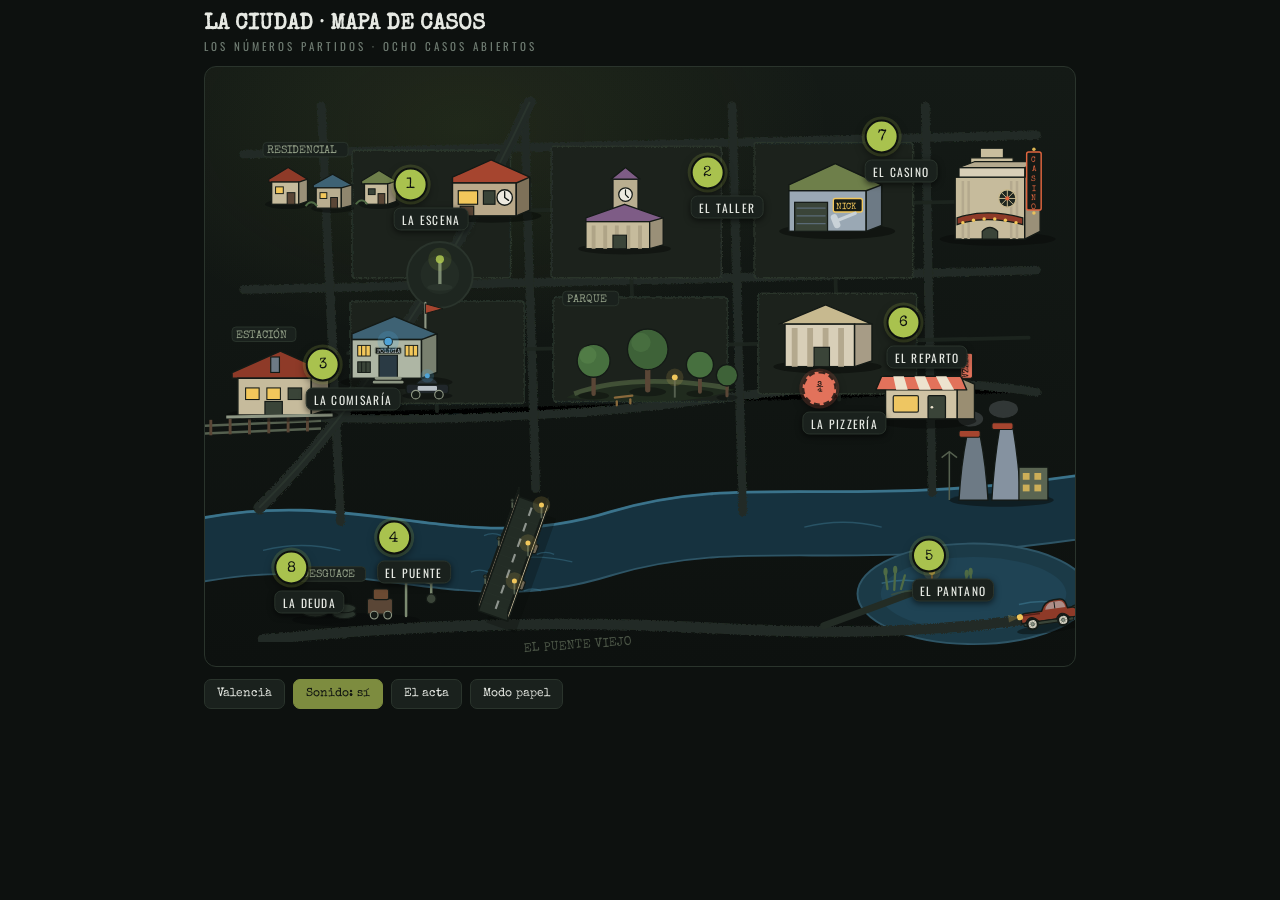
<file: index-14.html>
<html><head><meta charset="utf-8">
<meta name="viewport" content="width=device-width,initial-scale=1,viewport-fit=cover">
<!--
  LOS NÚMEROS PARTIDOS · la ciudad
  Manipulativo de números racionales para 2.º de ESO · prototipo v0.7
  © Andrés Asensio · CC BY-NC-SA 4.0

  v0.7 · LA PIZZERÍA, EN EL PLANO. La ciudad y la pizzería de Nick son dos
  aplicaciones separadas y así se quedan —el modelo de pizza es auxiliar y la
  cinta es primaria, y esa jerarquía solo se ve si viven en archivos
  distintos—, pero comparten mundo: ahora Nick tiene su local dibujado al
  este del reparto, con su toldo terracota, y una chincheta propia que lo
  abre en otra pestaña. No es un expediente y se nota en todo: color de la
  casa de Nick, borde de rayas y un ¾ en vez de número, clase aparte
  («vecina») para que ningún recuento la confunda con un caso, y enlace en
  vez de botón, así que los casos resueltos no se pierden al visitarla.
  Se clava con las demás al abrir el plano, la última, y se ladea con él.

  v0.6 · TODO LO QUE FALTABA. Seis frentes, todos probados de punta a punta
  en las dos lenguas:
    · CASO 8 · LA DEUDA (el desguace): los negativos a lo Wu. La cinta aprende
      a arrancar en −2 («desde») y el cero cae en medio, con su poste; −x es el
      punto espejo de x, comparar sigue siendo mirar quién queda a la
      izquierda, sumar sigue siendo moverse, doblar una deuda son dos pasos
      hacia la izquierda, y x + (−x) = 0 cierra la ciudad. La franja roja de
      la deuda va de la marca al cero. El caso 7 ya no cierra: manda al
      desguace, y el hilo rojo llega hasta allí.
    · EL ACTA: hoja mecanografiada con las ocho conclusiones —el hecho con
      números y el principio debajo—, que se rellena con lo cerrado, con botón
      de imprimir y hoja de estilo @media print. Es la tablilla de la ciudad.
    · El VIGILANTE (3/8) tiene por fin su encargo en la comisaría: seis
      encargos, y la pista de los doses queda plantada antes del final.
    · La DIVISIÓN SE VE HACER: el cero que baja junto al resto, la cifra que
      sube al cociente y el resto que cae en su celda, paso a paso. «Hasta el
      final» va de golpe, que catorce animaciones seguidas marean.
    · SONIDO de despacho sintetizado con WebAudio, sin archivos: tecla y
      retorno de la máquina, obturador de Liz, golpe de sello, chincheta, y
      dos avisos (acierto/fallo). Botón para apagarlo; nada suena en papel.
    · VALENCIANO. Todo texto que se pinta pasa por T(); los estáticos se
      traducen por su HTML normalizado. El diccionario (429 frases) se genera
      aparte y va al final del archivo. Jeff tutea a Liz; Liz trata a Jeff de
      vosté y le dice «cap». Los rótulos del plano y los tres del CSS también.
    · De paso: las marcas fuera de corte se leen con su nombre más corto y el
      signo menos sale como guion largo (−) en toda la ciudad.

  v0.5 · LA CIUDAD SE MUEVE. Hasta aquí no había un solo fotograma. Ahora:
    · El plano aterriza sobre la mesa al abrir, con perspectiva, y se ladea
      siguiendo al ratón; las chinchetas están clavadas por encima (translateZ)
      y caen una a una de norte a sur. En el móvil el plano no se ladea.
    · EL HILO ROJO del corcho: cada caso cerrado tiende un hilo hasta la
      chincheta del siguiente —que es adonde apunta la pista con que acaba—.
      El orden de la historia se ve sin obligar a nadie a seguirlo. Con los
      siete cerrados cae el sello de CIUDAD CERRADA sobre el plano.
    · La ciudad de noche: neón que parpadea, humo de la central, brillo del
      río y un coche que cruza la carretera del sur cada medio minuto (SMIL,
      que se para a mano en papel).
    · La carpeta se ABRE girando sobre el lomo, y el sello cae encima medio
      segundo después. Entre el plano y el caso, el fogonazo de la cámara.
    · Jeff escribe sus encargos a máquina, con cursor; un toque lo remata y al
      volver con el ◀ ya están escritos. Mientras escribe, los botones esperan.
    · Los personajes viven: parpadean a destiempo, a Jeff se le mueve la ramita
      al hablar, Liz dispara la cámara con cada informe; Jeff asiente o niega
      según se acierte, Liz ladea la cabeza ante un fallo.
    · CASO CERRADO cae sobre el último encargo. Niebla en la calle del caso 1,
      lluvia sobre el pantano, farolas que respiran.
    · Nada de esto toca la cinta ni la pizarra. Todo se apaga en papel y con
      prefers-reduced-motion; lo que queda es la v0.4.
    · Dos arreglos de paso: la marca del sospechoso empezaba en 5/4 —se podía
      resolver el primer encargo sin tocar nada— y ahora arranca en la primera
      farola; y la lectura de una marca fuera de corte ya no miente («1» por
      1,25): se lee con su nombre más corto.

  v0.4 · La ciudad entera. Se estrenan los CASOS 3 al 7 y con ellos el arco
  completo de los racionales, siempre sobre el mismo hilo: una fracción es un
  PUNTO de una recta, y todo lo demás sale de ahí.
    · 3 · las celdas · decimal exacto o periódico. Único caso sin cinta: una
      división larga paso a paso. Los restos caen en celdas y se ve el
      argumento entero —con denominador n solo hay n−1 restos posibles, así
      que alguno se repite por fuerza y desde ahí la cuenta se muerde la cola—.
      Cierra con la regla de los doses y los cincos, que son los que fabrican
      el diez.
    · 4 · la barandilla · la fracción ES una división. Diez metros en tres
      tramos: al mismo punto se llega cortando el metro en tercios y contando
      diez, o partiendo los diez metros en tres. Y 10 = 3·3 + 1 dice de
      antemano entre qué enteros cae.
    · 5 · el nivel · sumar es JUNTAR tramos, y por eso solo se cuentan juntos
      los trozos del mismo tamaño. El limnímetro es una cinta tumbada con el
      agua llenándose hasta la marca. Acaba en 13/12, que se pasa del dique.
    · 6 · el reparto · fracción de cantidad sin regla nueva: la unidad de la
      cinta pasa a ser el botín, se corta y se cuenta. Debajo, los dólares.
    · 7 · la banca · parte de otra parte: la mitad de 4/5 se ve partiendo cada
      quinto en dos. De ahí sale la regla de multiplicar, no al revés. Y el
      tanto por ciento como lo que es, una fracción con cien debajo.
  EL PUENTE, redibujado. El plano es oblicuo —suelo en planta, alturas en
  vertical—, y el puente ahora obedece esa regla: tablero tumbado y pretiles
  levantados sobre sus cantos, con el del sureste delante porque es el que
  está más cerca. Se cuentan en su comentario los dos intentos descartados.
  Y dos chinches menos: la trama de luz de las escenas se quedaba con los
  clics (los botones de la pizarra no respondían), y al acertar un
  interrogatorio el «bien» genérico pisaba la réplica buena de Liz.

  v0.3 · Se estrena EL CASO 2 (el taller de Nick): comparar 5/16, 3/8 y 1/2
  poniéndolas en la MISMA sucesión de dieciseisavos, que es como se comparan
  fracciones de verdad —dos puntos de la misma cinta—. Para que quepan más
  casos sin copiar código, la cinta y el expediente pasan a ser piezas de
  encargo (montaCinta / montaExpediente) y las caras de Jeff y Liz viven en
  plantillas. De paso: el plano pierde 13 KB de restos de iteraciones
  anteriores (siete copias de las vías, seis rótulos huérfanos de PARQUE y
  siete cierres de grupo sin abrir), y al acertar un interrogatorio ya no se
  pisa la réplica buena de Liz con el «bien» genérico.
-->
<title>Los números partidos · la ciudad</title>
<link href="https://fonts.googleapis.com/css2?family=Oswald:wght@400;600&family=Special+Elite&display=swap" rel="stylesheet">
<style>
:root{
  --noche:#0D110F; --asfalto:#1A211D; --musgo:#2A342C; --niebla:#6F7C72;
  --tiza:#E6E9E3;  --cinta:#E9E3D2;   --tintaC:#3A3A2E;
  --aceituna:#7D8C3F; --absenta:#A9C24E; --oxido:#B5533C; --sombra:rgba(0,0,0,.6);
  /* el plano de la ciudad */
  --mz:#1A211D; --cl:#232C25; --cl2:#1E2620; --bd:#2A342C;
  --ag:#16323F; --agb:#2E5566; --agl:#3E7A93; --ag2:#1B3A47; --ag3:#22485A;
  --pq:#1B2A1C; --halo:rgba(169,194,78,.18); --halo2:rgba(169,194,78,.12); --rot:#93A088;
}
[data-modo="papel"]{
  --noche:#F5F3EC; --asfalto:#FFFFFF; --musgo:#DAD9CC; --niebla:#7A8177;
  --tiza:#26291F;  --cinta:#EFEADB;   --tintaC:#3A3A2E;
  --aceituna:#5E6B2F; --absenta:#7D8C3F; --oxido:#A6452F; --sombra:rgba(0,0,0,.12);
  /* EL PLANO EN PAPEL. No es el mismo mapa aclarado: es un plano dibujado a
     tinta. Manzanas en blanco, calles en gris claro, agua apenas teñida y los
     halos de farola apagados. Sale limpio de la fotocopiadora y, de paso, es
     más noir: el género vive del CONTRASTE, no de la penumbra. */
  --mz:#FFFFFF; --cl:#D7D4C8; --cl2:#E7E4DA; --bd:#9A9A8C;
  --ag:#CFE0E8; --agb:#7FA3B4; --agl:#9FC0CE; --ag2:#C3D8E2; --ag3:#D8E7EE;
  --pq:#DCE6D2; --halo:transparent; --halo2:transparent; --rot:#5C6455;
}
*{box-sizing:border-box}
body{margin:0;background:var(--noche);color:var(--tiza);font-family:Oswald,system-ui,sans-serif}
.marco{max-width:900px;margin:0 auto;padding:14px}
h1{font-family:'Special Elite',monospace;font-size:22px;margin:0 0 2px}
.sub{font-size:11px;letter-spacing:3px;text-transform:uppercase;color:var(--niebla);margin-bottom:12px}
.b{font-family:'Special Elite',monospace;font-size:12px;padding:8px 12px;border-radius:7px;
   border:1px solid var(--musgo);background:var(--asfalto);color:var(--tiza);cursor:pointer}
.b.ok{background:var(--aceituna);color:#0D110F;border-color:var(--aceituna)}
.b[aria-pressed="true"]{background:var(--aceituna);color:#0D110F;border-color:var(--aceituna)}
.b:disabled{opacity:.45;cursor:default}
.barra{display:flex;gap:8px;align-items:center;flex-wrap:wrap;margin-bottom:12px}
.etq{font-size:11px;letter-spacing:2px;text-transform:uppercase;color:var(--niebla)}
.vista{display:none} .vista.puesta{display:block}

/* ── EL MAPA ─────────────────────────────────────────────────────────── */
.mapa{position:relative;border:1px solid var(--musgo);border-radius:12px;overflow:hidden;
  background:radial-gradient(ellipse 70% 60% at 30% 10%, rgba(169,194,78,.09), rgba(169,194,78,0) 60%),
             linear-gradient(180deg,#141A16,var(--noche))}
[data-modo="papel"] .mapa{background:var(--asfalto)}
.mapa svg{display:block;width:100%;height:auto}
.chincheta{position:absolute;transform:translate(-50%,-50%);cursor:pointer;text-align:center;
  background:none;border:0;padding:0;font-family:inherit}
.chincheta .num{width:34px;height:34px;border-radius:50%;display:flex;align-items:center;
  justify-content:center;font-family:'Special Elite',monospace;font-size:15px;
  background:var(--absenta);color:#0D110F;border:2px solid var(--noche);
  box-shadow:0 0 0 3px rgba(169,194,78,.18), 0 4px 10px var(--sombra);transition:transform .18s}
/* Los rótulos van sobre PLACA: en un plano lleno de dibujos, un texto suelto
   se pierde o se pisa con un tejado. Con su chapita detrás se lee siempre,
   en pantalla y en papel. */
.chincheta .rot{display:inline-block;margin-top:6px;font-size:11.5px;letter-spacing:1.3px;
  text-transform:uppercase;color:var(--tiza);white-space:nowrap;
  background:var(--asfalto);border:1px solid var(--musgo);border-radius:7px;
  padding:2px 7px;box-shadow:0 2px 6px var(--sombra)}
/* El plano se encoge con la pantalla, pero los rótulos no: en un móvil las
   placas acababan tapando media ciudad. Aquí menguan con ella. */
@media (max-width:620px){
  .chincheta .num{width:25px;height:25px;font-size:12px;border-width:1.5px;
    box-shadow:0 0 0 2px var(--halo), 0 3px 7px var(--sombra)}
  .chincheta .rot{font-size:8.5px;letter-spacing:.6px;padding:1px 5px;margin-top:3px;
    border-radius:5px}
  .chincheta.resuelto .num::after{font-size:12px}
}
@media (max-width:400px){
  .chincheta .num{width:21px;height:21px;font-size:10.5px}
  .chincheta .rot{font-size:7.5px;padding:1px 4px}
}
.chincheta:hover .num,.chincheta:focus-visible .num{transform:scale(1.16)}
/* LA VECINA. Hereda la colocación y los tamaños de la chincheta —incluido el
   menguar en el móvil— y cambia solo lo que la distingue: color de la casa
   de Nick y borde de rayas, que dice «esto no se cierra, se visita». */
.vecina{position:absolute;transform:translate(-50%,-50%);text-align:center;
  text-decoration:none;font-family:inherit}
.vecina .num{width:34px;height:34px;border-radius:50%;display:flex;align-items:center;
  justify-content:center;font-family:'Special Elite',monospace;font-size:16px;
  background:#E2725B;color:#2A1D18;border:2px dashed rgba(13,17,15,.8);
  box-shadow:0 0 0 3px rgba(226,114,91,.18), 0 4px 10px var(--sombra);transition:transform .18s}
.vecina .rot{display:inline-block;margin-top:6px;font-size:11.5px;letter-spacing:1.3px;
  text-transform:uppercase;color:var(--tiza);white-space:nowrap;
  background:var(--asfalto);border:1px solid var(--musgo);border-radius:7px;
  padding:2px 7px;box-shadow:0 2px 6px var(--sombra)}
.vecina:hover .num,.vecina:focus-visible .num{transform:scale(1.16)}
.vecina:focus-visible{outline:2px solid #E2725B;outline-offset:4px;border-radius:8px}
@media (max-width:620px){
  .vecina .num{width:25px;height:25px;font-size:12px;border-width:1.5px}
  .vecina .rot{font-size:8.5px;letter-spacing:.6px;padding:1px 5px;margin-top:3px}
}
@media (max-width:420px){
  .vecina .num{width:21px;height:21px;font-size:10.5px}
  .vecina .rot{font-size:7.5px;padding:1px 4px}
}
.chincheta.cerrado .num{background:var(--asfalto);color:var(--niebla);box-shadow:none;
  border-color:var(--musgo)}
.chincheta.resuelto .num{background:var(--aceituna);color:var(--cinta)}
.chincheta.resuelto .num::after{content:'✓';font-size:15px}
.chincheta.resuelto .num span{display:none}

/* ── EL EXPEDIENTE ───────────────────────────────────────────────────── */
.caso{position:fixed;inset:0;background:rgba(6,9,7,.86);display:none;align-items:center;
  justify-content:center;padding:18px;z-index:9}
.caso.abierto{display:flex}
.carpeta{max-width:620px;width:100%;background:var(--asfalto);border:1px solid var(--musgo);
  border-radius:10px;padding:20px;position:relative}
.carpeta h2{font-family:'Special Elite',monospace;font-size:20px;margin:0 0 4px}
.carpeta .cual{font-size:11px;letter-spacing:2px;text-transform:uppercase;color:var(--niebla)}
.carpeta p{font-size:14px;line-height:1.55;color:var(--tiza)}
.sello{position:absolute;right:16px;top:14px;font-family:'Special Elite',monospace;
  color:var(--oxido);border:2px solid var(--oxido);padding:4px 8px;transform:rotate(-7deg);
  font-size:11px;letter-spacing:2px}
.fila{display:flex;gap:8px;align-items:center;margin-top:12px;flex-wrap:wrap}
/* EL INTERROGATORIO. Cuando Jeff pregunta en vez de mandar, las respuestas
   son opciones: es lo que hace un detective y, de paso, permite que Liz
   conteste a lo que ha dicho el alumno y no un «mal» genérico. Cada opción
   equivocada tiene su réplica, y una de ellas acierta por el motivo
   equivocado —esa es la que más enseña—. */
.ops{display:flex;flex-direction:column;gap:7px;margin-top:11px}
.op{text-align:left;font-family:Oswald,system-ui,sans-serif;font-size:13.5px;line-height:1.4;
  padding:10px 12px;border-radius:8px;border:1px solid var(--musgo);
  background:rgba(0,0,0,.18);color:var(--tiza);cursor:pointer}
.op:hover{border-color:var(--niebla)}
.op[aria-pressed="true"]{border-color:var(--absenta);background:rgba(169,194,78,.12)}
.op.fallada{opacity:.45;text-decoration:line-through;border-color:var(--musgo) !important;
  background:rgba(0,0,0,.18) !important}
.op.buena[aria-pressed="true"]{border-color:var(--absenta);background:rgba(169,194,78,.18)}
.atras{padding:8px 13px;font-size:14px;line-height:1}

/* ── EL CASO 1 ───────────────────────────────────────────────────────── */
.encargo,.informe{border:1px solid var(--musgo);border-radius:9px;padding:11px 13px;
  background:var(--asfalto);margin-bottom:12px}
.encargo{border-left:3px solid var(--oxido);padding-left:66px}
.informe{border-left:3px solid var(--absenta);padding-left:66px}
/* Cada voz con su cara. Van dentro de la caja y pegadas al canto, que es
   donde no estorban al texto ni en un móvil estrecho. */
.encargo,.informe{position:relative}
/* El sumario: papel mecanografiado con su sello. Da el caso antes de que
   Jeff empiece a mandar, que si no los encargos llegan sin mundo. */
.sumario{position:relative;border:1px solid var(--musgo);border-left:3px solid var(--niebla);
  border-radius:9px;padding:12px 14px;padding-top:34px;background:var(--asfalto);margin-bottom:12px;
  font-size:13.5px;line-height:1.55;color:var(--niebla)}
.sumario b{color:var(--tiza)}
.sumario .sello{position:absolute;right:9px;top:8px;font-size:9.5px;padding:3px 6px}
.cara-caja{position:absolute;left:8px;top:9px;width:50px}
.cara-caja svg{width:50px;height:auto;display:block}
@media (max-width:380px){ .encargo,.informe{padding-left:56px}
  .cara-caja{width:42px} .cara-caja svg{width:42px} }
.informe.mal{border-left-color:var(--oxido)}
.quien{font-family:'Special Elite',monospace;font-size:11px;letter-spacing:2px;color:var(--oxido)}
.quien.liz{color:var(--absenta)}
.encargo p,.informe p{margin:5px 0 0;font-size:14px;line-height:1.5}
.paso{font-size:11px;letter-spacing:2px;text-transform:uppercase;color:var(--niebla)}
.escena{position:relative;height:230px;border:1px solid var(--musgo);border-radius:10px;
  overflow:hidden;touch-action:none;user-select:none;background:
   radial-gradient(ellipse 50% 90% at 18% -10%, rgba(169,194,78,.12), rgba(169,194,78,0) 62%),
   linear-gradient(180deg, var(--asfalto), var(--noche))}
/* La trama de luz que cruza la escena es DECORADO: si se queda con los
   clics, los botones que viven dentro —los de la pizarra del caso 3— dejan
   de responder y parece que la aplicación está rota. */
[data-modo="pantalla"] .escena::before{content:'';position:absolute;inset:0;mix-blend-mode:screen;
  pointer-events:none;
  background:repeating-linear-gradient(101deg, rgba(169,194,78,.06) 0 12px, rgba(169,194,78,0) 12px 44px)}
.suelo{position:absolute;left:0;right:0;bottom:0;height:86px;
  background:linear-gradient(180deg,rgba(111,124,114,.12),transparent)}
/* La calle: el charco bajo la farola y la silueta de tiza del suceso.
   Decoran sin tocar la cinta, que es lo único que se manipula. */
.charco{position:absolute;left:6%;bottom:10px;width:44%;height:26px;border-radius:50%;
  background:radial-gradient(ellipse,rgba(169,194,78,.14),rgba(169,194,78,0) 70%)}
.tiza{position:absolute;right:5%;bottom:8px;width:32%;height:52px;transform:rotate(-6deg);
  border:2px dashed rgba(230,233,227,.30);border-radius:58% 42% 52% 48%}
[data-modo="papel"] .tiza{border-color:rgba(38,41,31,.28)}
/* La sombra del puente es una mancha grande: en pantalla da el vuelo del
   tablero sobre el agua, pero en papel se imprimía como un pegote gris. */
[data-modo="papel"] .sombraPuente{opacity:.06}
/* LAS FAROLAS. Una en cada entero, que es lo que dice el sumario: cada
   farola marca un paso. Así la unidad se VE en la calle en vez de
   explicarse en un rótulo, y los cortes de la cinta quedan claramente
   dentro del tramo entre dos farolas. */
.farolas{position:absolute;left:38px;right:38px;top:108px;height:0;pointer-events:none}
.farola{position:absolute;bottom:0;transform:translateX(-50%);width:2px;height:56px;
  background:linear-gradient(180deg,#55604F,#39412F)}
.farola::before{content:'';position:absolute;top:-7px;left:-6px;width:14px;height:9px;
  border-radius:7px 7px 3px 3px;background:var(--absenta);box-shadow:0 0 10px rgba(169,194,78,.55)}
.farola::after{content:'';position:absolute;top:-4px;left:-27px;width:56px;height:74px;
  background:radial-gradient(ellipse at 50% 0%, rgba(169,194,78,.16), rgba(169,194,78,0) 70%);
  pointer-events:none}
[data-modo="papel"] .farola{background:#8A9188}
[data-modo="papel"] .farola::before{background:#5E6B2F;box-shadow:none}
[data-modo="papel"] .farola::after{display:none}
.tira{position:absolute;left:38px;right:38px;top:108px;height:32px;border-radius:3px;
  background:linear-gradient(180deg,var(--cinta),#D9D2BC);box-shadow:0 5px 14px var(--sombra)}
.tira .t{position:absolute;top:0;width:1px;background:var(--tintaC)}
.tira .n{position:absolute;top:16px;font-size:12px;color:var(--tintaC);
  transform:translateX(-50%);font-weight:600}
/* Los de los extremos se salían de la cinta y se comían la mitad: el
   primero se alinea por la izquierda y el último por la derecha. */
.tira .n.izq{transform:translateX(1px)}
.tira .n.der{transform:translateX(calc(-100% - 1px))}
.chin{position:absolute;top:64px;transform:translateX(-50%);text-align:center;cursor:grab;z-index:3;
  padding:0 14px}
.chin.arrastrando{cursor:grabbing}
.chin.arrastrando .pin{transform:scale(1.35)}
.chin .pin{transition:transform .12s}
.chin .val{font-family:'Special Elite',monospace;font-size:18px;color:var(--absenta);
  text-shadow:0 2px 8px var(--sombra);white-space:nowrap}
.chin .pal{width:3px;height:60px;margin:4px auto 0;background:var(--absenta);border-radius:2px}
.chin .pin{width:15px;height:15px;border-radius:50%;background:var(--absenta);margin:-6px auto 0;
  border:2px solid var(--noche)}
.chin.dos .val{color:var(--oxido)} .chin.dos .pal,.chin.dos .pin{background:var(--oxido)}
/* Cuando las dos marcas se juntan, sus rótulos se pisan y no se lee ninguno:
   el de abajo sube un renglón. Mismo problema y misma solución que en la
   palestra —allí con las cuentas flotantes—. */
.chin.dos.subida .val{transform:translateY(-21px)}
.chin.dos.subida .pal{height:81px;margin-top:-17px}
.pista{margin:8px 0 0;font-size:12px;letter-spacing:.4px;color:var(--niebla)}
.pista .v{color:var(--absenta)} .pista .r{color:var(--oxido)}
/* la que está en la mano lleva un cerco; la otra espera apagada */
.chin.activa .pin{box-shadow:0 0 0 3px rgba(169,194,78,.30)}
.chin.dos.activa .pin{box-shadow:0 0 0 3px rgba(181,83,60,.32)}
.chin:not(.activa) .pal,.chin:not(.activa) .pin{opacity:.75}
/* la prueba lleva su rótulo y el palo a rayas: se mira, no se toca */
.chin.prueba .pal{background:repeating-linear-gradient(180deg,var(--absenta) 0 5px,transparent 5px 9px)}
.chin.prueba .val::after{content:'PRUEBA';display:block;font-size:9px;letter-spacing:1.6px;
  color:var(--niebla);font-family:Oswald,sans-serif;margin-top:-3px}
.lectura{display:flex;gap:14px;flex-wrap:wrap;margin-top:6px;font-size:14px;color:var(--niebla)}
.lectura b{color:var(--tiza)}
.veredicto{margin-top:8px;padding:10px 12px;border:1px solid var(--musgo);border-radius:8px;
  background:var(--asfalto);font-size:14px}
.veredicto.igual{border-color:var(--absenta);color:var(--absenta)}

/* ── EL CASO 2: el taller ────────────────────────────────────────────── */
/* el perno lleva su rótulo propio; hereda las rayas de «se mira, no se
   toca» de la prueba */
.chin.perno .val::after{content:'PERNO'}
.banco{position:absolute;left:0;right:0;bottom:0;height:60px;
  background:linear-gradient(180deg,#3A3126,#2A241C);border-top:3px solid #55432F}
[data-modo="papel"] .banco{background:#E7E1D0;border-top-color:#9A8A6F}
.aceite{position:absolute;left:9%;bottom:8px;width:32%;height:20px;border-radius:50%;
  background:radial-gradient(ellipse,rgba(10,14,12,.6),rgba(10,14,12,0) 70%)}
[data-modo="papel"] .aceite{background:radial-gradient(ellipse,rgba(58,58,46,.22),rgba(58,58,46,0) 70%)}
/* la rueda recién cambiada, apoyada en el banco: es la que ata este caso
   con el anterior */
.neumatico{position:absolute;right:7%;bottom:12px;width:44px;height:44px;border-radius:50%;
  border:9px solid #20262A;box-shadow:0 4px 10px var(--sombra)}
.neumatico::after{content:'';position:absolute;inset:5px;border-radius:50%;border:2px solid #55604F}
[data-modo="papel"] .neumatico{border-color:#5C5C50;box-shadow:none}
[data-modo="papel"] .neumatico::after{border-color:#9A9A8C}

/* marcas fijas con su rótulo propio; las rojas llevan las rayas en óxido */
.chin.limite .val::after{content:'LÍMITE'}
.chin.factura .val::after{content:'FACTURA'}
.chin.dos.prueba .pal{background:repeating-linear-gradient(180deg,var(--oxido) 0 5px,transparent 5px 9px)}
.veredicto.malo{border-color:var(--oxido);color:var(--oxido)}
/* ── EL CASO 3: el calabozo ──────────────────────────────────────────── */
.reja{position:absolute;right:9%;bottom:0;width:180px;height:66px;transform:skewX(-24deg);
  background:repeating-linear-gradient(90deg, rgba(169,194,78,.15) 0 13px, transparent 13px 32px)}
[data-modo="papel"] .reja{background:repeating-linear-gradient(90deg, rgba(58,58,46,.13) 0 13px, transparent 13px 32px)}
/* ── LOS CASOS 4 Y 5: agua abajo ─────────────────────────────────────── */
.aguaEsc{position:absolute;left:0;right:0;bottom:0;height:44px;
  background:linear-gradient(180deg, rgba(62,122,147,0), rgba(22,50,63,.9))}
[data-modo="papel"] .aguaEsc{background:linear-gradient(180deg, rgba(159,192,206,0), rgba(159,192,206,.6))}
/* los pilares del puente, de la cinta al río */
.pilar{position:absolute;top:140px;bottom:24px;width:14px;
  background:linear-gradient(90deg,#55604F,#39412F);border:1px solid #141A16;border-top:0}
[data-modo="papel"] .pilar{background:#C9BFA6;border-color:#9A9A8C}
/* los juncos del embarcadero */
.junco{position:absolute;bottom:36px;width:3px;height:42px;background:#4F6B45;border-radius:2px}
.junco::before{content:'';position:absolute;top:-9px;left:-2px;width:7px;height:13px;border-radius:50%;background:#4F6B45}
/* ── EL CASO 6: las monedas del botín ────────────────────────────────── */
.monedas{position:absolute;left:8%;bottom:12px;width:26px;height:9px;border-radius:50%;
  background:#D8A33F;border:1.5px solid #141A16;
  box-shadow:0 -7px 0 -1px #C6952F, 0 -14px 0 -2px #D8A33F,
             36px 3px 0 -1px #C6952F, 36px -4px 0 -2px #D8A33F, 18px 8px 0 -2px #C6952F}

/* ── EL ACTA. Una hoja mecanografiada con las ocho conclusiones, pensada
   para el papel: en pantalla es una vista más; impresa es la tablilla de
   esta ciudad. Cada caso lleva su frase —lo que se averiguó, con números— y
   debajo, en letra pequeña, el principio matemático que lo sostiene. Los
   casos sin cerrar salen en blanco, con su raya, como en un acta de verdad. */
.acta{background:var(--carpeta);border:1px solid var(--bd);border-radius:10px;padding:22px 24px;
  font-family:'Special Elite',monospace;position:relative;overflow:hidden}
[data-modo="papel"] .acta{background:#FBF8F0}
.acta::before{content:'';position:absolute;inset:0;pointer-events:none;
  background:repeating-linear-gradient(0deg,transparent 0 27px,rgba(230,233,227,.035) 27px 28px)}
[data-modo="papel"] .acta::before{background:repeating-linear-gradient(0deg,transparent 0 27px,rgba(38,41,31,.06) 27px 28px)}
.acta .cabecera{display:flex;justify-content:space-between;align-items:flex-end;gap:12px;
  border-bottom:2px solid var(--bd);padding-bottom:10px;margin-bottom:14px;flex-wrap:wrap}
.acta .cabecera b{font-size:17px;letter-spacing:2px}
.acta .cabecera span{font-size:12px;color:var(--niebla);letter-spacing:1px}
.acta ol{list-style:none;margin:0;padding:0}
.acta li{display:grid;grid-template-columns:34px 1fr auto;gap:6px 12px;padding:10px 0;
  border-bottom:1px dashed var(--bd);align-items:start}
.acta li .n{font-size:20px;color:var(--absenta)}
.acta li .tit{font-size:11px;letter-spacing:2px;color:var(--niebla);text-transform:uppercase}
.acta li .hecho{font-size:15px;margin:2px 0 4px;color:var(--tiza)}
.acta li .porque{font-family:'Inter',system-ui,sans-serif;font-size:13px;color:var(--niebla);line-height:1.45}
.acta li .cerrado{font-size:10px;letter-spacing:2px;color:var(--oxido);border:2px solid var(--oxido);
  padding:3px 6px;border-radius:3px;transform:rotate(-6deg);align-self:center}
.acta li.pendiente .hecho{color:var(--niebla);opacity:.55}
.acta li.pendiente .porque,.acta li.pendiente .cerrado{visibility:hidden}
.acta .firmas{display:flex;justify-content:space-around;margin-top:22px;font-size:12px;
  letter-spacing:1px;color:var(--niebla);text-align:center}
.acta .firmas b{display:block;font-size:15px;color:var(--tiza);font-style:italic;letter-spacing:0;margin-bottom:4px}
@media (max-width:480px){.acta{padding:14px}.acta li{grid-template-columns:26px 1fr auto}.acta li .cerrado{display:none}}
@media print{.barra,.b{display:none !important}.vista{display:none}#vActa{display:block !important}
  .acta{border:none;padding:0}body{background:#fff}}

/* els tres rètols que viuen en el CSS, en valencià */
html[lang^="ca"] .chin.prueba .val::after{content:'PROVA'}
html[lang^="ca"] .chin.perno .val::after{content:'PERN'}
html[lang^="ca"] .dique::after{content:'DIC'}

/* ── LOS ESCENARIOS DE LOS DEMÁS CASOS ───────────────────────────────
   Cada caso tiene su sitio, y el sitio se nota en el suelo: el tablón del
   puente, el agua del pantano, el tapete del casino. Decoran sin tocar la
   cinta, que sigue siendo lo único que se manipula. */

/* CASO 3 · la pizarra de la comisaría. Aquí no hay cinta: hay una división
   larga que se hace paso a paso, y unas celdas donde van cayendo los restos. */
.escena.pizarra{height:auto;min-height:150px;padding:14px;touch-action:auto}
.cuenta{font-family:'Special Elite',monospace;font-size:26px;letter-spacing:1px;
  display:flex;align-items:baseline;gap:8px;flex-wrap:wrap}
.cuenta .coc{color:var(--absenta)}
.cuenta .periodo{border-top:2px solid var(--absenta);padding-top:1px}
@media (max-width:420px){ .cuenta{font-size:20px} }
.celdas{display:flex;gap:6px;flex-wrap:wrap;margin-top:14px}
/* Cada resto, en su celda. Con denominador n solo hay n−1 celdas que puedan
   estar ocupadas sin acabarse la cuenta: por eso alguna se repite. */
.celda{min-width:34px;padding:5px 7px;border:1px solid var(--musgo);border-radius:6px;
  background:rgba(0,0,0,.18);text-align:center;font-size:12px;color:var(--niebla)}
.celda b{display:block;font-family:'Special Elite',monospace;font-size:16px;color:var(--tiza)}
.celda.cero{border-color:var(--absenta);color:var(--absenta)}
.celda.cero b{color:var(--absenta)}
.celda.repe{border-color:var(--oxido);color:var(--oxido)}
.celda.repe b{color:var(--oxido)}
.mandos{display:flex;gap:8px;margin-top:14px;flex-wrap:wrap}

/* La división se ve HACER. Cada paso deja tres rastros: el cero que baja
   junto al resto (la «bajada», que aparece y se borra), la cifra nueva del
   cociente que sube desde abajo y el resto que cae en su celda. Es el único
   sitio de la ciudad donde la animación es también contenido: el orden en
   que aparecen las cosas ES el algoritmo. */
.bajada{font-family:'Special Elite',monospace;font-size:14px;color:var(--niebla);
  margin-top:8px;min-height:20px;letter-spacing:.5px}
.bajada b{color:var(--tiza)}
.bajada .cero{color:var(--absenta);display:inline-block}
.bajada.nueva .cero{animation:baja .5s cubic-bezier(.3,1.4,.5,1)}
@keyframes baja{from{transform:translateY(-14px);opacity:0}}
.cuenta .cifra{display:inline-block}
.cuenta .cifra.nueva{animation:sube .45s .35s cubic-bezier(.3,1.4,.5,1) both}
@keyframes sube{from{transform:translateY(12px);opacity:0}}
.celda.nueva{animation:caeCelda .5s .55s cubic-bezier(.3,1.5,.5,1) both}
@keyframes caeCelda{from{transform:translateY(-18px) scale(1.15);opacity:0}}
.celda.nueva.repe,.celda.nueva.cero{animation:caeCelda .5s .55s cubic-bezier(.3,1.5,.5,1) both,
  latido .6s 1.1s ease-in-out 2}
@keyframes latido{50%{transform:scale(1.12)}}

/* CASO 4 · el tablón del puente */
.tablon{position:absolute;left:0;right:0;bottom:0;height:74px;
  background:repeating-linear-gradient(90deg,#5A4636 0 46px,#6B4A32 46px 48px);opacity:.85}
[data-modo="papel"] .tablon{background:repeating-linear-gradient(90deg,#E4DCC9 0 46px,#B9AC8E 46px 48px)}
.baranda{position:absolute;left:0;right:0;bottom:74px;height:3px;background:#8A6A3C}

/* CASO 5 · el agua del pantano. La cinta mide el NIVEL, así que el agua se
   llena hacia la derecha: es un limnímetro tumbado. */
.agua{position:absolute;height:44px;border-radius:2px;
  background:linear-gradient(180deg,rgba(62,122,147,.85),rgba(22,50,63,.9));
  box-shadow:inset 0 2px 0 rgba(159,192,206,.6);transition:width .12s}
[data-modo="papel"] .agua{background:linear-gradient(180deg,#BBD5E1,#9FC0CE);box-shadow:none}
.dique{position:absolute;width:4px;background:var(--niebla);border-radius:2px}
.dique::after{content:'DIQUE';position:absolute;bottom:-15px;left:50%;transform:translateX(-50%);
  font-size:9px;letter-spacing:1.4px;color:var(--niebla)}
.juncos{position:absolute;right:10px;bottom:6px;width:60px;height:34px;
  background:repeating-linear-gradient(78deg,#4F6B45 0 2px,transparent 2px 9px)}

/* CASO 8 · el desguace. El cero va en medio de la cinta y se le marca con
   un poste, que aquí es la frontera entre tener y deber. A la izquierda,
   pilas de chatarra; a la derecha, el garfio de la grúa. */
.tira .n.cero{color:var(--absenta);font-weight:700}
.poste{position:absolute;width:3px;background:var(--absenta);opacity:.55;border-radius:2px}
.chatarra{position:absolute;left:5%;bottom:8px;width:120px;height:44px;
  background:radial-gradient(circle at 20% 80%,#3A4438 0 14px,transparent 15px),
             radial-gradient(circle at 50% 70%,#2C332A 0 18px,transparent 19px),
             radial-gradient(circle at 80% 85%,#3A4438 0 12px,transparent 13px),
             radial-gradient(circle at 38% 40%,#55604F 0 10px,transparent 11px);opacity:.9}
[data-modo="papel"] .chatarra{opacity:.35}
.garfio{position:absolute;right:12%;top:0;width:2px;height:70px;background:var(--niebla)}
.garfio::after{content:'';position:absolute;left:-7px;bottom:-12px;width:14px;height:14px;
  border:3px solid var(--niebla);border-top-color:transparent;border-radius:50%}
.deuda{position:absolute;height:44px;border-radius:2px;
  background:repeating-linear-gradient(90deg,rgba(170,60,40,.3) 0 6px,rgba(170,60,40,.12) 6px 12px)}
[data-modo="papel"] .deuda{background:repeating-linear-gradient(90deg,rgba(142,58,40,.25) 0 6px,rgba(142,58,40,.08) 6px 12px)}

/* CASO 6 y 7 · el tapete. Verde de mesa de juego; en papel, gris de oficina. */
.tapete{position:absolute;inset:0;background:
  radial-gradient(ellipse 60% 70% at 30% 0%, rgba(109,140,79,.20), rgba(109,140,79,0) 65%),
  linear-gradient(180deg,#1D2A1C,#141C14)}
[data-modo="papel"] .tapete{background:#EDEFE6}
.fajo{position:absolute;bottom:10px;width:40px;height:22px;border-radius:2px;
  background:repeating-linear-gradient(180deg,#8C8B5E 0 4px,#6E6D48 4px 6px);
  border:1px solid #141A16;box-shadow:0 3px 8px var(--sombra)}
.ruleta{position:absolute;right:16px;bottom:8px;width:52px;height:52px;border-radius:50%;
  border:3px solid #C7B98F;background:conic-gradient(#1E2620 0 25%,#8E3A28 0 50%,#1E2620 0 75%,#8E3A28 0)}
.ruleta::after{content:'';position:absolute;inset:18px;border-radius:50%;background:#C7B98F}

/* ═══ LA CIUDAD SE MUEVE ═══════════════════════════════════════════════
   Hasta la v0.4 no había un solo fotograma: la ciudad era un plano quieto.
   Todo lo que sigue es DECORADO y obedece a dos reglas. Una: nunca toca lo
   que se manipula —la cinta, las marcas, la pizarra—, que siguen siendo
   geometría plana y exacta. Dos: se apaga entera en papel y para quien haya
   pedido menos movimiento al aparato (prefers-reduced-motion); en los dos
   casos lo que queda es la v0.4 tal cual. */

/* ── EL PLANO SOBRE LA MESA. Un poco de perspectiva y el mapa deja de ser un
   dibujo pegado: es un plano tumbado que se inclina siguiendo al puntero,
   con las chinchetas CLAVADAS por encima (translateZ) para que al ladearse
   se despeguen del papel como chinchetas de verdad. La inclinación es
   mínima, ±4 grados: más y los rótulos dejan de leerse. ── */
.escritorio{perspective:1400px}
.mapa{transform-style:preserve-3d;
  transform:rotateX(var(--tx,0deg)) rotateY(var(--ty,0deg));
  transition:transform .35s ease-out}
.mapa.aterriza{animation:aterriza .9s cubic-bezier(.2,.8,.3,1) both}
@keyframes aterriza{from{opacity:0;transform:rotateX(24deg) translateY(40px) scale(.94)}}
.chincheta,.vecina{transform:translate(-50%,-50%) translateZ(26px)}
.chincheta:hover,.chincheta:focus-visible,
.vecina:hover,.vecina:focus-visible{transform:translate(-50%,-50%) translateZ(46px)}
/* las chinchetas caen una a una al abrir el plano, de la más al norte a la
   más al sur (el orden lo pone --i, en el HTML) */
.mapa.aterriza .chincheta,.mapa.aterriza .vecina{
  animation:clava .5s cubic-bezier(.3,1.6,.5,1) both;
  animation-delay:calc(.55s + var(--i,0) * 90ms)}
.mapa.aterriza .vecina{--i:8}
@keyframes clava{from{opacity:0;transform:translate(-50%,-130%) translateZ(120px)}
  70%{opacity:1;transform:translate(-50%,-44%) translateZ(10px)}
  to{transform:translate(-50%,-50%) translateZ(26px)}}

/* ── EL HILO ROJO. El corcho del detective: cada caso cerrado tiende un hilo
   hasta la chincheta del siguiente, que es adonde apunta la pista con la que
   acaba. Se dibuja solo —stroke-dashoffset— y encima va el plano de las
   chinchetas, así que el hilo pasa por DEBAJO de ellas, como en el corcho. ── */
.mapa svg.hilo{position:absolute;inset:0;width:100%;height:100%;pointer-events:none;
  transform:translateZ(14px)}
.hilo path{fill:none;stroke:var(--oxido);stroke-width:2.2;stroke-linecap:round;
  stroke-dasharray:var(--l);stroke-dashoffset:var(--l);
  filter:drop-shadow(1px 2px 1px rgba(0,0,0,.6))}
.hilo path.tendido{animation:tiende 1.1s .2s ease-in-out forwards}
@keyframes tiende{to{stroke-dashoffset:0}}
.hilo circle{fill:var(--oxido);stroke:#141A16;stroke-width:1;opacity:0}
.hilo circle.tendido{animation:pincha .35s 1.15s cubic-bezier(.3,1.8,.5,1) forwards}
@keyframes pincha{from{opacity:0;r:9}to{opacity:1;r:4}}
[data-modo="papel"] .hilo path{filter:none}

/* ── LA CIUDAD DE NOCHE. Cosas que pasan aunque nadie las mire: el neón del
   casino que parpadea, el humo de la central, el brillo del río y un coche
   que cruza la carretera del sur cada medio minuto. Ninguna pide atención;
   están para que el plano parezca vivo cuando se vuelve a él. ── */
.neon{animation:neon 6s infinite}
@keyframes neon{0%,88%,92%,100%{opacity:1}89%,91%{opacity:.25}}
.humo ellipse{animation:humo 7s ease-in-out infinite}
.humo ellipse:nth-child(2){animation-delay:-3.5s}
@keyframes humo{0%{transform:translate(0,0) scale(1);opacity:.18}
  60%{opacity:.09}100%{transform:translate(14px,-26px) scale(1.5);opacity:0}}
.brillo path{animation:brillo 5s ease-in-out infinite}
.brillo path:nth-child(2){animation-delay:-1.7s}.brillo path:nth-child(3){animation-delay:-3.4s}
@keyframes brillo{0%,100%{transform:translateX(0);opacity:.45}50%{transform:translateX(9px);opacity:.75}}
.faro{animation:faro 4s ease-in-out infinite}
@keyframes faro{0%,100%{opacity:.85}50%{opacity:1}}

/* ── LA CARPETA. El expediente no aparece: se ABRE, con la tapa girando sobre
   su lomo izquierdo, y medio segundo después cae el sello encima como una
   estampilla de goma —grande, torcido, y encoge al golpear—. ── */
.caso{perspective:1200px}
.caso.abierto .carpeta{animation:abre .5s cubic-bezier(.2,.9,.3,1) both;transform-origin:left center}
@keyframes abre{from{opacity:0;transform:rotateY(-58deg) translateX(-20px)}}
.caso.abierto .carpeta .sello{animation:sella .45s .38s cubic-bezier(.4,1.6,.5,1) both}
@keyframes sella{from{opacity:0;transform:rotate(-24deg) scale(2.8)}
  70%{opacity:1;transform:rotate(-5deg) scale(.92)}to{transform:rotate(-7deg) scale(1)}}

/* ── EL FOGONAZO. Entre el plano y el caso hay un disparo de la cámara de
   Liz: blanco, un cuarto de segundo, y la escena ya está puesta. ── */
#flash{position:fixed;inset:0;background:#F5F3EC;opacity:0;pointer-events:none;z-index:20}
#flash.dispara{animation:flash .5s ease-out}
@keyframes flash{0%{opacity:0}8%{opacity:.95}100%{opacity:0}}
.vista.entra{animation:entra .45s .1s ease-out both}
@keyframes entra{from{opacity:0;transform:translateY(12px)}}

/* ── LOS PERSONAJES. Jeff y Liz parpadean cada pocos segundos —a destiempo,
   que si no parecen mellizos—, a Jeff se le mueve la ramita cuando habla y
   Liz dispara la cámara cada vez que entrega un informe. Y responden a lo
   que pasa: Jeff asiente cuando se acierta y niega con la cabeza cuando no;
   Liz ladea la cabeza ante un fallo. Todo son transformaciones sobre grupos
   del propio SVG: cabeza, ojos, ramita, cámara. ── */
.cara .ojo{transform-box:fill-box;transform-origin:center;animation:parpadea 4.6s infinite}
.cara-caja.liz .cara .ojo{animation-duration:5.3s;animation-delay:-2.1s}
@keyframes parpadea{0%,94%,100%{transform:scaleY(1)}97%{transform:scaleY(.08)}}
.cara .cabeza{transform-box:fill-box;transform-origin:50% 90%}
.cara .regaliz{transform-box:fill-box;transform-origin:100% 0}
.escribiendo .cara .regaliz{animation:regaliz .55s ease-in-out infinite}
@keyframes regaliz{50%{transform:rotate(-9deg)}}
.encargo.bien .cara .cabeza{animation:asiente .7s ease-in-out}
@keyframes asiente{25%{transform:translateY(1.6px) rotate(2deg)}55%{transform:translateY(-1px)}80%{transform:translateY(1px)}}
.encargo.mal .cara .cabeza{animation:niega .6s ease-in-out}
@keyframes niega{20%{transform:translateX(-2px) rotate(-3deg)}50%{transform:translateX(2px) rotate(3deg)}80%{transform:translateX(-1px)}}
.informe.mal .cara .cabeza{animation:ladea .6s ease-out forwards}
@keyframes ladea{to{transform:rotate(-9deg) translateY(1px)}}
.informe.nueva{animation:entra .4s ease-out both}
.cara .camara{transform-box:fill-box;transform-origin:center}
.informe.nueva .cara .camara{animation:dispara .5s ease-out}
@keyframes dispara{15%{transform:scale(.9) translateY(1px)}30%{transform:scale(1.06)}}
.cara .fogonazo{transform-box:fill-box;transform-origin:center;transform:scale(0);opacity:0}
.informe.nueva .cara .fogonazo{animation:fogonazo .45s .08s ease-out}
@keyframes fogonazo{0%{transform:scale(0);opacity:0}20%{transform:scale(1);opacity:.95}100%{transform:scale(2.2);opacity:0}}

/* ── LA MÁQUINA DE ESCRIBIR. Los encargos de Jeff no aparecen de golpe: se
   escriben, con su cursor. Un toque sobre el texto lo completa —que en
   clase nadie tiene por qué esperar dos veces—, y al volver con el ◀ ya
   están escritos. ── */
.encTxt .cursor{display:inline-block;width:.55em;height:1em;vertical-align:-.15em;
  background:var(--oxido);margin-left:2px;animation:cursor .7s steps(1) infinite}
@keyframes cursor{50%{opacity:0}}
.escribiendo .ops,.escribiendo .fila{opacity:.25;pointer-events:none;transition:opacity .3s}

/* ── CASO CERRADO. El sello gordo, sobre el último encargo. ── */
.encargo{overflow:hidden}
.sellazo{position:absolute;right:14px;bottom:12px;font-family:'Special Elite',monospace;
  font-size:22px;letter-spacing:4px;color:var(--oxido);border:3px solid var(--oxido);
  padding:6px 12px;border-radius:4px;transform:rotate(-12deg);opacity:.85;pointer-events:none;
  mix-blend-mode:multiply;text-shadow:0 0 1px var(--oxido)}
[data-modo="pantalla"] .sellazo{mix-blend-mode:normal}
.sellazo.golpea{animation:sella .5s .2s cubic-bezier(.4,1.6,.5,1) both}
@media (max-width:480px){.sellazo{font-size:15px;letter-spacing:2px;right:8px;bottom:8px}}
/* y cuando la ciudad entera está cerrada, el sello cae sobre el plano */
.mapa .sellazo{right:auto;left:50%;bottom:auto;top:50%;font-size:44px;letter-spacing:8px;
  transform:translate(-50%,-50%) rotate(-10deg);z-index:5;padding:14px 26px;border-width:5px;
  background:rgba(13,17,15,.55);backdrop-filter:blur(1px)}
.mapa .sellazo.golpea{animation:sellazoMapa .6s .3s cubic-bezier(.4,1.6,.5,1) both}
@keyframes sellazoMapa{from{opacity:0;transform:translate(-50%,-50%) rotate(-24deg) scale(2.4)}
  70%{opacity:.85;transform:translate(-50%,-50%) rotate(-8deg) scale(.94)}
  to{opacity:.85;transform:translate(-50%,-50%) rotate(-10deg) scale(1)}}
@media (max-width:620px){.mapa .sellazo{font-size:26px;letter-spacing:4px;padding:8px 14px;border-width:3px}}

/* ── LAS ESCENAS. La niebla que cruza la calle del caso 1 y la lluvia sobre
   el pantano: un ::after con un degradado que se desplaza. No reciben
   clics. La cinta, debajo, no se entera. ── */
.escena::after{content:'';position:absolute;inset:0;pointer-events:none;z-index:2}
[data-modo="pantalla"] #esc::after{
  background:radial-gradient(ellipse 30% 40% at 20% 60%, rgba(230,233,227,.06), transparent 70%),
             radial-gradient(ellipse 40% 30% at 70% 50%, rgba(230,233,227,.05), transparent 70%);
  animation:niebla 14s ease-in-out infinite alternate}
@keyframes niebla{from{transform:translateX(-6%)}to{transform:translateX(6%)}}
[data-modo="pantalla"] #esc5::after{
  background:repeating-linear-gradient(112deg, rgba(159,192,206,.13) 0 1px, transparent 1px 23px);
  background-size:100% 200%;animation:lluvia .9s linear infinite}
@keyframes lluvia{from{background-position:0 0}to{background-position:-28px 120px}}
[data-modo="pantalla"] .farola::before{animation:faro 3s ease-in-out infinite}
[data-modo="pantalla"] .farola:nth-child(2n)::before{animation-delay:-1.4s}

/* ── LOS DOS INTERRUPTORES. En papel no se mueve nada —ni el plano se
   inclina—, y lo mismo si el aparato pide menos movimiento. ── */
[data-modo="papel"] *,[data-modo="papel"] *::before,[data-modo="papel"] *::after{
  animation:none !important;transition:none !important}
[data-modo="papel"] .mapa{transform:none}
[data-modo="papel"] .hilo path{stroke-dashoffset:0}
[data-modo="papel"] .hilo circle.tendido{opacity:1;r:4}
[data-modo="papel"] .cara .fogonazo{display:none}
[data-modo="papel"] #flash{display:none}
[data-modo="papel"] .escribiendo .ops,[data-modo="papel"] .escribiendo .fila{opacity:1;pointer-events:auto}
@media (prefers-reduced-motion:reduce){
  *,*::before,*::after{animation:none !important;transition:none !important}
  .mapa{transform:none !important}
  .hilo path{stroke-dashoffset:0}.hilo circle.tendido{opacity:1;r:4}
  .cara .fogonazo,#flash{display:none}
}
</style></head>
<body data-modo="pantalla">
<div id="flash"></div>

<!-- ═══ VISTA: EL MAPA ═══════════════════════════════════════════════ -->
<div class="vista puesta marco" id="vMapa">
  <h1>LA CIUDAD · MAPA DE CASOS</h1>
  <div class="sub">Los números partidos · <span id="cuenta"></span></div>
  <div class="escritorio"><div class="mapa aterriza" id="mapa">
<svg viewBox="0 0 900 620" aria-label="Mapa de la ciudad">
      <defs>
        <filter id="tinta"><feTurbulence baseFrequency="0.9" numOctaves="2" seed="7"/>
          <feDisplacementMap in="SourceGraphic" scale="1.6"/></filter>
      </defs>
      <!-- el río y el pantano -->
      <!-- EL RÍO. Es una FRANJA de agua, no medio mapa inundado: al sur hay
           tierra, y por eso el puente lleva a alguna parte. -->
      <path d="M-20 470 C160 430 260 510 420 460 C560 418 660 460 920 420
               L920 486 C660 526 560 484 420 526 C260 576 160 496 -20 536 Z"
            fill="var(--ag)" stroke="var(--agb)" stroke-width="2"/>
      <path d="M-20 470 C160 430 260 510 420 460 C560 418 660 460 920 420"
            fill="none" stroke="var(--agl)" stroke-width="3" opacity=".85"/>
      <g class="brillo" stroke="var(--agl)" stroke-width="1.4" fill="none" opacity=".45">
        <path d="M60 500 Q100 490 140 500"/><path d="M300 512 Q340 502 380 512"/>
        <path d="M620 476 Q660 466 700 476"/>
      </g>
      <ellipse cx="795" cy="545" rx="120" ry="52" fill="var(--ag2)" stroke="var(--agb)" stroke-width="2"/>
      <ellipse cx="795" cy="545" rx="96" ry="38" fill="var(--ag3)" opacity=".7"/>
      <g stroke="var(--agl)" stroke-width="1.6" fill="none" opacity=".6">
        <path d="M700 534 Q724 528 748 534"/><path d="M842 556 Q866 550 890 556"/>
      </g>
      <!-- las calles -->
      <!-- LAS CALLES. Una ciudad no es una cuadrícula perfecta: hay una
           avenida en diagonal que la cruza, una calle que se curva siguiendo
           el río, callejones estrechos entre manzanas y una plaza redonda con
           su monumento. Eso es lo que la hace mirable. -->
      <g stroke="var(--cl)" stroke-width="9" stroke-linecap="round" filter="url(#tinta)">
        <path d="M40 90 L860 70"/><path d="M40 230 L860 210"/>
        <path d="M40 360 Q300 372 520 344 T860 336"/>
        <path d="M120 40 L140 470"/><path d="M330 40 L342 436"/>
        <path d="M545 40 L556 460"/><path d="M745 40 L752 440"/>
      </g>
      <g stroke="var(--cl2)" stroke-width="4" stroke-linecap="round" opacity=".9">
        <path d="M232 92 L240 356"/><path d="M436 84 L446 348"/><path d="M648 78 L656 344"/>
        <path d="M150 152 L855 138"/><path d="M148 296 L852 280"/>
      </g>

      <!-- las manzanas -->
      <g fill="var(--mz)" stroke="var(--bd)" stroke-width="1.6" filter="url(#tinta)">
        <rect x="152" y="86" width="164" height="132" rx="3"/>
        <rect x="358" y="82" width="176" height="136" rx="3"/>
        <rect x="568" y="78" width="164" height="140" rx="3"/>
        <rect x="150" y="242" width="180" height="106" rx="3"/>
        <rect x="360" y="238" width="180" height="108" rx="3"/>
        <rect x="572" y="234" width="164" height="104" rx="3"/>
      </g>
      <!-- LA AVENIDA. Va en diagonal y CORTA las manzanas: se dibuja después
           que ellas, que si no queda enterrada. Es lo que rompe la
           cuadrícula y hace que el plano se mire. -->
      <path d="M56 456 Q212 300 336 36" stroke="var(--cl)" stroke-width="12" fill="none"
            stroke-linecap="round" filter="url(#tinta)"/>
      <path d="M56 456 Q212 300 336 36" stroke="#2E3A31" stroke-width="2" fill="none" opacity=".7"/>
      <!-- la plaza, donde se cruzan la avenida y la calle mayor -->
      <g>
        <circle cx="243" cy="215" r="34" fill="var(--cl2)" stroke="var(--bd)" stroke-width="2"/>
        <circle cx="243" cy="215" r="20" fill="var(--cl)"/>
        <path d="M243 226 L243 202" stroke="#7C8B72" stroke-width="3.4" stroke-linecap="round"/>
        <circle cx="243" cy="199" r="4.2" fill="#A9C24E" opacity=".9"/>
        <circle cx="243" cy="199" r="12" fill="#A9C24E" opacity=".12"/>
        <ellipse cx="243" cy="228" rx="13" ry="3.4" fill="var(--bd)"/>
      </g>

      <!-- el puente sobre el río -->
      <!-- ═══ LA CIUDAD QUE NO TIENE CASO ═══════════════════════════════
           Sitios sin misión: están para que la ciudad parezca una ciudad y
           para que el día de mañana haya dónde meter un caso nuevo. -->

      <!-- LA ESTACIÓN. Con sus vías, el andén y la marquesina: en los años
           treinta la ciudad entra y sale por el tren. -->
      <g>
        <path d="M-20 372 L120 366 M-20 380 L120 374" stroke="#55604F" stroke-width="2.6"/>
        <g stroke="#5A4636" stroke-width="3">
          <path d="M-14 366 L-14 382"/><path d="M6 365 L6 381"/><path d="M26 364 L26 380"/>
          <path d="M46 364 L46 380"/><path d="M66 363 L66 379"/><path d="M86 362 L86 378"/>
          <path d="M106 361 L106 377"/>
        </g>
      </g>
      <g transform="translate(28 286)">
        <ellipse cx="52" cy="74" rx="58" ry="7" fill="#080B09" opacity=".5"/>
        <path d="M0 30 L50 8 L100 30 L100 36 L0 36 Z" fill="#8E3A28" stroke="#141A16" stroke-width="1.5" stroke-linejoin="round"/>
        <rect x="6" y="36" width="76" height="38" fill="#C6BB9C" stroke="#141A16" stroke-width="1.5"/>
        <path d="M82 36 L100 30 L100 68 L82 74 Z" fill="#9A9078" stroke="#141A16" stroke-width="1.5" stroke-linejoin="round"/>
        <rect x="14" y="46" width="14" height="12" fill="#F2C75B" stroke="#141A16" stroke-width="1.1"/>
        <rect x="36" y="46" width="14" height="12" fill="#F2C75B" stroke="#141A16" stroke-width="1.1"/>
        <rect x="58" y="46" width="14" height="12" fill="#3A4438" stroke="#141A16" stroke-width="1.1"/>
        <rect x="34" y="60" width="18" height="14" fill="#3A4438" stroke="#141A16" stroke-width="1.2"/>
        <rect x="40" y="14" width="9" height="16" fill="#6D7A85" stroke="#141A16" stroke-width="1.2"/>
        <rect x="0" y="-17" width="66" height="15" rx="4" fill="var(--mz)" stroke="var(--bd)" stroke-width="1"/><text x="4" y="-6" fill="var(--rot)" font-family="Special Elite,monospace" font-size="11" data-t>ESTACIÓN</text>
        <path d="M-6 76 L104 74" stroke="#8E9784" stroke-width="3"/>
      </g>

      <!-- EL CASINO, art déco. El anterior parecía un local de hoy: fachada
           plana y rótulo horizontal. Los años treinta van por otro lado —
           remate escalonado en zigurat, acanaladuras verticales, marquesina
           curva de bombillas y el neón EN VERTICAL, que es la seña del
           déco—. La ruleta se queda, que dice a qué se juega. -->
      <g transform="translate(768 84)">
        <ellipse cx="52" cy="94" rx="60" ry="7" fill="#080B09" opacity=".5"/>
        <!-- remate escalonado -->
        <rect x="34" y="0" width="24" height="12" fill="#C9BE9E" stroke="#141A16" stroke-width="1.3"/>
        <rect x="24" y="10" width="44" height="12" fill="#C9BE9E" stroke="#141A16" stroke-width="1.3"/>
        <rect x="12" y="20" width="68" height="12" fill="#D8CFB8" stroke="#141A16" stroke-width="1.3"/>
        <!-- cuerpo con acanaladuras -->
        <rect x="8" y="30" width="72" height="64" fill="#C6BB9C" stroke="#141A16" stroke-width="1.5"/>
        <path d="M80 30 L96 24 L96 86 L80 94 Z" fill="#9A9078" stroke="#141A16" stroke-width="1.5" stroke-linejoin="round"/>
        <path d="M12 20 L28 14 L96 14 L80 20 Z" fill="#B4A98E" stroke="#141A16" stroke-width="1.3" stroke-linejoin="round"/>
        <g stroke="#B4A98E" stroke-width="2.6">
          <path d="M16 34 V94"/><path d="M22 34 V94"/><path d="M66 34 V94"/><path d="M72 34 V94"/>
        </g>
        <!-- el neón vertical -->
        <!-- el neón vertical, volado sobre la esquina derecha: en el déco
             los rótulos SOBRESALEN del edificio, y así no lo tapa nada -->
        <rect x="82" y="4" width="15" height="60" rx="2" fill="#141A16" stroke="#E0653F" stroke-width="1.5"/>
        <g class="neon" fill="#E0653F" font-family="Special Elite,monospace" font-size="8" text-anchor="middle">
          <text x="89.5" y="14">C</text><text x="89.5" y="24">A</text><text x="89.5" y="34">S</text>
          <text x="89.5" y="44">I</text><text x="89.5" y="54">N</text><text x="89.5" y="63">O</text>
        </g>
        <g fill="#F2C75B" opacity=".9">
          <circle cx="89.5" cy="1" r="1.8"/><circle cx="89.5" cy="67" r="1.8"/>
        </g>
        <!-- marquesina curva con bombillas -->
        <path d="M10 72 Q40 62 78 72 L78 79 Q40 69 10 79 Z" fill="#8E3A28" stroke="#141A16" stroke-width="1.3"/>
        <g fill="#F2C75B">
          <circle cx="16" cy="77" r="1.8"/><circle cx="27" cy="74.6" r="1.8"/><circle cx="38" cy="73.2" r="1.8"/>
          <circle cx="49" cy="73.2" r="1.8"/><circle cx="60" cy="74.6" r="1.8"/><circle cx="71" cy="77" r="1.8"/>
        </g>
        <!-- puerta en arco y ruleta -->
        <path d="M36 94 V86 Q44 78 52 86 V94 Z" fill="#3A4438" stroke="#141A16" stroke-width="1.2"/>
        <circle cx="62" cy="52" r="9" fill="#1E2620" stroke="#C7B98F" stroke-width="1.4"/>
        <g stroke="#C7B98F" stroke-width="1"><path d="M62 43 V61 M53 52 H71 M55.6 45.6 L68.4 58.4 M68.4 45.6 L55.6 58.4"/></g>
        <circle cx="62" cy="52" r="2.2" fill="#E0653F"/>
      </g>

      <!-- LA ZONA RESIDENCIAL. Casitas con su jardín, apiñadas: la ciudad
           donde vive la gente, no solo donde pasan cosas. -->
      <g transform="translate(64 92)">
        <rect x="-4" y="-14" width="88" height="15" rx="4" fill="var(--mz)" stroke="var(--bd)" stroke-width="1"/>
        <text x="0" y="-3" fill="var(--rot)" font-family="Special Elite,monospace" font-size="11" data-t>RESIDENCIAL</text>
        <g>
          <ellipse cx="22" cy="50" rx="24" ry="5" fill="#080B09" opacity=".45"/>
          <path d="M2 24 L22 12 L42 24 L42 27 L2 27 Z" fill="#8E3A28" stroke="#141A16" stroke-width="1.3"/>
          <rect x="5" y="27" width="28" height="23" fill="#C6BB9C" stroke="#141A16" stroke-width="1.3"/>
          <path d="M33 27 L42 24 L42 47 L33 50 Z" fill="#9A9078" stroke="#141A16" stroke-width="1.3"/>
          <rect x="9" y="32" width="8" height="7" fill="#F2C75B" stroke="#141A16" stroke-width="1"/>
          <rect x="21" y="38" width="8" height="12" fill="#5A4636" stroke="#141A16" stroke-width="1"/>
        </g>
        <g transform="translate(46 8)">
          <ellipse cx="22" cy="46" rx="22" ry="5" fill="#080B09" opacity=".45"/>
          <path d="M2 22 L22 11 L42 22 L42 25 L2 25 Z" fill="#3E6274" stroke="#141A16" stroke-width="1.3"/>
          <rect x="5" y="25" width="26" height="21" fill="#B9AE90" stroke="#141A16" stroke-width="1.3"/>
          <path d="M31 25 L42 22 L42 43 L31 46 Z" fill="#8F866E" stroke="#141A16" stroke-width="1.3"/>
          <rect x="9" y="30" width="7" height="6" fill="#F2C75B" stroke="#141A16" stroke-width="1"/>
          <rect x="20" y="35" width="7" height="11" fill="#5A4636" stroke="#141A16" stroke-width="1"/>
        </g>
        <g transform="translate(96 2)">
          <ellipse cx="20" cy="48" rx="21" ry="5" fill="#080B09" opacity=".45"/>
          <path d="M2 24 L20 13 L38 24 L38 27 L2 27 Z" fill="#6E7F4A" stroke="#141A16" stroke-width="1.3"/>
          <rect x="5" y="27" width="24" height="21" fill="#C6BB9C" stroke="#141A16" stroke-width="1.3"/>
          <path d="M29 27 L38 24 L38 45 L29 48 Z" fill="#9A9078" stroke="#141A16" stroke-width="1.3"/>
          <rect x="9" y="32" width="7" height="6" fill="#3A4438" stroke="#141A16" stroke-width="1"/>
          <rect x="19" y="37" width="7" height="11" fill="#5A4636" stroke="#141A16" stroke-width="1"/>
        </g>
        <g stroke="#4F6B45" stroke-width="2" fill="none">
          <path d="M40 52 Q46 44 52 52"/><path d="M92 50 Q98 42 104 50"/>
        </g>
      </g>

      <!-- EL AYUNTAMIENTO, con su torre del reloj -->
      <g transform="translate(392 116)">
        <ellipse cx="42" cy="72" rx="48" ry="6" fill="#080B09" opacity=".5"/>
        <rect x="30" y="0" width="26" height="34" fill="#B9AE90" stroke="#141A16" stroke-width="1.4"/>
        <path d="M28 0 L43 -12 L58 0 Z" fill="#7E5C86" stroke="#141A16" stroke-width="1.4" stroke-linejoin="round"/>
        <circle cx="43" cy="16" r="7" fill="#EDEAE0" stroke="#141A16" stroke-width="1.3"/>
        <path d="M43 16 V11 M43 16 L46 19" stroke="#141A16" stroke-width="1.2" stroke-linecap="round"/>
        <path d="M2 40 L42 26 L82 40 L82 44 L2 44 Z" fill="#7E5C86" stroke="#141A16" stroke-width="1.4" stroke-linejoin="round"/>
        <rect x="2" y="44" width="66" height="28" fill="#C6BB9C" stroke="#141A16" stroke-width="1.4"/>
        <path d="M68 44 L82 40 L82 68 L68 72 Z" fill="#9A9078" stroke="#141A16" stroke-width="1.4" stroke-linejoin="round"/>
        <path d="M10 48 V72 M22 48 V72 M34 48 V72 M46 48 V72 M58 48 V72" stroke="#AFA487" stroke-width="4"/>
        <rect x="30" y="58" width="14" height="14" fill="#3A4438" stroke="#141A16" stroke-width="1.1"/>
      </g>

      <!-- LA CENTRAL ELÉCTRICA, con sus chimeneas y su humo -->
      <g transform="translate(776 352)">
        <ellipse cx="48" cy="96" rx="54" ry="7" fill="#080B09" opacity=".5"/>
        <path d="M12 30 Q6 60 4 96 L34 96 Q32 60 26 30 Z" fill="#6D7A85" stroke="#141A16" stroke-width="1.4"/>
        <path d="M46 22 Q40 58 38 96 L68 96 Q66 58 60 22 Z" fill="#8592A0" stroke="#141A16" stroke-width="1.4"/>
        <rect x="4" y="24" width="22" height="7" rx="2" fill="#A6452F" stroke="#141A16" stroke-width="1.2"/>
        <rect x="38" y="16" width="22" height="7" rx="2" fill="#A6452F" stroke="#141A16" stroke-width="1.2"/>
        <g class="humo" fill="#C9D2D8" opacity=".18">
          <ellipse cx="16" cy="12" rx="13" ry="8"/><ellipse cx="50" cy="2" rx="15" ry="9"/>
        </g>
        <rect x="66" y="62" width="30" height="34" fill="#5A6552" stroke="#141A16" stroke-width="1.3"/>
        <g fill="#F2C75B" opacity=".75">
          <rect x="70" y="68" width="7" height="7"/><rect x="82" y="68" width="7" height="7"/>
          <rect x="70" y="80" width="7" height="7"/><rect x="82" y="80" width="7" height="7"/>
        </g>
        <g stroke="#55604F" stroke-width="1.6" fill="none">
          <path d="M-6 46 L-6 96 M-14 52 L-6 46 L2 52"/>
        </g>
      </g>

      <!-- EL DESGUACE, con sus pilas de neumáticos y su grúa -->
      <g transform="translate(96 520)">
        <ellipse cx="60" cy="52" rx="66" ry="7" fill="#080B09" opacity=".45"/>
        <g fill="var(--bd)" stroke="#141A16" stroke-width="1.2">
          <ellipse cx="18" cy="44" rx="13" ry="5"/><ellipse cx="18" cy="37" rx="13" ry="5"/>
          <ellipse cx="18" cy="30" rx="13" ry="5"/>
          <ellipse cx="48" cy="46" rx="12" ry="4.6"/><ellipse cx="48" cy="40" rx="12" ry="4.6"/>
        </g>
        <g fill="#5A4636" stroke="#141A16" stroke-width="1.2">
          <rect x="72" y="30" width="26" height="16" rx="2"/>
          <rect x="78" y="20" width="16" height="11" rx="2" fill="#6B4A32"/>
        </g>
        <circle cx="79" cy="47" r="4" fill="#141A16" stroke="#8E9784" stroke-width="1.2"/>
        <circle cx="93" cy="47" r="4" fill="#141A16" stroke="#8E9784" stroke-width="1.2"/>
        <g stroke="#7C8B72" stroke-width="2.6" fill="none" stroke-linecap="round">
          <path d="M112 48 L112 8 L138 14"/><path d="M138 14 L138 26"/>
        </g>
        <circle cx="138" cy="30" r="5" fill="#3A4438" stroke="#141A16" stroke-width="1.2"/>
        <rect x="0" y="-3" width="70" height="15" rx="4" fill="var(--mz)" stroke="var(--bd)" stroke-width="1"/><text x="4" y="8" fill="var(--rot)" font-family="Special Elite,monospace" font-size="11" data-t>DESGUACE</text>
      </g>

      <!-- LA ARBOLEDA. Antes era un rectángulo con árboles dentro, y parecía
           una foto del parque pegada en el plano. Ahora son los ÁRBOLES los
           que dibujan el parque: copas en alzado, de tamaños distintos, con
           su sombra en el suelo y un camino entre ellas. -->
      <g transform="translate(372 246)">
        <path d="M2 96 Q60 66 176 88 Q120 108 2 96 Z" fill="#24331F" opacity=".55"/>
        <path d="M10 92 Q70 70 170 86" stroke="#4A5A3C" stroke-width="5" fill="none" opacity=".8"/>
        <g>
          <ellipse cx="30" cy="94" rx="16" ry="4" fill="#080B09" opacity=".45"/>
          <path d="M30 92 V72" stroke="#5A4636" stroke-width="4.5" stroke-linecap="round"/>
          <circle cx="30" cy="58" r="17" fill="#47703F" stroke="#141A16" stroke-width="1.4"/>
          <circle cx="24" cy="52" r="9" fill="#54804A" opacity=".75"/>
        </g>
        <g>
          <ellipse cx="86" cy="90" rx="19" ry="4.6" fill="#080B09" opacity=".45"/>
          <path d="M86 88 V62" stroke="#5A4636" stroke-width="5.5" stroke-linecap="round"/>
          <circle cx="86" cy="46" r="21" fill="#3E6238" stroke="#141A16" stroke-width="1.4"/>
          <circle cx="79" cy="39" r="10" fill="#4C7443" opacity=".7"/>
        </g>
        <g>
          <ellipse cx="140" cy="92" rx="14" ry="3.6" fill="#080B09" opacity=".45"/>
          <path d="M140 90 V74" stroke="#5A4636" stroke-width="4" stroke-linecap="round"/>
          <circle cx="140" cy="62" r="14" fill="#47703F" stroke="#141A16" stroke-width="1.4"/>
        </g>
        <g>
          <ellipse cx="168" cy="96" rx="11" ry="3" fill="#080B09" opacity=".4"/>
          <path d="M168 94 V82" stroke="#5A4636" stroke-width="3.2" stroke-linecap="round"/>
          <circle cx="168" cy="73" r="11" fill="#3E6238" stroke="#141A16" stroke-width="1.3"/>
        </g>
        <g stroke="#8A6A3C" stroke-width="2.4" stroke-linecap="round">
          <path d="M52 96 L70 94"/><path d="M54 100 L54 104"/><path d="M68 98 L68 102"/>
        </g>
        <path d="M114 96 V78" stroke="#55604F" stroke-width="2"/>
        <circle cx="114" cy="75" r="3" fill="#F2C75B"/>
        <circle cx="114" cy="75" r="9" fill="#F2C75B" opacity=".14"/>
        <rect x="-2" y="-14" width="58" height="15" rx="4" fill="var(--mz)" stroke="var(--bd)" stroke-width="1"/>
        <text x="2" y="-3" fill="var(--rot)" font-family="Special Elite,monospace" font-size="11" data-t>PARQUE</text>
      </g>

      <!-- LA PIZZERÍA DE NICK. No es un expediente: es la OTRA APLICACIÓN,
           que vive en esta misma ciudad y se abre aparte. Por eso se dibuja
           como se dibuja todo lo demás —volumen de costado, alzado de
           frente— pero se queda con el terracota, que es el color que tiene
           en la portada de materiales y no lo usa nadie más en el plano: el
           toldo se ve antes de leer el rótulo.
           (Y sí: el taller del caso 2 también es de Nick. Un hombre con un
           taller y una pizzería en la misma ciudad es exactamente la clase
           de detalle que ata un barrio.) -->
      <g transform="translate(700 300)">
        <ellipse cx="46" cy="66" rx="52" ry="8" fill="#080B09" opacity=".5"/>
        <!-- el costado, en sombra -->
        <path d="M78 20 L96 28 L96 64 L78 64 Z" fill="#9A8E72" stroke="#141A16" stroke-width="1.4" stroke-linejoin="round"/>
        <!-- la fachada -->
        <rect x="4" y="20" width="74" height="44" fill="#CFC3A4" stroke="#141A16" stroke-width="1.5"/>
        <!-- el toldo a rayas: tomate y crema, como el de la app -->
        <path d="M0 20 L82 20 L88 34 L-6 34 Z" fill="#E2725B" stroke="#141A16" stroke-width="1.4" stroke-linejoin="round"/>
        <g fill="#EDE3CE">
          <path d="M12 20 L23 20 L27 34 L15 34 Z"/><path d="M34 20 L45 20 L51 34 L39 34 Z"/>
          <path d="M56 20 L67 20 L75 34 L63 34 Z"/>
        </g>
        <!-- escaparate encendido y puerta -->
        <rect x="12" y="40" width="26" height="17" rx="1.5" fill="#F2C75B" stroke="#141A16" stroke-width="1.3" opacity=".9"/>
        <rect x="48" y="40" width="18" height="24" rx="1.5" fill="#3A4438" stroke="#141A16" stroke-width="1.3"/>
        <circle cx="52" cy="52" r="1.4" fill="#EDE3CE"/>
        <!-- el rótulo del local, en vertical sobre el costado -->
        <rect x="82" y="-4" width="12" height="26" rx="2" fill="#E2725B" stroke="#141A16" stroke-width="1.2"/>
        <text x="88" y="14" fill="#2A1D18" font-family="Special Elite,monospace" font-size="9"
              text-anchor="middle" transform="rotate(90 88 9)">PIZZA</text>
      </g>

      <!-- LA OTRA ORILLA Y LOS ACCESOS. Un puente que no lleva a ninguna parte
           no es un puente: al sur del río corre su carretera —hacia el
           desguace por un lado y hacia el pantano por el otro—, y las dos
           orillas empalman con el tablero por su extremo, con una curva
           suave, no de frente. Se dibujan ANTES que el puente, para que sean
           los estribos los que se vean encima y no al revés. -->
      <path d="M60 592 Q300 568 520 580 T880 566" stroke="var(--cl)" stroke-width="11"
            fill="none" stroke-linecap="round" filter="url(#tinta)"/>
      <path d="M640 578 Q700 556 742 540" stroke="var(--cl)" stroke-width="7"
            fill="none" stroke-linecap="round"/>

      <!-- EL PUENTE VIEJO. El plano es OBLICUO: el suelo se ve desde arriba
           pero lo que tiene altura se levanta en VERTICAL —así están hechos
           todos los edificios de la ciudad—. El puente sigue esa misma regla,
           y de ahí le viene el volumen: el tablero es un paralelogramo
           tumbado en el suelo, cruzando el agua en diagonal, y sobre sus dos
           cantos se levantan los pretiles, rectos hacia arriba.
           LA PROFUNDIDAD ESTÁ EN CUÁL VA DELANTE: en esta proyección, lo que
           baja por la pantalla es lo que está más CERCA. Así que el pretil
           del sureste se dibuja el último —piedra clara, farolas encendidas,
           tapando su parte de tablero— y el del noroeste queda detrás,
           apagado y con simples postes. Ese orden es toda la perspectiva que
           hace falta; no hay escorzo ni punto de fuga.
           Lo que lo hace puente y no muelle: que el tablero es CALLE —mismo
           gris que las demás, con su eje discontinuo—, que se apoya en dos
           pilas dentro del agua y que lleva su sombra debajo. Y las farolas
           son las de la cinta del caso 1: en esta ciudad cada farola marca un
           paso.
           (Descartados: un alzado de celosía girado seis grados —para cruzar
           una franja horizontal pedía un vano larguísimo y quedaba tumbado a
           lo largo del río—, dos cerchas verticales completas —a esta
           pendiente los montantes se leían como peldaños de escalera— y una
           tabla en planta, honrada pero sin volumen ninguno.) -->
      <g>
        <path d="M332.9 456.6 L290.9 574.6 L321.1 585.4 L363.1 467.4 Z" fill="#080B09" opacity=".28" class="sombraPuente"/>
        <g fill="#6E6656" stroke="#141A16" stroke-width="1.2"><g transform="rotate(19.6 324.9 492.5)"><rect x="304.9" y="487.5" width="40.0" height="10" rx="2"/></g><g transform="rotate(19.6 311.4 530.2)"><rect x="291.4" y="525.2" width="40.0" height="10" rx="2"/></g></g>
        <g stroke="var(--agl)" stroke-width="1.3" fill="none" opacity=".45"><path d="M288.6 484.8 Q297.6 480.8 306.6 484.8"/><path d="M343.2 504.2 Q352.2 500.2 361.2 504.2"/><path d="M275.1 522.5 Q284.1 518.5 293.1 522.5"/><path d="M329.8 542.0 Q338.8 538.0 347.8 542.0"/></g>
        <path d="M324.9 444.6 L282.9 562.6 L282.9 555.6 L324.9 437.6 Z" fill="#6E6656" stroke="#141A16" stroke-width="1.3"/><path d="M324.9 437.6 L282.9 555.6 L282.9 552.6 L324.9 434.6 Z" fill="#8A8271" stroke="#141A16" stroke-width="1.3"/>
        <path d="M317.9 455.3 L317.9 448.3" stroke="#55604F" stroke-width="1.8" stroke-linecap="round"/><circle cx="317.9" cy="448.3" r="1.8" fill="#3A4438" stroke="#141A16" stroke-width=".9"/><path d="M303.9 494.6 L303.9 487.6" stroke="#55604F" stroke-width="1.8" stroke-linecap="round"/><circle cx="303.9" cy="487.6" r="1.8" fill="#3A4438" stroke="#141A16" stroke-width=".9"/><path d="M289.9 534.0 L289.9 527.0" stroke="#55604F" stroke-width="1.8" stroke-linecap="round"/><circle cx="289.9" cy="527.0" r="1.8" fill="#3A4438" stroke="#141A16" stroke-width=".9"/>
        <path d="M324.9 444.6 L282.9 562.6 L313.1 573.4 L355.1 455.4 Z" fill="var(--cl)" stroke="#141A16" stroke-width="1.5" stroke-linejoin="round"/>
        <g stroke="var(--bd)" stroke-width="1" opacity=".38"><path d="M351.6 465.2 L321.4 454.5"/><path d="M348.1 475.0 L317.9 464.3"/><path d="M344.6 484.9 L314.4 474.1"/><path d="M341.1 494.7 L310.9 484.0"/><path d="M337.6 504.5 L307.4 493.8"/><path d="M334.1 514.4 L303.9 503.6"/><path d="M330.6 524.2 L300.4 513.5"/><path d="M327.1 534.0 L296.9 523.3"/><path d="M323.6 543.9 L293.4 533.1"/><path d="M320.1 553.7 L289.9 543.0"/><path d="M316.6 563.5 L286.4 552.8"/></g>
        <path d="M337.9 455.9 L300.1 562.1" stroke="var(--tiza)" stroke-width="2.2" opacity=".55" stroke-dasharray="9 8" fill="none"/>
        <path d="M355.1 455.4 L313.1 573.4 L313.1 566.4 L355.1 448.4 Z" fill="#B9AE90" stroke="#141A16" stroke-width="1.3"/><path d="M355.1 448.4 L313.1 566.4 L313.1 563.4 L355.1 445.4 Z" fill="#D8CFB8" stroke="#141A16" stroke-width="1.3"/>
        <path d="M348.1 466.0 L348.1 453.0" stroke="#55604F" stroke-width="1.8" stroke-linecap="round"/><circle cx="348.1" cy="453.0" r="2.6" fill="#F2C75B"/><circle cx="348.1" cy="453.0" r="9" fill="#F2C75B" opacity=".15"/><path d="M334.1 505.4 L334.1 492.4" stroke="#55604F" stroke-width="1.8" stroke-linecap="round"/><circle cx="334.1" cy="492.4" r="2.6" fill="#F2C75B"/><circle cx="334.1" cy="492.4" r="9" fill="#F2C75B" opacity=".15"/><path d="M320.1 544.7 L320.1 531.7" stroke="#55604F" stroke-width="1.8" stroke-linecap="round"/><circle cx="320.1" cy="531.7" r="2.6" fill="#F2C75B"/><circle cx="320.1" cy="531.7" r="9" fill="#F2C75B" opacity=".15"/>
      </g>


      <!-- ═══ LOS EDIFICIOS ═══════════════════════════════════════════
           Volumen sin perspectiva, como en los mapas dibujados a mano: cada
           casa tiene su cara de frente, un costado en sombra, el tejado en
           color y las ventanas encendidas. La ciudad es de noche: lo que da
           vida no son los muros, son las luces. -->

      <!-- LA RELOJERÍA · caso 1 -->
      <g transform="translate(250 92)">
        <ellipse cx="46" cy="62" rx="52" ry="7" fill="#080B09" opacity=".55"/>
        <path d="M6 22 L46 4 L86 22 L86 28 L6 28 Z" fill="#A6452F" stroke="#141A16" stroke-width="1.5" stroke-linejoin="round"/>
        <rect x="6" y="28" width="66" height="34" fill="#B9A98A" stroke="#141A16" stroke-width="1.5"/>
        <path d="M72 28 L86 22 L86 56 L72 62 Z" fill="#7E7159" stroke="#141A16" stroke-width="1.5" stroke-linejoin="round"/>
        <rect x="12" y="36" width="20" height="14" fill="#F2C75B" stroke="#141A16" stroke-width="1.2"/>
        <rect x="38" y="36" width="12" height="14" fill="#3A4438" stroke="#141A16" stroke-width="1.2"/>
        <circle cx="60" cy="43" r="8" fill="#EDEAE0" stroke="#141A16" stroke-width="1.4"/>
        <path d="M60 43 V37 M60 43 L64 46" stroke="#141A16" stroke-width="1.4" stroke-linecap="round"/>
        <rect x="14" y="52" width="14" height="10" fill="#5A4636" stroke="#141A16" stroke-width="1.2"/>
      </g>

      <!-- EL TALLER DE NICK · caso 2 -->
      <g transform="translate(600 96)">
        <ellipse cx="54" cy="74" rx="60" ry="8" fill="#080B09" opacity=".55"/>
        <path d="M4 26 L52 4 L100 26 L100 32 L4 32 Z" fill="#6E7F4A" stroke="#141A16" stroke-width="1.5" stroke-linejoin="round"/>
        <rect x="4" y="32" width="80" height="42" fill="#9AA8B4" stroke="#141A16" stroke-width="1.5"/>
        <path d="M84 32 L100 26 L100 68 L84 74 Z" fill="#6D7A85" stroke="#141A16" stroke-width="1.5" stroke-linejoin="round"/>
        <rect x="10" y="44" width="34" height="30" fill="#3A4438" stroke="#141A16" stroke-width="1.3"/>
        <path d="M12 50 H42 M12 58 H42 M12 66 H42" stroke="#5A6A76" stroke-width="1.4"/>
        <rect x="50" y="40" width="30" height="14" rx="2" fill="#141A16" stroke="#F2C75B" stroke-width="1.4"/>
        <text x="53" y="51" fill="#F2C75B" font-family="Special Elite,monospace" font-size="9">NICK</text>
        <g transform="translate(56 62) rotate(-22)" stroke="#C9D2D8" stroke-width="3.2" fill="none">
          <path d="M0 0 L18 0" stroke-linecap="round"/>
          <path d="M-4 -4 L-4 4" stroke-width="7" stroke-linecap="round"/>
        </g>
      </g>

      <!-- LA COMISARÍA · caso 3. Un edificio con columnas no dice comisaría:
           lo dicen el FAROL AZUL sobre la puerta —la lámpara de policía de
           toda la vida—, la escalinata, la bandera, el rótulo y el coche
           patrulla aparcado en la puerta con su luz encendida. -->
      <g transform="translate(150 250)">
        <ellipse cx="48" cy="76" rx="58" ry="7" fill="#080B09" opacity=".5"/>
        <!-- la bandera -->
        <path d="M78 -6 V22" stroke="#8E9784" stroke-width="2.2" stroke-linecap="round"/>
        <path d="M78 -5 L96 0 L78 5 Z" fill="#A6452F" stroke="#141A16" stroke-width="1"/>
        <!-- el cuerpo -->
        <path d="M2 26 L46 8 L90 26 L90 32 L2 32 Z" fill="#3E6274" stroke="#141A16" stroke-width="1.5" stroke-linejoin="round"/>
        <rect x="2" y="32" width="72" height="40" fill="#AEB6A4" stroke="#141A16" stroke-width="1.5"/>
        <path d="M74 32 L90 26 L90 66 L74 72 Z" fill="#79806F" stroke="#141A16" stroke-width="1.5" stroke-linejoin="round"/>
        <!-- ventanas con rejas -->
        <g>
          <rect x="8" y="38" width="13" height="11" fill="#F2C75B" stroke="#141A16" stroke-width="1"/>
          <path d="M12 38 V49 M16.5 38 V49" stroke="#141A16" stroke-width=".9"/>
          <rect x="57" y="38" width="13" height="11" fill="#F2C75B" stroke="#141A16" stroke-width="1"/>
          <path d="M61 38 V49 M65.5 38 V49" stroke="#141A16" stroke-width=".9"/>
          <rect x="8" y="55" width="13" height="11" fill="#3A4438" stroke="#141A16" stroke-width="1"/>
          <path d="M12 55 V66 M16.5 55 V66" stroke="#141A16" stroke-width=".9"/>
        </g>
        <!-- puerta y escalinata -->
        <rect x="30" y="48" width="19" height="24" fill="#2A3A44" stroke="#141A16" stroke-width="1.2"/>
        <path d="M27 72 H52 M25 76 H54" stroke="#8E9784" stroke-width="3" stroke-linecap="round"/>
        <!-- el rótulo -->
        <rect x="26" y="40" width="27" height="7" rx="1.5" fill="#141A16" stroke="#8E9784" stroke-width="1"/>
        <text x="28" y="46" fill="#C9D2D8" font-family="Special Elite,monospace" font-size="6" data-t>POLICÍA</text>
        <!-- el farol azul -->
        <circle cx="39.5" cy="34" r="4.4" fill="#4FA3D8" stroke="#141A16" stroke-width="1.1"/>
        <circle cx="39.5" cy="34" r="11" fill="#4FA3D8" opacity=".22"/>
        <path d="M39.5 38 V41" stroke="#141A16" stroke-width="1.4"/>
        <!-- el coche patrulla, en la puerta -->
        <g transform="translate(56 78)">
          <ellipse cx="24" cy="12" rx="26" ry="4" fill="#080B09" opacity=".45"/>
          <rect x="2" y="0" width="44" height="10" rx="3.4" fill="#20262A" stroke="#141A16" stroke-width="1.3"/>
          <path d="M12 0 Q17 -7 25 -7 Q33 -7 35 0 Z" fill="#2A343A" stroke="#141A16" stroke-width="1.2"/>
          <rect x="14" y="2" width="20" height="5" rx="1" fill="#C9D2D8" opacity=".9"/>
          <circle cx="24" cy="-8.5" r="2.6" fill="#4FA3D8"/>
          <circle cx="24" cy="-8.5" r="7" fill="#4FA3D8" opacity=".2"/>
          <circle cx="12" cy="11" r="4.4" fill="#141A16" stroke="#8E9784" stroke-width="1.2"/>
          <circle cx="36" cy="11" r="4.4" fill="#141A16" stroke="#8E9784" stroke-width="1.2"/>
        </g>
      </g>

      <!-- EL BANCO · caso 6 -->
      <g transform="translate(596 244)">
        <ellipse cx="48" cy="66" rx="56" ry="7" fill="#080B09" opacity=".55"/>
        <path d="M-2 22 L46 2 L94 22 Z" fill="#C7B98F" stroke="#141A16" stroke-width="1.5" stroke-linejoin="round"/>
        <rect x="4" y="22" width="72" height="44" fill="#D8CFB8" stroke="#141A16" stroke-width="1.5"/>
        <path d="M76 22 L94 22 L94 60 L76 66 Z" fill="#A79C86" stroke="#141A16" stroke-width="1.5" stroke-linejoin="round"/>
        <path d="M14 26 V66 M30 26 V66 M46 26 V66 M62 26 V66" stroke="#B4A98E" stroke-width="6"/>
        <rect x="34" y="46" width="16" height="20" fill="#3A4438" stroke="#141A16" stroke-width="1.2"/>
      </g>

      <!-- UN COCHE DE ÉPOCA. Capó largo, cabina alta y estrecha, guardabarros
           redondos sobre las ruedas, estribo, rueda de repuesto atrás y faros
           de farol: la silueta de los años treinta. -->
      <!-- Y ahora se mueve: cruza la carretera del sur de este a oeste, con el
           morro por delante, y vuelve a empezar cada medio minuto. El
           animateMotion pone su transform ANTES de este, así que el grupo
           interior solo centra el dibujo en el eje del coche. Y como el
           coche está dibujado mirando a la IZQUIERDA, el giro es
           auto-reverse: con auto, al ir hacia el oeste daba la vuelta
           entera y cruzaba la ciudad con las ruedas al aire. -->
      <g class="coche">
        <animateMotion dur="34s" repeatCount="indefinite" rotate="auto-reverse"
          path="M900 566 Q740 592 520 580 Q300 568 40 592"/>
      <g transform="translate(-33 -20)">
        <ellipse cx="34" cy="30" rx="36" ry="5" fill="#080B09" opacity=".5"/>
        <path d="M52 12 L60 12 L62 20 L52 20 Z" fill="#5A1F18" stroke="#141A16" stroke-width="1.2"/>
        <circle cx="61" cy="16" r="5.5" fill="#3A4438" stroke="#141A16" stroke-width="1.3"/>
        <path d="M4 22 L4 16 Q4 12 9 12 L26 12 Q30 2 40 2 L46 2 Q52 2 53 12 L58 12 Q62 12 62 17 L62 22 Z"
              fill="#8E3A28" stroke="#141A16" stroke-width="1.5" stroke-linejoin="round"/>
        <path d="M30 11 Q32 4 39 4 L45 4 Q50 4 51 11 Z" fill="#C9D2D8" opacity=".55"/>
        <path d="M40 4 L40 11" stroke="#141A16" stroke-width="1"/>
        <path d="M6 14 H24" stroke="#5A1F18" stroke-width="1.6"/>
        <rect x="6" y="22" width="52" height="3.4" rx="1.4" fill="#3A4438" stroke="#141A16" stroke-width="1"/>
        <path d="M8 22 Q14 12 22 22 Z" fill="#6B2A20" stroke="#141A16" stroke-width="1.2"/>
        <path d="M40 22 Q46 12 54 22 Z" fill="#6B2A20" stroke="#141A16" stroke-width="1.2"/>
        <g>
          <circle cx="15" cy="24" r="6.4" fill="#141A16"/>
          <circle cx="15" cy="24" r="4.2" fill="#D8D2C4"/>
          <circle cx="15" cy="24" r="1.7" fill="#6D7A85" stroke="#141A16" stroke-width=".8"/>
          <g stroke="#8E9784" stroke-width=".7">
            <path d="M15 20 V28 M11 24 H19 M12.2 21.2 L17.8 26.8 M17.8 21.2 L12.2 26.8"/>
          </g>
        </g>
        <g>
          <circle cx="47" cy="24" r="6.4" fill="#141A16"/>
          <circle cx="47" cy="24" r="4.2" fill="#D8D2C4"/>
          <circle cx="47" cy="24" r="1.7" fill="#6D7A85" stroke="#141A16" stroke-width=".8"/>
          <g stroke="#8E9784" stroke-width=".7">
            <path d="M47 20 V28 M43 24 H51 M44.2 21.2 L49.8 26.8 M49.8 21.2 L44.2 26.8"/>
          </g>
        </g>
        <circle class="faro" cx="3" cy="15" r="3.2" fill="#F2C75B"/>
        <path d="M3 15 L-9 11 L-9 19 Z" fill="#F2C75B" opacity=".22"/>
      </g></g>

      <!-- EL PANTANO · caso 5: juncos, un bote y el farol del embarcadero -->
      <g transform="translate(700 494)">
        <path d="M10 52 Q34 44 62 50" stroke="#3E5240" stroke-width="2" fill="none" opacity=".8"/>
        <g stroke="#4F6B45" stroke-width="2.4" stroke-linecap="round">
          <path d="M6 46 L4 30"/><path d="M13 47 L14 28"/><path d="M20 46 L24 32"/>
          <path d="M86 48 L88 32"/><path d="M93 47 L92 30"/>
        </g>
        <g fill="#4F6B45"><ellipse cx="4" cy="28" rx="2.2" ry="4"/><ellipse cx="14" cy="26" rx="2.2" ry="4"/>
          <ellipse cx="88" cy="30" rx="2.2" ry="4"/><ellipse cx="92" cy="28" rx="2.2" ry="4"/></g>
        <path d="M34 44 L70 44 L64 54 L40 54 Z" fill="#6B4A32" stroke="#141A16" stroke-width="1.4" stroke-linejoin="round"/>
        <path d="M38 46 H66" stroke="#8A6A3C" stroke-width="2"/>
        <path d="M52 44 L52 30" stroke="#8A6A3C" stroke-width="2" stroke-linecap="round"/>
        <circle cx="52" cy="28" r="3.4" fill="#F2C75B"/>
        <circle cx="52" cy="28" r="9" fill="#F2C75B" opacity=".16"/>
      </g>

      <!-- casas de fondo, sin caso: dan ciudad sin robar atención -->

            <text x="330" y="602" fill="#55604F" font-family="Special Elite,monospace"
            font-size="13" opacity=".85" transform="rotate(-4 376 598)" data-t>EL PUENTE VIEJO</text>
    </svg>
<button class="chincheta" style="left:26%;top:22%;--i:2" data-c="1">
      <span class="num">1</span><span class="rot">La escena</span></button>
    <button class="chincheta" style="left:60%;top:20%;--i:1" data-c="2">
      <span class="num">2</span><span class="rot">El taller</span></button>
    <button class="chincheta" style="left:17%;top:52%;--i:4" data-c="3">
      <span class="num">3</span><span class="rot">La comisaría</span></button>
    <button class="chincheta" style="left:24%;top:81%;--i:5" data-c="4">
      <span class="num">4</span><span class="rot">El puente</span></button>
    <button class="chincheta" style="left:86%;top:84%;--i:6" data-c="5">
      <span class="num">5</span><span class="rot">El pantano</span></button>
    <button class="chincheta" style="left:80%;top:14%;--i:0" data-c="7">
      <span class="num">7</span><span class="rot">El casino</span></button>
    <button class="chincheta" style="left:83%;top:45%;--i:3" data-c="6">
      <span class="num">6</span><span class="rot">El reparto</span></button>
    <button class="chincheta" style="left:12%;top:86%;--i:7" data-c="8">
      <span class="num">8</span><span class="rot">La deuda</span></button>
    <!-- La pizzería NO lleva chincheta de expediente: lleva la suya, que se
         distingue en todo —terracota en vez de absenta, borde de rayas y un
         ¾ en vez de un número— porque no se cierra, se visita. Y por eso es
         un enlace y no un botón: abre la otra aplicación en otra pestaña,
         sin perder los casos que se lleven resueltos. Clase propia
         («vecina»), que así ningún recuento de la ciudad la confunde con un
         caso. -->
    <a class="vecina" style="left:73.5%;top:56%" target="_blank" rel="noopener"
       href="https://diazepamina-creator.github.io/pizzeria-de-nick/">
      <span class="num">¾</span><span class="rot" data-t>La pizzería</span></a>
    <!-- el hilo rojo del corcho: lo dibuja pintaMapa según qué casos estén cerrados -->
    <svg class="hilo" id="hilo" viewBox="0 0 900 620" preserveAspectRatio="none" aria-hidden="true"></svg>
  </div></div>
  <div class="barra" style="margin-top:12px">
    <button class="b" id="lengua" lang="ca">Valencià</button>
  <button class="b" id="sonido">Sonido: sí</button>
  <button class="b" id="verActa">El acta</button>
  <button class="b modo">Modo papel</button>
  </div>
</div>

<!-- ═══ VISTA: EL CASO 1 ═════════════════════════════════════════════ -->
<div class="vista marco" id="vCaso1">
  <div class="barra">
    <button class="b volver">← La ciudad</button>
    <span style="flex:1"></span>
    <button class="b modo">Modo papel</button>
  </div>
  <h1>LA CINTA</h1>
  <div class="sub">caso 1 · la escena del crimen</div>

  <div class="sumario">
    <div class="sello">CONFIDENCIAL</div>
    <b>SUMARIO.</b> De la relojería de la esquina ha desaparecido un reloj de
    bolsillo. El sospechoso jura que no pasó de la primera farola. Liz ya ha
    tendido la cinta por la acera: <b>la esquina es el cero</b> y cada farola
    marca <b>un paso entero</b>. Lo que se mida en esa cinta va al informe.
  </div>

  <div class="encargo">
    <div class="cara-caja" data-cara="tplJeff"></div>
    <div class="quien">JEFF AZZO</div>
    <p class="encTxt"></p>
    <div class="ops" hidden></div>
    <div class="fila">
      <button class="b atras" aria-label="Encargo anterior">◀</button>
      <button class="b ok comprobar">Comprobar</button>
      <span class="paso cualEnc"></span>
    </div>
  </div>
  <div class="informe" hidden>
    <div class="cara-caja liz" data-cara="tplLiz"></div>
    <div class="quien liz">LIZ STILLO</div><p class="infTxt"></p>
  </div>

  <div class="barra">
    <span class="etq">cortar el paso en</span>
    <button class="b" data-b="2">2</button><button class="b" data-b="3">3</button>
    <button class="b" data-b="4">4</button><button class="b" data-b="5">5</button>
    <button class="b" data-b="6">6</button><button class="b" data-b="8">8</button>
  </div>

  <div class="escena" id="esc">
    <div class="suelo"></div>
    <div class="charco"></div>
    <div class="tiza"></div>
    <div class="farolas" id="farolas"></div>
    <div class="tira" id="tira"></div>
    <div class="chin" id="c1" style="left:120px"><div class="val">3/4</div><div class="pal"></div><div class="pin"></div></div>
    <div class="chin dos" id="c2" style="left:260px"><div class="val">1</div><div class="pal"></div><div class="pin"></div></div>
  </div>
  <p class="pista">Toca la cinta para llevar la marca del <b class="r">sospechoso</b>.
     La <b class="v">verde</b> es la prueba que midió Liz: esa no se toca.</p>
  <div class="lectura">
    <span>Marca de Liz: <b id="l1">3/4</b> = <b id="d1">0,75</b></span>
    <span>Marca del sospechoso: <b id="l2">5/4</b> = <b id="d2">1,25</b></span>
  </div>
  <div class="veredicto" id="ver"></div>
</div>

<!-- ═══ VISTA: EL CASO 2 ═════════════════════════════════════════════ -->
<div class="vista marco" id="vCaso2">
  <div class="barra">
    <button class="b volver">← La ciudad</button>
    <span style="flex:1"></span>
    <button class="b modo">Modo papel</button>
  </div>
  <h1>LA LLAVE</h1>
  <div class="sub">caso 2 · el taller de Nick</div>

  <div class="sumario">
    <div class="sello">CONFIDENCIAL</div>
    <b>SUMARIO.</b> El coche del sospechoso pasó por el taller la noche del robo,
    a cambiar una rueda. En el banco de Nick la cinta no mide pasos:
    <b>mide pulgadas</b> — de 0 a 1 hay una pulgada entera, y las llaves van en
    partes de pulgada. Liz ya midió el perno de esa rueda: <b>3/8</b>, marcado
    en verde. De las tres llaves del banco —5/16, 3/8 y 1/2— solo una lo abre.
  </div>

  <div class="encargo">
    <div class="cara-caja" data-cara="tplJeff"></div>
    <div class="quien">JEFF AZZO</div>
    <p class="encTxt"></p>
    <div class="ops" hidden></div>
    <div class="fila">
      <button class="b atras" aria-label="Encargo anterior">◀</button>
      <button class="b ok comprobar">Comprobar</button>
      <span class="paso cualEnc"></span>
    </div>
  </div>
  <div class="informe" hidden>
    <div class="cara-caja liz" data-cara="tplLiz"></div>
    <div class="quien liz">LIZ STILLO</div><p class="infTxt"></p>
  </div>

  <div class="barra">
    <span class="etq">cortar la pulgada en</span>
    <button class="b" data-b="2">2</button><button class="b" data-b="3">3</button>
    <button class="b" data-b="4">4</button><button class="b" data-b="8">8</button>
    <button class="b" data-b="12">12</button><button class="b" data-b="16">16</button>
  </div>

  <div class="escena" id="esc2">
    <div class="suelo"></div>
    <div class="banco"></div>
    <div class="aceite"></div>
    <div class="neumatico"></div>
    <div class="tira" id="tira2"></div>
    <div class="chin perno" id="m2p" style="left:150px"><div class="val">3/8</div><div class="pal"></div><div class="pin"></div></div>
    <div class="chin dos" id="m2l" style="left:300px"><div class="val">1/2</div><div class="pal"></div><div class="pin"></div></div>
  </div>
  <p class="pista">Toca la cinta para llevar la marca de la <b class="r">llave</b>.
     El <b class="v">perno</b> lo midió Liz: ese no se toca.</p>
  <div class="lectura">
    <span>Perno: <b id="pn2">3/8</b> = <b id="dp2">0,375</b></span>
    <span>Llave: <b id="ll2">1/2</b> = <b id="dl2">0,5</b></span>
  </div>
  <div class="veredicto" id="ver2"></div>
</div>

<!-- ═══ VISTA: EL CASO 3 ═════════════════════════════════════════════ -->
<div class="vista marco" id="vCaso3">
  <div class="barra">
    <button class="b volver">← La ciudad</button>
    <span style="flex:1"></span>
    <button class="b modo">Modo papel</button>
  </div>
  <h1>LAS CELDAS</h1>
  <div class="sub">caso 3 · la comisaría</div>

  <div class="sumario">
    <div class="sello">CONFIDENCIAL</div>
    <b>SUMARIO.</b> Cuatro coartadas, cuatro trozos de hora: la portera dice
    <b>1/4</b>, el vigilante <b>3/8</b>, el taxista <b>5/6</b> y el sereno
    <b>1/7</b>. Los cuatro las entregaron escritas en decimal y firmadas. Aquí
    no hay cinta que valga: hay que <b>dividir</b> y ver qué sale. En la
    pizarra de la comisaría, los restos van cayendo en celdas.
  </div>

  <div class="encargo">
    <div class="cara-caja" data-cara="tplJeff"></div>
    <div class="quien">JEFF AZZO</div>
    <p class="encTxt"></p>
    <div class="ops" hidden></div>
    <div class="fila">
      <button class="b atras" aria-label="Encargo anterior">◀</button>
      <button class="b ok comprobar">Comprobar</button>
      <span class="paso cualEnc"></span>
    </div>
  </div>
  <div class="informe" hidden>
    <div class="cara-caja liz" data-cara="tplLiz"></div>
    <div class="quien liz">LIZ STILLO</div><p class="infTxt"></p>
  </div>

  <div class="barra">
    <span class="etq">la coartada de</span>
    <button class="b" data-fr="1/4">portera · 1/4</button>
    <button class="b" data-fr="3/8">vigilante · 3/8</button>
    <button class="b" data-fr="5/6">taxista · 5/6</button>
    <button class="b" data-fr="1/7">sereno · 1/7</button>
  </div>

  <div class="escena pizarra" id="esc3">
    <div class="cuenta">
      <span id="d3n">1</span><span>÷</span><span id="d3d">4</span><span>=</span>
      <span class="coc" id="d3c">0,</span>
    </div>
    <div class="bajada" id="d3bajada"></div>
    <div class="celdas" id="d3celdas"></div>
    <div class="mandos">
      <button class="b ok" id="d3paso">Otro paso</button>
      <button class="b" id="d3todo">Hasta el final</button>
      <button class="b" id="d3otra">Empezar de nuevo</button>
    </div>
  </div>
  <p class="pista">Cada celda guarda el <b class="v">resto</b> de un paso. Si sale
     un <b class="v">cero</b>, la cuenta se acaba; si vuelve a salir un resto
     <b class="r">que ya estaba</b>, la cuenta se repite para siempre.</p>
  <div class="veredicto" id="ver3"></div>
</div>

<!-- ═══ VISTA: EL CASO 4 ═════════════════════════════════════════════ -->
<div class="vista marco" id="vCaso4">
  <div class="barra">
    <button class="b volver">← La ciudad</button>
    <span style="flex:1"></span>
    <button class="b modo">Modo papel</button>
  </div>
  <h1>LA BARANDILLA</h1>
  <div class="sub">caso 4 · el puente viejo</div>

  <div class="sumario">
    <div class="sello">CONFIDENCIAL</div>
    <b>SUMARIO.</b> El ayuntamiento pagó <b>diez metros</b> de barandilla para
    el puente, repartidos en <b>tres tramos iguales</b> entre pilar y pilar. El
    contratista facturó tres tramos de tres metros justos —la marca
    <b>verde</b> de la factura— y se fue silbando. La cinta de Liz mide metros:
    de 0 a 1 hay un metro.
  </div>

  <div class="encargo">
    <div class="cara-caja" data-cara="tplJeff"></div>
    <div class="quien">JEFF AZZO</div>
    <p class="encTxt"></p>
    <div class="ops" hidden></div>
    <div class="fila">
      <button class="b atras" aria-label="Encargo anterior">◀</button>
      <button class="b ok comprobar">Comprobar</button>
      <span class="paso cualEnc"></span>
    </div>
  </div>
  <div class="informe" hidden>
    <div class="cara-caja liz" data-cara="tplLiz"></div>
    <div class="quien liz">LIZ STILLO</div><p class="infTxt"></p>
  </div>

  <div class="barra">
    <span class="etq">cortar el metro en</span>
    <button class="b" data-b="2">2</button><button class="b" data-b="3">3</button>
    <button class="b" data-b="4">4</button><button class="b" data-b="6">6</button>
    <button class="b" data-b="8">8</button><button class="b" data-b="12">12</button>
  </div>

  <div class="escena" id="esc4">
    <div class="tablon"></div>
    <div class="baranda"></div>
    <div class="tira" id="tira4"></div>
    <div class="chin" id="m4f" style="left:200px"><div class="val">3</div><div class="pal"></div><div class="pin"></div></div>
    <div class="chin dos" id="m4t" style="left:120px"><div class="val">2</div><div class="pal"></div><div class="pin"></div></div>
  </div>
  <p class="pista">Toca la cinta para llevar la marca del <b class="r">tramo</b>.
     La <b class="v">verde</b> es lo que dice la factura: esa no se toca.</p>
  <div class="lectura">
    <span>Factura: <b id="fa4">3</b> m</span>
    <span>Tramo medido: <b id="tr4">2</b> m = <b id="dt4">2</b></span>
  </div>
  <div class="veredicto" id="ver4"></div>
</div>

<!-- ═══ VISTA: EL CASO 5 ═════════════════════════════════════════════ -->
<div class="vista marco" id="vCaso5">
  <div class="barra">
    <button class="b volver">← La ciudad</button>
    <span style="flex:1"></span>
    <button class="b modo">Modo papel</button>
  </div>
  <h1>EL NIVEL</h1>
  <div class="sub">caso 5 · el pantano</div>

  <div class="sumario">
    <div class="sello">CONFIDENCIAL</div>
    <b>SUMARIO.</b> El limnímetro del pantano es una cinta tumbada: de 0 a 1 va
    el <b>dique entero</b>, y el agua se llena hacia la derecha. La
    <b>línea de peligro</b> —marca verde— está en <b>3/4</b>. Si el nivel la
    pasa, se moja el barrio bajo; si pasa del 1, se moja la ciudad. Sumar aquí
    es <b>juntar</b> tramos de agua uno detrás de otro.
  </div>

  <div class="encargo">
    <div class="cara-caja" data-cara="tplJeff"></div>
    <div class="quien">JEFF AZZO</div>
    <p class="encTxt"></p>
    <div class="ops" hidden></div>
    <div class="fila">
      <button class="b atras" aria-label="Encargo anterior">◀</button>
      <button class="b ok comprobar">Comprobar</button>
      <span class="paso cualEnc"></span>
    </div>
  </div>
  <div class="informe" hidden>
    <div class="cara-caja liz" data-cara="tplLiz"></div>
    <div class="quien liz">LIZ STILLO</div><p class="infTxt"></p>
  </div>

  <div class="barra">
    <span class="etq">cortar el dique en</span>
    <button class="b" data-b="2">2</button><button class="b" data-b="3">3</button>
    <button class="b" data-b="4">4</button><button class="b" data-b="6">6</button>
    <button class="b" data-b="8">8</button><button class="b" data-b="12">12</button>
  </div>

  <div class="escena" id="esc5">
    <div class="agua" id="agua5"></div>
    <div class="dique" id="dique5"></div>
    <div class="juncos"></div>
    <div class="tira" id="tira5"></div>
    <div class="chin" id="m5p" style="left:300px"><div class="val">3/4</div><div class="pal"></div><div class="pin"></div></div>
    <div class="chin dos" id="m5n" style="left:200px"><div class="val">1/2</div><div class="pal"></div><div class="pin"></div></div>
  </div>
  <p class="pista">Toca la cinta para llevar el <b class="r">nivel del agua</b>.
     La <b class="v">verde</b> es la línea de peligro: esa no se toca.</p>
  <div class="lectura">
    <span>Peligro: <b>3/4</b></span>
    <span>Nivel: <b id="nv5">1/2</b> = <b id="dn5">0,5</b></span>
  </div>
  <div class="veredicto" id="ver5"></div>
</div>

<!-- ═══ VISTA: EL CASO 6 ═════════════════════════════════════════════ -->
<div class="vista marco" id="vCaso6">
  <div class="barra">
    <button class="b volver">← La ciudad</button>
    <span style="flex:1"></span>
    <button class="b modo">Modo papel</button>
  </div>
  <h1>EL REPARTO</h1>
  <div class="sub">caso 6 · el banco de la calle 4</div>

  <div class="sumario">
    <div class="sello">CONFIDENCIAL</div>
    <b>SUMARIO.</b> Del banco de la calle 4 salieron <b>12.000 dólares</b> en
    una saca. Aquí la cinta no mide pasos ni pulgadas: <b>de 0 a 1 está el
    botín entero</b>. Cortar el botín en partes iguales y contarlas es
    exactamente lo que hace una fracción de una cantidad.
  </div>

  <div class="encargo">
    <div class="cara-caja" data-cara="tplJeff"></div>
    <div class="quien">JEFF AZZO</div>
    <p class="encTxt"></p>
    <div class="ops" hidden></div>
    <div class="fila">
      <button class="b atras" aria-label="Encargo anterior">◀</button>
      <button class="b ok comprobar">Comprobar</button>
      <span class="paso cualEnc"></span>
    </div>
  </div>
  <div class="informe" hidden>
    <div class="cara-caja liz" data-cara="tplLiz"></div>
    <div class="quien liz">LIZ STILLO</div><p class="infTxt"></p>
  </div>

  <div class="barra">
    <span class="etq">cortar el botín en</span>
    <button class="b" data-b="2">2</button><button class="b" data-b="3">3</button>
    <button class="b" data-b="4">4</button><button class="b" data-b="6">6</button>
    <button class="b" data-b="8">8</button><button class="b" data-b="12">12</button>
  </div>

  <div class="escena" id="esc6">
    <div class="tapete"></div>
    <div class="fajo" style="left:8%"></div>
    <div class="fajo" style="left:20%;bottom:16px"></div>
    <div class="fajo" style="left:32%"></div>
    <div class="tira" id="tira6"></div>
    <div class="chin dos" id="m6" style="left:200px"><div class="val">1/2</div><div class="pal"></div><div class="pin"></div></div>
  </div>
  <p class="pista">Toca la cinta para llevar la marca de <b class="r">la parte</b>
     que se está repartiendo. Debajo, lo que vale en dólares.</p>
  <div class="lectura">
    <span>Parte: <b id="pa6">1/2</b> del botín</span>
    <span>En dinero: <b id="di6">6.000</b> $</span>
  </div>
  <div class="veredicto" id="ver6"></div>
</div>

<!-- ═══ VISTA: EL CASO 7 ═════════════════════════════════════════════ -->
<div class="vista marco" id="vCaso7">
  <div class="barra">
    <button class="b volver">← La ciudad</button>
    <span style="flex:1"></span>
    <button class="b modo">Modo papel</button>
  </div>
  <h1>LA BANCA</h1>
  <div class="sub">caso 7 · el casino de la calle 9</div>

  <div class="sumario">
    <div class="sello">CONFIDENCIAL</div>
    <b>SUMARIO.</b> Último expediente. En la cinta, de 0 a 1 está <b>el bote</b>
    de la noche. La banca se queda su parte antes de repartir, el dueño se lleva
    la mitad de lo que sobra, y en la puerta un cartel promete que la ruleta
    paga <b>«tres a dos»</b>. Aquí se toma una parte <b>de otra parte</b>: hay
    que cortar lo ya cortado.
  </div>

  <div class="encargo">
    <div class="cara-caja" data-cara="tplJeff"></div>
    <div class="quien">JEFF AZZO</div>
    <p class="encTxt"></p>
    <div class="ops" hidden></div>
    <div class="fila">
      <button class="b atras" aria-label="Encargo anterior">◀</button>
      <button class="b ok comprobar">Comprobar</button>
      <span class="paso cualEnc"></span>
    </div>
  </div>
  <div class="informe" hidden>
    <div class="cara-caja liz" data-cara="tplLiz"></div>
    <div class="quien liz">LIZ STILLO</div><p class="infTxt"></p>
  </div>

  <div class="barra">
    <span class="etq">cortar el bote en</span>
    <button class="b" data-b="2">2</button><button class="b" data-b="4">4</button>
    <button class="b" data-b="5">5</button><button class="b" data-b="8">8</button>
    <button class="b" data-b="10">10</button><button class="b" data-b="20">20</button>
  </div>

  <div class="escena" id="esc7">
    <div class="tapete"></div>
    <div class="ruleta"></div>
    <div class="fajo" style="left:8%"></div>
    <div class="fajo" style="left:22%;bottom:18px"></div>
    <div class="tira" id="tira7"></div>
    <div class="chin dos" id="m7" style="left:200px"><div class="val">1/2</div><div class="pal"></div><div class="pin"></div></div>
  </div>
  <p class="pista">Toca la cinta para llevar la marca de <b class="r">la parte
     del bote</b> de la que se esté hablando.</p>
  <div class="lectura">
    <span>Parte del bote: <b id="pa7">1/2</b></span>
    <span>En decimal: <b id="de7">0,5</b></span>
  </div>
  <div class="veredicto" id="ver7"></div>
</div>

<!-- ═══ VISTA: EL ACTA ═══════════════════════════════════════════════ -->
<div class="vista marco" id="vActa">
  <div class="barra">
    <button class="b volver">← La ciudad</button>
    <span style="flex:1"></span>
    <button class="b" id="imprimeActa">Imprimir</button>
    <button class="b modo">Modo papel</button>
  </div>
  <h1>EL ACTA</h1>
  <div class="sub">lo que se averiguó, caso por caso</div>
  <div class="acta">
    <div class="cabecera"><b>ACTA DE LA SEMANA</b><span>Los números partidos · Jeff Azzo &amp; Liz Stillo</span></div>
    <ol id="actaLista"></ol>
    <div class="firmas">
      <div><b>Jeff Azzo</b>detective</div>
      <div><b>Liz Stillo</b>fotógrafa y medidora</div>
    </div>
  </div>
</div>

<!-- ═══ VISTA: EL CASO 8 ═════════════════════════════════════════════ -->
<div class="vista marco" id="vCaso8">
  <div class="barra">
    <button class="b volver">← La ciudad</button>
    <span style="flex:1"></span>
    <button class="b modo">Modo papel</button>
  </div>
  <h1>LA DEUDA</h1>
  <div class="sub">caso 8 · el desguace</div>

  <div class="sumario">
    <div class="sello">CONFIDENCIAL</div>
    <b>SUMARIO.</b> El coche del sospechoso ha acabado en el desguace, y con
    él, el libro de cuentas de la banca. En esta cinta <b>de 0 a 1 hay un fajo</b>
    de mil dólares: a la derecha del cero, lo que uno tiene; a la
    <b>izquierda</b>, lo que debe. Liz ha marcado en verde lo que cobró el
    sospechoso la semana pasada: <b>3/4</b> de fajo. Lo que debe hoy es la
    misma cantidad… pero del otro lado.
  </div>

  <div class="encargo">
    <div class="cara-caja" data-cara="tplJeff"></div>
    <div class="quien">JEFF AZZO</div>
    <p class="encTxt"></p>
    <div class="ops" hidden></div>
    <div class="fila">
      <button class="b atras" aria-label="Encargo anterior">◀</button>
      <button class="b ok comprobar">Comprobar</button>
      <span class="paso cualEnc"></span>
    </div>
  </div>
  <div class="informe" hidden>
    <div class="cara-caja liz" data-cara="tplLiz"></div>
    <div class="quien liz">LIZ STILLO</div><p class="infTxt"></p>
  </div>

  <div class="barra">
    <span class="etq">cortar el fajo en</span>
    <button class="b" data-b="2">2</button><button class="b" data-b="3">3</button>
    <button class="b" data-b="4">4</button><button class="b" data-b="6">6</button>
    <button class="b" data-b="8">8</button><button class="b" data-b="12">12</button>
  </div>

  <div class="escena" id="esc8">
    <div class="chatarra"></div>
    <div class="garfio"></div>
    <div class="deuda" id="deuda8"></div>
    <div class="poste" id="poste8"></div>
    <div class="tira" id="tira8"></div>
    <div class="chin" id="m8c" style="left:70%"><div class="val">3/4</div><div class="pal"></div><div class="pin"></div></div>
    <div class="chin dos" id="m8s" style="left:50%"><div class="val">0</div><div class="pal"></div><div class="pin"></div></div>
  </div>
  <p class="pista">Toca la cinta para llevar el <b class="r">saldo</b> del
     sospechoso. La <b class="v">verde</b> es lo que cobró: esa no se toca.</p>
  <div class="lectura">
    <span>Cobró: <b>3/4</b> de fajo</span>
    <span>Saldo: <b id="sa8">0</b> = <b id="ds8">0</b></span>
  </div>
  <div class="veredicto" id="ver8"></div>
</div>

<div class="caso" id="caso">
  <div class="carpeta">
    <div class="sello">CONFIDENCIAL</div>
    <div class="cual" id="cCual"></div>
    <h2 id="cTit"></h2>
    <p id="cTxt"></p>
    <div class="fila">
      <button class="b ok" id="cAbrir">Abrir el caso</button>
      <button class="b" id="cCerrar">Volver al mapa</button>
    </div>
  </div>
</div>


<!-- Las caras, UNA sola vez. Antes iban cosidas dentro del caso 1; con más
     casos en marcha, cada carpeta las clona de aquí y no se repite ni un
     trazo. -->
<template id="tplJeff"><svg viewBox="0 0 60 62" class="cara">
  <!-- JEFF AZZO · dinosaurio verde, gabardina, sombrero de ala ancha,
       gafas redondas y una ramita de regaliz en la boca. -->
  <path d="M6 62 Q7 46 18 43 L40 43 Q52 46 53 62 Z" fill="#6E7F4A" stroke="#141A16" stroke-width="1.6"/>
  <path d="M22 43 L29 55 L36 43" fill="#5B6B3D" stroke="#141A16" stroke-width="1.4" stroke-linejoin="round"/>
  <path d="M24 44 L29 53 L34 44" fill="#C9C3AE"/>
  <g class="cabeza">
  <circle cx="30" cy="27" r="14" fill="#7FA35C" stroke="#141A16" stroke-width="1.7"/>
  <path d="M17 29 L5 29 Q1 29 1 33.5 Q1 38 5 38 L18 38 Z" fill="#7FA35C" stroke="#141A16" stroke-width="1.7" stroke-linejoin="round"/>
  <rect x="15" y="29.5" width="6" height="9" fill="#7FA35C"/>
  <circle cx="4.6" cy="32.4" r="1.1" fill="#141A16"/>
  <path d="M3.6 36.4 H17" stroke="#141A16" stroke-width="1.4" stroke-linecap="round"/>
  <!-- la ramita de regaliz -->
  <g class="regaliz">
  <path d="M9 37 L1 41.5" stroke="#141A16" stroke-width="3.6" stroke-linecap="round"/>
  <path d="M9 37 L1.6 41.1" stroke="#6B3A2E" stroke-width="2.2" stroke-linecap="round"/>
  </g>
  <!-- el sombrero -->
  <path d="M8 20 Q30 12 52 20 Q52 23 30 23.5 Q8 23 8 20 Z" fill="#2C332A" stroke="#141A16" stroke-width="1.5"/>
  <path d="M15 20 Q16 7 30 6.5 Q44 7 45 20 Z" fill="#39412F" stroke="#141A16" stroke-width="1.5"/>
  <path d="M15 18.6 Q30 15.5 45 18.6" stroke="#141A16" stroke-width="2.4" fill="none"/>
  <!-- las gafas -->
  <circle cx="24" cy="27" r="5.6" fill="#EDEAE0" stroke="#141A16" stroke-width="1.7"/>
  <circle cx="37.5" cy="26.6" r="5.6" fill="#EDEAE0" stroke="#141A16" stroke-width="1.7"/>
  <path d="M29.7 26.8 H31.8" stroke="#141A16" stroke-width="1.7"/>
  <circle class="ojo" cx="24.5" cy="27.2" r="2.2" fill="#141A16"/><circle class="ojo" cx="38" cy="26.8" r="2.2" fill="#141A16"/>
  </g>
  <path d="M42 46 L48 62" stroke="#5B6B3D" stroke-width="1.6" fill="none"/>
</svg></template>
<template id="tplLiz"><svg viewBox="0 0 60 62" class="cara">
  <!-- LIZ STILLO · pájara azul, gorra de prensa con su tarjeta y cámara
       de fuelle colgada. Mira hacia su texto. -->
  <path d="M8 62 Q9 47 20 44 L40 44 Q51 47 52 62 Z" fill="#4E7E96" stroke="#141A16" stroke-width="1.6"/>
  <g class="cabeza">
  <circle cx="30" cy="29" r="13" fill="#5FA0BE" stroke="#141A16" stroke-width="1.7"/>
  <!-- EL PELO. Asoma bajo el ala del sombrero, a los lados y por detrás: dos
       ondas y un rizo suelto en la mejilla. Es un pájaro, sí, pero en este
       mundo los pájaros llevan peinado —y a los trece años eso es justo lo
       que hace que Liz se lea como Liz. -->
  <g fill="#2F6E8C" stroke="#141A16" stroke-width="1.2" stroke-linejoin="round">
    <path d="M17 27 Q13 33 15 39 Q19 41 21 37 Q18 32 20 27 Z"/>
    <path d="M42 26 Q47 32 45 40 Q41 42 39 38 Q42 32 40 26 Z"/>
    <path d="M36 38 Q40 42 38 46 Q35 47 34 44 Q36 41 34 38 Z"/>
  </g>
  <path d="M18 30 Q15 34 16.5 37" stroke="#7FC0DC" stroke-width="1.1" fill="none"/>
  <path d="M43.5 30 Q46 34 44.5 38" stroke="#7FC0DC" stroke-width="1.1" fill="none"/>
  <!-- El pico va ENTRE LOS OJOS y apuntando al frente, no de lado: con la
       cara vista de frente, un pico lateral se lee como una nariz enorme. -->
  <path d="M25.6 31.4 L34.4 31.4 L30 39.6 Z" fill="#D8A33F" stroke="#141A16"
        stroke-width="1.4" stroke-linejoin="round"/>
  <path d="M30 32.4 V38" stroke="#141A16" stroke-width=".9" opacity=".55"/>
  <!-- EL SOMBRERO DE CAMPANA. La gorra de prensa era de repartidor de
       periódicos, no de fotógrafa: el tocado de los años treinta es la
       cloche —copa redonda calada hasta las cejas, ala corta vuelta y una
       cinta ancha con su pliegue de lado—. Se queda el rojo de la familia
       en la cinta, para que siga siendo la bisnieta de Listillón. -->
  <path d="M15 22 Q16 6 30 5.5 Q44 6 45 22 Q30 26 15 22 Z" fill="#D8CFB8" stroke="#141A16" stroke-width="1.5"/>
  <path d="M13.5 21 L46.5 21 Q48 26 44 27.5 L16 27.5 Q12 26 13.5 21 Z" fill="#A6452F" stroke="#141A16" stroke-width="1.4"/>
  <path d="M13 26 Q8 27.5 9 30.5 Q20 30 30 29.6 Q44 29.4 50 28 Q49 25.6 46.6 25.4 Z"
        fill="#C9BFA6" stroke="#141A16" stroke-width="1.4" stroke-linejoin="round"/>
  <path d="M20 21 Q22 15 26 14 L27 21 Z" fill="#8E3A28" stroke="#141A16" stroke-width="1.2" stroke-linejoin="round"/>
  <circle cx="24.5" cy="17.5" r="1.5" fill="#D8A33F" stroke="#141A16" stroke-width=".8"/>
  <!-- ojos, mirando a su izquierda (hacia el texto) -->
  <circle cx="24.5" cy="29" r="3.3" fill="#EDEAE0"/><circle cx="34" cy="29" r="3.3" fill="#EDEAE0"/>
  <circle class="ojo" cx="23.4" cy="29.2" r="1.6" fill="#141A16"/><circle class="ojo" cx="32.9" cy="29.2" r="1.6" fill="#141A16"/>
  <rect x="20.4" y="23.6" width="7" height="1.7" rx=".8" fill="#141A16" transform="rotate(9 23.9 24.4)"/>
  <rect x="31.6" y="23.4" width="7" height="1.7" rx=".8" fill="#141A16" transform="rotate(-4 35.1 24.2)"/>
  </g>
  <!-- la cámara de fuelle, con su fogonazo (invisible hasta que dispara) -->
  <g class="camara">
  <rect x="30" y="47" width="17" height="12" rx="1.6" fill="#2C332A" stroke="#141A16" stroke-width="1.4"/>
  <circle cx="38.5" cy="53" r="3.6" fill="#4E7E96" stroke="#141A16" stroke-width="1.3"/>
  <circle cx="38.5" cy="53" r="1.5" fill="#EDEAE0" opacity=".8"/>
  <rect x="33" y="44.6" width="5" height="3" rx="1" fill="#D8A33F" stroke="#141A16" stroke-width="1.1"/>
  </g>
  <circle class="fogonazo" cx="35.5" cy="43" r="9" fill="#F5F3EC"/>
  <path d="M22 50 Q27 49 30 51" stroke="#141A16" stroke-width="3.4" fill="none" stroke-linecap="round"/>
  <path d="M22 50 Q27 49 30 51" stroke="#5FA0BE" stroke-width="2" fill="none" stroke-linecap="round"/>
</svg></template>

<script>
/* ── LA LENGUA. Todo texto que se pinta desde aquí pasa por T(): en
   castellano devuelve lo mismo que recibe; en valenciano busca la frase en el
   diccionario VA (al final del archivo) y, si no está, la deja en castellano
   —que es mejor que un hueco—. El guion se escribe en castellano una sola
   vez y el diccionario lo acompaña frase a frase. ── */
let idioma = 'es';
const VA = {};
function T(s){ return idioma === 'va' && VA[s] !== undefined ? VA[s] : s; }
/* Los textos que están escritos en el HTML (sumarios, pistas, rótulos,
   botones) se traducen de otra manera: cada elemento marcado guarda su
   castellano en data-es y se busca su HTML entero —con espacios
   normalizados— en el mismo diccionario. Los elementos se marcan al
   arrancar por selector, y a mano (data-t) los rótulos del plano. */
const ESTATICOS = 'h1, .sub, .sumario, .pista, .lectura span, .etq, .chincheta .rot, .acta .cabecera, '
  + '.acta .firmas, .b.volver, #verActa, #imprimeActa, .b[data-fr], #d3paso, #d3todo, #d3otra, '
  + '.carpeta .b, [data-t]';
const norma = h => h.replace(/\s+/g, ' ').trim();
function traduce(){
  document.querySelectorAll(ESTATICOS).forEach(el => {
    if(el.dataset.es === undefined) el.dataset.es = el.innerHTML;
    const k = norma(el.dataset.es);
    el.innerHTML = (idioma === 'va' && VA[k] !== undefined) ? VA[k] : el.dataset.es;
  });
  document.documentElement.lang = idioma === 'va' ? 'ca-ES-valencia' : 'es';
}

const CASOS = {
 1:{t:'La escena del crimen', s:'Caso 1 · la cinta',
    x:'Alguien midió la calle antes que nosotros. Liz tiende la cinta: cada paso se puede cortar en partes iguales, y ahí es donde está la marca.'},
 2:{t:'El taller de Nick', s:'Caso 2 · comparar',
    x:'Un perno de 3/8 y tres llaves que no se parecen en nada: 5/16, 3/8, 1/2. Solo una entra. Averigua cuál antes de que Jeff pierda la paciencia.'},
 3:{t:'La comisaría', s:'Caso 3 · exacto o periódico',
    x:'Cuatro coartadas medidas en trozos de hora y entregadas en decimal. Un cuarto sale redondo; un séptimo no acaba nunca. Alguien escribió un número que no se puede escribir.'},
 4:{t:'El puente viejo', s:'Caso 4 · la fracción es una división',
    x:'Diez metros de barandilla en tres tramos iguales. No cae exacto, y el contratista facturó como si cayera. Demuéstralo con la cinta.'},
 5:{t:'El pantano', s:'Caso 5 · sumar y restar',
    x:'El nivel sube y baja en fracciones del dique, y el guarda suma como puede. Si pasa de tres cuartos, se moja el barrio bajo.'},
 8:{t:'El desguace', s:'Caso 8 · los negativos',
    x:'El coche del sospechoso ha acabado en el desguace, y con él el libro de la banca: una columna de deudas. Aquí la cinta sigue hacia la izquierda del cero.'},
 7:{t:'El casino de la calle 9', s:'Caso 7 · parte de una parte',
    x:'Una ruleta que paga «tres a dos», un bote que la banca corta antes de que nadie lo vea y un dueño que se lleva la mitad de lo que sobra. Aquí se toma una parte de otra parte.'},
 6:{t:'El reparto del botín', s:'Caso 6 · fracción de cantidad',
    x:'Doce mil dólares en una saca y una nota de reparto: tres cuartos para uno, un sexto para otro y dos hombres esperando en el coche. Las cuentas no le cuadran a nadie.'}
};
/* Ya no hay casos por montar: los siete tienen su vista. Se deja la lista
   porque es la que decide si el botón de la carpeta abre o no, y el día que
   se añada un caso nuevo al plano hará falta otra vez. */
const MONTADOS = new Set([1, 2, 3, 4, 5, 6, 7, 8]);
/* Los casos resueltos viven en la sesión: no se guarda nada en el aparato.
   En clase, cada uno abre la ciudad y la recorre; el acta la lleva el papel. */
const resueltos = new Set();
let abierto = 1;

/* Las caras, clonadas de sus plantillas: cada carpeta pide la suya. */
document.querySelectorAll('.cara-caja[data-cara]').forEach(c =>
  c.appendChild(document.getElementById(c.dataset.cara).content.cloneNode(true)));

/* ¿Se mueve algo? En papel no, y tampoco si el aparato pide calma. Lo que
   dependa de una animación para llegar a su estado final tiene que
   preguntarlo aquí, que si no se queda a medias. */
const quieto = () => document.body.dataset.modo === 'papel'
  || matchMedia('(prefers-reduced-motion: reduce)').matches;

/* ── EL HILO ROJO. El orden de la historia es el de los números: cada caso
   cerrado tiende un hilo hasta la chincheta del siguiente, que es adonde
   señala la pista con que acaba. Las chinchetas van en porcentajes del
   plano; el hilo, en el viewBox de 900×620, así que se convierte. Un hilo
   tirante queda muerto: cada tramo se comba un poco hacia abajo, que es lo
   que hace un hilo que cuelga entre dos chinchetas. ── */
const ORDEN = [1, 2, 3, 4, 5, 6, 7, 8];
const hilosTendidos = new Set();
function pos(c){
  const st = document.querySelector('.chincheta[data-c="' + c + '"]').style;
  return [parseFloat(st.left) * 9, parseFloat(st.top) * 6.2];
}
function pintaHilo(){
  const svg = document.getElementById('hilo');
  ORDEN.forEach((c, k) => {
    const sig = ORDEN[k + 1];
    if(!sig || !resueltos.has(c) || hilosTendidos.has(c)) return;
    hilosTendidos.add(c);
    const [x1, y1] = pos(c), [x2, y2] = pos(sig);
    const mx = (x1 + x2) / 2, my = (y1 + y2) / 2 + Math.hypot(x2 - x1, y2 - y1) * .12;
    const p = document.createElementNS('http://www.w3.org/2000/svg', 'path');
    p.setAttribute('d', 'M' + x1 + ' ' + y1 + ' Q' + mx + ' ' + my + ' ' + x2 + ' ' + y2);
    svg.appendChild(p);
    p.style.setProperty('--l', p.getTotalLength());
    const o = document.createElementNS('http://www.w3.org/2000/svg', 'circle');
    o.setAttribute('cx', x2); o.setAttribute('cy', y2); o.setAttribute('r', 4);
    svg.appendChild(o);
    requestAnimationFrame(() => { p.classList.add('tendido'); o.classList.add('tendido'); });
  });
}
function pintaMapa(){
  document.querySelectorAll('.chincheta').forEach(b => {
    b.classList.toggle('resuelto', resueltos.has(+b.dataset.c));
    const n = b.querySelector('.num');
    if(resueltos.has(+b.dataset.c) && !n.querySelector('span'))
      n.innerHTML = '<span>' + b.dataset.c + '</span>';
  });
  document.getElementById('cuenta').textContent =
    resueltos.size === 8 ? T('ciudad cerrada')
    : resueltos.size ? resueltos.size + T(' de 8 cerrados') : T('ocho casos abiertos');
  pintaHilo();
  /* los siete cerrados: el sello gordo cae sobre el plano, una sola vez */
  const mapa = document.getElementById('mapa');
  if(resueltos.size === 8 && !mapa.querySelector('.sellazo')){
    const z = document.createElement('div');
    z.className = 'sellazo golpea'; z.textContent = T('CIUDAD CERRADA');
    mapa.appendChild(z);
    if(!quieto()) setTimeout(Ruido.sello, 500);
  }
}

/* ── EL PLANO SE LADEA. Sigue al puntero con dos variables CSS; al salir,
   vuelve a plano. En el móvil no hay puntero que seguir y el plano se queda
   quieto, que es lo que toca en una pantalla que se toca. ── */
{
  const mapa = document.getElementById('mapa');
  mapa.addEventListener('pointermove', ev => {
    if(quieto() || ev.pointerType !== 'mouse') return;
    const r = mapa.getBoundingClientRect();
    const x = (ev.clientX - r.left) / r.width - .5, y = (ev.clientY - r.top) / r.height - .5;
    mapa.style.setProperty('--ty', (x * 8).toFixed(2) + 'deg');
    mapa.style.setProperty('--tx', (-y * 6).toFixed(2) + 'deg');
  });
  mapa.addEventListener('pointerleave', () => {
    mapa.style.setProperty('--tx', '0deg'); mapa.style.setProperty('--ty', '0deg');
  });
  /* la animación de aterrizaje solo la primera vez: después el plano ya
     está en la mesa */
  mapa.addEventListener('animationend', ev => {
    if(ev.animationName === 'aterriza')
      setTimeout(() => mapa.classList.remove('aterriza'), 900);
    if(ev.animationName === 'clava') Ruido.chincheta();
  });
}
function vista(cual){
  document.querySelectorAll('.vista').forEach(v => v.classList.remove('puesta', 'entra'));
  const v = document.getElementById(cual);
  v.classList.add('puesta');
  if(cual !== 'vMapa') v.classList.add('entra');
  scrollTo(0, 0);
}
/* el disparo de la cámara de Liz entre el plano y el caso */
function fogonazo(){
  if(quieto()) return;
  Ruido.obturador();
  const f = document.getElementById('flash');
  f.classList.remove('dispara'); void f.offsetWidth; f.classList.add('dispara');
}
/* los decimales, con su coma y sin ceros de relleno */
function dec(v){
  return v.toFixed(4).replace(/0+$/,'').replace(/[.,]$/,'').replace('.', ',').replace('-', '−');
}

/* ── LA CINTA, DE ENCARGO ─────────────────────────────────────────────
   La cinta métrica es EL manipulativo de la ciudad entera: todos los casos
   vuelven a ella. Antes vivía cosida al caso 1; ahora es una pieza que se
   monta donde haga falta —se le dice cuántos pasos tiene, qué marcas lleva,
   qué botones la cortan y a quién avisar cuando algo cambia—. Montar la
   cinta de un caso nuevo es una llamada, no un copia-y-pega. */
function montaCinta(cfg){
  const esc = document.getElementById(cfg.esc),
        tira = document.getElementById(cfg.tira),
        far  = cfg.farolas ? document.getElementById(cfg.farolas) : null;
  /* Las marcas guardan el PUNTO de la calle (v), no el número de trozos: un
     punto no cambia porque cambien los cortes, y así la equivalencia sale
     sola —la chincheta se queda quieta y solo cambia su nombre—. */
  /* «desde» es el número del borde izquierdo: 0 en toda la ciudad menos en
     el desguace, donde la cinta arranca en −2 y el cero cae en medio. Un
     punto v está a (v − desde) pasos del borde; lo demás no cambia. */
  const st = {cortes:cfg.cortes || 1, pasos:cfg.pasos, desde:cfg.desde || 0, marcas:cfg.marcas};

  /* El nombre de un punto depende de en cuántos trozos esté cortado el paso,
     y NO se simplifica: si el paso va en octavos, 1,25 se llama 10/8. Ahí
     está la gracia —la marca no se mueve y el nombre cambia—. */
  st.texto = function(v){
    const n = v * st.cortes;
    /* Un corte que no pasa por el punto no le da nombre: eso solo pasa antes
       de que el alumno corte nada (las marcas se colocan luego siempre sobre
       un corte). Mientras tanto, el punto se lee con el nombre más corto que
       tiene —1,25 es 5/4—, y no con el del corte más cercano, que mentiría. */
    if(Math.abs(n - Math.round(n)) > 1e-9){
      for(let d = 1; d <= 64; d++) if(Math.abs(v * d - Math.round(v * d)) < 1e-9)
        return (d === 1 ? String(Math.round(v)) : Math.round(v * d) + '/' + d).replace('-', '−');
      return dec(v);
    }
    const k = Math.round(n);
    return (k % st.cortes === 0 ? String(k / st.cortes) : k + '/' + st.cortes).replace('-', '−');
  };

  function pintaTira(){
    tira.innerHTML = '';
    if(far) far.innerHTML = '';
    const an = tira.getBoundingClientRect().width, tot = st.pasos * st.cortes;
    for(let k = 0; k <= tot; k++){
      const x = k * an / tot, ent = k % st.cortes === 0;
      const t = document.createElement('div'); t.className = 't';
      t.style.left = x + 'px';
      t.style.height = ent ? '17px'
        : (st.cortes % 2 === 0 && k % (st.cortes/2) === 0 ? '12px' : '8px');
      tira.appendChild(t);
      if(ent){ const n = document.createElement('div');
               const val = st.desde + k / st.cortes;
               n.className = 'n' + (k === 0 ? ' izq' : (k === tot ? ' der' : '')) + (val === 0 ? ' cero' : '');
               n.textContent = val < 0 ? '−' + (-val) : val; n.style.left = x + 'px'; tira.appendChild(n);
               if(far){ const f = document.createElement('div'); f.className = 'farola';
                        f.style.left = x + 'px'; far.appendChild(f); } }
    }
  }
  function pinta(){
    const r = tira.getBoundingClientRect(), an = r.width, izq = tira.offsetLeft;
    const ids = Object.keys(st.marcas);
    for(const id of ids){
      const el = document.getElementById(id), m = st.marcas[id];
      el.style.left = (izq + (m.v - st.desde) * an / st.pasos) + 'px';
      /* Un corte solo da nombre a los puntos por los que PASA. Si el corte
         no pasa por la marca, la marca conserva el nombre con que se midió:
         así 1/7 sigue llamándose 1/7 aunque la cinta vaya en centésimas
         —ninguna centésima cae en él, y que se vea es media lección—.
         Y una marca puede llevar nombre propio a piñón fijo, como el 3/4
         de Liz, que ella midió en cuartos y en cuartos firma. */
      const n = m.v * st.cortes, cae = Math.abs(n - Math.round(n)) < 1e-9;
      el.querySelector('.val').textContent =
        m.nombre ? m.nombre(m.v, st)
                 : (cae ? st.texto(m.v) : (m.medido || st.texto(m.v)));
    }
    /* ¿se pisan los rótulos? se mide en píxeles, que es donde se pisan */
    if(ids.length === 2){
      const a = document.getElementById(ids[0]).offsetLeft,
            b = document.getElementById(ids[1]).offsetLeft;
      esc.querySelector('.chin.dos').classList.toggle('subida',
        Math.abs(a - b) < (cfg.rozan || 44));
    }
    cfg.alCambiar(st);
  }

  /* ── LA MARCA ACTIVA ────────────────────────────────────────────────
     Primero se probó a arrastrar la chincheta: en el móvil, si el dedo no
     cae justo encima no pasa nada y parece que la app está rota. Después, a
     mover «la más cercana al dedo»: cómodo, pero traicionero. Al final, lo
     que no falla: hay una marca ACTIVA y tocar la cinta la lleva donde
     tocas. La marca fija es una PRUEBA: la midió Liz y va firmada en el
     informe. El jugador solo mueve la que se está poniendo a prueba. */
  document.getElementById(cfg.activa).classList.add('activa');
  for(const id of Object.keys(st.marcas))
    if(id !== cfg.activa) document.getElementById(id).classList.add('prueba');

  let cogida = false;
  function alPunto(ev){
    const r = tira.getBoundingClientRect();
    const x = Math.min(r.width, Math.max(0, ev.clientX - r.left));
    const m = st.marcas[cfg.activa];
    m.v = st.desde + Math.round(x / r.width * st.pasos * st.cortes) / st.cortes;
    m.medido = st.texto(m.v);   // el nombre de pila: con el corte con que se puso
    document.getElementById(cfg.activa).classList.add('arrastrando');
    pinta();
  }
  esc.addEventListener('pointerdown', ev => {
    esc.setPointerCapture(ev.pointerId);
    cogida = true; alPunto(ev);
  });
  esc.addEventListener('pointermove', ev => { if(cogida) alPunto(ev); });
  ['pointerup','pointercancel'].forEach(e => esc.addEventListener(e, () => {
    document.getElementById(cfg.activa).classList.remove('arrastrando');
    cogida = false;
  }));

  /* los botones de corte del caso: cada vista lleva los suyos */
  document.querySelectorAll(cfg.botones).forEach(b => b.addEventListener('click', () => {
    st.cortes = +b.dataset.b;   // el punto no se toca: solo cambia su nombre
    document.querySelectorAll(cfg.botones).forEach(o =>
      o.setAttribute('aria-pressed', String(+o.dataset.b === st.cortes)));
    pintaTira(); pinta();
  }));

  /* La cinta se mide en píxeles, y mientras su vista está oculta mide CERO:
     si se pinta antes de mostrarla, las chinchetas caen fuera del campo.
     Así que quien abra el caso repinta justo después de ponerla en
     pantalla, y también al girar el aparato. */
  st.repinta = () => { pintaTira(); pinta(); };
  addEventListener('resize', st.repinta);
  return st;
}

/* ── EL EXPEDIENTE, DE ENCARGO ────────────────────────────────────────
   Los encargos, el interrogatorio, el ◀ y el botón de comprobar funcionan
   igual en todos los casos: lo que cambia es el guion. Así que el motor se
   monta una vez por caso, con su guion y su vista, y el diálogo lo sigue
   llevando el alumno: nada se mueve sin que se pulse. Al acertar, el botón
   se convierte en «Siguiente encargo» y el informe se queda en pantalla
   todo el rato que haga falta. Con el ◀ se vuelve a los encargos
   anteriores —con su informe, tal como quedaron—, que en clase se pregunta
   mucho «¿qué había dicho antes?». */
/* ── LA MÁQUINA DE ESCRIBIR. Se pone el HTML entero y luego se vacían sus
   nodos de texto para irlos rellenando letra a letra, así las negritas de
   Jeff siguen siendo negritas. Devuelve una función que lo remata de golpe:
   la usan el toque sobre el texto y cualquier cambio de encargo. ── */
function escribe(el, html, alAcabar){
  el.innerHTML = html;
  if(quieto()){ if(alAcabar) alAcabar(); return () => {}; }
  const nodos = [], camina = n => {
    if(n.nodeType === 3){ nodos.push([n, n.nodeValue]); n.nodeValue = ''; }
    else n.childNodes.forEach(camina);
  };
  camina(el);
  const cursor = document.createElement('span'); cursor.className = 'cursor';
  el.appendChild(cursor);
  let i = 0, j = 0, timer;
  function remata(){
    clearInterval(timer);
    nodos.forEach(([n, t]) => n.nodeValue = t);
    cursor.remove();
    if(alAcabar) alAcabar();
  }
  let golpe = 0;
  timer = setInterval(() => {
    if(i >= nodos.length){ Ruido.retorno(); remata(); return; }
    const [n, t] = nodos[i];
    n.nodeValue = t.slice(0, ++j);
    if(t[j - 1] !== ' ' && (golpe++ % 2 === 0)) Ruido.tecla();
    if(j >= t.length){ i++; j = 0; }
  }, 14);
  return remata;
}

function montaExpediente(cfg){
  const R = document.getElementById(cfg.vista);
  const q = sel => R.querySelector(sel);
  let enc = 0, elegida = null, remata = () => {}, sellado = false;
  const hechos = new Set(), vistos = new Set();
  q('.encTxt').addEventListener('click', () => remata());

  function pintaOpciones(){
    const e = cfg.encargos[enc], caja = q('.ops');
    caja.innerHTML = '';
    caja.hidden = !e.ops;
    if(!e.ops) return;
    e.ops.forEach((o, i) => {
      const b = document.createElement('button');
      b.className = 'op' + (o.ok ? ' buena' : '');
      b.textContent = T(o.t);
      b.setAttribute('aria-pressed', String(elegida === i));
      b.addEventListener('click', () => {
        if(hechos.has(enc)) return;            // resuelto: ya no se toca
        elegida = i; pintaOpciones();
      });
      caja.appendChild(b);
    });
  }
  function pintaEncargo(){
    const ultimo = enc === cfg.encargos.length - 1, hecho = hechos.has(enc);
    elegida = hecho && cfg.encargos[enc].ops
            ? cfg.encargos[enc].ops.findIndex(o => o.ok) : null;
    pintaOpciones();
    /* se escribe solo la primera vez que se ve; al volver, ya está escrito */
    remata();
    const txt = T((ultimo && hecho) ? cfg.cierre : cfg.encargos[enc].t);
    const encCaja = q('.encargo');
    encCaja.classList.remove('bien', 'mal');
    if(!hecho && !vistos.has(enc)){
      vistos.add(enc);
      encCaja.classList.add('escribiendo');
      remata = escribe(q('.encTxt'), txt, () => encCaja.classList.remove('escribiendo'));
    }else q('.encTxt').innerHTML = txt;
    /* el sello de CASO CERRADO, sobre el cierre; golpea solo la primera vez */
    const viejo = encCaja.querySelector('.sellazo');
    if(ultimo && hecho){
      if(!viejo){ const z = document.createElement('div');
                  z.className = 'sellazo' + (sellado ? '' : ' golpea');
                  z.textContent = T('CASO CERRADO'); encCaja.appendChild(z); sellado = true;
                  if(!quieto()) setTimeout(Ruido.sello, 350); }
    }else if(viejo) viejo.remove();
    q('.cualEnc').textContent = (ultimo && hecho) ? T('caso cerrado')
      : T('encargo ') + (enc + 1) + T(' de ') + cfg.encargos.length;
    q('.atras').disabled = enc === 0;
    q('.comprobar').textContent = !hecho ? T('Comprobar')
      : (ultimo ? T('Volver a la ciudad') : T('Siguiente encargo →'));
    const inf = q('.informe');
    inf.hidden = !hecho;
    /* en los interrogatorios, la réplica buena de Liz es más rica que el
       «bien» genérico: al volver con el ◀ (o al acertar) se enseña esa */
    if(hecho){ const e = cfg.encargos[enc];
               inf.className = 'informe';
               q('.infTxt').innerHTML = T(e.ops ? e.ops.find(o => o.ok).r : e.bien); }
  }
  q('.atras').addEventListener('click', () => {
    if(enc > 0){ enc--; pintaEncargo(); }
  });
  q('.comprobar').addEventListener('click', () => {
    const e = cfg.encargos[enc], inf = q('.informe');
    if(hechos.has(enc)){                       // ya resuelto: el botón avanza
      if(enc < cfg.encargos.length - 1){ enc++; pintaEncargo(); }
      else { pintaMapa(); vista('vMapa'); }
      return;
    }
    let bien, dice;
    if(e.ops){                                  // interrogatorio
      if(elegida === null){ bien = false; dice = T(e.mal); }
      else { bien = e.ops[elegida].ok; dice = T(e.ops[elegida].r);
             if(!bien) R.querySelectorAll('.op')[elegida].classList.add('fallada'); }
    }else{                                      // encargo de la cinta
      bien = e.ok();
      dice = T(bien ? e.bien : (typeof e.mal === 'function' ? e.mal() : e.mal));
    }
    inf.hidden = false;
    /* Liz entra con la cámara y Jeff reacciona: las clases se quitan y se
       vuelven a poner en el fotograma siguiente, que si no el navegador no
       relanza la animación */
    const encCaja = q('.encargo');
    encCaja.classList.remove('bien', 'mal');
    inf.className = 'informe';
    requestAnimationFrame(() => {
      inf.className = 'informe nueva' + (bien ? '' : ' mal');
      encCaja.classList.add(bien ? 'bien' : 'mal');
    });
    if(!quieto()) Ruido.obturador();
    bien ? Ruido.bien() : Ruido.mal();
    q('.infTxt').innerHTML = dice;
    if(bien){
      hechos.add(enc);
      if(enc === cfg.encargos.length - 1){ resueltos.add(cfg.caso); pintaMapa(); }
      pintaEncargo();
      inf.hidden = false;                      // pintaEncargo ya lo deja puesto
    }
  });
  return { abre(){ enc = 0; pintaEncargo(); }, repinta(){ vistos.add(enc); pintaEncargo(); } };
}

/* ═══ EL CASO 1 · LA CINTA ══════════════════════════════════════════ */
const cinta1 = montaCinta({
  esc:'esc', tira:'tira', farolas:'farolas', pasos:3,
  botones:'#vCaso1 .b[data-b]', activa:'c2',
  /* la prueba de Liz lleva SU nombre —ella midió en cuartos— */
  /* el sospechoso arranca en la primera farola, que es donde jura que se
     quedó: el encargo es llevarlo a donde estuvo de verdad */
  marcas:{ c1:{v:0.75, nombre:() => '3/4'}, c2:{v:1, medido:'1'} },
  alCambiar(st){
    const v1 = st.marcas.c1.v, v2 = st.marcas.c2.v;
    l1.textContent = '3/4'; l2.textContent = st.texto(v2);
    d1.textContent = dec(v1); d2.textContent = dec(v2);
    const ver = document.getElementById('ver');
    if(Math.abs(v1 - v2) < 1e-9){
      ver.className = 'veredicto igual';
      ver.textContent = T('Las dos marcas caen en el MISMO punto: son la misma cantidad.');
    }else{
      ver.className = 'veredicto';
      const a = '3/4', b = st.texto(v2);
      ver.innerHTML = v1 > v2
        ? '<b>' + a + '</b>' + T(' está más a la derecha que ') + '<b>' + b + '</b>' + T(', así que es mayor.')
        : '<b>' + b + '</b>' + T(' está más a la derecha que ') + '<b>' + a + '</b>' + T(', así que es mayor.');
    }
  }
});

/* Cada encargo pide una cosa distinta y todos se resuelven en la cinta:
   localizar, comparar, y ver que dos nombres pueden ser el mismo punto. */
const ENCARGOS1 = [
 {t:'Liz ya ha marcado en verde dónde apareció el reloj: <b>tres cuartos</b> de paso desde la esquina. El sospechoso jura que él no pasó de <b>cinco cuartos</b>. Corta el paso como haga falta y ponme ahí su marca.',
  ok:() => Math.abs(cinta1.marcas.c2.v - 1.25) < 1e-9,
  bien:'Ahí lo tiene. Y fíjese: cinco cuartos es más de un paso entero, porque con cuatro cuartos ya se hace la unidad y sobra uno. Por eso su marca ha pasado de la primera farola.',
  mal:() => cinta1.cortes === 1
    ? T('Así no, jefe: con la cinta sin cortar solo puede señalar farolas. <b>Corte el paso</b> en trozos iguales —ahí arriba— y luego cuente.')
    : T('Cuente cinco trozos de cuarto desde la esquina: tiene que pasarse del 1.')},

 {t:'Entonces dígame una cosa, y piénselo: ¿el sospechoso se quedó <b>antes</b> de donde apareció el reloj, o <b>pasó de largo</b>?',
  ops:[
   {t:'Se quedó antes: su marca está más a la izquierda.', ok:false,
    r:'Mire otra vez la cinta, jefe. La suya es la roja, y está a la DERECHA de la prueba de Liz. Más a la derecha es más lejos de la esquina.'},
   {t:'Pasó de largo: su marca queda más a la derecha en la cinta.', ok:true,
    r:'Eso es. Y sin echar una sola cuenta: en la cinta, el de más a la derecha es el mayor. Estuvo donde juró que no estuvo.'},
   {t:'Pasó de largo, porque 5 es más grande que 3.', ok:false,
    r:'Le ha salido bien de chiripa, jefe, y eso en un juicio no vale. Mire: 5/8 tiene el 5 y es MENOR que 3/4. Con el numerador solo no se compara; hay que mirar en cuántos trozos se ha cortado el paso.'},
   {t:'No se puede saber: son fracciones distintas.', ok:false,
    r:'Sí se puede, y es lo bueno de la cinta: dos fracciones son dos PUNTOS de la misma calle. Siempre se puede ver cuál queda más a la derecha.'}],
  bien:'Eso es. Y sin echar una sola cuenta: en la cinta, el de más a la derecha es el mayor.',
  mal:'Elija una de las cuatro, jefe.'},

 {t:'Se ha puesto nervioso y cambia la declaración: ahora dice que él dijo <b>diez octavos</b>, no cinco cuartos. Corta el paso en <b>ocho</b> y dime si eso le salva.',
  ok:() => cinta1.cortes === 8 && Math.abs(cinta1.marcas.c2.v - 1.25) < 1e-9,
  bien:'No le salva, jefe: la marca <b>no se ha movido</b>. 10/8 y 5/4 son el mismo punto de la acera, así que ha declarado dos veces lo mismo con otro nombre. A eso lo llamamos <b>fracciones equivalentes</b>.',
  mal:() => cinta1.cortes !== 8
    ? T('Pulse el <b>8</b> ahí arriba para cortar el paso en octavos. La marca no hay que tocarla.')
    : T('La marca se le ha movido: vuelva a dejarla en <b>10/8</b>, que es donde estaba.')},

 {t:'Última cosa y cerramos. Si el sospechoso quisiera una coartada que se sostenga, ¿dónde tendría que haber estado? Ponme su marca en <b>cualquier</b> sitio que le salve.',
  ok:() => cinta1.marcas.c2.v < 0.75,
  bien:'Cualquier punto <b>a la izquierda de la tiza</b> le valdría: 1/2, 5/8, 0… todos son menores que 3/4, y desde ahí no ve el escaparate. Pero él dijo 5/4, y eso está al otro lado.',
  mal:'Todavía está en la parte mala de la calle, jefe: tiene que quedar <b>a la izquierda</b> de la marca verde.'}
];
const caso1 = montaExpediente({
  vista:'vCaso1', caso:1, encargos:ENCARGOS1,
  cierre:'<b>Caso cerrado.</b> Con las dos marcas en la cinta no hay '
    + 'declaración que valga. Y hay más: su coche entró esa noche en el taller '
    + 'de Nick, a cambiar una rueda.'
});

/* ═══ EL CASO 2 · LA LLAVE ══════════════════════════════════════════
   El corazón del caso es comparar 5/16, 3/8 y 1/2, y se hace a lo Wu: dos
   fracciones se comparan poniéndolas en la MISMA sucesión de puntos —el
   mismo corte—. Por eso el perno no lleva nombre fijo del todo: cuando la
   pulgada va en dieciseisavos, 3/8 se lee 6/16, y la comparación con 5/16
   queda a la vista —quinto punto contra sexto punto—. Y cuando el corte NO
   pasa por el perno (en terceros, en doceavos…), el punto sigue ahí pero
   ese corte no le da nombre: se queda con el 3/8 con que lo midió Liz. */
const cinta2 = montaCinta({
  esc:'esc2', tira:'tira2', farolas:null, pasos:1, rozan:62,
  botones:'#vCaso2 .b[data-b]', activa:'m2l',
  marcas:{ m2p:{v:0.375, medido:'3/8'}, m2l:{v:0.5, medido:'1/2'} },
  alCambiar(st){
    const vp = st.marcas.m2p.v, vl = st.marcas.m2l.v;
    pn2.textContent = document.querySelector('#m2p .val').textContent;
    dp2.textContent = dec(vp);
    ll2.textContent = st.texto(vl); dl2.textContent = dec(vl);
    const ver = document.getElementById('ver2');
    /* el veredicto habla en llave y perno: menor no entra, mayor baila */
    if(Math.abs(vp - vl) < 1e-9){
      ver.className = 'veredicto igual';
      ver.textContent = T('La llave cae en el MISMO punto que el perno: es su llave exacta.');
    }else if(vl < vp){
      ver.className = 'veredicto';
      ver.innerHTML = '<b>' + st.texto(vl) + '</b>' + T(' queda a la izquierda del perno: la boca es <b>menor</b> que 3/8 y no entra.');
    }else{
      ver.className = 'veredicto';
      ver.innerHTML = '<b>' + st.texto(vl) + '</b>' + T(' queda a la derecha del perno: la boca es <b>mayor</b> que 3/8 y baila.');
    }
  }
});

const ENCARGOS2 = [
 {t:'Nick jura que a esa rueda solo la tocó una llave, y en el banco hay tres: <b>5/16</b>, <b>3/8</b> y <b>1/2</b> de pulgada. Empecemos por la pequeña: corta la pulgada como haga falta y ponme la marca de la llave de <b>cinco dieciseisavos</b>.',
  ok:() => Math.abs(cinta2.marcas.m2l.v - 5/16) < 1e-9,
  bien:'Ahí está. Y mire lo que ha pasado con el perno: al cortar en dieciseisavos también ha cambiado de nombre — <b>3/8 = 6/16</b>. Ahora los dos viven en la misma sucesión: la llave es el <b>5.º</b> punto y el perno el <b>6.º</b>.',
  mal:() => cinta2.cortes !== 16
    ? T('Dieciseisavos, jefe: hay que cortar la pulgada en <b>16</b> partes iguales. Con este corte no hay manera de señalarlos.')
    : T('Cuente <b>cinco</b> trozos desde el 0: se queda antes del perno.')},

 {t:'Pues dígamelo en fino: la llave de 5/16, ¿es <b>menor</b> o <b>mayor</b> que el perno de 3/8? Y ojo con el porqué, que va al informe.',
  ops:[
   {t:'Mayor: 5 es más grande que 3, y 16 más grande que 8.', ok:false,
    r:'Con los números sueltos no se compara, jefe. Mire la cinta: su marca ha quedado a la IZQUIERDA del perno. Y con el mismo corte se ve el porqué: 5/16 contra 6/16, el quinto punto de la sucesión llega antes que el sexto.'},
   {t:'Menor: con la pulgada en dieciseisavos son 5/16 y 6/16, y el 5.º punto queda a la izquierda del 6.º.', ok:true,
    r:'Eso es un informe. Mismo corte, misma sucesión de puntos, y entonces sí: gana el numerador. La llave se queda corta y en ese perno no entra.'},
   {t:'Menor, porque los dieciseisavos son trozos más pequeños que los octavos.', ok:false,
    r:'A medias, jefe, y las medias verdades me dan urticaria. Los trozos son más pequeños, sí, pero la llave lleva CINCO y el perno solo TRES: muchos trozos chicos pueden ganar a pocos grandes —7/16 ya es más que 3/8—. El tamaño del trozo solo decide cuando se llevan los MISMOS. Para esto: mismo corte, 5/16 contra 6/16.'},
   {t:'No se puede saber sin calculadora.', ok:false,
    r:'La calculadora está bien, pero la cinta no miente: dos fracciones son dos puntos de la misma pulgada, y siempre se ve cuál queda a la izquierda.'}],
  bien:'Eso es un informe. Mismo corte, misma sucesión de puntos, y entonces sí: gana el numerador.',
  mal:'Elija una de las cuatro, jefe.'},

 {t:'Queda la grande. Nick asegura que la de <b>1/2</b> «es la misma que la de 8/16, que lo pone grabado en el mango». Deja la pulgada en <b>dieciseisavos</b>, ponme la marca en un medio y dime si el hombre miente.',
  ok:() => cinta2.cortes === 16 && Math.abs(cinta2.marcas.m2l.v - 0.5) < 1e-9,
  bien:'No miente: en dieciseisavos la marca se llama <b>8/16</b> y está clavada en mitad de la pulgada. 1/2 y 8/16: dos nombres, un punto — como el 5/4 y el 10/8 de la relojería. Y de paso ya tiene usted las tres medidas en la misma sucesión: 5, 6 y 8 dieciseisavos.',
  mal:() => cinta2.cortes !== 16
    ? T('En dieciseisavos, jefe: pulse el <b>16</b>. Si el hombre dice la verdad, el medio tendrá nombre ahí también.')
    : T('Un medio es la MITAD de la pulgada: la marca va justo en medio del 0 y el 1.')},

 {t:'Cerremos. Al perno de 3/8 solo lo abre su llave clavada: ni corta ni bailona. Con las tres medidas vistas en la cinta, ¿cuál es la buena y en qué orden van, de chica a grande?',
  ops:[
   {t:'5/16 < 3/8 < 1/2, y la buena es la de 3/8.', ok:true,
    r:'Cerrado. En dieciseisavos: 5/16, 6/16 y 8/16 — quinto, sexto y octavo punto de la misma sucesión—. La de 5/16 no entra, la de 1/2 baila, y la de 3/8 ajusta clavada. Esa es la que usó Nick.'},
   {t:'3/8 < 5/16 < 1/2, y la buena es la de 5/16.', ok:false,
    r:'La cinta dice que no: la marca de 5/16 cayó a la IZQUIERDA del perno. Una boca menor que el perno no entra, por mucho que se empeñe.'},
   {t:'5/16 < 1/2 < 3/8, porque el 2 es el más pequeño de los de abajo.', ok:false,
    r:'Al revés, jefe: cortar en MENOS trozos da trozos MÁS grandes. Un medio es 8/16, y ocho dieciseisavos es lo más a la derecha que tenemos en el banco.'},
   {t:'Da igual el orden: una llave un poco grande también aprieta.', ok:false,
    r:'Dígaselo al perno cuando se le coman las esquinas. En este oficio y en esta cinta, «un poco» también se mide: mayor es mayor, y baila.'}],
  bien:'Cerrado. La de 3/8 ajusta clavada: esa es la que usó Nick.',
  mal:'Elija una de las cuatro, jefe.'}
];
const caso2 = montaExpediente({
  vista:'vCaso2', caso:2, encargos:ENCARGOS2,
  cierre:'<b>Caso cerrado.</b> La llave de 3/8 es la de Nick, y en su registro '
    + 'la rueda se cambió la noche del robo. ¿La hora? «Y cuarto… o y veinte, '
    + 'no sabría decirle.» En comisaría hay cuatro coartadas medidas en horas, '
    + 'y una no sale redonda ni queriendo.'
});


/* ── LA DIVISIÓN LARGA, DE ENCARGO ───────────────────────────────────
   El caso 3 no se juega en la cinta: se juega en una división. Y el motor
   es el mismo argumento de Wu, hecho botón: al dividir m entre n, el resto
   de cada paso es un número entre 0 y n−1. Si sale 0, la cuenta se acaba.
   Si no, solo quedan n−1 valores posibles, así que en n pasos como mucho
   uno TIENE que repetirse —y desde ahí se repite todo lo que venga detrás,
   porque cada paso depende solo del resto anterior—. No es una
   observación: es una demostración, y aquí se ve caer resto a resto. */
function montaDivision(cfg){
  const R = document.getElementById(cfg.vista), q = sel => R.querySelector(sel);
  const st = {num:1, den:4, cifras:[], restos:[1], estado:'anda', desde:0, periodo:0};
  const TOPE = 14;                       // ni un paso más: en clase no hace falta

  st.arranca = function(num, den){
    st.num = num; st.den = den; st.cifras = []; st.restos = [num];
    st.estado = 'anda'; st.desde = 0; st.periodo = 0; st.animaUltimo = false; pinta();
  };
  st.paso = function(){
    if(st.estado !== 'anda' || st.cifras.length >= TOPE) return;
    const r = st.restos[st.restos.length - 1] * 10;
    const c = Math.floor(r / st.den), nr = r - c * st.den;
    st.cifras.push(c); st.restos.push(nr);
    if(nr === 0) st.estado = 'exacta';
    else {
      const i = st.restos.indexOf(nr);
      if(i < st.restos.length - 1){        // ese resto ya había estado en la celda
        st.estado = 'periodica'; st.desde = i; st.periodo = st.restos.length - 1 - i;
      }
    }
    pinta();
  };

  function pinta(){
    document.getElementById(cfg.num).textContent = st.num;
    document.getElementById(cfg.den).textContent = st.den;
    /* el cociente, con el periodo subrayado: la cifra que se repite es la
       que nace del resto repetido, no la del resto en sí */
    const ult = st.cifras.length - 1;
    let coc = '0,';
    st.cifras.forEach((c, k) => {
      coc += (st.estado === 'periodica' && k === st.desde) ? '<span class="periodo">' : '';
      coc += '<span class="cifra' + (k === ult && st.animaUltimo ? ' nueva' : '') + '">' + c + '</span>';
    });
    if(st.estado === 'periodica') coc += '</span>…';
    document.getElementById(cfg.coc).innerHTML = coc || '0,';
    /* la bajada: el resto anterior con su cero, y lo que da */
    const baj = document.getElementById(cfg.bajada);
    if(st.cifras.length){
      const rAnt = st.restos[ult], r10 = rAnt * 10, c = st.cifras[ult], nr = st.restos[ult + 1];
      baj.innerHTML = T('bajo un ') + '<span class="cero">0</span>: <b>' + rAnt + '</b>'
        + '<span class="cero">0</span> ÷ ' + st.den + ' = <b>' + c + '</b>'
        + (nr ? T(' y sobran ') + '<b>' + nr + '</b>' : T(' y no sobra nada'));
      baj.classList.toggle('nueva', !!st.animaUltimo);
    }else baj.innerHTML = '';

    const caja = document.getElementById(cfg.celdas); caja.innerHTML = '';
    st.restos.forEach((r, k) => {
      const d = document.createElement('div');
      d.className = 'celda' + (r === 0 ? ' cero' : '')
        + (st.estado === 'periodica' && (k === st.desde || k === st.restos.length - 1) ? ' repe' : '')
        + (k === st.restos.length - 1 && k > 0 && st.animaUltimo ? ' nueva' : '');
      d.innerHTML = '<b>' + r + '</b>' + (k ? T('paso ') + k : T('de salida'));
      caja.appendChild(d);
    });
    q('#' + cfg.paso).disabled = st.estado !== 'anda' || st.cifras.length >= TOPE;
    q('#' + cfg.todo).disabled = q('#' + cfg.paso).disabled;
    cfg.alCambiar(st);
  }

  q('#' + cfg.paso).addEventListener('click', () => { st.animaUltimo = true; st.paso(); });
  q('#' + cfg.todo).addEventListener('click', () => {
    st.animaUltimo = false;   // catorce animaciones seguidas marean: de golpe
    while(st.estado === 'anda' && st.cifras.length < TOPE) st.paso();
  });
  q('#' + cfg.otra).addEventListener('click', () => st.arranca(st.num, st.den));
  R.querySelectorAll('.b[data-fr]').forEach(b => b.addEventListener('click', () => {
    const [n, d] = b.dataset.fr.split('/').map(Number);
    R.querySelectorAll('.b[data-fr]').forEach(o =>
      o.setAttribute('aria-pressed', String(o === b)));
    st.arranca(n, d);
  }));
  st.repinta = pinta;
  return st;
}

/* ═══ EL CASO 3 · LAS CELDAS ════════════════════════════════════════ */
const div3 = montaDivision({
  vista:'vCaso3', num:'d3n', den:'d3d', coc:'d3c', celdas:'d3celdas', bajada:'d3bajada',
  paso:'d3paso', todo:'d3todo', otra:'d3otra',
  alCambiar(st){
    const ver = document.getElementById('ver3');
    if(st.estado === 'exacta'){
      ver.className = 'veredicto igual';
      ver.innerHTML = T('Resto <b>0</b>: la cuenta se acabó. ') + st.num + '/' + st.den
        + T(' es una fracción <b>decimal exacta</b>.');
    }else if(st.estado === 'periodica'){
      ver.className = 'veredicto';
      ver.innerHTML = T('El resto ') + '<b>' + st.restos[st.desde] + '</b>' + T(' ha vuelto a salir. Desde ahí todo se repite: ')
        + st.num + '/' + st.den + T(' es <b>periódica</b>, con un periodo de ') + st.periodo + T(st.periodo === 1 ? ' cifra.' : ' cifras.');
    }else{
      ver.className = 'veredicto';
      ver.innerHTML = st.cifras.length
        ? T('Van ') + st.cifras.length + T(' pasos y el resto todavía no es 0 ni se ha repetido.')
        : T('Elija una coartada y empiece a dar pasos.');
    }
  }
});
const ENCARGOS3 = [
 {t:'Empecemos por la portera: <b>un cuarto</b> de hora. Elija su coartada ahí arriba y déle pasos hasta que la cuenta se le acabe sola.',
  ok:() => div3.den === 4 && div3.estado === 'exacta',
  bien:'0,25 de hora, o sea quince minutos. Y fíjese en cómo terminó: el resto llegó a <b>cero</b> y ya no había nada que bajar. Cuando eso pasa, decimos que la fracción es <b>decimal exacta</b> — y entonces sí se puede escribir entera en un papel.',
  mal:() => div3.den !== 4
    ? T('La de la portera, jefe: <b>1/4</b>. Pulse su botón ahí arriba.')
    : T('Siga dando pasos: esa cuenta todavía tiene cuerda.')},

 {t:'El vigilante dice <b>tres octavos</b>. Compruébelo, que este tiene más pasos y quiero ver si también se le acaba.',
  ok:() => div3.den === 8 && div3.estado === 'exacta',
  bien:'0,375: tres pasos y resto cero, se acabó igual. Apunte una cosa para luego: 8 es 2·2·2, y 4 era 2·2. Los dos están hechos solo de doses. Guárdeselo.',
  mal:() => div3.den !== 8
    ? T('La del vigilante, jefe: <b>3/8</b>.')
    : T('Siga: le quedan pasos antes de que salga el cero.')},

 {t:'Ahora la del sereno, que es la que huele: <b>un séptimo</b> de hora. Déle pasos y no me quite ojo a las celdas.',
  ok:() => div3.den === 7 && div3.estado === 'periodica',
  bien:'Ahí lo tiene: el resto <b>1</b> ha vuelto a la celda donde empezó, y a partir de ahí la cuenta se muerde la cola — 0,142857 142857… sin final. El sereno entregó ese número <b>escrito y firmado como si acabara</b>. Nadie puede escribir 1/7 en decimal: no cabe en ningún papel.',
  mal:() => div3.den !== 7
    ? T('La del sereno, jefe: <b>1/7</b>.')
    : T('Déle más pasos, que la cosa se pone interesante hacia el sexto.')},

 {t:'Antes de seguir quiero entenderlo yo. ¿Por qué esa cuenta <b>tenía</b> que repetirse? No me valga «porque sí».',
  ops:[
   {t:'Porque 7 es impar.', ok:false,
    r:'5 también es impar, jefe, y 1/5 son 0,2 clavados. Por ahí no va.'},
   {t:'Porque al dividir entre 7 los restos solo pueden ser 1, 2, 3, 4, 5 o 6. Como cada paso depende solo del resto anterior, en cuanto uno se repite se repite todo lo que viene detrás.', ok:true,
    r:'Eso es exactamente el motivo, y fíjese en lo bueno que tiene: no hace falta dividir para saberlo. Seis celdas, siete pasos — alguna se ocupa dos veces por fuerza. Y desde ese momento la cuenta ya no puede hacer otra cosa que repetirse.'},
   {t:'Porque 7 es un número primo.', ok:false,
    r:'5 es primo y 1/5 sale exacta; 2 es primo y 1/2 sale exacta. Ser primo no tiene nada que ver, jefe: lo que importa es <b>qué</b> primos, no cuántos.'},
   {t:'Porque la división está mal hecha y en algún paso nos hemos equivocado.', ok:false,
    r:'La división está impecable. Y menos mal, porque lo que enseña no es un error: es que hay números que en decimal no acaban nunca.'}],
  bien:'Seis celdas y siete pasos: alguna se ocupa dos veces por fuerza.',
  mal:'Elija una de las cuatro, jefe.'},

 {t:'El taxista jura que <b>cinco sextos</b> de hora son «cero coma ochenta y tres, redondos». Compruébelo usted y dígame si el hombre exagera.',
  ok:() => div3.den === 6 && div3.estado === 'periodica',
  bien:'Exagera: 0,8<b>333</b>… El resto <b>2</b> se queda dando vueltas en su celda y ya no sale de ahí. El taxista redondeó y llamó «redondo» a lo que había redondeado él. (En minutos sí le sale limpio —50—, pero eso es porque la hora tiene 60, no porque el decimal acabe.)',
  mal:() => div3.den !== 6
    ? T('La del taxista, jefe: <b>5/6</b>.')
    : T('Déle otro paso más: mire el resto y mire el anterior.')},

 {t:'Cerremos el turno. Ya ha visto las cuatro: 1/4 y 3/8 acaban; 5/6 y 1/7 no. ¿Hay manera de saberlo <b>antes</b> de ponerse a dividir?',
  ops:[
   {t:'Sí: las de denominador par acaban y las de impar no.', ok:false,
    r:'6 es par, jefe, y 5/6 no acaba. Casi, pero no: el par no basta.'},
   {t:'Sí: acaban aquellas cuyo denominador se construye solo con doses y cincos. 4 = 2·2 y 8 = 2·2·2 acaban; 6 = 2·3 y 7 llevan otra cosa dentro y no acaban.', ok:true,
    r:'Eso es. Un decimal exacto no es más que una fracción con 10, 100 o 1000 debajo, y 10 se hace con un 2 y un 5. Si el denominador lleva algún otro primo —un 3, un 7— no hay manera de llegar a una potencia de diez, y la cuenta no puede acabar. Con eso se sabe de un vistazo, sin dividir.',
   },
   {t:'Sí: acaban las de denominador pequeño.', ok:false,
    r:'1/7 tiene el denominador más pequeño que 1/8, y es la que no acaba. El tamaño no pinta nada.'},
   {t:'No hay regla: hay que dividir siempre y ver qué sale.', ok:false,
    r:'Dividir siempre funciona, jefe, no se lo discuto. Pero sí hay regla, y es corta: mire de qué primos está hecho el denominador. Si solo hay doses y cincos, acaba.'}],
  bien:'Doses y cincos: los que fabrican el diez.',
  mal:'Elija una de las cuatro, jefe.'}
];
const caso3 = montaExpediente({
  vista:'vCaso3', caso:3, encargos:ENCARGOS3,
  cierre:'<b>Caso cerrado.</b> El sereno escribió un número que no se puede '
    + 'escribir: copió la cifra de un papel que no era suyo. ¿De dónde? De la '
    + 'libreta del contratista del puente viejo, que anda repartiendo diez '
    + 'metros de barandilla entre tres tramos y cobrando como si cayeran justos.'
});

/* ═══ EL CASO 4 · LA BARANDILLA ═════════════════════════════════════
   Aquí se ve que una fracción ES una división. Diez metros repartidos en
   tres tramos: el tramo mide 10/3, y ese punto se puede alcanzar de las dos
   maneras —cortando el metro en tercios y contando diez, o partiendo los
   diez metros en tres—. Es el mismo punto, y por eso 10/3 y 10÷3 son la
   misma cosa. La división con resto (10 = 3·3 + 1) dice además ENTRE QUÉ
   ENTEROS cae: entre el 3 y el 4. */
const cinta4 = montaCinta({
  esc:'esc4', tira:'tira4', farolas:null, pasos:4, cortes:1,
  botones:'#vCaso4 .b[data-b]', activa:'m4t',
  marcas:{ m4f:{v:3, nombre:() => '3'}, m4t:{v:2} },
  alCambiar(st){
    const v = st.marcas.m4t.v;
    tr4.textContent = st.texto(v); dt4.textContent = dec(v);
    const ver = document.getElementById('ver4');
    if(Math.abs(v - 3) < 1e-9){
      ver.className = 'veredicto';
      ver.innerHTML = T('El tramo mide lo mismo que dice la factura. Nueve tercios de metro.');
    }else if(Math.abs(v - 10/3) < 1e-9){
      ver.className = 'veredicto igual';
      ver.innerHTML = T('<b>10/3</b> contra los <b>9/3</b> de la factura: sobra <b>un tercio de metro</b> en cada tramo.');
    }else{
      ver.className = 'veredicto';
      ver.innerHTML = v > 3
        ? '<b>' + st.texto(v) + '</b>' + T(' pasa de los 3 metros de la factura.')
        : '<b>' + st.texto(v) + '</b>' + T(' no llega a los 3 metros de la factura.');
    }
  }
});
const ENCARGOS4 = [
 {t:'Diez metros de barandilla y tres tramos iguales entre pilar y pilar. Córteme el metro en <b>tercios</b> y póngame dónde acaba el <b>primer tramo</b>.',
  ok:() => cinta4.cortes === 3 && Math.abs(cinta4.marcas.m4t.v - 10/3) < 1e-9,
  bien:'Diez tercios de metro. Y mire dónde ha caído: <b>entre el 3 y el 4</b>. Eso no es casualidad — 10 = 3·3 + 1, o sea tres metros enteros y todavía un tercio suelto. La división con resto le dice de antemano entre qué farolas va a caer la marca.',
  mal:() => cinta4.cortes !== 3
    ? T('En tercios, jefe: pulse el <b>3</b>. Diez metros en tres tramos pide cortar el metro en tres.')
    : T('Cuente <b>diez</b> trozos de tercio desde el cero: se le pasará del 3.')},

 {t:'Antes de ir a por el contratista quiero que me diga qué es eso de <b>10/3</b>, exactamente.',
  ops:[
   {t:'Es el punto que sale al partir los diez metros en tres partes iguales y quedarse con una.', ok:true,
    r:'Justo, y ahí está lo bonito: usted ha llegado a ese punto por el otro camino —cortando UN metro en tercios y contando diez—, y ha caído en el mismo sitio. Por eso una fracción es una división: 10/3 y 10 ÷ 3 son el mismo punto de la cinta.'},
   {t:'Son tres metros, y sobra uno que ya no se reparte.', ok:false,
    r:'Ese metro que sobra también es barandilla, jefe, y también se reparte: le toca un tercio a cada tramo. Por eso el tramo es 3 <b>y un tercio</b>, no 3 pelado. Justo ese tercio es lo que estamos persiguiendo.'},
   {t:'Son 3,3 metros.', ok:false,
    r:'Casi, y ese «casi» es el negocio del contratista. 10/3 es 3,333… sin final —como el 5/6 del taxista—. En la cinta la marca está un pelo a la derecha de 3,3.'},
   {t:'No se puede repartir: 10 no es múltiplo de 3.', ok:false,
    r:'Con metros de barandilla se puede cortar por donde haga falta, jefe. Que no salga entero no quiere decir que no salga: sale 10/3, que es un punto perfectamente localizado en la cinta. Lo acaba usted de poner.'}],
  bien:'Una fracción es una división: 10/3 y 10 ÷ 3 son el mismo punto.',
  mal:'Elija una de las cuatro, jefe.'},

 {t:'Ahora póngase en la piel del contratista: él puso los pilares a <b>tres metros justos</b> cada tramo. Deje el metro en tercios y ponga ahí la marca roja, encima de la verde.',
  ok:() => cinta4.cortes === 3 && Math.abs(cinta4.marcas.m4t.v - 3) < 1e-9,
  bien:'Con el metro en tercios, sus tres metros se llaman <b>9/3</b>. Y el tramo de verdad era <b>10/3</b>. Mismo corte, misma sucesión de puntos: nueve contra diez. Falta <b>un tercio de metro</b> en cada tramo, y eso ya no hay quien lo discuta.',
  mal:() => cinta4.cortes !== 3
    ? T('Déjelo en tercios, jefe, que es donde se ven las dos medidas con el mismo nombre.')
    : T('Tres metros justos: la marca roja va encima de la verde.')},

 {t:'Última pregunta y le pongo las esposas. Con tres tramos a un tercio de menos cada uno, ¿cuánta barandilla cobró sin ponerla?',
  ops:[
   {t:'Un tercio de metro.', ok:false,
    r:'Un tercio es lo que falta en <b>un</b> tramo, jefe, y hay tres. Vuelva a contar.'},
   {t:'Un metro entero: un tercio por tramo, y tres tramos son 1/3 + 1/3 + 1/3.', ok:true,
    r:'Un metro clavado. Y mire qué limpio sale juntando los tres tramos: 1/3 + 1/3 + 1/3 son tres trozos de tercio, o sea 3/3, que es la unidad entera. Puso nueve metros y cobró diez.'},
   {t:'Siete metros: diez menos tres.', ok:false,
    r:'Los tres metros son un tramo, no la barandilla entera. La barandilla son tres tramos, jefe.'},
   {t:'Nada: 10/3 y 3 son lo mismo.', ok:false,
    r:'En la cinta están en sitios distintos: 9/3 y 10/3, un tercio de diferencia. Si fueran lo mismo no habría caso — y hay caso.'}],
  bien:'Un metro: 1/3 + 1/3 + 1/3 son 3/3, la unidad entera.',
  mal:'Elija una de las cuatro, jefe.'}
];
const caso4 = montaExpediente({
  vista:'vCaso4', caso:4, encargos:ENCARGOS4,
  cierre:'<b>Caso cerrado.</b> Un metro de barandilla que nunca se puso, y el '
    + 'hueco justo por donde se cae al río. Hablando de agua: en el pantano '
    + 'llevan tres noches sumando lluvia y el guarda no sabe sumar fracciones.'
});

/* ═══ EL CASO 5 · EL NIVEL ══════════════════════════════════════════
   Sumar es JUNTAR: se pone un tramo detrás de otro y se mide el total. Por
   eso solo se pueden contar juntos los trozos del mismo tamaño —cuatro
   octavos y un octavo son cinco octavos—, y por eso 1/2 + 1/8 no puede ser
   2/10: juntando agua el nivel no baja. */
const cinta5 = montaCinta({
  esc:'esc5', tira:'tira5', farolas:null, pasos:2, cortes:1, rozan:52,
  botones:'#vCaso5 .b[data-b]', activa:'m5n',
  marcas:{ m5p:{v:0.75, nombre:() => '3/4'}, m5n:{v:0.5} },
  alCambiar(st){
    const v = st.marcas.m5n.v;
    nv5.textContent = st.texto(v); dn5.textContent = dec(v);
    /* el agua se dibuja hasta la marca, y el dique se planta en el 1 */
    const t = document.getElementById('tira5'), r = t.getBoundingClientRect();
    const agua = document.getElementById('agua5'), dique = document.getElementById('dique5');
    agua.style.left = t.offsetLeft + 'px';
    agua.style.top  = (t.offsetTop + 44) + 'px';
    agua.style.width = Math.max(0, v * r.width / st.pasos) + 'px';
    dique.style.left = (t.offsetLeft + r.width / st.pasos - 2) + 'px';
    dique.style.top  = (t.offsetTop + 30) + 'px';
    dique.style.height = '66px';
    const ver = document.getElementById('ver5');
    if(v > 1 + 1e-9){
      ver.className = 'veredicto'; ver.style.borderColor = 'var(--oxido)';
      ver.innerHTML = '<b>' + st.texto(v) + '</b>' + T(' pasa del dique entero: la ciudad se moja.');
    }else{
      ver.style.borderColor = '';
      if(v > 0.75 + 1e-9){
        ver.className = 'veredicto';
        ver.innerHTML = '<b>' + st.texto(v) + '</b>' + T(' ha pasado la línea de peligro: se moja el barrio bajo.');
      }else if(Math.abs(v - 0.75) < 1e-9){
        ver.className = 'veredicto igual';
        ver.innerHTML = T('El nivel está clavado en la <b>línea de peligro</b>.');
      }else{
        ver.className = 'veredicto';
        ver.innerHTML = '<b>' + st.texto(v) + '</b>' + T(' queda por debajo de 3/4: de momento, seco.');
      }
    }
  }
});
const ENCARGOS5 = [
 {t:'El guarda me dice que el nivel estaba en <b>medio dique</b> y que anoche llovió <b>un octavo</b> más. Córteme el dique en octavos y póngame el nivel de esta mañana.',
  ok:() => Math.abs(cinta5.marcas.m5n.v - 0.625) < 1e-9,
  bien:'Cinco octavos. Y fíjese en cómo ha salido, que es lo único que hay que entender de sumar: medio dique son <b>4/8</b>, y detrás se le junta <b>1/8</b>. Cuatro trozos y uno más, todos del mismo tamaño: <b>5/8</b>. Sumar es poner un tramo detrás del otro y medir el total.',
  mal:() => cinta5.cortes !== 8
    ? T('En octavos, jefe: pulse el <b>8</b>. Con ese corte medio dique también tiene nombre.')
    : T('Cuente: medio dique son cuatro octavos, y uno más son cinco.')},

 {t:'El guarda lo había apuntado así en el libro: «1/2 + 1/8 = <b>2/10</b>». Dígame por qué eso no puede ser.',
  ops:[
   {t:'Porque los de arriba se suman con los de arriba y los de abajo con los de abajo, y él lo hizo al revés.', ok:false,
    r:'No, jefe: eso que describe usted es justo lo que él hizo, y es lo que está mal. Los de abajo no se suman nunca — dicen de qué tamaño es el trozo, no cuántos hay.'},
   {t:'Porque 2/10 es menor que 1/2, y juntando agua el nivel no puede bajar.', ok:false,
    r:'Bien visto, y con eso ya se tira el 2/10 a la basura: 0,2 contra 0,5. Pero eso dice que está MAL, no por qué. El motivo es el de abajo, y conviene saberlo: si no, la próxima vez que el número salga mayor se lo tragará.'},
   {t:'Porque para juntar trozos tienen que ser del mismo tamaño: en octavos son 4/8 y 1/8, y juntos hacen 5/8.', ok:true,
    r:'Ese es el motivo entero. Cuatro octavos y un octavo son cinco octavos igual que cuatro sillas y una silla son cinco sillas — pero solo porque son del mismo tamaño. Con medios y octavos mezclados no hay nada que contar hasta que se les da el mismo corte.'},
   {t:'Porque hay que multiplicar en cruz antes de sumar.', ok:false,
    r:'Multiplicar en cruz es una receta, y aquí las recetas se quedan en la puerta. Lo que hay que hacer es darles el mismo corte y contar.'}],
  bien:'Para juntar trozos tienen que ser del mismo tamaño.',
  mal:'Elija una de las cuatro, jefe.'},

 {t:'Han abierto la compuerta y el nivel <b>ha bajado un cuarto</b> de dique desde esos 5/8. Póngame dónde se ha quedado.',
  ok:() => Math.abs(cinta5.marcas.m5n.v - 0.375) < 1e-9,
  bien:'Tres octavos. Restar es lo mismo pero al revés: <b>quitar</b> un tramo del que había y medir lo que queda. Un cuarto son <b>2/8</b>, y a cinco octavos les quitamos dos: quedan <b>3/8</b>. Otra vez, todo del mismo tamaño antes de contar.',
  mal:() => cinta5.cortes !== 8
    ? T('Déjelo en octavos, jefe, que un cuarto también se llama 2/8.')
    : T('De cinco octavos quite dos octavos, que es lo que vale un cuarto.')},

 {t:'Mala noche. Sobre <b>medio dique</b> de partida les han caído <b>un tercio</b> y <b>un cuarto</b> a la vez. Corte el dique en <b>doceavos</b> y dígame si dormimos tranquilos.',
  ok:() => cinta5.cortes === 12 && Math.abs(cinta5.marcas.m5n.v - 13/12) < 1e-9,
  bien:'No dormimos, jefe: <b>13/12</b>. Con el dique en doceavos las tres aguas tienen por fin el mismo nombre — 6/12 + 4/12 + 3/12 — y trece trozos de doceavo son <b>más que los doce</b> que hace el dique entero. Igual que los 5/4 de la relojería: cuando el de arriba pasa al de abajo, se ha pasado de la unidad. Avise al barrio bajo.',
  mal:() => cinta5.cortes !== 12
    ? T('En doceavos, jefe: pulse el <b>12</b>. Es el único corte donde caben los medios, los tercios y los cuartos a la vez.')
    : T('Junte los tres: 6/12 del nivel, 4/12 del tercio y 3/12 del cuarto.')}
];
const caso5 = montaExpediente({
  vista:'vCaso5', caso:5, encargos:ENCARGOS5,
  cierre:'<b>Caso cerrado.</b> El pantano aguantó por los pelos y el libro del '
    + 'guarda queda corregido. Y en la saca que apareció flotando bajo el '
    + 'puente había doce mil dólares del banco de la calle 4, con una nota de '
    + 'reparto que no le cuadra a nadie.'
});

/* ═══ EL CASO 6 · EL REPARTO ════════════════════════════════════════
   Una fracción DE una cantidad no es una regla aparte: es la misma cinta con
   otra unidad. Si de 0 a 1 está el botín entero, cortar en cuatro y contar
   tres es 3/4 del botín — y en dinero, partir 12.000 en cuatro partes de
   3.000 y quedarse con tres. La cinta lo enseña; la cuenta lo confirma. */
const BOTIN = 12000;
const euros = n => String(Math.round(n)).replace(/\B(?=(\d{3})+$)/g, '.');
const cinta6 = montaCinta({
  esc:'esc6', tira:'tira6', farolas:null, pasos:1, cortes:1,
  botones:'#vCaso6 .b[data-b]', activa:'m6',
  marcas:{ m6:{v:0.5} },
  alCambiar(st){
    const v = st.marcas.m6.v;
    pa6.textContent = st.texto(v); di6.textContent = euros(v * BOTIN);
    const ver = document.getElementById('ver6');
    ver.className = 'veredicto';
    ver.innerHTML = st.cortes > 1
      ? T('El botín en ') + '<b>' + st.cortes + '</b>' + T(' partes iguales: cada una vale ') + '<b>'
        + euros(BOTIN / st.cortes) + ' $</b>' + T('. La marca cuenta ') + '<b>'
        + Math.round(v * st.cortes) + '</b>' + T(' de esas partes.')
      : T('Corte el botín en partes iguales para poder contar.');
  }
});
const ENCARGOS6 = [
 {t:'La nota dice que al jefe le tocan <b>tres cuartos</b> del botín. Corte y póngame su parte; quiero la cifra en dólares.',
  ok:() => Math.abs(cinta6.marcas.m6.v - 0.75) < 1e-9,
  bien:'<b>9.000 dólares.</b> Y salió sin ninguna regla nueva: partir el botín en <b>cuatro</b> partes iguales deja cada una en 3.000, y el jefe se queda con <b>tres</b>. Eso es todo lo que significa «tres cuartos de doce mil».',
  mal:() => cinta6.cortes === 1
    ? T('Corte primero, jefe: sin cortes solo puede señalar el botín entero o nada.')
    : T('Tres cuartos: parta en cuatro y cuente tres.')},

 {t:'Que conste en acta cómo lo ha sacado, que el abogado del jefe es de los que preguntan.',
  ops:[
   {t:'Divido 12.000 entre 4 —salen 3.000— y me quedo con 3 de esas partes: 9.000.', ok:true,
    r:'Así, con todas las letras. Y fíjese en que es lo mismo que ha hecho en la cinta: los cortes parten la unidad, y la marca cuenta trozos. Da igual que la unidad sea un paso, una pulgada o una saca de doce mil.'},
   {t:'Divido 12.000 entre 3 y multiplico por 4.', ok:false,
    r:'Eso da 16.000, jefe: más de lo que había en la saca. Se le han cruzado los papeles — el de abajo es el que parte, el de arriba el que cuenta.'},
   {t:'12.000 entre 4 son 3.000, y esa es su parte.', ok:false,
    r:'3.000 es <b>un</b> cuarto, y él pidió <b>tres</b>. Ha hecho la mitad del trabajo: le falta contar.'},
   {t:'Tres cuartos es 0,75, y 0,75 de 12.000 son 900.', ok:false,
    r:'La coma le ha jugado una mala pasada: 0,75 × 12.000 son 9.000, no 900. Y mire la cinta — su marca está en tres cuartos del botín, no en una perra chica.'}],
  bien:'Partir en cuatro, contar tres. Ni regla nueva ni receta.',
  mal:'Elija una de las cuatro, jefe.'},

 {t:'El chivato que dio el aviso reclama <b>un sexto</b> del botín. Póngamelo en la cinta.',
  ok:() => Math.abs(cinta6.marcas.m6.v - 1/6) < 1e-9,
  bien:'<b>2.000 dólares.</b> Seis partes de 2.000 hacen los doce mil, y él se lleva una. Mire de paso dónde ha caído: bastante a la izquierda del cuarto, porque cuantas más partes se hace el botín, más pequeña es cada una.',
  mal:() => cinta6.cortes !== 6
    ? T('En sextos, jefe: pulse el <b>6</b>.')
    : T('Un sexto es <b>una</b> de las seis partes: la primera marca después del cero.')},

 {t:'Ya está: 3/4 para el jefe y 1/6 para el chivato. Quedan dos hombres esperando en el coche. ¿Cuánto hay para ellos?',
  ops:[
   {t:'Nada: con 3/4 y 1/6 ya está repartido todo.', ok:false,
    r:'No llega, jefe. Ponga las dos partes en doceavos —9/12 y 2/12— y verá que suman <b>11/12</b>: falta un doceavo para el botín entero.'},
   {t:'Un doceavo del botín, o sea 1.000 dólares para los dos.', ok:true,
    r:'Mil dólares para dos hombres que se jugaron el cuello. En doceavos se ve de un vistazo: el jefe 9/12, el chivato 2/12, y de los doce que hay solo queda <b>1/12</b>. Con eso y una foto de la nota, esos dos hablan antes del desayuno.'},
   {t:'Un décimo: 3/4 + 1/6 son 4/10, y sobran 6/10.', ok:false,
    r:'Otra vez sumando los de abajo, jefe. Los denominadores no se suman: dicen el tamaño del trozo. En doceavos son 9/12 + 2/12 = 11/12.'},
   {t:'La mitad, porque 3/4 y 1/6 son partes pequeñas.', ok:false,
    r:'Tres cuartos de nada tiene de pequeño: es casi todo el botín. Échele el ojo a la cinta antes de fiarse del tamaño de los números.'}],
  bien:'Un doceavo: 9/12 del jefe, 2/12 del chivato, y de doce queda uno.',
  mal:'Elija una de las cuatro, jefe.'}
];
const caso6 = montaExpediente({
  vista:'vCaso6', caso:6, encargos:ENCARGOS6,
  cierre:'<b>Caso cerrado.</b> Los dos del coche cantaron por mil dólares. Y '
    + 'todos los caminos —el reloj, la rueda, la barandilla, la saca— acaban '
    + 'en el mismo sitio: el casino de la calle 9, donde la banca se queda su '
    + 'parte antes de que nadie cuente nada.'
});

/* ═══ EL CASO 7 · LA BANCA ══════════════════════════════════════════
   Tomar una parte DE otra parte es cortar lo ya cortado: la mitad de 4/5 se
   ve partiendo cada quinto en dos —el bote queda en décimos—, y entonces
   4/5 son 8/10 y su mitad, 4/10. La regla de multiplicar numeradores y
   denominadores sale de ahí; sin la cinta es solo una receta. */
const cinta7 = montaCinta({
  esc:'esc7', tira:'tira7', farolas:null, pasos:1, cortes:1,
  botones:'#vCaso7 .b[data-b]', activa:'m7',
  marcas:{ m7:{v:0.5} },
  alCambiar(st){
    const v = st.marcas.m7.v;
    pa7.textContent = st.texto(v); de7.textContent = dec(v);
    const ver = document.getElementById('ver7');
    ver.className = 'veredicto';
    ver.innerHTML = st.cortes > 1
      ? T('El bote en ') + '<b>' + st.cortes + '</b>' + T(' partes: la marca cuenta ') + '<b>'
        + Math.round(v * st.cortes) + '</b>' + T(' de ellas.')
      : T('Corte el bote en partes iguales para poder contar.');
  }
});
const ENCARGOS7 = [
 {t:'Empecemos por el principio de la noche. La banca se queda <b>un quinto</b> del bote antes de repartir nada. Póngame en la cinta <b>lo que sobra</b> para los jugadores.',
  ok:() => cinta7.cortes === 5 && Math.abs(cinta7.marcas.m7.v - 0.8) < 1e-9,
  bien:'<b>4/5.</b> De las cinco partes del bote, la banca se lleva una y quedan cuatro. Hasta aquí, aritmética de cajero.',
  mal:() => cinta7.cortes !== 5
    ? T('En quintos, jefe: pulse el <b>5</b>.')
    : T('Si la banca se queda uno de los cinco, para la mesa quedan cuatro.')},

 {t:'Ahora lo fino. De esos cuatro quintos, el dueño se lleva <b>la mitad</b>. No me lo calcule: <b>párta</b> cada quinto en dos y póngame su parte en la cinta.',
  ok:() => cinta7.cortes === 10 && Math.abs(cinta7.marcas.m7.v - 0.4) < 1e-9,
  bien:'Ahí está, y mire lo que ha hecho: al partir cada quinto en dos, el bote entero se ha quedado en <b>décimos</b>, y los 4/5 pasaron a llamarse <b>8/10</b>. La mitad de ocho décimos son cuatro: <b>4/10</b>. Cortar lo ya cortado — eso es tomar una parte de otra parte.',
  mal:() => cinta7.cortes !== 10
    ? T('Partir cada quinto en dos deja el bote en <b>diez</b> partes: pulse el 10.')
    : T('La mitad de ocho décimos, jefe. Cuente cuatro desde el cero.')},

 {t:'Al abogado del casino le va a faltar tiempo para preguntarme por qué. ¿Cómo se toma la mitad de cuatro quintos?',
  ops:[
   {t:'1/2 × 4/5 = 4/10: se multiplica arriba con arriba y abajo con abajo.', ok:false,
    r:'El número le sale bien, jefe, y la regla es esa: no se la voy a discutir. Pero me ha dado la receta, no el motivo, y en un juicio eso se cae solo. El motivo está en la cinta: partir cada quinto en dos multiplica por 2 el número de trozos del bote —de quintos a décimos— y quedarse con la mitad de ellos deja 4. Por eso se multiplican los de abajo entre sí y los de arriba entre sí.'},
   {t:'Partiendo cada quinto en dos: el bote queda en décimos, los 4/5 pasan a ser 8/10, y la mitad de ocho décimos son cuatro décimos.', ok:true,
    r:'Eso lo firmo yo. Y de regalo se lleva la regla: 4/10 es lo mismo que 2/5, porque la marca no se ha movido de sitio — solo hemos cambiado el corte. Como el 5/4 de la relojería y el 8/16 del taller.'},
   {t:'La mitad de 4/5 es 2/10: se parte por la mitad el de arriba y el de abajo.', ok:false,
    r:'Partiendo los dos números no se parte la cantidad, jefe: 2/10 es 0,2 y la mitad de 4/5 es 0,4. Se ha llevado usted un cuarto en vez de una mitad.'},
   {t:'La mitad no se puede tomar de una fracción, solo de un número entero.', ok:false,
    r:'Acaba usted de tomarla en la cinta hace un minuto. Todo punto de la cinta tiene su mitad, y está justo en medio entre él y el cero.'}],
  bien:'Cortar lo ya cortado: de quintos a décimos.',
  mal:'Elija una de las cuatro, jefe.'},

 {t:'En la puerta hay un cartel que dice que la banca se queda «el <b>20 %</b>». Póngame el 20 % del bote en la cinta y dígame si el cartel dice la verdad.',
  ok:() => Math.abs(cinta7.marcas.m7.v - 0.2) < 1e-9,
  bien:'El cartel es verdad, y por eso lo puso: <b>20 % es 20/100</b>, y 20/100 cae exactamente donde <b>1/5</b>. Mismo punto, dos nombres. Un tanto por ciento no es un bicho aparte — es una fracción con cien debajo, y por eso se compara con las demás en la misma cinta.',
  mal:'El 20 % es 20 de cada 100, jefe. Búsquele el nombre corto: ¿en cuántas partes hay que cortar el bote para que 20 de cada 100 sea una de ellas?'},

 {t:'Y para acabar el turno: el cartel de la ruleta promete que paga «<b>tres a dos</b>». ¿Qué le devuelven si apuesta?',
  ops:[
   {t:'Tres de cada cinco fichas de la mesa.', ok:false,
    r:'Eso sería 3/5 y es lo que la casa deja creer. «Tres a dos» compara lo que le dan con lo que puso: tres contra dos, no tres de cinco.'},
   {t:'Por cada 2 fichas apostadas le devuelven 3: le vuelve 3/2 de lo que puso, una vez y media.', ok:true,
    r:'Una vez y media, ni un céntimo más. Y ya lo ha visto usted en la primera calle de esta ciudad: 3/2 pasa del 1, porque con 2/2 ya se hace la unidad y sobra uno. Todo lo que hemos medido esta semana —el reloj, el perno, la barandilla, el agua, la saca— eran puntos de la misma cinta. Cierre la ciudad, jefe.'},
   {t:'Gana 3 y pierde 2, así que se lleva 1 ficha.', ok:false,
    r:'No es una resta, jefe, es una comparación: por cada 2 que pone, 3 que le vuelven.'},
   {t:'Le devuelven 6 fichas: 3 × 2.', ok:false,
    r:'Ojalá. El «a» de «tres a dos» no multiplica: separa lo que le dan de lo que puso.'}],
  bien:'Tres por cada dos: 3/2 de lo apostado, una vez y media.',
  mal:'Elija una de las cuatro, jefe.'}
];
const caso7 = montaExpediente({
  vista:'vCaso7', caso:7, encargos:ENCARGOS7,
  cierre:'<b>Caso cerrado.</b> La banca paga una vez y media y se queda un '
    + 'quinto: el negocio cuadra. Pero en su libro hay una columna en rojo con '
    + 'lo que la gente le debe, y el coche del sospechoso ha aparecido esta '
    + 'mañana en el desguace, con la cuenta pendiente.'
});

/* ═══ EL CASO 8 · LA DEUDA ══════════════════════════════════════════
   Los negativos, a lo Wu: −x es el punto ESPEJO de x respecto del 0 —misma
   distancia, otro lado—, y lo que hace que x + (−x) = 0. Con eso, comparar
   sigue siendo mirar quién queda a la izquierda, sumar sigue siendo
   moverse, y doblar una deuda es dar dos pasos hacia la izquierda. La cinta
   arranca en −2 para que el cero caiga en medio y se vea el espejo. */
const cinta8 = montaCinta({
  esc:'esc8', tira:'tira8', farolas:null, pasos:4, desde:-2, cortes:1, rozan:52,
  botones:'#vCaso8 .b[data-b]', activa:'m8s',
  marcas:{ m8c:{v:0.75, nombre:() => '3/4'}, m8s:{v:0, medido:'0'} },
  alCambiar(st){
    const v = st.marcas.m8s.v;
    sa8.textContent = st.texto(v); ds8.textContent = dec(v);
    /* el poste del cero y la franja roja de la deuda, de la marca al cero */
    const t = document.getElementById('tira8'), r = t.getBoundingClientRect();
    const x0 = t.offsetLeft + (0 - st.desde) * r.width / st.pasos;
    const poste = document.getElementById('poste8'), deuda = document.getElementById('deuda8');
    poste.style.left = (x0 - 1.5) + 'px'; poste.style.top = (t.offsetTop - 24) + 'px'; poste.style.height = '86px';
    const xv = t.offsetLeft + (v - st.desde) * r.width / st.pasos;
    deuda.style.top = (t.offsetTop + 44) + 'px';
    deuda.style.left = Math.min(x0, xv) + 'px';
    deuda.style.width = (v < 0 ? x0 - xv : 0) + 'px';
    const ver = document.getElementById('ver8');
    if(Math.abs(v) < 1e-9){
      ver.className = 'veredicto igual';
      ver.textContent = T('Saldo cero: ni tiene ni debe.');
    }else if(v < 0){
      ver.className = 'veredicto';
      ver.innerHTML = '<b>' + st.texto(v) + '</b>' + T(' queda a la izquierda del cero: ')
        + T('debe ') + '<b>' + st.texto(-v) + '</b>' + T(' de fajo.');
    }else{
      ver.className = 'veredicto';
      ver.innerHTML = '<b>' + st.texto(v) + '</b>' + T(' queda a la derecha del cero: ')
        + T('tiene ') + '<b>' + st.texto(v) + '</b>' + T(' de fajo.');
    }
  }
});
const ENCARGOS8 = [
 {t:'El libro de la banca dice que el sospechoso <b>debe tres cuartos</b> de fajo. Póngame su saldo en la cinta. Y piense a qué lado del cero cae una deuda.',
  ok:() => Math.abs(cinta8.marcas.m8s.v + 0.75) < 1e-9,
  bien:'<b>−3/4.</b> Mírelo con la marca verde: son la misma distancia del cero, una a cada lado. −3/4 es el <b>espejo</b> de 3/4. El signo menos no es un adorno: dice de qué lado del cero está el punto.',
  mal:() => cinta8.marcas.m8s.v > 0
    ? T('Eso es tener, jefe, no deber. Las deudas van a la <b>izquierda</b> del cero.')
    : (cinta8.cortes % 4 ? T('Tres cuartos: corte el fajo en cuartos, o en algo que los contenga.')
                         : T('Tres trozos de cuarto a la izquierda del cero. Justo enfrente de la marca verde.'))},

 {t:'En el mismo libro hay otro nombre que debe <b>un medio</b> de fajo. ¿Quién está peor: el que debe 3/4 o el que debe 1/2?',
  ops:[
   {t:'El que debe 3/4: −3/4 queda más a la izquierda que −1/2, y en la cinta el de más a la izquierda es el menor.', ok:true,
    r:'Eso es, y fíjese en que la regla no ha cambiado ni un pelo: más a la izquierda, menor. −3/4 < −1/2. Cuanto más grande la deuda, más pequeño el número. Es lo que tiene deber.'},
   {t:'El que debe 1/2: −1/2 es menor porque 1/2 es menor que 3/4.', ok:false,
    r:'Se le ha dado la vuelta, jefe. En la cinta: −1/2 está a medio fajo del cero y −3/4 a tres cuartos. El −3/4 queda más a la izquierda, así que es el menor. Con los negativos, el que tiene el «tamaño» más grande es el más pequeño.'},
   {t:'Están igual: lo que importa es cuánto se debe, no el signo.', ok:false,
    r:'Cuánto se debe importa, sí, pero no están igual: uno debe más que el otro, y eso en la cinta se ve. Dos puntos distintos, uno más a la izquierda.'},
   {t:'No se pueden comparar deudas con la cinta: la cinta es para lo que se tiene.', ok:false,
    r:'La cinta es para todo número, jefe: por eso la hemos alargado hacia la izquierda del cero. Cada deuda es un punto, y dos puntos siempre se pueden comparar.'}],
  bien:'Más a la izquierda, menor: −3/4 < −1/2.',
  mal:'Elija una de las cuatro, jefe.'},

 {t:'Buenas noticias para él: cobra <b>cinco cuartos</b> de fajo. Desde −3/4, muévale el saldo cinco cuartos y dígame dónde se queda.',
  ok:() => Math.abs(cinta8.marcas.m8s.v - 0.5) < 1e-9,
  bien:'<b>1/2.</b> Sumar sigue siendo moverse hacia la derecha: tres cuartos para llegar al cero —ahí se acaba la deuda— y dos cuartos más. −3/4 + 5/4 = 2/4 = 1/2. Pasar por el cero es lo único nuevo, y no es nada.',
  mal:() => cinta8.marcas.m8s.v < 0
    ? T('Todavía debe, jefe. Cobrar es moverse a la <b>derecha</b>: cinco trozos de cuarto desde −3/4.')
    : T('Cuente bien: desde −3/4, tres cuartos lo llevan al cero, y todavía le quedan dos.')},

 {t:'Cambio de escena: antes del cobro, cuando debía 3/4, la banca le <b>dobló la deuda</b> por retraso. Póngame lo que debía después del castigo.',
  ok:() => Math.abs(cinta8.marcas.m8s.v + 1.5) < 1e-9,
  bien:'<b>−3/2.</b> Doblar es sumar dos veces: −3/4 y otros −3/4, dos pasos de tres cuartos hacia la izquierda. −6/4 = −3/2, que ya está más allá del −1: debía fajo y medio. Doblar un negativo lo aleja del cero por el mismo lado.',
  mal:() => cinta8.marcas.m8s.v >= 0
    ? T('Doblar una deuda sigue siendo deber, jefe: a la izquierda del cero.')
    : T('Dos veces tres cuartos hacia la izquierda. Se pasa del −1.')},

 {t:'Cerremos la ciudad. El sospechoso protesta: «−3/2 es más que 3/2, que tiene los mismos números y encima un signo». ¿Qué son −3/2 y 3/2, el uno del otro?',
  ops:[
   {t:'Opuestos: la misma distancia del cero, uno a cada lado, y juntos hacen 0.', ok:true,
    r:'Eso es, y con eso se cierra la ciudad. Todo número tiene su espejo al otro lado del cero, y un número más su espejo es cero: 3/2 + (−3/2) = 0. Un fajo y medio que se tiene y un fajo y medio que se debe se cancelan. El signo no añade: coloca.'},
   {t:'−3/2 es mayor: tiene los mismos números y además un signo.', ok:false,
    r:'El signo no suma, jefe: coloca. −3/2 está a la izquierda del cero y 3/2 a la derecha, y en esta ciudad el de la izquierda es el menor. Siempre.'},
   {t:'−3/2 es la mitad de 3/2.', ok:false,
    r:'La mitad de 3/2 es 3/4, y está a la derecha del cero. −3/2 está al otro lado: no es una parte de 3/2, es su reflejo.'},
   {t:'No tienen nada que ver: uno es una deuda y el otro un fajo.', ok:false,
    r:'Tienen todo que ver: son el mismo punto visto en el espejo del cero. Juntos hacen cero, y esa es toda su relación.'}],
  bien:'Opuestos: misma distancia del cero, y juntos hacen 0.',
  mal:'Elija una de las cuatro, jefe.'}
];
const caso8 = montaExpediente({
  vista:'vCaso8', caso:8, encargos:ENCARGOS8,
  cierre:'<b>Ciudad cerrada.</b> Ocho expedientes y una sola cinta, que ahora '
    + 'llega hasta donde llegan las deudas. Cada número de esta semana ha sido '
    + 'un punto de una calle: con su sitio, con su nombre, con su espejo al '
    + 'otro lado del cero. Guarde la cinta, Liz. Mañana amanece otra vez sobre '
    + 'la relojería.'
});

/* ═══ EL ACTA ═══════════════════════════════════════════════════════
   Ocho renglones: lo que se averiguó, con sus números, y el principio que lo
   sostiene. Se pinta cada vez que se abre, con lo que haya cerrado. */
const ACTA = [
 {c:1, t:'La cinta', h:'5/4 queda a la derecha de 3/4: el sospechoso pasó de largo. Y 10/8 es el mismo punto que 5/4.',
  p:'Una fracción es un punto de la cinta. El de más a la derecha es el mayor, y un punto puede tener varios nombres según el corte.'},
 {c:2, t:'La llave', h:'5/16 < 3/8 < 1/2: la llave de 3/8 ajusta. En dieciseisavos: 5, 6 y 8.',
  p:'Para comparar, el mismo corte: en la misma sucesión de puntos gana el numerador.'},
 {c:3, t:'Las celdas', h:'1/4 y 3/8 acaban; 5/6 y 1/7 no acaban nunca.',
  p:'Con denominador n solo hay n−1 restos posibles: alguno se repite por fuerza. Acaba si el denominador se hace solo con doses y cincos.'},
 {c:4, t:'La barandilla', h:'10/3 = 3 + 1/3: faltaba un tercio por tramo, un metro en total.',
  p:'Una fracción es una división. 10 = 3·3 + 1 dice entre qué enteros cae.'},
 {c:5, t:'El nivel', h:'1/2 + 1/8 = 5/8; 1/2 + 1/3 + 1/4 = 13/12, más que el dique.',
  p:'Sumar es juntar tramos: solo se cuentan juntos los trozos del mismo tamaño.'},
 {c:6, t:'El reparto', h:'3/4 de 12.000 son 9.000; 3/4 + 1/6 = 11/12, y queda 1/12.',
  p:'Fracción de una cantidad: la cantidad es la unidad; se corta y se cuenta.'},
 {c:7, t:'La banca', h:'La mitad de 4/5 es 4/10 = 2/5; el 20 % es 1/5; «tres a dos» es 3/2.',
  p:'Parte de otra parte: cortar lo ya cortado. Un tanto por ciento es una fracción con cien debajo.'},
 {c:8, t:'La deuda', h:'−3/4 es el espejo de 3/4; −3/4 < −1/2; −3/4 + 5/4 = 1/2.',
  p:'−x es el opuesto de x: misma distancia del cero, al otro lado, y x + (−x) = 0.'}
];
function pintaActa(){
  const ol = document.getElementById('actaLista'); ol.innerHTML = '';
  ACTA.forEach(a => {
    const li = document.createElement('li'), cerrado = resueltos.has(a.c);
    li.className = cerrado ? '' : 'pendiente';
    li.innerHTML = '<span class="n">' + a.c + '</span><div><div class="tit">' + T(a.t) + '</div>'
      + '<div class="hecho">' + (cerrado ? T(a.h) : T('— sin cerrar —')) + '</div>'
      + '<div class="porque">' + T(a.p) + '</div></div>'
      + '<span class="cerrado">' + T('CERRADO') + '</span>';
    ol.appendChild(li);
  });
}
document.getElementById('verActa').addEventListener('click', () => { pintaActa(); vista('vActa'); });
document.getElementById('imprimeActa').addEventListener('click', () => print());

/* ═══ EL SONIDO ═════════════════════════════════════════════════════
   Cuatro ruidos de despacho, sintetizados en el momento —ni un archivo—:
   la tecla de la máquina, el obturador de Liz, el golpe del sello y la
   chincheta al clavarse; y dos avisos, uno claro para el acierto y uno
   sordo para el fallo. Todo son ráfagas de ruido filtrado y algún seno
   corto: lo justo para que la ciudad suene a oficina de noche y no a
   videojuego. El contexto de audio se crea en el primer toque (los
   navegadores no dejan sonar nada antes), y el botón del plano lo apaga.
   Sin él, ningún sonido: nada se cae si no hay WebAudio. */
const Ruido = (() => {
  let ctx = null, buf = null, on = true;
  function ac(){
    if(ctx) return ctx;
    try{ ctx = new (window.AudioContext || window.webkitAudioContext)(); }catch(e){ return null; }
    buf = ctx.createBuffer(1, ctx.sampleRate * .3, ctx.sampleRate);
    const d = buf.getChannelData(0); for(let i = 0; i < d.length; i++) d[i] = Math.random() * 2 - 1;
    return ctx;
  }
  /* una ráfaga de ruido: frecuencia del filtro, duración y volumen */
  function rafaga(f, dur, vol, q, t){
    const c = ac(); if(!c) return;
    const src = c.createBufferSource(); src.buffer = buf;
    const fl = c.createBiquadFilter(); fl.type = 'bandpass'; fl.frequency.value = f; fl.Q.value = q || 1.2;
    const g = c.createGain(); const t0 = c.currentTime + (t || 0);
    g.gain.setValueAtTime(vol, t0); g.gain.exponentialRampToValueAtTime(.0001, t0 + dur);
    src.connect(fl); fl.connect(g); g.connect(c.destination); src.start(t0); src.stop(t0 + dur + .02);
  }
  function tono(f, dur, vol, tipo, t){
    const c = ac(); if(!c) return;
    const o = c.createOscillator(); o.type = tipo || 'sine'; o.frequency.value = f;
    const g = c.createGain(); const t0 = c.currentTime + (t || 0);
    g.gain.setValueAtTime(.0001, t0); g.gain.exponentialRampToValueAtTime(vol, t0 + .01);
    g.gain.exponentialRampToValueAtTime(.0001, t0 + dur);
    o.connect(g); g.connect(c.destination); o.start(t0); o.stop(t0 + dur + .02);
  }
  const R = {
    get on(){ return on; }, set on(v){ on = v; if(v) ac(); },
    despierta(){ if(on){ const c = ac(); if(c && c.state === 'suspended') c.resume(); } },
    tecla(){ if(on) rafaga(2600 + Math.random() * 800, .04, .12, 2); },
    retorno(){ if(on){ rafaga(1200, .08, .1, 1); tono(1800, .12, .05, 'triangle', .02); } },
    obturador(){ if(on){ rafaga(1800, .05, .2, 1.5); rafaga(900, .07, .18, 1.5, .09); } },
    sello(){ if(on){ tono(85, .16, .5); rafaga(300, .12, .35, .8); } },
    chincheta(){ if(on){ rafaga(3200, .03, .1, 3); tono(1400, .05, .04, 'triangle'); } },
    bien(){ if(on){ tono(659, .18, .12, 'triangle'); tono(988, .26, .1, 'triangle', .11); } },
    mal(){ if(on){ tono(140, .22, .16, 'square'); } }
  };
  return R;
})();
{
  const b = document.getElementById('sonido');
  const pinta = () => { b.textContent = Ruido.on ? T('Sonido: sí') : T('Sonido: no');
                        b.setAttribute('aria-pressed', String(Ruido.on)); };
  b.addEventListener('click', () => { Ruido.on = !Ruido.on; Ruido.despierta(); pinta(); });
  pinta();
  /* el primer toque de cualquier cosa despierta el audio */
  document.addEventListener('pointerdown', () => Ruido.despierta(), {once:true});
}

/* ── EL MAPA Y LAS CARPETAS ─────────────────────────────────────────── */
const caja = document.getElementById('caso');
const ABRE = {
  1(){ caso1.abre(); vista('vCaso1'); cinta1.repinta(); },
  2(){ caso2.abre(); vista('vCaso2'); cinta2.repinta(); },
  3(){ caso3.abre(); vista('vCaso3'); div3.arranca(1, 4); },
  4(){ caso4.abre(); vista('vCaso4'); cinta4.repinta(); },
  5(){ caso5.abre(); vista('vCaso5'); cinta5.repinta(); },
  6(){ caso6.abre(); vista('vCaso6'); cinta6.repinta(); },
  7(){ caso7.abre(); vista('vCaso7'); cinta7.repinta(); },
  8(){ caso8.abre(); vista('vCaso8'); cinta8.repinta(); }
};
document.querySelectorAll('.chincheta').forEach(b => b.addEventListener('click', () => {
  abierto = +b.dataset.c;
  const c = CASOS[abierto];
  document.getElementById('cTit').textContent = T(c.t);
  document.getElementById('cCual').textContent = T(c.s);
  document.getElementById('cTxt').textContent = T(c.x);
  const puede = MONTADOS.has(abierto) && !b.classList.contains('cerrado');
  document.getElementById('cAbrir').disabled = !puede;
  document.getElementById('cAbrir').textContent = puede
    ? T(resueltos.has(abierto) ? 'Repasar el caso' : 'Abrir el caso')
    : T('Aún no está montado');
  caja.classList.add('abierto');
  Ruido.chincheta();
  if(!quieto()) setTimeout(Ruido.sello, 430);
}));
document.getElementById('cCerrar').addEventListener('click', () => caja.classList.remove('abierto'));
document.getElementById('cAbrir').addEventListener('click', () => {
  if(!MONTADOS.has(abierto)) return;
  caja.classList.remove('abierto');
  fogonazo();
  ABRE[abierto]();
});
document.querySelectorAll('.volver').forEach(b =>
  b.addEventListener('click', () => { pintaMapa(); vista('vMapa'); }));

/* el modo papel, compartido por todas las vistas */
document.querySelectorAll('.b.modo').forEach(b => b.addEventListener('click', () => {
  const cuerpo = document.body, papel = cuerpo.dataset.modo === 'papel';
  cuerpo.dataset.modo = papel ? 'pantalla' : 'papel';
  document.querySelectorAll('.b.modo').forEach(o =>
    o.textContent = T(papel ? 'Modo papel' : 'Modo pantalla'));
  /* el coche del plano anda con SMIL, que no hace caso al CSS: se le para a mano */
  const plano = document.querySelector('#mapa svg[aria-label]');
  papel ? plano.unpauseAnimations() : plano.pauseAnimations();
  [cinta1, cinta2, cinta4, cinta5, cinta6, cinta7, cinta8].forEach(c => c.repinta());
  div3.repinta();
}));

/* ── EL INTERRUPTOR DE LA LENGUA. Cambia el diccionario, vuelve a pintar
   los estáticos y repinta todo lo que estuviera en pantalla: cintas,
   pizarra, encargos abiertos, plano. ── */
document.getElementById('lengua').addEventListener('click', () => {
  idioma = idioma === 'es' ? 'va' : 'es';
  const b = document.getElementById('lengua');
  b.textContent = idioma === 'es' ? 'Valencià' : 'Castellano'; b.lang = idioma === 'es' ? 'ca' : 'es';
  traduce();
  [cinta1, cinta2, cinta4, cinta5, cinta6, cinta7, cinta8].forEach(c => c.repinta());
  div3.repinta();
  [caso1, caso2, caso3, caso4, caso5, caso6, caso7, caso8].forEach(c => c.repinta());
  document.querySelectorAll('.b.modo').forEach(o =>
    o.textContent = T(document.body.dataset.modo === 'papel' ? 'Modo pantalla' : 'Modo papel'));
  const so = document.getElementById('sonido');
  so.textContent = Ruido.on ? T('Sonido: sí') : T('Sonido: no');
  pintaMapa(); pintaActa();
  if(document.getElementById('caso').classList.contains('abierto'))
    document.querySelector('.chincheta[data-c="' + abierto + '"]').click();
});

traduce();
[cinta1, cinta2, cinta4, cinta5, cinta6, cinta7, cinta8].forEach(c => c.repinta());
pintaMapa();

/* ═══ EL DICCIONARI. Cada frase del guió, en valencià, amb la seua
   castellana per clau. Es genera a part (extrae.js + va.txt) i s'enganxa
   ací: si es toca una frase en castellà, cal tocar la seua clau. ═══ */
Object.assign(VA, {"Modo papel": "Mode paper", "Modo pantalla": "Mode pantalla", "Repasar el caso": "Repassar el cas", " cifra.": " xifra.", " cifras.": " xifres."});
Object.assign(VA, {
"Liz ya ha marcado en verde dónde apareció el reloj: <b>tres cuartos</b> de paso desde la esquina. El sospechoso jura que él no pasó de <b>cinco cuartos</b>. Corta el paso como haga falta y ponme ahí su marca.": "Liz ja ha marcat en verd on va aparéixer el rellotge: <b>tres quarts</b> de pas des del cantó. El sospitós jura que ell no va passar de <b>cinc quarts</b>. Talla el pas com faça falta i posa'm ací la seua marca.",
"Ahí lo tiene. Y fíjese: cinco cuartos es más de un paso entero, porque con cuatro cuartos ya se hace la unidad y sobra uno. Por eso su marca ha pasado de la primera farola.": "Ací el té. I fixe's: cinc quarts és més d'un pas sencer, perquè amb quatre quarts ja es fa la unitat i en sobra un. Per això la seua marca ha passat del primer fanal.",
"Así no, jefe: con la cinta sin cortar solo puede señalar farolas. <b>Corte el paso</b> en trozos iguales —ahí arriba— y luego cuente.": "Així no, cap: amb la cinta sense tallar només pot assenyalar fanals. <b>Talle el pas</b> en trossos iguals —ací dalt— i després compte.",
"Cuente cinco trozos de cuarto desde la esquina: tiene que pasarse del 1.": "Compte cinc trossos de quart des del cantó: ha de passar de l'1.",
"Entonces dígame una cosa, y piénselo: ¿el sospechoso se quedó <b>antes</b> de donde apareció el reloj, o <b>pasó de largo</b>?": "Doncs diga'm una cosa, i pense-ho: el sospitós es va quedar <b>abans</b> d'on va aparéixer el rellotge, o <b>va passar de llarg</b>?",
"Eso es. Y sin echar una sola cuenta: en la cinta, el de más a la derecha es el mayor.": "Això és. I sense fer ni un compte: en la cinta, el de més a la dreta és el major.",
"Elija una de las cuatro, jefe.": "Trie una de les quatre, cap.",
"Se quedó antes: su marca está más a la izquierda.": "Es va quedar abans: la seua marca està més a l'esquerra.",
"Mire otra vez la cinta, jefe. La suya es la roja, y está a la DERECHA de la prueba de Liz. Más a la derecha es más lejos de la esquina.": "Mire una altra vegada la cinta, cap. La seua és la roja, i està a la DRETA de la prova de Liz. Més a la dreta és més lluny del cantó.",
"Pasó de largo: su marca queda más a la derecha en la cinta.": "Va passar de llarg: la seua marca queda més a la dreta en la cinta.",
"Eso es. Y sin echar una sola cuenta: en la cinta, el de más a la derecha es el mayor. Estuvo donde juró que no estuvo.": "Això és. I sense fer ni un compte: en la cinta, el de més a la dreta és el major. Va estar on va jurar que no va estar.",
"Pasó de largo, porque 5 es más grande que 3.": "Va passar de llarg, perquè 5 és més gran que 3.",
"Le ha salido bien de chiripa, jefe, y eso en un juicio no vale. Mire: 5/8 tiene el 5 y es MENOR que 3/4. Con el numerador solo no se compara; hay que mirar en cuántos trozos se ha cortado el paso.": "Li ha eixit bé de xamba, cap, i això en un juí no val. Mire: 5/8 té el 5 i és MENOR que 3/4. Amb el numerador a soles no es compara; cal mirar en quants trossos s'ha tallat el pas.",
"No se puede saber: son fracciones distintas.": "No es pot saber: són fraccions distintes.",
"Sí se puede, y es lo bueno de la cinta: dos fracciones son dos PUNTOS de la misma calle. Siempre se puede ver cuál queda más a la derecha.": "Sí que es pot, i és el bo de la cinta: dos fraccions són dos PUNTS del mateix carrer. Sempre es pot veure quin queda més a la dreta.",
"Se ha puesto nervioso y cambia la declaración: ahora dice que él dijo <b>diez octavos</b>, no cinco cuartos. Corta el paso en <b>ocho</b> y dime si eso le salva.": "S'ha posat nerviós i canvia la declaració: ara diu que ell va dir <b>deu huitens</b>, no cinc quarts. Talla el pas en <b>huit</b> i digues-me si això el salva.",
"No le salva, jefe: la marca <b>no se ha movido</b>. 10/8 y 5/4 son el mismo punto de la acera, así que ha declarado dos veces lo mismo con otro nombre. A eso lo llamamos <b>fracciones equivalentes</b>.": "No el salva, cap: la marca <b>no s'ha mogut</b>. 10/8 i 5/4 són el mateix punt de la vorera, així que ha declarat dos vegades el mateix amb un altre nom. A això li diem <b>fraccions equivalents</b>.",
"Pulse el <b>8</b> ahí arriba para cortar el paso en octavos. La marca no hay que tocarla.": "Polse el <b>8</b> ací dalt per a tallar el pas en huitens. La marca no cal tocar-la.",
"La marca se le ha movido: vuelva a dejarla en <b>10/8</b>, que es donde estaba.": "La marca se li ha mogut: torne a deixar-la en <b>10/8</b>, que és on estava.",
"Última cosa y cerramos. Si el sospechoso quisiera una coartada que se sostenga, ¿dónde tendría que haber estado? Ponme su marca en <b>cualquier</b> sitio que le salve.": "Última cosa i tanquem. Si el sospitós volguera una coartada que s'aguantara, on hauria d'haver estat? Posa'm la seua marca en <b>qualsevol</b> lloc que el salve.",
"Cualquier punto <b>a la izquierda de la tiza</b> le valdría: 1/2, 5/8, 0… todos son menores que 3/4, y desde ahí no ve el escaparate. Pero él dijo 5/4, y eso está al otro lado.": "Qualsevol punt <b>a l'esquerra del guix</b> li valdria: 1/2, 5/8, 0… tots són menors que 3/4, i des d'ací no veu l'aparador. Però ell va dir 5/4, i això està a l'altre costat.",
"Todavía está en la parte mala de la calle, jefe: tiene que quedar <b>a la izquierda</b> de la marca verde.": "Encara està en la part roïna del carrer, cap: ha de quedar <b>a l'esquerra</b> de la marca verda.",
"Nick jura que a esa rueda solo la tocó una llave, y en el banco hay tres: <b>5/16</b>, <b>3/8</b> y <b>1/2</b> de pulgada. Empecemos por la pequeña: corta la pulgada como haga falta y ponme la marca de la llave de <b>cinco dieciseisavos</b>.": "Nick jura que a eixa roda només la va tocar una clau, i en el banc n'hi ha tres: <b>5/16</b>, <b>3/8</b> i <b>1/2</b> de polzada. Comencem per la xicoteta: talla la polzada com faça falta i posa'm la marca de la clau de <b>cinc setzens</b>.",
"Ahí está. Y mire lo que ha pasado con el perno: al cortar en dieciseisavos también ha cambiado de nombre — <b>3/8 = 6/16</b>. Ahora los dos viven en la misma sucesión: la llave es el <b>5.º</b> punto y el perno el <b>6.º</b>.": "Ací està. I mire què ha passat amb el pern: en tallar en setzens també ha canviat de nom — <b>3/8 = 6/16</b>. Ara els dos viuen en la mateixa successió: la clau és el <b>5é</b> punt i el pern el <b>6é</b>.",
"Dieciseisavos, jefe: hay que cortar la pulgada en <b>16</b> partes iguales. Con este corte no hay manera de señalarlos.": "Setzens, cap: cal tallar la polzada en <b>16</b> parts iguals. Amb este tall no hi ha manera d'assenyalar-los.",
"Cuente <b>cinco</b> trozos desde el 0: se queda antes del perno.": "Compte <b>cinc</b> trossos des del 0: es queda abans del pern.",
"Pues dígamelo en fino: la llave de 5/16, ¿es <b>menor</b> o <b>mayor</b> que el perno de 3/8? Y ojo con el porqué, que va al informe.": "Doncs diga-m'ho en fi: la clau de 5/16, és <b>menor</b> o <b>major</b> que el pern de 3/8? I ull amb el perquè, que va a l'informe.",
"Eso es un informe. Mismo corte, misma sucesión de puntos, y entonces sí: gana el numerador.": "Això és un informe. Mateix tall, mateixa successió de punts, i llavors sí: guanya el numerador.",
"Mayor: 5 es más grande que 3, y 16 más grande que 8.": "Major: 5 és més gran que 3, i 16 més gran que 8.",
"Con los números sueltos no se compara, jefe. Mire la cinta: su marca ha quedado a la IZQUIERDA del perno. Y con el mismo corte se ve el porqué: 5/16 contra 6/16, el quinto punto de la sucesión llega antes que el sexto.": "Amb els números solts no es compara, cap. Mire la cinta: la seua marca ha quedat a l'ESQUERRA del pern. I amb el mateix tall es veu el perquè: 5/16 contra 6/16, el quint punt de la successió arriba abans que el sext.",
"Menor: con la pulgada en dieciseisavos son 5/16 y 6/16, y el 5.º punto queda a la izquierda del 6.º.": "Menor: amb la polzada en setzens són 5/16 i 6/16, i el 5é punt queda a l'esquerra del 6é.",
"Eso es un informe. Mismo corte, misma sucesión de puntos, y entonces sí: gana el numerador. La llave se queda corta y en ese perno no entra.": "Això és un informe. Mateix tall, mateixa successió de punts, i llavors sí: guanya el numerador. La clau es queda curta i en eixe pern no entra.",
"Menor, porque los dieciseisavos son trozos más pequeños que los octavos.": "Menor, perquè els setzens són trossos més xicotets que els huitens.",
"A medias, jefe, y las medias verdades me dan urticaria. Los trozos son más pequeños, sí, pero la llave lleva CINCO y el perno solo TRES: muchos trozos chicos pueden ganar a pocos grandes —7/16 ya es más que 3/8—. El tamaño del trozo solo decide cuando se llevan los MISMOS. Para esto: mismo corte, 5/16 contra 6/16.": "A mitges, cap, i les mitges veritats em fan urticària. Els trossos són més xicotets, sí, però la clau en porta CINC i el pern només TRES: molts trossos xicotets poden guanyar a pocs de grans —7/16 ja és més que 3/8—. La grandària del tros només decidix quan se'n porten els MATEIXOS. Per a això: mateix tall, 5/16 contra 6/16.",
"No se puede saber sin calculadora.": "No es pot saber sense calculadora.",
"La calculadora está bien, pero la cinta no miente: dos fracciones son dos puntos de la misma pulgada, y siempre se ve cuál queda a la izquierda.": "La calculadora està bé, però la cinta no menteix: dos fraccions són dos punts de la mateixa polzada, i sempre es veu quin queda a l'esquerra.",
"Queda la grande. Nick asegura que la de <b>1/2</b> «es la misma que la de 8/16, que lo pone grabado en el mango». Deja la pulgada en <b>dieciseisavos</b>, ponme la marca en un medio y dime si el hombre miente.": "Queda la gran. Nick assegura que la d'<b>1/2</b> «és la mateixa que la de 8/16, que ho posa gravat en el mànec». Deixa la polzada en <b>setzens</b>, posa'm la marca en un mig i digues-me si l'home menteix.",
"No miente: en dieciseisavos la marca se llama <b>8/16</b> y está clavada en mitad de la pulgada. 1/2 y 8/16: dos nombres, un punto — como el 5/4 y el 10/8 de la relojería. Y de paso ya tiene usted las tres medidas en la misma sucesión: 5, 6 y 8 dieciseisavos.": "No menteix: en setzens la marca es diu <b>8/16</b> i està clavada en la meitat de la polzada. 1/2 i 8/16: dos noms, un punt — com el 5/4 i el 10/8 de la rellotgeria. I de pas ja té vosté les tres mesures en la mateixa successió: 5, 6 i 8 setzens.",
"En dieciseisavos, jefe: pulse el <b>16</b>. Si el hombre dice la verdad, el medio tendrá nombre ahí también.": "En setzens, cap: polse el <b>16</b>. Si l'home diu la veritat, el mig tindrà nom ací també.",
"Un medio es la MITAD de la pulgada: la marca va justo en medio del 0 y el 1.": "Un mig és la MEITAT de la polzada: la marca va just enmig del 0 i l'1.",
"Cerremos. Al perno de 3/8 solo lo abre su llave clavada: ni corta ni bailona. Con las tres medidas vistas en la cinta, ¿cuál es la buena y en qué orden van, de chica a grande?": "Tanquem. El pern de 3/8 només l'obri la seua clau clavada: ni curta ni balladora. Amb les tres mesures vistes en la cinta, quina és la bona i en quin orde van, de xicoteta a gran?",
"Cerrado. La de 3/8 ajusta clavada: esa es la que usó Nick.": "Tancat. La de 3/8 ajusta clavada: eixa és la que va usar Nick.",
"5/16 < 3/8 < 1/2, y la buena es la de 3/8.": "5/16 < 3/8 < 1/2, i la bona és la de 3/8.",
"Cerrado. En dieciseisavos: 5/16, 6/16 y 8/16 — quinto, sexto y octavo punto de la misma sucesión—. La de 5/16 no entra, la de 1/2 baila, y la de 3/8 ajusta clavada. Esa es la que usó Nick.": "Tancat. En setzens: 5/16, 6/16 i 8/16 — quint, sext i huité punt de la mateixa successió—. La de 5/16 no entra, la d'1/2 balla, i la de 3/8 ajusta clavada. Eixa és la que va usar Nick.",
"3/8 < 5/16 < 1/2, y la buena es la de 5/16.": "3/8 < 5/16 < 1/2, i la bona és la de 5/16.",
"La cinta dice que no: la marca de 5/16 cayó a la IZQUIERDA del perno. Una boca menor que el perno no entra, por mucho que se empeñe.": "La cinta diu que no: la marca de 5/16 va caure a l'ESQUERRA del pern. Una boca menor que el pern no entra, per molt que s'entossudisca.",
"5/16 < 1/2 < 3/8, porque el 2 es el más pequeño de los de abajo.": "5/16 < 1/2 < 3/8, perquè el 2 és el més xicotet dels de baix.",
"Al revés, jefe: cortar en MENOS trozos da trozos MÁS grandes. Un medio es 8/16, y ocho dieciseisavos es lo más a la derecha que tenemos en el banco.": "Al revés, cap: tallar en MENYS trossos dona trossos MÉS grans. Un mig és 8/16, i huit setzens és el més a la dreta que tenim en el banc.",
"Da igual el orden: una llave un poco grande también aprieta.": "Tant se val l'orde: una clau un poc gran també apreta.",
"Dígaselo al perno cuando se le coman las esquinas. En este oficio y en esta cinta, «un poco» también se mide: mayor es mayor, y baila.": "Diga-li-ho al pern quan se li mengen els cantons. En este ofici i en esta cinta, «un poc» també es mesura: major és major, i balla.",
"Empecemos por la portera: <b>un cuarto</b> de hora. Elija su coartada ahí arriba y déle pasos hasta que la cuenta se le acabe sola.": "Comencem per la portera: <b>un quart</b> d'hora. Trie la seua coartada ací dalt i done-li passos fins que el compte se li acabe a soles.",
"0,25 de hora, o sea quince minutos. Y fíjese en cómo terminó: el resto llegó a <b>cero</b> y ya no había nada que bajar. Cuando eso pasa, decimos que la fracción es <b>decimal exacta</b> — y entonces sí se puede escribir entera en un papel.": "0,25 d'hora, o siga quinze minuts. I fixe's en com va acabar: el residu va arribar a <b>zero</b> i ja no quedava res per baixar. Quan això passa, diem que la fracció és <b>decimal exacta</b> — i llavors sí que es pot escriure sencera en un paper.",
"La de la portera, jefe: <b>1/4</b>. Pulse su botón ahí arriba.": "La de la portera, cap: <b>1/4</b>. Polse el seu botó ací dalt.",
"Siga dando pasos: esa cuenta todavía tiene cuerda.": "Continue donant passos: eixe compte encara té corda.",
"El vigilante dice <b>tres octavos</b>. Compruébelo, que este tiene más pasos y quiero ver si también se le acaba.": "El vigilant diu <b>tres huitens</b>. Comprove-ho, que este té més passos i vull veure si també se li acaba.",
"0,375: tres pasos y resto cero, se acabó igual. Apunte una cosa para luego: 8 es 2·2·2, y 4 era 2·2. Los dos están hechos solo de doses. Guárdeselo.": "0,375: tres passos i residu zero, s'ha acabat igual. Apunte una cosa per a després: 8 és 2·2·2, i 4 era 2·2. Els dos estan fets només de dosos. Guarde-s'ho.",
"La del vigilante, jefe: <b>3/8</b>.": "La del vigilant, cap: <b>3/8</b>.",
"Siga: le quedan pasos antes de que salga el cero.": "Continue: li queden passos abans que isca el zero.",
"Ahora la del sereno, que es la que huele: <b>un séptimo</b> de hora. Déle pasos y no me quite ojo a las celdas.": "Ara la del sereno, que és la que fa pudor: <b>un seté</b> d'hora. Done-li passos i no em lleve l'ull de les cel·les.",
"Ahí lo tiene: el resto <b>1</b> ha vuelto a la celda donde empezó, y a partir de ahí la cuenta se muerde la cola — 0,142857 142857… sin final. El sereno entregó ese número <b>escrito y firmado como si acabara</b>. Nadie puede escribir 1/7 en decimal: no cabe en ningún papel.": "Ací ho té: el residu <b>1</b> ha tornat a la cel·la on va començar, i a partir d'ací el compte es mossega la cua — 0,142857 142857… sense final. El sereno va entregar eixe número <b>escrit i firmat com si acabara</b>. Ningú pot escriure 1/7 en decimal: no cap en cap paper.",
"La del sereno, jefe: <b>1/7</b>.": "La del sereno, cap: <b>1/7</b>.",
"Déle más pasos, que la cosa se pone interesante hacia el sexto.": "Done-li més passos, que la cosa es posa interessant cap al sext.",
"Antes de seguir quiero entenderlo yo. ¿Por qué esa cuenta <b>tenía</b> que repetirse? No me valga «porque sí».": "Abans de seguir vull entendre-ho jo. Per què eixe compte <b>havia</b> de repetir-se? No em valga «perquè sí».",
"Seis celdas y siete pasos: alguna se ocupa dos veces por fuerza.": "Sis cel·les i set passos: alguna s'ocupa dos vegades per força.",
"Porque 7 es impar.": "Perquè 7 és imparell.",
"5 también es impar, jefe, y 1/5 son 0,2 clavados. Por ahí no va.": "5 també és imparell, cap, i 1/5 són 0,2 clavats. Per ací no va.",
"Porque al dividir entre 7 los restos solo pueden ser 1, 2, 3, 4, 5 o 6. Como cada paso depende solo del resto anterior, en cuanto uno se repite se repite todo lo que viene detrás.": "Perquè en dividir entre 7 els residus només poden ser 1, 2, 3, 4, 5 o 6. Com que cada pas depén només del residu anterior, en quant un es repetix es repetix tot el que ve darrere.",
"Eso es exactamente el motivo, y fíjese en lo bueno que tiene: no hace falta dividir para saberlo. Seis celdas, siete pasos — alguna se ocupa dos veces por fuerza. Y desde ese momento la cuenta ya no puede hacer otra cosa que repetirse.": "Això és exactament el motiu, i fixe's en el bo que té: no cal dividir per a saber-ho. Sis cel·les, set passos — alguna s'ocupa dos vegades per força. I des d'eixe moment el compte ja no pot fer una altra cosa que repetir-se.",
"Porque 7 es un número primo.": "Perquè 7 és un número primer.",
"5 es primo y 1/5 sale exacta; 2 es primo y 1/2 sale exacta. Ser primo no tiene nada que ver, jefe: lo que importa es <b>qué</b> primos, no cuántos.": "5 és primer i 1/5 ix exacta; 2 és primer i 1/2 ix exacta. Ser primer no té res a veure, cap: el que importa és <b>quins</b> primers, no quants.",
"Porque la división está mal hecha y en algún paso nos hemos equivocado.": "Perquè la divisió està mal feta i en algun pas ens hem equivocat.",
"La división está impecable. Y menos mal, porque lo que enseña no es un error: es que hay números que en decimal no acaban nunca.": "La divisió està impecable. I menys mal, perquè el que ensenya no és un error: és que hi ha números que en decimal no acaben mai.",
"El taxista jura que <b>cinco sextos</b> de hora son «cero coma ochenta y tres, redondos». Compruébelo usted y dígame si el hombre exagera.": "El taxista jura que <b>cinc sisens</b> d'hora són «zero coma huitanta-tres, redons». Comprove-ho vosté i diga'm si l'home exagera.",
"Exagera: 0,8<b>333</b>… El resto <b>2</b> se queda dando vueltas en su celda y ya no sale de ahí. El taxista redondeó y llamó «redondo» a lo que había redondeado él. (En minutos sí le sale limpio —50—, pero eso es porque la hora tiene 60, no porque el decimal acabe.)": "Exagera: 0,8<b>333</b>… El residu <b>2</b> es queda donant voltes en la seua cel·la i ja no ix d'ací. El taxista va arredonir i va dir «redó» al que havia arredonit ell. (En minuts sí que li ix net —50—, però això és perquè l'hora en té 60, no perquè el decimal acabe.)",
"La del taxista, jefe: <b>5/6</b>.": "La del taxista, cap: <b>5/6</b>.",
"Déle otro paso más: mire el resto y mire el anterior.": "Done-li un pas més: mire el residu i mire l'anterior.",
"Cerremos el turno. Ya ha visto las cuatro: 1/4 y 3/8 acaban; 5/6 y 1/7 no. ¿Hay manera de saberlo <b>antes</b> de ponerse a dividir?": "Tanquem el torn. Ja ha vist les quatre: 1/4 i 3/8 acaben; 5/6 i 1/7 no. Hi ha manera de saber-ho <b>abans</b> de posar-se a dividir?",
"Doses y cincos: los que fabrican el diez.": "Dosos i cincs: els que fabriquen el deu.",
"Sí: las de denominador par acaban y las de impar no.": "Sí: les de denominador parell acaben i les d'imparell no.",
"6 es par, jefe, y 5/6 no acaba. Casi, pero no: el par no basta.": "6 és parell, cap, i 5/6 no acaba. Quasi, però no: el parell no basta.",
"Sí: acaban aquellas cuyo denominador se construye solo con doses y cincos. 4 = 2·2 y 8 = 2·2·2 acaban; 6 = 2·3 y 7 llevan otra cosa dentro y no acaban.": "Sí: acaben aquelles el denominador de les quals es construïx només amb dosos i cincs. 4 = 2·2 i 8 = 2·2·2 acaben; 6 = 2·3 i 7 porten una altra cosa dins i no acaben.",
"Eso es. Un decimal exacto no es más que una fracción con 10, 100 o 1000 debajo, y 10 se hace con un 2 y un 5. Si el denominador lleva algún otro primo —un 3, un 7— no hay manera de llegar a una potencia de diez, y la cuenta no puede acabar. Con eso se sabe de un vistazo, sin dividir.": "Això és. Un decimal exacte no és més que una fracció amb 10, 100 o 1000 davall, i 10 es fa amb un 2 i un 5. Si el denominador porta algun altre primer —un 3, un 7— no hi ha manera d'arribar a una potència de deu, i el compte no pot acabar. Amb això se sap d'una ullada, sense dividir.",
"Sí: acaban las de denominador pequeño.": "Sí: acaben les de denominador xicotet.",
"1/7 tiene el denominador más pequeño que 1/8, y es la que no acaba. El tamaño no pinta nada.": "1/7 té el denominador més xicotet que 1/8, i és la que no acaba. La grandària no hi pinta res.",
"No hay regla: hay que dividir siempre y ver qué sale.": "No hi ha regla: cal dividir sempre i veure què ix.",
"Dividir siempre funciona, jefe, no se lo discuto. Pero sí hay regla, y es corta: mire de qué primos está hecho el denominador. Si solo hay doses y cincos, acaba.": "Dividir sempre funciona, cap, no li ho discutisc. Però sí que hi ha regla, i és curta: mire de quins primers està fet el denominador. Si només hi ha dosos i cincs, acaba.",
"Diez metros de barandilla y tres tramos iguales entre pilar y pilar. Córteme el metro en <b>tercios</b> y póngame dónde acaba el <b>primer tramo</b>.": "Deu metres de barana i tres trams iguals entre pilar i pilar. Talle'm el metre en <b>terços</b> i pose'm on acaba el <b>primer tram</b>.",
"Diez tercios de metro. Y mire dónde ha caído: <b>entre el 3 y el 4</b>. Eso no es casualidad — 10 = 3·3 + 1, o sea tres metros enteros y todavía un tercio suelto. La división con resto le dice de antemano entre qué farolas va a caer la marca.": "Deu terços de metre. I mire on ha caigut: <b>entre el 3 i el 4</b>. Això no és casualitat — 10 = 3·3 + 1, o siga tres metres sencers i encara un terç solt. La divisió amb residu li diu per endavant entre quins fanals caurà la marca.",
"En tercios, jefe: pulse el <b>3</b>. Diez metros en tres tramos pide cortar el metro en tres.": "En terços, cap: polse el <b>3</b>. Deu metres en tres trams demana tallar el metre en tres.",
"Cuente <b>diez</b> trozos de tercio desde el cero: se le pasará del 3.": "Compte <b>deu</b> trossos de terç des del zero: se li passarà del 3.",
"Antes de ir a por el contratista quiero que me diga qué es eso de <b>10/3</b>, exactamente.": "Abans d'anar a per el contractista vull que em diga què és això de <b>10/3</b>, exactament.",
"Una fracción es una división: 10/3 y 10 ÷ 3 son el mismo punto.": "Una fracció és una divisió: 10/3 i 10 ÷ 3 són el mateix punt.",
"Es el punto que sale al partir los diez metros en tres partes iguales y quedarse con una.": "És el punt que ix en partir els deu metres en tres parts iguals i quedar-se'n una.",
"Justo, y ahí está lo bonito: usted ha llegado a ese punto por el otro camino —cortando UN metro en tercios y contando diez—, y ha caído en el mismo sitio. Por eso una fracción es una división: 10/3 y 10 ÷ 3 son el mismo punto de la cinta.": "Just, i ací està el bonic: vosté ha arribat a eixe punt per l'altre camí —tallant UN metre en terços i comptant deu—, i ha caigut en el mateix lloc. Per això una fracció és una divisió: 10/3 i 10 ÷ 3 són el mateix punt de la cinta.",
"Son tres metros, y sobra uno que ya no se reparte.": "Són tres metres, i en sobra un que ja no es repartix.",
"Ese metro que sobra también es barandilla, jefe, y también se reparte: le toca un tercio a cada tramo. Por eso el tramo es 3 <b>y un tercio</b>, no 3 pelado. Justo ese tercio es lo que estamos persiguiendo.": "Eixe metre que sobra també és barana, cap, i també es repartix: li toca un terç a cada tram. Per això el tram és 3 <b>i un terç</b>, no 3 pelat. Just eixe terç és el que estem perseguint.",
"Son 3,3 metros.": "Són 3,3 metres.",
"Casi, y ese «casi» es el negocio del contratista. 10/3 es 3,333… sin final —como el 5/6 del taxista—. En la cinta la marca está un pelo a la derecha de 3,3.": "Quasi, i eixe «quasi» és el negoci del contractista. 10/3 és 3,333… sense final —com el 5/6 del taxista—. En la cinta la marca està un pèl a la dreta de 3,3.",
"No se puede repartir: 10 no es múltiplo de 3.": "No es pot repartir: 10 no és múltiple de 3.",
"Con metros de barandilla se puede cortar por donde haga falta, jefe. Que no salga entero no quiere decir que no salga: sale 10/3, que es un punto perfectamente localizado en la cinta. Lo acaba usted de poner.": "Amb metres de barana es pot tallar per on faça falta, cap. Que no isca sencer no vol dir que no isca: ix 10/3, que és un punt perfectament localitzat en la cinta. L'acaba vosté de posar.",
"Ahora póngase en la piel del contratista: él puso los pilares a <b>tres metros justos</b> cada tramo. Deje el metro en tercios y ponga ahí la marca roja, encima de la verde.": "Ara pose's en la pell del contractista: ell va posar els pilars a <b>tres metres justos</b> cada tram. Deixe el metre en terços i pose ací la marca roja, damunt de la verda.",
"Con el metro en tercios, sus tres metros se llaman <b>9/3</b>. Y el tramo de verdad era <b>10/3</b>. Mismo corte, misma sucesión de puntos: nueve contra diez. Falta <b>un tercio de metro</b> en cada tramo, y eso ya no hay quien lo discuta.": "Amb el metre en terços, els seus tres metres es diuen <b>9/3</b>. I el tram de veritat era <b>10/3</b>. Mateix tall, mateixa successió de punts: nou contra deu. Falta <b>un terç de metre</b> en cada tram, i això ja no hi ha qui ho discutisca.",
"Déjelo en tercios, jefe, que es donde se ven las dos medidas con el mismo nombre.": "Deixe-ho en terços, cap, que és on es veuen les dos mesures amb el mateix nom.",
"Tres metros justos: la marca roja va encima de la verde.": "Tres metres justos: la marca roja va damunt de la verda.",
"Última pregunta y le pongo las esposas. Con tres tramos a un tercio de menos cada uno, ¿cuánta barandilla cobró sin ponerla?": "Última pregunta i li pose les manilles. Amb tres trams a un terç de menys cada un, quanta barana va cobrar sense posar-la?",
"Un metro: 1/3 + 1/3 + 1/3 son 3/3, la unidad entera.": "Un metre: 1/3 + 1/3 + 1/3 són 3/3, la unitat sencera.",
"Un tercio de metro.": "Un terç de metre.",
"Un tercio es lo que falta en <b>un</b> tramo, jefe, y hay tres. Vuelva a contar.": "Un terç és el que falta en <b>un</b> tram, cap, i n'hi ha tres. Torne a comptar.",
"Un metro entero: un tercio por tramo, y tres tramos son 1/3 + 1/3 + 1/3.": "Un metre sencer: un terç per tram, i tres trams són 1/3 + 1/3 + 1/3.",
"Un metro clavado. Y mire qué limpio sale juntando los tres tramos: 1/3 + 1/3 + 1/3 son tres trozos de tercio, o sea 3/3, que es la unidad entera. Puso nueve metros y cobró diez.": "Un metre clavat. I mire que net que ix ajuntant els tres trams: 1/3 + 1/3 + 1/3 són tres trossos de terç, o siga 3/3, que és la unitat sencera. Va posar nou metres i en va cobrar deu.",
"Siete metros: diez menos tres.": "Set metres: deu menys tres.",
"Los tres metros son un tramo, no la barandilla entera. La barandilla son tres tramos, jefe.": "Els tres metres són un tram, no la barana sencera. La barana són tres trams, cap.",
"Nada: 10/3 y 3 son lo mismo.": "Res: 10/3 i 3 són el mateix.",
"En la cinta están en sitios distintos: 9/3 y 10/3, un tercio de diferencia. Si fueran lo mismo no habría caso — y hay caso.": "En la cinta estan en llocs distints: 9/3 i 10/3, un terç de diferència. Si foren el mateix no hi hauria cas — i hi ha cas.",
"El guarda me dice que el nivel estaba en <b>medio dique</b> y que anoche llovió <b>un octavo</b> más. Córteme el dique en octavos y póngame el nivel de esta mañana.": "El guarda em diu que el nivell estava en <b>mig dic</b> i que anit va ploure <b>un huité</b> més. Talle'm el dic en huitens i pose'm el nivell d'este matí.",
"Cinco octavos. Y fíjese en cómo ha salido, que es lo único que hay que entender de sumar: medio dique son <b>4/8</b>, y detrás se le junta <b>1/8</b>. Cuatro trozos y uno más, todos del mismo tamaño: <b>5/8</b>. Sumar es poner un tramo detrás del otro y medir el total.": "Cinc huitens. I fixe's en com ha eixit, que és l'única cosa que cal entendre de sumar: mig dic són <b>4/8</b>, i darrere se li ajunta <b>1/8</b>. Quatre trossos i un més, tots de la mateixa grandària: <b>5/8</b>. Sumar és posar un tram darrere de l'altre i mesurar el total.",
"En octavos, jefe: pulse el <b>8</b>. Con ese corte medio dique también tiene nombre.": "En huitens, cap: polse el <b>8</b>. Amb eixe tall mig dic també té nom.",
"Cuente: medio dique son cuatro octavos, y uno más son cinco.": "Compte: mig dic són quatre huitens, i un més són cinc.",
"El guarda lo había apuntado así en el libro: «1/2 + 1/8 = <b>2/10</b>». Dígame por qué eso no puede ser.": "El guarda ho havia apuntat així en el llibre: «1/2 + 1/8 = <b>2/10</b>». Diga'm per què això no pot ser.",
"Para juntar trozos tienen que ser del mismo tamaño.": "Per a ajuntar trossos han de ser de la mateixa grandària.",
"Porque los de arriba se suman con los de arriba y los de abajo con los de abajo, y él lo hizo al revés.": "Perquè els de dalt se sumen amb els de dalt i els de baix amb els de baix, i ell ho va fer al revés.",
"No, jefe: eso que describe usted es justo lo que él hizo, y es lo que está mal. Los de abajo no se suman nunca — dicen de qué tamaño es el trozo, no cuántos hay.": "No, cap: això que descriu vosté és just el que ell va fer, i és el que està mal. Els de baix no se sumen mai — diuen de quina grandària és el tros, no quants n'hi ha.",
"Porque 2/10 es menor que 1/2, y juntando agua el nivel no puede bajar.": "Perquè 2/10 és menor que 1/2, i ajuntant aigua el nivell no pot baixar.",
"Bien visto, y con eso ya se tira el 2/10 a la basura: 0,2 contra 0,5. Pero eso dice que está MAL, no por qué. El motivo es el de abajo, y conviene saberlo: si no, la próxima vez que el número salga mayor se lo tragará.": "Ben vist, i amb això ja es tira el 2/10 al fem: 0,2 contra 0,5. Però això diu que està MAL, no per què. El motiu és el de baix, i convé saber-lo: si no, la pròxima vegada que el número isca major se l'empassarà.",
"Porque para juntar trozos tienen que ser del mismo tamaño: en octavos son 4/8 y 1/8, y juntos hacen 5/8.": "Perquè per a ajuntar trossos han de ser de la mateixa grandària: en huitens són 4/8 i 1/8, i junts fan 5/8.",
"Ese es el motivo entero. Cuatro octavos y un octavo son cinco octavos igual que cuatro sillas y una silla son cinco sillas — pero solo porque son del mismo tamaño. Con medios y octavos mezclados no hay nada que contar hasta que se les da el mismo corte.": "Eixe és el motiu sencer. Quatre huitens i un huité són cinc huitens igual que quatre cadires i una cadira són cinc cadires — però només perquè són de la mateixa grandària. Amb mitjos i huitens mesclats no hi ha res a comptar fins que se'ls dona el mateix tall.",
"Porque hay que multiplicar en cruz antes de sumar.": "Perquè cal multiplicar en creu abans de sumar.",
"Multiplicar en cruz es una receta, y aquí las recetas se quedan en la puerta. Lo que hay que hacer es darles el mismo corte y contar.": "Multiplicar en creu és una recepta, i ací les receptes es queden en la porta. El que cal fer és donar-los el mateix tall i comptar.",
"Han abierto la compuerta y el nivel <b>ha bajado un cuarto</b> de dique desde esos 5/8. Póngame dónde se ha quedado.": "Han obert la comporta i el nivell <b>ha baixat un quart</b> de dic des d'eixos 5/8. Pose'm on s'ha quedat.",
"Tres octavos. Restar es lo mismo pero al revés: <b>quitar</b> un tramo del que había y medir lo que queda. Un cuarto son <b>2/8</b>, y a cinco octavos les quitamos dos: quedan <b>3/8</b>. Otra vez, todo del mismo tamaño antes de contar.": "Tres huitens. Restar és el mateix però al revés: <b>llevar</b> un tram del que hi havia i mesurar el que queda. Un quart són <b>2/8</b>, i a cinc huitens els llevem dos: en queden <b>3/8</b>. Una altra vegada, tot de la mateixa grandària abans de comptar.",
"Déjelo en octavos, jefe, que un cuarto también se llama 2/8.": "Deixe-ho en huitens, cap, que un quart també es diu 2/8.",
"De cinco octavos quite dos octavos, que es lo que vale un cuarto.": "De cinc huitens lleve dos huitens, que és el que val un quart.",
"Mala noche. Sobre <b>medio dique</b> de partida les han caído <b>un tercio</b> y <b>un cuarto</b> a la vez. Corte el dique en <b>doceavos</b> y dígame si dormimos tranquilos.": "Mala nit. Sobre <b>mig dic</b> de partida els han caigut <b>un terç</b> i <b>un quart</b> alhora. Talle el dic en <b>dotzens</b> i diga'm si dormim tranquils.",
"No dormimos, jefe: <b>13/12</b>. Con el dique en doceavos las tres aguas tienen por fin el mismo nombre — 6/12 + 4/12 + 3/12 — y trece trozos de doceavo son <b>más que los doce</b> que hace el dique entero. Igual que los 5/4 de la relojería: cuando el de arriba pasa al de abajo, se ha pasado de la unidad. Avise al barrio bajo.": "No dormim, cap: <b>13/12</b>. Amb el dic en dotzens les tres aigües tenen per fi el mateix nom — 6/12 + 4/12 + 3/12 — i tretze trossos de dotzé són <b>més que els dotze</b> que fa el dic sencer. Igual que els 5/4 de la rellotgeria: quan el de dalt passa al de baix, s'ha passat de la unitat. Avise el barri baix.",
"En doceavos, jefe: pulse el <b>12</b>. Es el único corte donde caben los medios, los tercios y los cuartos a la vez.": "En dotzens, cap: polse el <b>12</b>. És l'únic tall on caben els mitjos, els terços i els quarts alhora.",
"Junte los tres: 6/12 del nivel, 4/12 del tercio y 3/12 del cuarto.": "Ajunte els tres: 6/12 del nivell, 4/12 del terç i 3/12 del quart.",
"La nota dice que al jefe le tocan <b>tres cuartos</b> del botín. Corte y póngame su parte; quiero la cifra en dólares.": "La nota diu que al cap li toquen <b>tres quarts</b> del botí. Talle i pose'm la seua part; vull la xifra en dòlars.",
"<b>9.000 dólares.</b> Y salió sin ninguna regla nueva: partir el botín en <b>cuatro</b> partes iguales deja cada una en 3.000, y el jefe se queda con <b>tres</b>. Eso es todo lo que significa «tres cuartos de doce mil».": "<b>9.000 dòlars.</b> I va eixir sense cap regla nova: partir el botí en <b>quatre</b> parts iguals deixa cada una en 3.000, i el cap es queda amb <b>tres</b>. Això és tot el que significa «tres quarts de dotze mil».",
"Corte primero, jefe: sin cortes solo puede señalar el botín entero o nada.": "Talle primer, cap: sense talls només pot assenyalar el botí sencer o res.",
"Tres cuartos: parta en cuatro y cuente tres.": "Tres quarts: partisca en quatre i compte tres.",
"Que conste en acta cómo lo ha sacado, que el abogado del jefe es de los que preguntan.": "Que conste en acta com ho ha tret, que l'advocat del cap és dels que pregunten.",
"Partir en cuatro, contar tres. Ni regla nueva ni receta.": "Partir en quatre, comptar tres. Ni regla nova ni recepta.",
"Divido 12.000 entre 4 —salen 3.000— y me quedo con 3 de esas partes: 9.000.": "Dividisc 12.000 entre 4 —n'ixen 3.000— i em quede amb 3 d'eixes parts: 9.000.",
"Así, con todas las letras. Y fíjese en que es lo mismo que ha hecho en la cinta: los cortes parten la unidad, y la marca cuenta trozos. Da igual que la unidad sea un paso, una pulgada o una saca de doce mil.": "Així, amb totes les lletres. I fixe's que és el mateix que ha fet en la cinta: els talls partixen la unitat, i la marca compta trossos. Tant se val que la unitat siga un pas, una polzada o una saca de dotze mil.",
"Divido 12.000 entre 3 y multiplico por 4.": "Dividisc 12.000 entre 3 i multiplique per 4.",
"Eso da 16.000, jefe: más de lo que había en la saca. Se le han cruzado los papeles — el de abajo es el que parte, el de arriba el que cuenta.": "Això dona 16.000, cap: més del que hi havia en la saca. Se li han creuat els papers — el de baix és el que partix, el de dalt el que compta.",
"12.000 entre 4 son 3.000, y esa es su parte.": "12.000 entre 4 són 3.000, i eixa és la seua part.",
"3.000 es <b>un</b> cuarto, y él pidió <b>tres</b>. Ha hecho la mitad del trabajo: le falta contar.": "3.000 és <b>un</b> quart, i ell en va demanar <b>tres</b>. Ha fet la meitat de la faena: li falta comptar.",
"Tres cuartos es 0,75, y 0,75 de 12.000 son 900.": "Tres quarts és 0,75, i 0,75 de 12.000 són 900.",
"La coma le ha jugado una mala pasada: 0,75 × 12.000 son 9.000, no 900. Y mire la cinta — su marca está en tres cuartos del botín, no en una perra chica.": "La coma li ha jugat una mala passada: 0,75 × 12.000 són 9.000, no 900. I mire la cinta — la seua marca està en tres quarts del botí, no en quatre xavos.",
"El chivato que dio el aviso reclama <b>un sexto</b> del botín. Póngamelo en la cinta.": "El confident que va donar l'avís reclama <b>un sisé</b> del botí. Pose-me'l en la cinta.",
"<b>2.000 dólares.</b> Seis partes de 2.000 hacen los doce mil, y él se lleva una. Mire de paso dónde ha caído: bastante a la izquierda del cuarto, porque cuantas más partes se hace el botín, más pequeña es cada una.": "<b>2.000 dòlars.</b> Sis parts de 2.000 fan els dotze mil, i ell se'n porta una. Mire de pas on ha caigut: prou a l'esquerra del quart, perquè com més parts es fa el botí, més xicoteta és cada una.",
"En sextos, jefe: pulse el <b>6</b>.": "En sisens, cap: polse el <b>6</b>.",
"Un sexto es <b>una</b> de las seis partes: la primera marca después del cero.": "Un sisé és <b>una</b> de les sis parts: la primera marca després del zero.",
"Ya está: 3/4 para el jefe y 1/6 para el chivato. Quedan dos hombres esperando en el coche. ¿Cuánto hay para ellos?": "Ja està: 3/4 per al cap i 1/6 per al confident. Queden dos hòmens esperant en el cotxe. Quant hi ha per a ells?",
"Un doceavo: 9/12 del jefe, 2/12 del chivato, y de doce queda uno.": "Un dotzé: 9/12 del cap, 2/12 del confident, i de dotze en queda un.",
"Nada: con 3/4 y 1/6 ya está repartido todo.": "Res: amb 3/4 i 1/6 ja està repartit tot.",
"No llega, jefe. Ponga las dos partes en doceavos —9/12 y 2/12— y verá que suman <b>11/12</b>: falta un doceavo para el botín entero.": "No arriba, cap. Pose les dos parts en dotzens —9/12 i 2/12— i veurà que sumen <b>11/12</b>: falta un dotzé per al botí sencer.",
"Un doceavo del botín, o sea 1.000 dólares para los dos.": "Un dotzé del botí, o siga 1.000 dòlars per als dos.",
"Mil dólares para dos hombres que se jugaron el cuello. En doceavos se ve de un vistazo: el jefe 9/12, el chivato 2/12, y de los doce que hay solo queda <b>1/12</b>. Con eso y una foto de la nota, esos dos hablan antes del desayuno.": "Mil dòlars per a dos hòmens que es van jugar el coll. En dotzens es veu d'una ullada: el cap 9/12, el confident 2/12, i dels dotze que hi ha només queda <b>1/12</b>. Amb això i una foto de la nota, eixos dos parlen abans del desdejuni.",
"Un décimo: 3/4 + 1/6 son 4/10, y sobran 6/10.": "Un dècim: 3/4 + 1/6 són 4/10, i en sobren 6/10.",
"Otra vez sumando los de abajo, jefe. Los denominadores no se suman: dicen el tamaño del trozo. En doceavos son 9/12 + 2/12 = 11/12.": "Una altra vegada sumant els de baix, cap. Els denominadors no se sumen: diuen la grandària del tros. En dotzens són 9/12 + 2/12 = 11/12.",
"La mitad, porque 3/4 y 1/6 son partes pequeñas.": "La meitat, perquè 3/4 i 1/6 són parts xicotetes.",
"Tres cuartos de nada tiene de pequeño: es casi todo el botín. Échele el ojo a la cinta antes de fiarse del tamaño de los números.": "Tres quarts no té res de xicotet: és quasi tot el botí. Tire-li l'ull a la cinta abans de fiar-se de la grandària dels números.",
"Empecemos por el principio de la noche. La banca se queda <b>un quinto</b> del bote antes de repartir nada. Póngame en la cinta <b>lo que sobra</b> para los jugadores.": "Comencem pel principi de la nit. La banca es queda <b>un quint</b> del pot abans de repartir res. Pose'm en la cinta <b>el que sobra</b> per als jugadors.",
"<b>4/5.</b> De las cinco partes del bote, la banca se lleva una y quedan cuatro. Hasta aquí, aritmética de cajero.": "<b>4/5.</b> De les cinc parts del pot, la banca se'n porta una i en queden quatre. Fins ací, aritmètica de caixer.",
"En quintos, jefe: pulse el <b>5</b>.": "En quints, cap: polse el <b>5</b>.",
"Si la banca se queda uno de los cinco, para la mesa quedan cuatro.": "Si la banca es queda un dels cinc, per a la taula en queden quatre.",
"Ahora lo fino. De esos cuatro quintos, el dueño se lleva <b>la mitad</b>. No me lo calcule: <b>párta</b> cada quinto en dos y póngame su parte en la cinta.": "Ara el fi. D'eixos quatre quints, l'amo se'n porta <b>la meitat</b>. No m'ho calcule: <b>partisca</b> cada quint en dos i pose'm la seua part en la cinta.",
"Ahí está, y mire lo que ha hecho: al partir cada quinto en dos, el bote entero se ha quedado en <b>décimos</b>, y los 4/5 pasaron a llamarse <b>8/10</b>. La mitad de ocho décimos son cuatro: <b>4/10</b>. Cortar lo ya cortado — eso es tomar una parte de otra parte.": "Ací està, i mire què ha fet: en partir cada quint en dos, el pot sencer s'ha quedat en <b>dècims</b>, i els 4/5 han passat a dir-se <b>8/10</b>. La meitat de huit dècims són quatre: <b>4/10</b>. Tallar el ja tallat — això és prendre una part d'una altra part.",
"Partir cada quinto en dos deja el bote en <b>diez</b> partes: pulse el 10.": "Partir cada quint en dos deixa el pot en <b>deu</b> parts: polse el 10.",
"La mitad de ocho décimos, jefe. Cuente cuatro desde el cero.": "La meitat de huit dècims, cap. Compte quatre des del zero.",
"Al abogado del casino le va a faltar tiempo para preguntarme por qué. ¿Cómo se toma la mitad de cuatro quintos?": "A l'advocat del casino li faltarà temps per a preguntar-me per què. Com es pren la meitat de quatre quints?",
"Cortar lo ya cortado: de quintos a décimos.": "Tallar el ja tallat: de quints a dècims.",
"1/2 × 4/5 = 4/10: se multiplica arriba con arriba y abajo con abajo.": "1/2 × 4/5 = 4/10: es multiplica dalt amb dalt i baix amb baix.",
"El número le sale bien, jefe, y la regla es esa: no se la voy a discutir. Pero me ha dado la receta, no el motivo, y en un juicio eso se cae solo. El motivo está en la cinta: partir cada quinto en dos multiplica por 2 el número de trozos del bote —de quintos a décimos— y quedarse con la mitad de ellos deja 4. Por eso se multiplican los de abajo entre sí y los de arriba entre sí.": "El número li ix bé, cap, i la regla és eixa: no li la discutiré. Però m'ha donat la recepta, no el motiu, i en un juí això cau a soles. El motiu està en la cinta: partir cada quint en dos multiplica per 2 el nombre de trossos del pot —de quints a dècims— i quedar-se amb la meitat d'ells en deixa 4. Per això es multipliquen els de baix entre si i els de dalt entre si.",
"Partiendo cada quinto en dos: el bote queda en décimos, los 4/5 pasan a ser 8/10, y la mitad de ocho décimos son cuatro décimos.": "Partint cada quint en dos: el pot queda en dècims, els 4/5 passen a ser 8/10, i la meitat de huit dècims són quatre dècims.",
"Eso lo firmo yo. Y de regalo se lleva la regla: 4/10 es lo mismo que 2/5, porque la marca no se ha movido de sitio — solo hemos cambiado el corte. Como el 5/4 de la relojería y el 8/16 del taller.": "Això ho firme jo. I de regal s'emporta la regla: 4/10 és el mateix que 2/5, perquè la marca no s'ha mogut de lloc — només hem canviat el tall. Com el 5/4 de la rellotgeria i el 8/16 del taller.",
"La mitad de 4/5 es 2/10: se parte por la mitad el de arriba y el de abajo.": "La meitat de 4/5 és 2/10: es partix per la meitat el de dalt i el de baix.",
"Partiendo los dos números no se parte la cantidad, jefe: 2/10 es 0,2 y la mitad de 4/5 es 0,4. Se ha llevado usted un cuarto en vez de una mitad.": "Partint els dos números no es partix la quantitat, cap: 2/10 és 0,2 i la meitat de 4/5 és 0,4. S'ha endut vosté un quart en compte d'una meitat.",
"La mitad no se puede tomar de una fracción, solo de un número entero.": "La meitat no es pot prendre d'una fracció, només d'un número sencer.",
"Acaba usted de tomarla en la cinta hace un minuto. Todo punto de la cinta tiene su mitad, y está justo en medio entre él y el cero.": "Acaba vosté de prendre-la en la cinta fa un minut. Tot punt de la cinta té la seua meitat, i està just enmig entre ell i el zero.",
"En la puerta hay un cartel que dice que la banca se queda «el <b>20 %</b>». Póngame el 20 % del bote en la cinta y dígame si el cartel dice la verdad.": "En la porta hi ha un cartell que diu que la banca es queda «el <b>20 %</b>». Pose'm el 20 % del pot en la cinta i diga'm si el cartell diu la veritat.",
"El cartel es verdad, y por eso lo puso: <b>20 % es 20/100</b>, y 20/100 cae exactamente donde <b>1/5</b>. Mismo punto, dos nombres. Un tanto por ciento no es un bicho aparte — es una fracción con cien debajo, y por eso se compara con las demás en la misma cinta.": "El cartell és veritat, i per això el va posar: <b>20 % és 20/100</b>, i 20/100 cau exactament on <b>1/5</b>. Mateix punt, dos noms. Un tant per cent no és un bitxo a part — és una fracció amb cent davall, i per això es compara amb les altres en la mateixa cinta.",
"El 20 % es 20 de cada 100, jefe. Búsquele el nombre corto: ¿en cuántas partes hay que cortar el bote para que 20 de cada 100 sea una de ellas?": "El 20 % és 20 de cada 100, cap. Busque-li el nom curt: en quantes parts cal tallar el pot perquè 20 de cada 100 siga una d'elles?",
"Y para acabar el turno: el cartel de la ruleta promete que paga «<b>tres a dos</b>». ¿Qué le devuelven si apuesta?": "I per a acabar el torn: el cartell de la ruleta promet que paga «<b>tres a dos</b>». Què li tornen si aposta?",
"Tres por cada dos: 3/2 de lo apostado, una vez y media.": "Tres per cada dos: 3/2 de l'apostat, una vegada i mitja.",
"Tres de cada cinco fichas de la mesa.": "Tres de cada cinc fitxes de la taula.",
"Eso sería 3/5 y es lo que la casa deja creer. «Tres a dos» compara lo que le dan con lo que puso: tres contra dos, no tres de cinco.": "Això seria 3/5 i és el que la casa deixa creure. «Tres a dos» compara el que li donen amb el que va posar: tres contra dos, no tres de cinc.",
"Por cada 2 fichas apostadas le devuelven 3: le vuelve 3/2 de lo que puso, una vez y media.": "Per cada 2 fitxes apostades li'n tornen 3: li torna 3/2 del que va posar, una vegada i mitja.",
"Una vez y media, ni un céntimo más. Y ya lo ha visto usted en la primera calle de esta ciudad: 3/2 pasa del 1, porque con 2/2 ya se hace la unidad y sobra uno. Todo lo que hemos medido esta semana —el reloj, el perno, la barandilla, el agua, la saca— eran puntos de la misma cinta. Cierre la ciudad, jefe.": "Una vegada i mitja, ni un cèntim més. I ja ho ha vist vosté en el primer carrer d'esta ciutat: 3/2 passa de l'1, perquè amb 2/2 ja es fa la unitat i en sobra un. Tot el que hem mesurat esta setmana —el rellotge, el pern, la barana, l'aigua, la saca— eren punts de la mateixa cinta. Tanque la ciutat, cap.",
"Gana 3 y pierde 2, así que se lleva 1 ficha.": "Guanya 3 i perd 2, així que s'emporta 1 fitxa.",
"No es una resta, jefe, es una comparación: por cada 2 que pone, 3 que le vuelven.": "No és una resta, cap, és una comparació: per cada 2 que posa, 3 que li tornen.",
"Le devuelven 6 fichas: 3 × 2.": "Li tornen 6 fitxes: 3 × 2.",
"Ojalá. El «a» de «tres a dos» no multiplica: separa lo que le dan de lo que puso.": "Tant de bo. La «a» de «tres a dos» no multiplica: separa el que li donen del que va posar.",
"El libro de la banca dice que el sospechoso <b>debe tres cuartos</b> de fajo. Póngame su saldo en la cinta. Y piense a qué lado del cero cae una deuda.": "El llibre de la banca diu que el sospitós <b>deu tres quarts</b> de feix. Pose'm el seu saldo en la cinta. I pense a quin costat del zero cau un deute.",
"<b>−3/4.</b> Mírelo con la marca verde: son la misma distancia del cero, una a cada lado. −3/4 es el <b>espejo</b> de 3/4. El signo menos no es un adorno: dice de qué lado del cero está el punto.": "<b>−3/4.</b> Mire-ho amb la marca verda: són la mateixa distància del zero, una a cada costat. −3/4 és l'<b>espill</b> de 3/4. El signe menys no és un adorn: diu de quin costat del zero està el punt.",
"Eso es tener, jefe, no deber. Las deudas van a la <b>izquierda</b> del cero.": "Això és tindre, cap, no deure. Els deutes van a l'<b>esquerra</b> del zero.",
"Tres cuartos: corte el fajo en cuartos, o en algo que los contenga.": "Tres quarts: talle el feix en quarts, o en alguna cosa que els continga.",
"Tres trozos de cuarto a la izquierda del cero. Justo enfrente de la marca verde.": "Tres trossos de quart a l'esquerra del zero. Just enfront de la marca verda.",
"En el mismo libro hay otro nombre que debe <b>un medio</b> de fajo. ¿Quién está peor: el que debe 3/4 o el que debe 1/2?": "En el mateix llibre hi ha un altre nom que deu <b>un mig</b> de feix. Qui està pitjor: el que deu 3/4 o el que deu 1/2?",
"Más a la izquierda, menor: −3/4 < −1/2.": "Més a l'esquerra, menor: −3/4 < −1/2.",
"El que debe 3/4: −3/4 queda más a la izquierda que −1/2, y en la cinta el de más a la izquierda es el menor.": "El que deu 3/4: −3/4 queda més a l'esquerra que −1/2, i en la cinta el de més a l'esquerra és el menor.",
"Eso es, y fíjese en que la regla no ha cambiado ni un pelo: más a la izquierda, menor. −3/4 < −1/2. Cuanto más grande la deuda, más pequeño el número. Es lo que tiene deber.": "Això és, i fixe's que la regla no ha canviat ni un pèl: més a l'esquerra, menor. −3/4 < −1/2. Com més gran el deute, més xicotet el número. És el que té deure.",
"El que debe 1/2: −1/2 es menor porque 1/2 es menor que 3/4.": "El que deu 1/2: −1/2 és menor perquè 1/2 és menor que 3/4.",
"Se le ha dado la vuelta, jefe. En la cinta: −1/2 está a medio fajo del cero y −3/4 a tres cuartos. El −3/4 queda más a la izquierda, así que es el menor. Con los negativos, el que tiene el «tamaño» más grande es el más pequeño.": "Se li ha girat, cap. En la cinta: −1/2 està a mig feix del zero i −3/4 a tres quarts. El −3/4 queda més a l'esquerra, així que és el menor. Amb els negatius, el que té la «grandària» més gran és el més xicotet.",
"Están igual: lo que importa es cuánto se debe, no el signo.": "Estan igual: el que importa és quant es deu, no el signe.",
"Cuánto se debe importa, sí, pero no están igual: uno debe más que el otro, y eso en la cinta se ve. Dos puntos distintos, uno más a la izquierda.": "Quant es deu importa, sí, però no estan igual: un deu més que l'altre, i això en la cinta es veu. Dos punts distints, un més a l'esquerra.",
"No se pueden comparar deudas con la cinta: la cinta es para lo que se tiene.": "No es poden comparar deutes amb la cinta: la cinta és per al que es té.",
"La cinta es para todo número, jefe: por eso la hemos alargado hacia la izquierda del cero. Cada deuda es un punto, y dos puntos siempre se pueden comparar.": "La cinta és per a tot número, cap: per això l'hem allargada cap a l'esquerra del zero. Cada deute és un punt, i dos punts sempre es poden comparar.",
"Buenas noticias para él: cobra <b>cinco cuartos</b> de fajo. Desde −3/4, muévale el saldo cinco cuartos y dígame dónde se queda.": "Bones notícies per a ell: cobra <b>cinc quarts</b> de feix. Des de −3/4, moga-li el saldo cinc quarts i diga'm on es queda.",
"<b>1/2.</b> Sumar sigue siendo moverse hacia la derecha: tres cuartos para llegar al cero —ahí se acaba la deuda— y dos cuartos más. −3/4 + 5/4 = 2/4 = 1/2. Pasar por el cero es lo único nuevo, y no es nada.": "<b>1/2.</b> Sumar continua sent moure's cap a la dreta: tres quarts per a arribar al zero —ací s'acaba el deute— i dos quarts més. −3/4 + 5/4 = 2/4 = 1/2. Passar pel zero és l'única cosa nova, i no és res.",
"Todavía debe, jefe. Cobrar es moverse a la <b>derecha</b>: cinco trozos de cuarto desde −3/4.": "Encara deu, cap. Cobrar és moure's a la <b>dreta</b>: cinc trossos de quart des de −3/4.",
"Cuente bien: desde −3/4, tres cuartos lo llevan al cero, y todavía le quedan dos.": "Compte bé: des de −3/4, tres quarts el porten al zero, i encara li'n queden dos.",
"Cambio de escena: antes del cobro, cuando debía 3/4, la banca le <b>dobló la deuda</b> por retraso. Póngame lo que debía después del castigo.": "Canvi d'escena: abans del cobrament, quan devia 3/4, la banca li <b>va doblar el deute</b> per retard. Pose'm el que devia després del castic.",
"<b>−3/2.</b> Doblar es sumar dos veces: −3/4 y otros −3/4, dos pasos de tres cuartos hacia la izquierda. −6/4 = −3/2, que ya está más allá del −1: debía fajo y medio. Doblar un negativo lo aleja del cero por el mismo lado.": "<b>−3/2.</b> Doblar és sumar dos vegades: −3/4 i uns altres −3/4, dos passos de tres quarts cap a l'esquerra. −6/4 = −3/2, que ja està més enllà del −1: devia feix i mig. Doblar un negatiu l'allunya del zero pel mateix costat.",
"Doblar una deuda sigue siendo deber, jefe: a la izquierda del cero.": "Doblar un deute continua sent deure, cap: a l'esquerra del zero.",
"Dos veces tres cuartos hacia la izquierda. Se pasa del −1.": "Dos vegades tres quarts cap a l'esquerra. Es passa del −1.",
"Cerremos la ciudad. El sospechoso protesta: «−3/2 es más que 3/2, que tiene los mismos números y encima un signo». ¿Qué son −3/2 y 3/2, el uno del otro?": "Tanquem la ciutat. El sospitós protesta: «−3/2 és més que 3/2, que té els mateixos números i a més un signe». Què són −3/2 i 3/2, l'un de l'altre?",
"Opuestos: misma distancia del cero, y juntos hacen 0.": "Oposats: mateixa distància del zero, i junts fan 0.",
"Opuestos: la misma distancia del cero, uno a cada lado, y juntos hacen 0.": "Oposats: la mateixa distància del zero, un a cada costat, i junts fan 0.",
"Eso es, y con eso se cierra la ciudad. Todo número tiene su espejo al otro lado del cero, y un número más su espejo es cero: 3/2 + (−3/2) = 0. Un fajo y medio que se tiene y un fajo y medio que se debe se cancelan. El signo no añade: coloca.": "Això és, i amb això es tanca la ciutat. Tot número té el seu espill a l'altre costat del zero, i un número més el seu espill és zero: 3/2 + (−3/2) = 0. Un feix i mig que es té i un feix i mig que es deu es cancel·len. El signe no afig: col·loca.",
"−3/2 es mayor: tiene los mismos números y además un signo.": "−3/2 és major: té els mateixos números i a més un signe.",
"El signo no suma, jefe: coloca. −3/2 está a la izquierda del cero y 3/2 a la derecha, y en esta ciudad el de la izquierda es el menor. Siempre.": "El signe no suma, cap: col·loca. −3/2 està a l'esquerra del zero i 3/2 a la dreta, i en esta ciutat el de l'esquerra és el menor. Sempre.",
"−3/2 es la mitad de 3/2.": "−3/2 és la meitat de 3/2.",
"La mitad de 3/2 es 3/4, y está a la derecha del cero. −3/2 está al otro lado: no es una parte de 3/2, es su reflejo.": "La meitat de 3/2 és 3/4, i està a la dreta del zero. −3/2 està a l'altre costat: no és una part de 3/2, és el seu reflex.",
"No tienen nada que ver: uno es una deuda y el otro un fajo.": "No tenen res a veure: un és un deute i l'altre un feix.",
"Tienen todo que ver: son el mismo punto visto en el espejo del cero. Juntos hacen cero, y esa es toda su relación.": "Tenen tot a veure: són el mateix punt vist en l'espill del zero. Junts fan zero, i eixa és tota la seua relació.",
"La escena del crimen": "L'escena del crim",
"Caso 1 · la cinta": "Cas 1 · la cinta",
"Alguien midió la calle antes que nosotros. Liz tiende la cinta: cada paso se puede cortar en partes iguales, y ahí es donde está la marca.": "Algú va mesurar el carrer abans que nosaltres. Liz estén la cinta: cada pas es pot tallar en parts iguals, i ací és on està la marca.",
"El taller de Nick": "El taller de Nick",
"Caso 2 · comparar": "Cas 2 · comparar",
"Un perno de 3/8 y tres llaves que no se parecen en nada: 5/16, 3/8, 1/2. Solo una entra. Averigua cuál antes de que Jeff pierda la paciencia.": "Un pern de 3/8 i tres claus que no s'assemblen en res: 5/16, 3/8, 1/2. Només una entra. Esbrina quina abans que Jeff perda la paciència.",
"La comisaría": "La comissaria",
"Caso 3 · exacto o periódico": "Cas 3 · exacte o periòdic",
"Cuatro coartadas medidas en trozos de hora y entregadas en decimal. Un cuarto sale redondo; un séptimo no acaba nunca. Alguien escribió un número que no se puede escribir.": "Quatre coartades mesurades en trossos d'hora i entregades en decimal. Un quart ix redó; un seté no acaba mai. Algú va escriure un número que no es pot escriure.",
"El puente viejo": "El pont vell",
"Caso 4 · la fracción es una división": "Cas 4 · la fracció és una divisió",
"Diez metros de barandilla en tres tramos iguales. No cae exacto, y el contratista facturó como si cayera. Demuéstralo con la cinta.": "Deu metres de barana en tres trams iguals. No cau exacte, i el contractista va facturar com si caiguera. Demostra-ho amb la cinta.",
"El pantano": "El pantà",
"Caso 5 · sumar y restar": "Cas 5 · sumar i restar",
"El nivel sube y baja en fracciones del dique, y el guarda suma como puede. Si pasa de tres cuartos, se moja el barrio bajo.": "El nivell puja i baixa en fraccions del dic, i el guarda suma com pot. Si passa de tres quarts, es banya el barri baix.",
"El reparto del botín": "El repartiment del botí",
"Caso 6 · fracción de cantidad": "Cas 6 · fracció d'una quantitat",
"Doce mil dólares en una saca y una nota de reparto: tres cuartos para uno, un sexto para otro y dos hombres esperando en el coche. Las cuentas no le cuadran a nadie.": "Dotze mil dòlars en una saca i una nota de repartiment: tres quarts per a un, un sisé per a un altre i dos hòmens esperant en el cotxe. Els comptes no li quadren a ningú.",
"El casino de la calle 9": "El casino del carrer 9",
"Caso 7 · parte de una parte": "Cas 7 · part d'una part",
"Una ruleta que paga «tres a dos», un bote que la banca corta antes de que nadie lo vea y un dueño que se lleva la mitad de lo que sobra. Aquí se toma una parte de otra parte.": "Una ruleta que paga «tres a dos», un pot que la banca talla abans que ningú el veja i un amo que se'n porta la meitat del que sobra. Ací es pren una part d'una altra part.",
"El desguace": "El desballestament",
"Caso 8 · los negativos": "Cas 8 · els negatius",
"El coche del sospechoso ha acabado en el desguace, y con él el libro de la banca: una columna de deudas. Aquí la cinta sigue hacia la izquierda del cero.": "El cotxe del sospitós ha acabat en el desballestament, i amb ell el llibre de la banca: una columna de deutes. Ací la cinta seguix cap a l'esquerra del zero.",
"La cinta": "La cinta",
"5/4 queda a la derecha de 3/4: el sospechoso pasó de largo. Y 10/8 es el mismo punto que 5/4.": "5/4 queda a la dreta de 3/4: el sospitós va passar de llarg. I 10/8 és el mateix punt que 5/4.",
"Una fracción es un punto de la cinta. El de más a la derecha es el mayor, y un punto puede tener varios nombres según el corte.": "Una fracció és un punt de la cinta. El de més a la dreta és el major, i un punt pot tindre diversos noms segons el tall.",
"La llave": "La clau",
"5/16 < 3/8 < 1/2: la llave de 3/8 ajusta. En dieciseisavos: 5, 6 y 8.": "5/16 < 3/8 < 1/2: la clau de 3/8 ajusta. En setzens: 5, 6 i 8.",
"Para comparar, el mismo corte: en la misma sucesión de puntos gana el numerador.": "Per a comparar, el mateix tall: en la mateixa successió de punts guanya el numerador.",
"Las celdas": "Les cel·les",
"1/4 y 3/8 acaban; 5/6 y 1/7 no acaban nunca.": "1/4 i 3/8 acaben; 5/6 i 1/7 no acaben mai.",
"Con denominador n solo hay n−1 restos posibles: alguno se repite por fuerza. Acaba si el denominador se hace solo con doses y cincos.": "Amb denominador n només hi ha n−1 residus possibles: algun es repetix per força. Acaba si el denominador es fa només amb dosos i cincs.",
"La barandilla": "La barana",
"10/3 = 3 + 1/3: faltaba un tercio por tramo, un metro en total.": "10/3 = 3 + 1/3: faltava un terç per tram, un metre en total.",
"Una fracción es una división. 10 = 3·3 + 1 dice entre qué enteros cae.": "Una fracció és una divisió. 10 = 3·3 + 1 diu entre quins sencers cau.",
"El nivel": "El nivell",
"1/2 + 1/8 = 5/8; 1/2 + 1/3 + 1/4 = 13/12, más que el dique.": "1/2 + 1/8 = 5/8; 1/2 + 1/3 + 1/4 = 13/12, més que el dic.",
"Sumar es juntar tramos: solo se cuentan juntos los trozos del mismo tamaño.": "Sumar és ajuntar trams: només es compten junts els trossos de la mateixa grandària.",
"El reparto": "El repartiment",
"3/4 de 12.000 son 9.000; 3/4 + 1/6 = 11/12, y queda 1/12.": "3/4 de 12.000 són 9.000; 3/4 + 1/6 = 11/12, i queda 1/12.",
"Fracción de una cantidad: la cantidad es la unidad; se corta y se cuenta.": "Fracció d'una quantitat: la quantitat és la unitat; es talla i es compta.",
"La banca": "La banca",
"La mitad de 4/5 es 4/10 = 2/5; el 20 % es 1/5; «tres a dos» es 3/2.": "La meitat de 4/5 és 4/10 = 2/5; el 20 % és 1/5; «tres a dos» és 3/2.",
"Parte de otra parte: cortar lo ya cortado. Un tanto por ciento es una fracción con cien debajo.": "Part d'una altra part: tallar el ja tallat. Un tant per cent és una fracció amb cent davall.",
"La deuda": "El deute",
"−3/4 es el espejo de 3/4; −3/4 < −1/2; −3/4 + 5/4 = 1/2.": "−3/4 és l'espill de 3/4; −3/4 < −1/2; −3/4 + 5/4 = 1/2.",
"−x es el opuesto de x: misma distancia del cero, al otro lado, y x + (−x) = 0.": "−x és l'oposat de x: mateixa distància del zero, a l'altre costat, i x + (−x) = 0.",
"LA CIUDAD · MAPA DE CASOS": "LA CIUTAT · MAPA DE CASOS",
"Los números partidos · <span id=\"cuenta\"></span>": "Els nombres partits · <span id=\"cuenta\"></span>",
"ESTACIÓN": "ESTACIÓ",
"RESIDENCIAL": "RESIDENCIAL",
"DESGUACE": "FERRALLA",
"PARQUE": "PARC",
"La pizzería": "La pizzeria",
"POLICÍA": "POLICIA",
"EL PUENTE VIEJO": "EL PONT VELL",
"La escena": "L'escena",
"El taller": "El taller",
"El puente": "El pont",
"El casino": "El casino",
"El acta": "L'acta",
"← La ciudad": "← La ciutat",
"LA CINTA": "LA CINTA",
"caso 1 · la escena del crimen": "cas 1 · l'escena del crim",
"<div class=\"sello\">CONFIDENCIAL</div> <b>SUMARIO.</b> De la relojería de la esquina ha desaparecido un reloj de bolsillo. El sospechoso jura que no pasó de la primera farola. Liz ya ha tendido la cinta por la acera: <b>la esquina es el cero</b> y cada farola marca <b>un paso entero</b>. Lo que se mida en esa cinta va al informe.": "<div class=\"sello\">CONFIDENCIAL</div> <b>SUMARI.</b> De la rellotgeria del cantó ha desaparegut un rellotge de butxaca. El sospitós jura que no va passar del primer fanal. Liz ja ha estés la cinta per la vorera: <b>el cantó és el zero</b> i cada fanal marca <b>un pas sencer</b>. El que es mesure en eixa cinta va a l'informe.",
"cortar el paso en": "tallar el pas en",
"Toca la cinta para llevar la marca del <b class=\"r\">sospechoso</b>. La <b class=\"v\">verde</b> es la prueba que midió Liz: esa no se toca.": "Toca la cinta per a portar la marca del <b class=\"r\">sospitós</b>. La <b class=\"v\">verda</b> és la prova que va mesurar Liz: eixa no es toca.",
"Marca de Liz: <b id=\"l1\">3/4</b> = <b id=\"d1\">0,75</b>": "Marca de Liz: <b id=\"l1\">3/4</b> = <b id=\"d1\">0,75</b>",
"Marca del sospechoso: <b id=\"l2\">5/4</b> = <b id=\"d2\">1,25</b>": "Marca del sospitós: <b id=\"l2\">5/4</b> = <b id=\"d2\">1,25</b>",
"LA LLAVE": "LA CLAU",
"caso 2 · el taller de Nick": "cas 2 · el taller de Nick",
"<div class=\"sello\">CONFIDENCIAL</div> <b>SUMARIO.</b> El coche del sospechoso pasó por el taller la noche del robo, a cambiar una rueda. En el banco de Nick la cinta no mide pasos: <b>mide pulgadas</b> — de 0 a 1 hay una pulgada entera, y las llaves van en partes de pulgada. Liz ya midió el perno de esa rueda: <b>3/8</b>, marcado en verde. De las tres llaves del banco —5/16, 3/8 y 1/2— solo una lo abre.": "<div class=\"sello\">CONFIDENCIAL</div> <b>SUMARI.</b> El cotxe del sospitós va passar pel taller la nit del robatori, a canviar una roda. En el banc de Nick la cinta no mesura passos: <b>mesura polzades</b> — de 0 a 1 hi ha una polzada sencera, i les claus van en parts de polzada. Liz ja va mesurar el pern d'eixa roda: <b>3/8</b>, marcat en verd. De les tres claus del banc —5/16, 3/8 i 1/2— només una l'obri.",
"cortar la pulgada en": "tallar la polzada en",
"Toca la cinta para llevar la marca de la <b class=\"r\">llave</b>. El <b class=\"v\">perno</b> lo midió Liz: ese no se toca.": "Toca la cinta per a portar la marca de la <b class=\"r\">clau</b>. El <b class=\"v\">pern</b> el va mesurar Liz: eixe no es toca.",
"Perno: <b id=\"pn2\">3/8</b> = <b id=\"dp2\">0,375</b>": "Pern: <b id=\"pn2\">3/8</b> = <b id=\"dp2\">0,375</b>",
"Llave: <b id=\"ll2\">1/2</b> = <b id=\"dl2\">0,5</b>": "Clau: <b id=\"ll2\">1/2</b> = <b id=\"dl2\">0,5</b>",
"LAS CELDAS": "LES CEL·LES",
"caso 3 · la comisaría": "cas 3 · la comissaria",
"<div class=\"sello\">CONFIDENCIAL</div> <b>SUMARIO.</b> Cuatro coartadas, cuatro trozos de hora: la portera dice <b>1/4</b>, el vigilante <b>3/8</b>, el taxista <b>5/6</b> y el sereno <b>1/7</b>. Los cuatro las entregaron escritas en decimal y firmadas. Aquí no hay cinta que valga: hay que <b>dividir</b> y ver qué sale. En la pizarra de la comisaría, los restos van cayendo en celdas.": "<div class=\"sello\">CONFIDENCIAL</div> <b>SUMARI.</b> Quatre coartades, quatre trossos d'hora: la portera diu <b>1/4</b>, el vigilant <b>3/8</b>, el taxista <b>5/6</b> i el sereno <b>1/7</b>. Els quatre les van entregar escrites en decimal i firmades. Ací no hi ha cinta que valga: cal <b>dividir</b> i veure què ix. En la pissarra de la comissaria, els residus van caient en cel·les.",
"la coartada de": "la coartada de",
"portera · 1/4": "portera · 1/4",
"vigilante · 3/8": "vigilant · 3/8",
"taxista · 5/6": "taxista · 5/6",
"sereno · 1/7": "sereno · 1/7",
"Otro paso": "Un altre pas",
"Hasta el final": "Fins al final",
"Empezar de nuevo": "Començar de nou",
"Cada celda guarda el <b class=\"v\">resto</b> de un paso. Si sale un <b class=\"v\">cero</b>, la cuenta se acaba; si vuelve a salir un resto <b class=\"r\">que ya estaba</b>, la cuenta se repite para siempre.": "Cada cel·la guarda el <b class=\"v\">residu</b> d'un pas. Si ix un <b class=\"v\">zero</b>, el compte s'acaba; si torna a eixir un residu <b class=\"r\">que ja estava</b>, el compte es repetix per sempre.",
"LA BARANDILLA": "LA BARANA",
"caso 4 · el puente viejo": "cas 4 · el pont vell",
"<div class=\"sello\">CONFIDENCIAL</div> <b>SUMARIO.</b> El ayuntamiento pagó <b>diez metros</b> de barandilla para el puente, repartidos en <b>tres tramos iguales</b> entre pilar y pilar. El contratista facturó tres tramos de tres metros justos —la marca <b>verde</b> de la factura— y se fue silbando. La cinta de Liz mide metros: de 0 a 1 hay un metro.": "<div class=\"sello\">CONFIDENCIAL</div> <b>SUMARI.</b> L'ajuntament va pagar <b>deu metres</b> de barana per al pont, repartits en <b>tres trams iguals</b> entre pilar i pilar. El contractista va facturar tres trams de tres metres justos —la marca <b>verda</b> de la factura— i se'n va anar xiulant. La cinta de Liz mesura metres: de 0 a 1 hi ha un metre.",
"cortar el metro en": "tallar el metre en",
"Toca la cinta para llevar la marca del <b class=\"r\">tramo</b>. La <b class=\"v\">verde</b> es lo que dice la factura: esa no se toca.": "Toca la cinta per a portar la marca del <b class=\"r\">tram</b>. La <b class=\"v\">verda</b> és el que diu la factura: eixa no es toca.",
"Factura: <b id=\"fa4\">3</b> m": "Factura: <b id=\"fa4\">3</b> m",
"Tramo medido: <b id=\"tr4\">2</b> m = <b id=\"dt4\">2</b>": "Tram mesurat: <b id=\"tr4\">2</b> m = <b id=\"dt4\">2</b>",
"EL NIVEL": "EL NIVELL",
"caso 5 · el pantano": "cas 5 · el pantà",
"<div class=\"sello\">CONFIDENCIAL</div> <b>SUMARIO.</b> El limnímetro del pantano es una cinta tumbada: de 0 a 1 va el <b>dique entero</b>, y el agua se llena hacia la derecha. La <b>línea de peligro</b> —marca verde— está en <b>3/4</b>. Si el nivel la pasa, se moja el barrio bajo; si pasa del 1, se moja la ciudad. Sumar aquí es <b>juntar</b> tramos de agua uno detrás de otro.": "<div class=\"sello\">CONFIDENCIAL</div> <b>SUMARI.</b> El limnímetre del pantà és una cinta gitada: de 0 a 1 va el <b>dic sencer</b>, i l'aigua s'ompli cap a la dreta. La <b>línia de perill</b> —marca verda— està en <b>3/4</b>. Si el nivell la passa, es banya el barri baix; si passa de l'1, es banya la ciutat. Sumar ací és <b>ajuntar</b> trams d'aigua un darrere de l'altre.",
"cortar el dique en": "tallar el dic en",
"Toca la cinta para llevar el <b class=\"r\">nivel del agua</b>. La <b class=\"v\">verde</b> es la línea de peligro: esa no se toca.": "Toca la cinta per a portar el <b class=\"r\">nivell de l'aigua</b>. La <b class=\"v\">verda</b> és la línia de perill: eixa no es toca.",
"Peligro: <b>3/4</b>": "Perill: <b>3/4</b>",
"Nivel: <b id=\"nv5\">1/2</b> = <b id=\"dn5\">0,5</b>": "Nivell: <b id=\"nv5\">1/2</b> = <b id=\"dn5\">0,5</b>",
"EL REPARTO": "EL REPARTIMENT",
"caso 6 · el banco de la calle 4": "cas 6 · el banc del carrer 4",
"<div class=\"sello\">CONFIDENCIAL</div> <b>SUMARIO.</b> Del banco de la calle 4 salieron <b>12.000 dólares</b> en una saca. Aquí la cinta no mide pasos ni pulgadas: <b>de 0 a 1 está el botín entero</b>. Cortar el botín en partes iguales y contarlas es exactamente lo que hace una fracción de una cantidad.": "<div class=\"sello\">CONFIDENCIAL</div> <b>SUMARI.</b> Del banc del carrer 4 van eixir <b>12.000 dòlars</b> en una saca. Ací la cinta no mesura passos ni polzades: <b>de 0 a 1 està el botí sencer</b>. Tallar el botí en parts iguals i comptar-les és exactament el que fa una fracció d'una quantitat.",
"cortar el botín en": "tallar el botí en",
"Toca la cinta para llevar la marca de <b class=\"r\">la parte</b> que se está repartiendo. Debajo, lo que vale en dólares.": "Toca la cinta per a portar la marca de <b class=\"r\">la part</b> que s'està repartint. Davall, el que val en dòlars.",
"Parte: <b id=\"pa6\">1/2</b> del botín": "Part: <b id=\"pa6\">1/2</b> del botí",
"En dinero: <b id=\"di6\">6.000</b> $": "En diners: <b id=\"di6\">6.000</b> $",
"LA BANCA": "LA BANCA",
"caso 7 · el casino de la calle 9": "cas 7 · el casino del carrer 9",
"<div class=\"sello\">CONFIDENCIAL</div> <b>SUMARIO.</b> Último expediente. En la cinta, de 0 a 1 está <b>el bote</b> de la noche. La banca se queda su parte antes de repartir, el dueño se lleva la mitad de lo que sobra, y en la puerta un cartel promete que la ruleta paga <b>«tres a dos»</b>. Aquí se toma una parte <b>de otra parte</b>: hay que cortar lo ya cortado.": "<div class=\"sello\">CONFIDENCIAL</div> <b>SUMARI.</b> Últim expedient. En la cinta, de 0 a 1 està <b>el pot</b> de la nit. La banca es queda la seua part abans de repartir, l'amo se'n porta la meitat del que sobra, i en la porta un cartell promet que la ruleta paga <b>«tres a dos»</b>. Ací es pren una part <b>d'una altra part</b>: cal tallar el ja tallat.",
"cortar el bote en": "tallar el pot en",
"Toca la cinta para llevar la marca de <b class=\"r\">la parte del bote</b> de la que se esté hablando.": "Toca la cinta per a portar la marca de <b class=\"r\">la part del pot</b> de la qual s'estiga parlant.",
"Parte del bote: <b id=\"pa7\">1/2</b>": "Part del pot: <b id=\"pa7\">1/2</b>",
"En decimal: <b id=\"de7\">0,5</b>": "En decimal: <b id=\"de7\">0,5</b>",
"Imprimir": "Imprimir",
"EL ACTA": "L'ACTA",
"lo que se averiguó, caso por caso": "el que es va esbrinar, cas per cas",
"<b>ACTA DE LA SEMANA</b><span>Los números partidos · Jeff Azzo &amp; Liz Stillo</span>": "<b>ACTA DE LA SETMANA</b><span>Els nombres partits · Jeff Azzo &amp; Liz Stillo</span>",
"<div><b>Jeff Azzo</b>detective</div> <div><b>Liz Stillo</b>fotógrafa y medidora</div>": "<div><b>Jeff Azzo</b>detectiu</div> <div><b>Liz Stillo</b>fotògrafa i mesuradora</div>",
"LA DEUDA": "EL DEUTE",
"caso 8 · el desguace": "cas 8 · el desballestament",
"<div class=\"sello\">CONFIDENCIAL</div> <b>SUMARIO.</b> El coche del sospechoso ha acabado en el desguace, y con él, el libro de cuentas de la banca. En esta cinta <b>de 0 a 1 hay un fajo</b> de mil dólares: a la derecha del cero, lo que uno tiene; a la <b>izquierda</b>, lo que debe. Liz ha marcado en verde lo que cobró el sospechoso la semana pasada: <b>3/4</b> de fajo. Lo que debe hoy es la misma cantidad… pero del otro lado.": "<div class=\"sello\">CONFIDENCIAL</div> <b>SUMARI.</b> El cotxe del sospitós ha acabat en el desballestament, i amb ell, el llibre de comptes de la banca. En esta cinta <b>de 0 a 1 hi ha un feix</b> de mil dòlars: a la dreta del zero, el que un té; a l'<b>esquerra</b>, el que deu. Liz ha marcat en verd el que va cobrar el sospitós la setmana passada: <b>3/4</b> de feix. El que deu hui és la mateixa quantitat… però de l'altre costat.",
"cortar el fajo en": "tallar el feix en",
"Toca la cinta para llevar el <b class=\"r\">saldo</b> del sospechoso. La <b class=\"v\">verde</b> es lo que cobró: esa no se toca.": "Toca la cinta per a portar el <b class=\"r\">saldo</b> del sospitós. La <b class=\"v\">verda</b> és el que va cobrar: eixa no es toca.",
"Cobró: <b>3/4</b> de fajo": "Va cobrar: <b>3/4</b> de feix",
"Saldo: <b id=\"sa8\">0</b> = <b id=\"ds8\">0</b>": "Saldo: <b id=\"sa8\">0</b> = <b id=\"ds8\">0</b>",
"Abrir el caso": "Obrir el cas",
"Volver al mapa": "Tornar al mapa",
"ciudad cerrada": "ciutat tancada",
" de 8 cerrados": " de 8 tancats",
"ocho casos abiertos": "huit casos oberts",
"CIUDAD CERRADA": "CIUTAT TANCADA",
"CASO CERRADO": "CAS TANCAT",
"caso cerrado": "cas tancat",
"encargo ": "encàrrec ",
" de ": " de ",
"Comprobar": "Comprovar",
"Volver a la ciudad": "Tornar a la ciutat",
"Siguiente encargo →": "Següent encàrrec →",
"Las dos marcas caen en el MISMO punto: son la misma cantidad.": "Les dos marques cauen en el MATEIX punt: són la mateixa quantitat.",
" está más a la derecha que ": " està més a la dreta que ",
", así que es mayor.": ", així que és major.",
"La llave cae en el MISMO punto que el perno: es su llave exacta.": "La clau cau en el MATEIX punt que el pern: és la seua clau exacta.",
" queda a la izquierda del perno: la boca es <b>menor</b> que 3/8 y no entra.": " queda a l'esquerra del pern: la boca és <b>menor</b> que 3/8 i no entra.",
" queda a la derecha del perno: la boca es <b>mayor</b> que 3/8 y baila.": " queda a la dreta del pern: la boca és <b>major</b> que 3/8 i balla.",
"bajo un ": "baixe un ",
" y sobran ": " i en sobren ",
" y no sobra nada": " i no en sobra res",
"paso ": "pas ",
"de salida": "d'eixida",
"Resto <b>0</b>: la cuenta se acabó. ": "Residu <b>0</b>: el compte s'ha acabat. ",
" es una fracción <b>decimal exacta</b>.": " és una fracció <b>decimal exacta</b>.",
"El resto ": "El residu ",
" ha vuelto a salir. Desde ahí todo se repite: ": " ha tornat a eixir. Des d'ací tot es repetix: ",
" es <b>periódica</b>, con un periodo de ": " és <b>periòdica</b>, amb un període de ",
"Van ": "Van ",
" pasos y el resto todavía no es 0 ni se ha repetido.": " passos i el residu encara no és 0 ni s'ha repetit.",
"Elija una coartada y empiece a dar pasos.": "Trie una coartada i comence a donar passos.",
"El tramo mide lo mismo que dice la factura. Nueve tercios de metro.": "El tram mesura el mateix que diu la factura. Nou terços de metre.",
"<b>10/3</b> contra los <b>9/3</b> de la factura: sobra <b>un tercio de metro</b> en cada tramo.": "<b>10/3</b> contra els <b>9/3</b> de la factura: sobra <b>un terç de metre</b> en cada tram.",
" pasa de los 3 metros de la factura.": " passa dels 3 metres de la factura.",
" no llega a los 3 metros de la factura.": " no arriba als 3 metres de la factura.",
" pasa del dique entero: la ciudad se moja.": " passa del dic sencer: la ciutat es banya.",
" ha pasado la línea de peligro: se moja el barrio bajo.": " ha passat la línia de perill: es banya el barri baix.",
"El nivel está clavado en la <b>línea de peligro</b>.": "El nivell està clavat en la <b>línia de perill</b>.",
" queda por debajo de 3/4: de momento, seco.": " queda per davall de 3/4: de moment, sec.",
"El botín en ": "El botí en ",
" partes iguales: cada una vale ": " parts iguals: cada una val ",
". La marca cuenta ": ". La marca compta ",
" de esas partes.": " d'eixes parts.",
"Corte el botín en partes iguales para poder contar.": "Talle el botí en parts iguals per a poder comptar.",
"El bote en ": "El pot en ",
" partes: la marca cuenta ": " parts: la marca compta ",
" de ellas.": " d'elles.",
"Corte el bote en partes iguales para poder contar.": "Talle el pot en parts iguals per a poder comptar.",
"Saldo cero: ni tiene ni debe.": "Saldo zero: ni té ni deu.",
" queda a la izquierda del cero: ": " queda a l'esquerra del zero: ",
"debe ": "deu ",
" de fajo.": " de feix.",
" queda a la derecha del cero: ": " queda a la dreta del zero: ",
"tiene ": "té ",
"— sin cerrar —": "— sense tancar —",
"CERRADO": "TANCAT",
"Sonido: sí": "So: sí",
"Sonido: no": "So: no",
"Aún no está montado": "Encara no està muntat",
"<b>Caso cerrado.</b> Con las dos marcas en la cinta no hay declaración que valga. Y hay más: su coche entró esa noche en el taller de Nick, a cambiar una rueda.": "<b>Cas tancat.</b> Amb les dos marques en la cinta no hi ha declaració que valga. I hi ha més: el seu cotxe va entrar eixa nit en el taller de Nick, a canviar una roda.",
"<b>Caso cerrado.</b> La llave de 3/8 es la de Nick, y en su registro la rueda se cambió la noche del robo. ¿La hora? «Y cuarto… o y veinte, no sabría decirle.» En comisaría hay cuatro coartadas medidas en horas, y una no sale redonda ni queriendo.": "<b>Cas tancat.</b> La clau de 3/8 és la de Nick, i en el seu registre la roda es va canviar la nit del robatori. L'hora? «I quart… o i vint, no sabria dir-li.» En comissaria hi ha quatre coartades mesurades en hores, i una no ix redona ni volent.",
"<b>Caso cerrado.</b> El sereno escribió un número que no se puede escribir: copió la cifra de un papel que no era suyo. ¿De dónde? De la libreta del contratista del puente viejo, que anda repartiendo diez metros de barandilla entre tres tramos y cobrando como si cayeran justos.": "<b>Cas tancat.</b> El sereno va escriure un número que no es pot escriure: va copiar la xifra d'un paper que no era seu. D'on? De la llibreta del contractista del pont vell, que va repartint deu metres de barana entre tres trams i cobrant com si caigueren justos.",
"<b>Caso cerrado.</b> Un metro de barandilla que nunca se puso, y el hueco justo por donde se cae al río. Hablando de agua: en el pantano llevan tres noches sumando lluvia y el guarda no sabe sumar fracciones.": "<b>Cas tancat.</b> Un metre de barana que mai es va posar, i el buit just per on es cau al riu. Parlant d'aigua: en el pantà porten tres nits sumant pluja i el guarda no sap sumar fraccions.",
"<b>Caso cerrado.</b> El pantano aguantó por los pelos y el libro del guarda queda corregido. Y en la saca que apareció flotando bajo el puente había doce mil dólares del banco de la calle 4, con una nota de reparto que no le cuadra a nadie.": "<b>Cas tancat.</b> El pantà va aguantar pels pèls i el llibre del guarda queda corregit. I en la saca que va aparéixer surant davall del pont hi havia dotze mil dòlars del banc del carrer 4, amb una nota de repartiment que no li quadra a ningú.",
"<b>Caso cerrado.</b> Los dos del coche cantaron por mil dólares. Y todos los caminos —el reloj, la rueda, la barandilla, la saca— acaban en el mismo sitio: el casino de la calle 9, donde la banca se queda su parte antes de que nadie cuente nada.": "<b>Cas tancat.</b> Els dos del cotxe van cantar per mil dòlars. I tots els camins —el rellotge, la roda, la barana, la saca— acaben en el mateix lloc: el casino del carrer 9, on la banca es queda la seua part abans que ningú compte res.",
"<b>Caso cerrado.</b> La banca paga una vez y media y se queda un quinto: el negocio cuadra. Pero en su libro hay una columna en rojo con lo que la gente le debe, y el coche del sospechoso ha aparecido esta mañana en el desguace, con la cuenta pendiente.": "<b>Cas tancat.</b> La banca paga una vegada i mitja i es queda un quint: el negoci quadra. Però en el seu llibre hi ha una columna en roig amb el que la gent li deu, i el cotxe del sospitós ha aparegut este matí en el desballestament, amb el compte pendent.",
"<b>Ciudad cerrada.</b> Ocho expedientes y una sola cinta, que ahora llega hasta donde llegan las deudas. Cada número de esta semana ha sido un punto de una calle: con su sitio, con su nombre, con su espejo al otro lado del cero. Guarde la cinta, Liz. Mañana amanece otra vez sobre la relojería.": "<b>Ciutat tancada.</b> Huit expedients i una sola cinta, que ara arriba fins on arriben els deutes. Cada número d'esta setmana ha sigut un punt d'un carrer: amb el seu lloc, amb el seu nom, amb el seu espill a l'altre costat del zero. Guarda la cinta, Liz. Demà torna a clarejar sobre la rellotgeria."
});
</script>
</body></html>
</file>
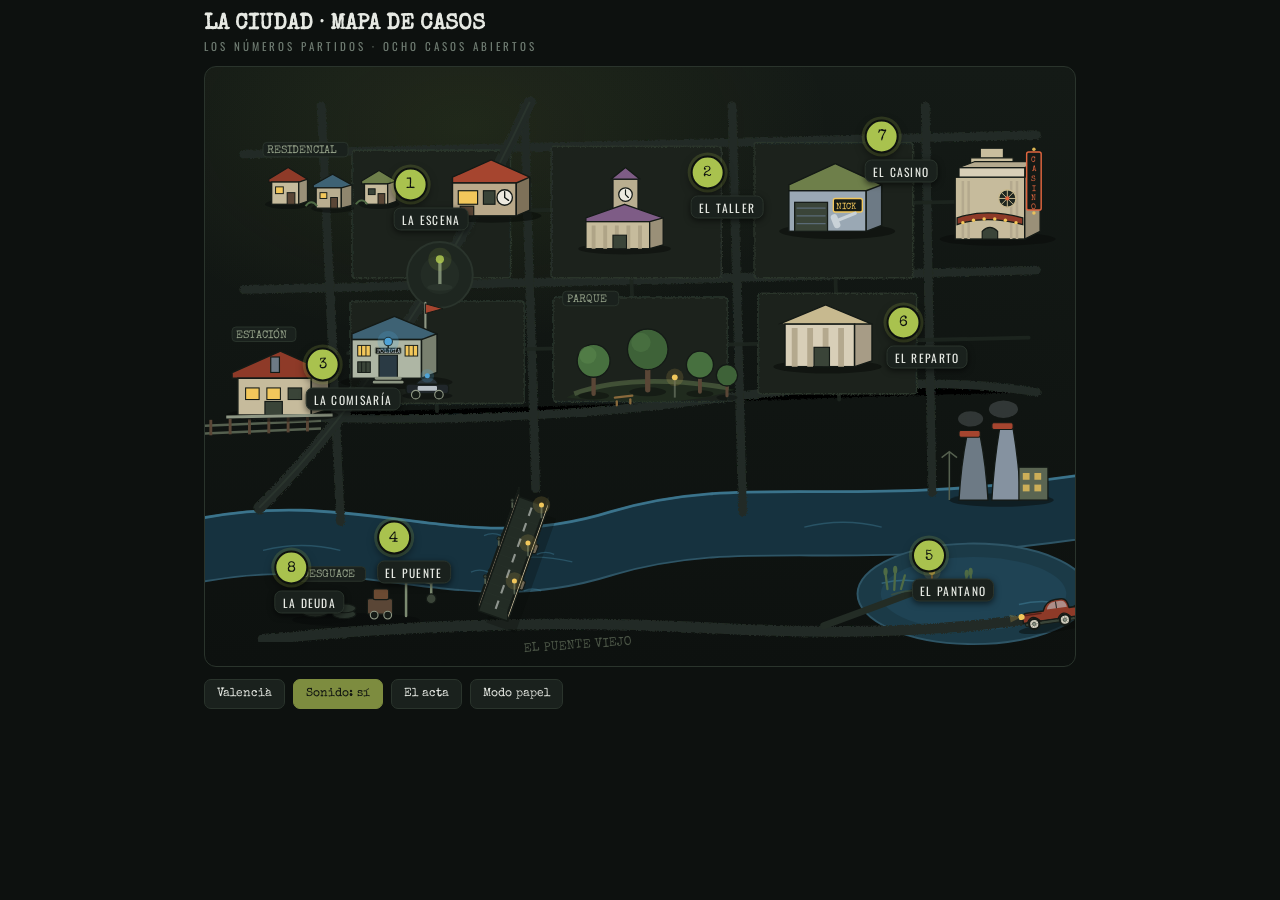
<file: index-24.html>
<html><head><meta charset="utf-8">
<meta name="viewport" content="width=device-width,initial-scale=1,viewport-fit=cover">
<!--
  LOS NÚMEROS PARTIDOS · la ciudad
  Manipulativo de números racionales para 2.º de ESO · prototipo v0.6
  © Andrés Asensio · CC BY-NC-SA 4.0

  v0.6 · TODO LO QUE FALTABA. Seis frentes, todos probados de punta a punta
  en las dos lenguas:
    · CASO 8 · LA DEUDA (el desguace): los negativos a lo Wu. La cinta aprende
      a arrancar en −2 («desde») y el cero cae en medio, con su poste; −x es el
      punto espejo de x, comparar sigue siendo mirar quién queda a la
      izquierda, sumar sigue siendo moverse, doblar una deuda son dos pasos
      hacia la izquierda, y x + (−x) = 0 cierra la ciudad. La franja roja de
      la deuda va de la marca al cero. El caso 7 ya no cierra: manda al
      desguace, y el hilo rojo llega hasta allí.
    · EL ACTA: hoja mecanografiada con las ocho conclusiones —el hecho con
      números y el principio debajo—, que se rellena con lo cerrado, con botón
      de imprimir y hoja de estilo @media print. Es la tablilla de la ciudad.
    · El VIGILANTE (3/8) tiene por fin su encargo en la comisaría: seis
      encargos, y la pista de los doses queda plantada antes del final.
    · La DIVISIÓN SE VE HACER: el cero que baja junto al resto, la cifra que
      sube al cociente y el resto que cae en su celda, paso a paso. «Hasta el
      final» va de golpe, que catorce animaciones seguidas marean.
    · SONIDO de despacho sintetizado con WebAudio, sin archivos: tecla y
      retorno de la máquina, obturador de Liz, golpe de sello, chincheta, y
      dos avisos (acierto/fallo). Botón para apagarlo; nada suena en papel.
    · VALENCIANO. Todo texto que se pinta pasa por T(); los estáticos se
      traducen por su HTML normalizado. El diccionario (429 frases) se genera
      aparte y va al final del archivo. Jeff tutea a Liz; Liz trata a Jeff de
      vosté y le dice «cap». Los rótulos del plano y los tres del CSS también.
    · De paso: las marcas fuera de corte se leen con su nombre más corto y el
      signo menos sale como guion largo (−) en toda la ciudad.

  v0.5 · LA CIUDAD SE MUEVE. Hasta aquí no había un solo fotograma. Ahora:
    · El plano aterriza sobre la mesa al abrir, con perspectiva, y se ladea
      siguiendo al ratón; las chinchetas están clavadas por encima (translateZ)
      y caen una a una de norte a sur. En el móvil el plano no se ladea.
    · EL HILO ROJO del corcho: cada caso cerrado tiende un hilo hasta la
      chincheta del siguiente —que es adonde apunta la pista con que acaba—.
      El orden de la historia se ve sin obligar a nadie a seguirlo. Con los
      siete cerrados cae el sello de CIUDAD CERRADA sobre el plano.
    · La ciudad de noche: neón que parpadea, humo de la central, brillo del
      río y un coche que cruza la carretera del sur cada medio minuto (SMIL,
      que se para a mano en papel).
    · La carpeta se ABRE girando sobre el lomo, y el sello cae encima medio
      segundo después. Entre el plano y el caso, el fogonazo de la cámara.
    · Jeff escribe sus encargos a máquina, con cursor; un toque lo remata y al
      volver con el ◀ ya están escritos. Mientras escribe, los botones esperan.
    · Los personajes viven: parpadean a destiempo, a Jeff se le mueve la ramita
      al hablar, Liz dispara la cámara con cada informe; Jeff asiente o niega
      según se acierte, Liz ladea la cabeza ante un fallo.
    · CASO CERRADO cae sobre el último encargo. Niebla en la calle del caso 1,
      lluvia sobre el pantano, farolas que respiran.
    · Nada de esto toca la cinta ni la pizarra. Todo se apaga en papel y con
      prefers-reduced-motion; lo que queda es la v0.4.
    · Dos arreglos de paso: la marca del sospechoso empezaba en 5/4 —se podía
      resolver el primer encargo sin tocar nada— y ahora arranca en la primera
      farola; y la lectura de una marca fuera de corte ya no miente («1» por
      1,25): se lee con su nombre más corto.

  v0.4 · La ciudad entera. Se estrenan los CASOS 3 al 7 y con ellos el arco
  completo de los racionales, siempre sobre el mismo hilo: una fracción es un
  PUNTO de una recta, y todo lo demás sale de ahí.
    · 3 · las celdas · decimal exacto o periódico. Único caso sin cinta: una
      división larga paso a paso. Los restos caen en celdas y se ve el
      argumento entero —con denominador n solo hay n−1 restos posibles, así
      que alguno se repite por fuerza y desde ahí la cuenta se muerde la cola—.
      Cierra con la regla de los doses y los cincos, que son los que fabrican
      el diez.
    · 4 · la barandilla · la fracción ES una división. Diez metros en tres
      tramos: al mismo punto se llega cortando el metro en tercios y contando
      diez, o partiendo los diez metros en tres. Y 10 = 3·3 + 1 dice de
      antemano entre qué enteros cae.
    · 5 · el nivel · sumar es JUNTAR tramos, y por eso solo se cuentan juntos
      los trozos del mismo tamaño. El limnímetro es una cinta tumbada con el
      agua llenándose hasta la marca. Acaba en 13/12, que se pasa del dique.
    · 6 · el reparto · fracción de cantidad sin regla nueva: la unidad de la
      cinta pasa a ser el botín, se corta y se cuenta. Debajo, los dólares.
    · 7 · la banca · parte de otra parte: la mitad de 4/5 se ve partiendo cada
      quinto en dos. De ahí sale la regla de multiplicar, no al revés. Y el
      tanto por ciento como lo que es, una fracción con cien debajo.
  EL PUENTE, redibujado. El plano es oblicuo —suelo en planta, alturas en
  vertical—, y el puente ahora obedece esa regla: tablero tumbado y pretiles
  levantados sobre sus cantos, con el del sureste delante porque es el que
  está más cerca. Se cuentan en su comentario los dos intentos descartados.
  Y dos chinches menos: la trama de luz de las escenas se quedaba con los
  clics (los botones de la pizarra no respondían), y al acertar un
  interrogatorio el «bien» genérico pisaba la réplica buena de Liz.

  v0.3 · Se estrena EL CASO 2 (el taller de Nick): comparar 5/16, 3/8 y 1/2
  poniéndolas en la MISMA sucesión de dieciseisavos, que es como se comparan
  fracciones de verdad —dos puntos de la misma cinta—. Para que quepan más
  casos sin copiar código, la cinta y el expediente pasan a ser piezas de
  encargo (montaCinta / montaExpediente) y las caras de Jeff y Liz viven en
  plantillas. De paso: el plano pierde 13 KB de restos de iteraciones
  anteriores (siete copias de las vías, seis rótulos huérfanos de PARQUE y
  siete cierres de grupo sin abrir), y al acertar un interrogatorio ya no se
  pisa la réplica buena de Liz con el «bien» genérico.
-->
<title>Los números partidos · la ciudad</title>
<link href="https://fonts.googleapis.com/css2?family=Oswald:wght@400;600&family=Special+Elite&display=swap" rel="stylesheet">
<style>
:root{
  --noche:#0D110F; --asfalto:#1A211D; --musgo:#2A342C; --niebla:#6F7C72;
  --tiza:#E6E9E3;  --cinta:#E9E3D2;   --tintaC:#3A3A2E;
  --aceituna:#7D8C3F; --absenta:#A9C24E; --oxido:#B5533C; --sombra:rgba(0,0,0,.6);
  /* el plano de la ciudad */
  --mz:#1A211D; --cl:#232C25; --cl2:#1E2620; --bd:#2A342C;
  --ag:#16323F; --agb:#2E5566; --agl:#3E7A93; --ag2:#1B3A47; --ag3:#22485A;
  --pq:#1B2A1C; --halo:rgba(169,194,78,.18); --halo2:rgba(169,194,78,.12); --rot:#93A088;
}
[data-modo="papel"]{
  --noche:#F5F3EC; --asfalto:#FFFFFF; --musgo:#DAD9CC; --niebla:#7A8177;
  --tiza:#26291F;  --cinta:#EFEADB;   --tintaC:#3A3A2E;
  --aceituna:#5E6B2F; --absenta:#7D8C3F; --oxido:#A6452F; --sombra:rgba(0,0,0,.12);
  /* EL PLANO EN PAPEL. No es el mismo mapa aclarado: es un plano dibujado a
     tinta. Manzanas en blanco, calles en gris claro, agua apenas teñida y los
     halos de farola apagados. Sale limpio de la fotocopiadora y, de paso, es
     más noir: el género vive del CONTRASTE, no de la penumbra. */
  --mz:#FFFFFF; --cl:#D7D4C8; --cl2:#E7E4DA; --bd:#9A9A8C;
  --ag:#CFE0E8; --agb:#7FA3B4; --agl:#9FC0CE; --ag2:#C3D8E2; --ag3:#D8E7EE;
  --pq:#DCE6D2; --halo:transparent; --halo2:transparent; --rot:#5C6455;
}
*{box-sizing:border-box}
body{margin:0;background:var(--noche);color:var(--tiza);font-family:Oswald,system-ui,sans-serif}
.marco{max-width:900px;margin:0 auto;padding:14px}
h1{font-family:'Special Elite',monospace;font-size:22px;margin:0 0 2px}
.sub{font-size:11px;letter-spacing:3px;text-transform:uppercase;color:var(--niebla);margin-bottom:12px}
.b{font-family:'Special Elite',monospace;font-size:12px;padding:8px 12px;border-radius:7px;
   border:1px solid var(--musgo);background:var(--asfalto);color:var(--tiza);cursor:pointer}
.b.ok{background:var(--aceituna);color:#0D110F;border-color:var(--aceituna)}
.b[aria-pressed="true"]{background:var(--aceituna);color:#0D110F;border-color:var(--aceituna)}
.b:disabled{opacity:.45;cursor:default}
.barra{display:flex;gap:8px;align-items:center;flex-wrap:wrap;margin-bottom:12px}
.etq{font-size:11px;letter-spacing:2px;text-transform:uppercase;color:var(--niebla)}
.vista{display:none} .vista.puesta{display:block}

/* ── EL MAPA ─────────────────────────────────────────────────────────── */
.mapa{position:relative;border:1px solid var(--musgo);border-radius:12px;overflow:hidden;
  background:radial-gradient(ellipse 70% 60% at 30% 10%, rgba(169,194,78,.09), rgba(169,194,78,0) 60%),
             linear-gradient(180deg,#141A16,var(--noche))}
[data-modo="papel"] .mapa{background:var(--asfalto)}
.mapa svg{display:block;width:100%;height:auto}
.chincheta{position:absolute;transform:translate(-50%,-50%);cursor:pointer;text-align:center;
  background:none;border:0;padding:0;font-family:inherit}
.chincheta .num{width:34px;height:34px;border-radius:50%;display:flex;align-items:center;
  justify-content:center;font-family:'Special Elite',monospace;font-size:15px;
  background:var(--absenta);color:#0D110F;border:2px solid var(--noche);
  box-shadow:0 0 0 3px rgba(169,194,78,.18), 0 4px 10px var(--sombra);transition:transform .18s}
/* Los rótulos van sobre PLACA: en un plano lleno de dibujos, un texto suelto
   se pierde o se pisa con un tejado. Con su chapita detrás se lee siempre,
   en pantalla y en papel. */
.chincheta .rot{display:inline-block;margin-top:6px;font-size:11.5px;letter-spacing:1.3px;
  text-transform:uppercase;color:var(--tiza);white-space:nowrap;
  background:var(--asfalto);border:1px solid var(--musgo);border-radius:7px;
  padding:2px 7px;box-shadow:0 2px 6px var(--sombra)}
/* El plano se encoge con la pantalla, pero los rótulos no: en un móvil las
   placas acababan tapando media ciudad. Aquí menguan con ella. */
@media (max-width:620px){
  .chincheta .num{width:25px;height:25px;font-size:12px;border-width:1.5px;
    box-shadow:0 0 0 2px var(--halo), 0 3px 7px var(--sombra)}
  .chincheta .rot{font-size:8.5px;letter-spacing:.6px;padding:1px 5px;margin-top:3px;
    border-radius:5px}
  .chincheta.resuelto .num::after{font-size:12px}
}
@media (max-width:400px){
  .chincheta .num{width:21px;height:21px;font-size:10.5px}
  .chincheta .rot{font-size:7.5px;padding:1px 4px}
}
.chincheta:hover .num,.chincheta:focus-visible .num{transform:scale(1.16)}
.chincheta.cerrado .num{background:var(--asfalto);color:var(--niebla);box-shadow:none;
  border-color:var(--musgo)}
.chincheta.resuelto .num{background:var(--aceituna);color:var(--cinta)}
.chincheta.resuelto .num::after{content:'✓';font-size:15px}
.chincheta.resuelto .num span{display:none}

/* ── EL EXPEDIENTE ───────────────────────────────────────────────────── */
.caso{position:fixed;inset:0;background:rgba(6,9,7,.86);display:none;align-items:center;
  justify-content:center;padding:18px;z-index:9}
.caso.abierto{display:flex}
.carpeta{max-width:620px;width:100%;background:var(--asfalto);border:1px solid var(--musgo);
  border-radius:10px;padding:20px;position:relative}
.carpeta h2{font-family:'Special Elite',monospace;font-size:20px;margin:0 0 4px}
.carpeta .cual{font-size:11px;letter-spacing:2px;text-transform:uppercase;color:var(--niebla)}
.carpeta p{font-size:14px;line-height:1.55;color:var(--tiza)}
.sello{position:absolute;right:16px;top:14px;font-family:'Special Elite',monospace;
  color:var(--oxido);border:2px solid var(--oxido);padding:4px 8px;transform:rotate(-7deg);
  font-size:11px;letter-spacing:2px}
.fila{display:flex;gap:8px;align-items:center;margin-top:12px;flex-wrap:wrap}
/* EL INTERROGATORIO. Cuando Jeff pregunta en vez de mandar, las respuestas
   son opciones: es lo que hace un detective y, de paso, permite que Liz
   conteste a lo que ha dicho el alumno y no un «mal» genérico. Cada opción
   equivocada tiene su réplica, y una de ellas acierta por el motivo
   equivocado —esa es la que más enseña—. */
.ops{display:flex;flex-direction:column;gap:7px;margin-top:11px}
.op{text-align:left;font-family:Oswald,system-ui,sans-serif;font-size:13.5px;line-height:1.4;
  padding:10px 12px;border-radius:8px;border:1px solid var(--musgo);
  background:rgba(0,0,0,.18);color:var(--tiza);cursor:pointer}
.op:hover{border-color:var(--niebla)}
.op[aria-pressed="true"]{border-color:var(--absenta);background:rgba(169,194,78,.12)}
.op.fallada{opacity:.45;text-decoration:line-through;border-color:var(--musgo) !important;
  background:rgba(0,0,0,.18) !important}
.op.buena[aria-pressed="true"]{border-color:var(--absenta);background:rgba(169,194,78,.18)}
.atras{padding:8px 13px;font-size:14px;line-height:1}

/* ── EL CASO 1 ───────────────────────────────────────────────────────── */
.encargo,.informe{border:1px solid var(--musgo);border-radius:9px;padding:11px 13px;
  background:var(--asfalto);margin-bottom:12px}
.encargo{border-left:3px solid var(--oxido);padding-left:66px}
.informe{border-left:3px solid var(--absenta);padding-left:66px}
/* Cada voz con su cara. Van dentro de la caja y pegadas al canto, que es
   donde no estorban al texto ni en un móvil estrecho. */
.encargo,.informe{position:relative}
/* El sumario: papel mecanografiado con su sello. Da el caso antes de que
   Jeff empiece a mandar, que si no los encargos llegan sin mundo. */
.sumario{position:relative;border:1px solid var(--musgo);border-left:3px solid var(--niebla);
  border-radius:9px;padding:12px 14px;padding-top:34px;background:var(--asfalto);margin-bottom:12px;
  font-size:13.5px;line-height:1.55;color:var(--niebla)}
.sumario b{color:var(--tiza)}
.sumario .sello{position:absolute;right:9px;top:8px;font-size:9.5px;padding:3px 6px}
.cara-caja{position:absolute;left:8px;top:9px;width:50px}
.cara-caja svg{width:50px;height:auto;display:block}
@media (max-width:380px){ .encargo,.informe{padding-left:56px}
  .cara-caja{width:42px} .cara-caja svg{width:42px} }
.informe.mal{border-left-color:var(--oxido)}
.quien{font-family:'Special Elite',monospace;font-size:11px;letter-spacing:2px;color:var(--oxido)}
.quien.liz{color:var(--absenta)}
.encargo p,.informe p{margin:5px 0 0;font-size:14px;line-height:1.5}
.paso{font-size:11px;letter-spacing:2px;text-transform:uppercase;color:var(--niebla)}
.escena{position:relative;height:230px;border:1px solid var(--musgo);border-radius:10px;
  overflow:hidden;touch-action:none;user-select:none;background:
   radial-gradient(ellipse 50% 90% at 18% -10%, rgba(169,194,78,.12), rgba(169,194,78,0) 62%),
   linear-gradient(180deg, var(--asfalto), var(--noche))}
/* La trama de luz que cruza la escena es DECORADO: si se queda con los
   clics, los botones que viven dentro —los de la pizarra del caso 3— dejan
   de responder y parece que la aplicación está rota. */
[data-modo="pantalla"] .escena::before{content:'';position:absolute;inset:0;mix-blend-mode:screen;
  pointer-events:none;
  background:repeating-linear-gradient(101deg, rgba(169,194,78,.06) 0 12px, rgba(169,194,78,0) 12px 44px)}
.suelo{position:absolute;left:0;right:0;bottom:0;height:86px;
  background:linear-gradient(180deg,rgba(111,124,114,.12),transparent)}
/* La calle: el charco bajo la farola y la silueta de tiza del suceso.
   Decoran sin tocar la cinta, que es lo único que se manipula. */
.charco{position:absolute;left:6%;bottom:10px;width:44%;height:26px;border-radius:50%;
  background:radial-gradient(ellipse,rgba(169,194,78,.14),rgba(169,194,78,0) 70%)}
.tiza{position:absolute;right:5%;bottom:8px;width:32%;height:52px;transform:rotate(-6deg);
  border:2px dashed rgba(230,233,227,.30);border-radius:58% 42% 52% 48%}
[data-modo="papel"] .tiza{border-color:rgba(38,41,31,.28)}
/* La sombra del puente es una mancha grande: en pantalla da el vuelo del
   tablero sobre el agua, pero en papel se imprimía como un pegote gris. */
[data-modo="papel"] .sombraPuente{opacity:.06}
/* LAS FAROLAS. Una en cada entero, que es lo que dice el sumario: cada
   farola marca un paso. Así la unidad se VE en la calle en vez de
   explicarse en un rótulo, y los cortes de la cinta quedan claramente
   dentro del tramo entre dos farolas. */
.farolas{position:absolute;left:38px;right:38px;top:108px;height:0;pointer-events:none}
.farola{position:absolute;bottom:0;transform:translateX(-50%);width:2px;height:56px;
  background:linear-gradient(180deg,#55604F,#39412F)}
.farola::before{content:'';position:absolute;top:-7px;left:-6px;width:14px;height:9px;
  border-radius:7px 7px 3px 3px;background:var(--absenta);box-shadow:0 0 10px rgba(169,194,78,.55)}
.farola::after{content:'';position:absolute;top:-4px;left:-27px;width:56px;height:74px;
  background:radial-gradient(ellipse at 50% 0%, rgba(169,194,78,.16), rgba(169,194,78,0) 70%);
  pointer-events:none}
[data-modo="papel"] .farola{background:#8A9188}
[data-modo="papel"] .farola::before{background:#5E6B2F;box-shadow:none}
[data-modo="papel"] .farola::after{display:none}
.tira{position:absolute;left:38px;right:38px;top:108px;height:32px;border-radius:3px;
  background:linear-gradient(180deg,var(--cinta),#D9D2BC);box-shadow:0 5px 14px var(--sombra)}
.tira .t{position:absolute;top:0;width:1px;background:var(--tintaC)}
.tira .n{position:absolute;top:16px;font-size:12px;color:var(--tintaC);
  transform:translateX(-50%);font-weight:600}
/* Los de los extremos se salían de la cinta y se comían la mitad: el
   primero se alinea por la izquierda y el último por la derecha. */
.tira .n.izq{transform:translateX(1px)}
.tira .n.der{transform:translateX(calc(-100% - 1px))}
.chin{position:absolute;top:64px;transform:translateX(-50%);text-align:center;cursor:grab;z-index:3;
  padding:0 14px}
.chin.arrastrando{cursor:grabbing}
.chin.arrastrando .pin{transform:scale(1.35)}
.chin .pin{transition:transform .12s}
.chin .val{font-family:'Special Elite',monospace;font-size:18px;color:var(--absenta);
  text-shadow:0 2px 8px var(--sombra);white-space:nowrap}
.chin .pal{width:3px;height:60px;margin:4px auto 0;background:var(--absenta);border-radius:2px}
.chin .pin{width:15px;height:15px;border-radius:50%;background:var(--absenta);margin:-6px auto 0;
  border:2px solid var(--noche)}
.chin.dos .val{color:var(--oxido)} .chin.dos .pal,.chin.dos .pin{background:var(--oxido)}
/* Cuando las dos marcas se juntan, sus rótulos se pisan y no se lee ninguno:
   el de abajo sube un renglón. Mismo problema y misma solución que en la
   palestra —allí con las cuentas flotantes—. */
.chin.dos.subida .val{transform:translateY(-21px)}
.chin.dos.subida .pal{height:81px;margin-top:-17px}
.pista{margin:8px 0 0;font-size:12px;letter-spacing:.4px;color:var(--niebla)}
.pista .v{color:var(--absenta)} .pista .r{color:var(--oxido)}
/* la que está en la mano lleva un cerco; la otra espera apagada */
.chin.activa .pin{box-shadow:0 0 0 3px rgba(169,194,78,.30)}
.chin.dos.activa .pin{box-shadow:0 0 0 3px rgba(181,83,60,.32)}
.chin:not(.activa) .pal,.chin:not(.activa) .pin{opacity:.75}
/* la prueba lleva su rótulo y el palo a rayas: se mira, no se toca */
.chin.prueba .pal{background:repeating-linear-gradient(180deg,var(--absenta) 0 5px,transparent 5px 9px)}
.chin.prueba .val::after{content:'PRUEBA';display:block;font-size:9px;letter-spacing:1.6px;
  color:var(--niebla);font-family:Oswald,sans-serif;margin-top:-3px}
.lectura{display:flex;gap:14px;flex-wrap:wrap;margin-top:6px;font-size:14px;color:var(--niebla)}
.lectura b{color:var(--tiza)}
.veredicto{margin-top:8px;padding:10px 12px;border:1px solid var(--musgo);border-radius:8px;
  background:var(--asfalto);font-size:14px}
.veredicto.igual{border-color:var(--absenta);color:var(--absenta)}

/* ── EL CASO 2: el taller ────────────────────────────────────────────── */
/* el perno lleva su rótulo propio; hereda las rayas de «se mira, no se
   toca» de la prueba */
.chin.perno .val::after{content:'PERNO'}
.banco{position:absolute;left:0;right:0;bottom:0;height:60px;
  background:linear-gradient(180deg,#3A3126,#2A241C);border-top:3px solid #55432F}
[data-modo="papel"] .banco{background:#E7E1D0;border-top-color:#9A8A6F}
.aceite{position:absolute;left:9%;bottom:8px;width:32%;height:20px;border-radius:50%;
  background:radial-gradient(ellipse,rgba(10,14,12,.6),rgba(10,14,12,0) 70%)}
[data-modo="papel"] .aceite{background:radial-gradient(ellipse,rgba(58,58,46,.22),rgba(58,58,46,0) 70%)}
/* la rueda recién cambiada, apoyada en el banco: es la que ata este caso
   con el anterior */
.neumatico{position:absolute;right:7%;bottom:12px;width:44px;height:44px;border-radius:50%;
  border:9px solid #20262A;box-shadow:0 4px 10px var(--sombra)}
.neumatico::after{content:'';position:absolute;inset:5px;border-radius:50%;border:2px solid #55604F}
[data-modo="papel"] .neumatico{border-color:#5C5C50;box-shadow:none}
[data-modo="papel"] .neumatico::after{border-color:#9A9A8C}

/* marcas fijas con su rótulo propio; las rojas llevan las rayas en óxido */
.chin.limite .val::after{content:'LÍMITE'}
.chin.factura .val::after{content:'FACTURA'}
.chin.dos.prueba .pal{background:repeating-linear-gradient(180deg,var(--oxido) 0 5px,transparent 5px 9px)}
.veredicto.malo{border-color:var(--oxido);color:var(--oxido)}
/* ── EL CASO 3: el calabozo ──────────────────────────────────────────── */
.reja{position:absolute;right:9%;bottom:0;width:180px;height:66px;transform:skewX(-24deg);
  background:repeating-linear-gradient(90deg, rgba(169,194,78,.15) 0 13px, transparent 13px 32px)}
[data-modo="papel"] .reja{background:repeating-linear-gradient(90deg, rgba(58,58,46,.13) 0 13px, transparent 13px 32px)}
/* ── LOS CASOS 4 Y 5: agua abajo ─────────────────────────────────────── */
.aguaEsc{position:absolute;left:0;right:0;bottom:0;height:44px;
  background:linear-gradient(180deg, rgba(62,122,147,0), rgba(22,50,63,.9))}
[data-modo="papel"] .aguaEsc{background:linear-gradient(180deg, rgba(159,192,206,0), rgba(159,192,206,.6))}
/* los pilares del puente, de la cinta al río */
.pilar{position:absolute;top:140px;bottom:24px;width:14px;
  background:linear-gradient(90deg,#55604F,#39412F);border:1px solid #141A16;border-top:0}
[data-modo="papel"] .pilar{background:#C9BFA6;border-color:#9A9A8C}
/* los juncos del embarcadero */
.junco{position:absolute;bottom:36px;width:3px;height:42px;background:#4F6B45;border-radius:2px}
.junco::before{content:'';position:absolute;top:-9px;left:-2px;width:7px;height:13px;border-radius:50%;background:#4F6B45}
/* ── EL CASO 6: las monedas del botín ────────────────────────────────── */
.monedas{position:absolute;left:8%;bottom:12px;width:26px;height:9px;border-radius:50%;
  background:#D8A33F;border:1.5px solid #141A16;
  box-shadow:0 -7px 0 -1px #C6952F, 0 -14px 0 -2px #D8A33F,
             36px 3px 0 -1px #C6952F, 36px -4px 0 -2px #D8A33F, 18px 8px 0 -2px #C6952F}

/* ── EL ACTA. Una hoja mecanografiada con las ocho conclusiones, pensada
   para el papel: en pantalla es una vista más; impresa es la tablilla de
   esta ciudad. Cada caso lleva su frase —lo que se averiguó, con números— y
   debajo, en letra pequeña, el principio matemático que lo sostiene. Los
   casos sin cerrar salen en blanco, con su raya, como en un acta de verdad. */
.acta{background:var(--carpeta);border:1px solid var(--bd);border-radius:10px;padding:22px 24px;
  font-family:'Special Elite',monospace;position:relative;overflow:hidden}
[data-modo="papel"] .acta{background:#FBF8F0}
.acta::before{content:'';position:absolute;inset:0;pointer-events:none;
  background:repeating-linear-gradient(0deg,transparent 0 27px,rgba(230,233,227,.035) 27px 28px)}
[data-modo="papel"] .acta::before{background:repeating-linear-gradient(0deg,transparent 0 27px,rgba(38,41,31,.06) 27px 28px)}
.acta .cabecera{display:flex;justify-content:space-between;align-items:flex-end;gap:12px;
  border-bottom:2px solid var(--bd);padding-bottom:10px;margin-bottom:14px;flex-wrap:wrap}
.acta .cabecera b{font-size:17px;letter-spacing:2px}
.acta .cabecera span{font-size:12px;color:var(--niebla);letter-spacing:1px}
.acta ol{list-style:none;margin:0;padding:0}
.acta li{display:grid;grid-template-columns:34px 1fr auto;gap:6px 12px;padding:10px 0;
  border-bottom:1px dashed var(--bd);align-items:start}
.acta li .n{font-size:20px;color:var(--absenta)}
.acta li .tit{font-size:11px;letter-spacing:2px;color:var(--niebla);text-transform:uppercase}
.acta li .hecho{font-size:15px;margin:2px 0 4px;color:var(--tiza)}
.acta li .porque{font-family:'Inter',system-ui,sans-serif;font-size:13px;color:var(--niebla);line-height:1.45}
.acta li .cerrado{font-size:10px;letter-spacing:2px;color:var(--oxido);border:2px solid var(--oxido);
  padding:3px 6px;border-radius:3px;transform:rotate(-6deg);align-self:center}
.acta li.pendiente .hecho{color:var(--niebla);opacity:.55}
.acta li.pendiente .porque,.acta li.pendiente .cerrado{visibility:hidden}
.acta .firmas{display:flex;justify-content:space-around;margin-top:22px;font-size:12px;
  letter-spacing:1px;color:var(--niebla);text-align:center}
.acta .firmas b{display:block;font-size:15px;color:var(--tiza);font-style:italic;letter-spacing:0;margin-bottom:4px}
@media (max-width:480px){.acta{padding:14px}.acta li{grid-template-columns:26px 1fr auto}.acta li .cerrado{display:none}}
@media print{.barra,.b{display:none !important}.vista{display:none}#vActa{display:block !important}
  .acta{border:none;padding:0}body{background:#fff}}

/* els tres rètols que viuen en el CSS, en valencià */
html[lang^="ca"] .chin.prueba .val::after{content:'PROVA'}
html[lang^="ca"] .chin.perno .val::after{content:'PERN'}
html[lang^="ca"] .dique::after{content:'DIC'}

/* ── LOS ESCENARIOS DE LOS DEMÁS CASOS ───────────────────────────────
   Cada caso tiene su sitio, y el sitio se nota en el suelo: el tablón del
   puente, el agua del pantano, el tapete del casino. Decoran sin tocar la
   cinta, que sigue siendo lo único que se manipula. */

/* CASO 3 · la pizarra de la comisaría. Aquí no hay cinta: hay una división
   larga que se hace paso a paso, y unas celdas donde van cayendo los restos. */
.escena.pizarra{height:auto;min-height:150px;padding:14px;touch-action:auto}
.cuenta{font-family:'Special Elite',monospace;font-size:26px;letter-spacing:1px;
  display:flex;align-items:baseline;gap:8px;flex-wrap:wrap}
.cuenta .coc{color:var(--absenta)}
.cuenta .periodo{border-top:2px solid var(--absenta);padding-top:1px}
@media (max-width:420px){ .cuenta{font-size:20px} }
.celdas{display:flex;gap:6px;flex-wrap:wrap;margin-top:14px}
/* Cada resto, en su celda. Con denominador n solo hay n−1 celdas que puedan
   estar ocupadas sin acabarse la cuenta: por eso alguna se repite. */
.celda{min-width:34px;padding:5px 7px;border:1px solid var(--musgo);border-radius:6px;
  background:rgba(0,0,0,.18);text-align:center;font-size:12px;color:var(--niebla)}
.celda b{display:block;font-family:'Special Elite',monospace;font-size:16px;color:var(--tiza)}
.celda.cero{border-color:var(--absenta);color:var(--absenta)}
.celda.cero b{color:var(--absenta)}
.celda.repe{border-color:var(--oxido);color:var(--oxido)}
.celda.repe b{color:var(--oxido)}
.mandos{display:flex;gap:8px;margin-top:14px;flex-wrap:wrap}

/* La división se ve HACER. Cada paso deja tres rastros: el cero que baja
   junto al resto (la «bajada», que aparece y se borra), la cifra nueva del
   cociente que sube desde abajo y el resto que cae en su celda. Es el único
   sitio de la ciudad donde la animación es también contenido: el orden en
   que aparecen las cosas ES el algoritmo. */
.bajada{font-family:'Special Elite',monospace;font-size:14px;color:var(--niebla);
  margin-top:8px;min-height:20px;letter-spacing:.5px}
.bajada b{color:var(--tiza)}
.bajada .cero{color:var(--absenta);display:inline-block}
.bajada.nueva .cero{animation:baja .5s cubic-bezier(.3,1.4,.5,1)}
@keyframes baja{from{transform:translateY(-14px);opacity:0}}
.cuenta .cifra{display:inline-block}
.cuenta .cifra.nueva{animation:sube .45s .35s cubic-bezier(.3,1.4,.5,1) both}
@keyframes sube{from{transform:translateY(12px);opacity:0}}
.celda.nueva{animation:caeCelda .5s .55s cubic-bezier(.3,1.5,.5,1) both}
@keyframes caeCelda{from{transform:translateY(-18px) scale(1.15);opacity:0}}
.celda.nueva.repe,.celda.nueva.cero{animation:caeCelda .5s .55s cubic-bezier(.3,1.5,.5,1) both,
  latido .6s 1.1s ease-in-out 2}
@keyframes latido{50%{transform:scale(1.12)}}

/* CASO 4 · el tablón del puente */
.tablon{position:absolute;left:0;right:0;bottom:0;height:74px;
  background:repeating-linear-gradient(90deg,#5A4636 0 46px,#6B4A32 46px 48px);opacity:.85}
[data-modo="papel"] .tablon{background:repeating-linear-gradient(90deg,#E4DCC9 0 46px,#B9AC8E 46px 48px)}
.baranda{position:absolute;left:0;right:0;bottom:74px;height:3px;background:#8A6A3C}

/* CASO 5 · el agua del pantano. La cinta mide el NIVEL, así que el agua se
   llena hacia la derecha: es un limnímetro tumbado. */
.agua{position:absolute;height:44px;border-radius:2px;
  background:linear-gradient(180deg,rgba(62,122,147,.85),rgba(22,50,63,.9));
  box-shadow:inset 0 2px 0 rgba(159,192,206,.6);transition:width .12s}
[data-modo="papel"] .agua{background:linear-gradient(180deg,#BBD5E1,#9FC0CE);box-shadow:none}
.dique{position:absolute;width:4px;background:var(--niebla);border-radius:2px}
.dique::after{content:'DIQUE';position:absolute;bottom:-15px;left:50%;transform:translateX(-50%);
  font-size:9px;letter-spacing:1.4px;color:var(--niebla)}
.juncos{position:absolute;right:10px;bottom:6px;width:60px;height:34px;
  background:repeating-linear-gradient(78deg,#4F6B45 0 2px,transparent 2px 9px)}

/* CASO 8 · el desguace. El cero va en medio de la cinta y se le marca con
   un poste, que aquí es la frontera entre tener y deber. A la izquierda,
   pilas de chatarra; a la derecha, el garfio de la grúa. */
.tira .n.cero{color:var(--absenta);font-weight:700}
.poste{position:absolute;width:3px;background:var(--absenta);opacity:.55;border-radius:2px}
.chatarra{position:absolute;left:5%;bottom:8px;width:120px;height:44px;
  background:radial-gradient(circle at 20% 80%,#3A4438 0 14px,transparent 15px),
             radial-gradient(circle at 50% 70%,#2C332A 0 18px,transparent 19px),
             radial-gradient(circle at 80% 85%,#3A4438 0 12px,transparent 13px),
             radial-gradient(circle at 38% 40%,#55604F 0 10px,transparent 11px);opacity:.9}
[data-modo="papel"] .chatarra{opacity:.35}
.garfio{position:absolute;right:12%;top:0;width:2px;height:70px;background:var(--niebla)}
.garfio::after{content:'';position:absolute;left:-7px;bottom:-12px;width:14px;height:14px;
  border:3px solid var(--niebla);border-top-color:transparent;border-radius:50%}
.deuda{position:absolute;height:44px;border-radius:2px;
  background:repeating-linear-gradient(90deg,rgba(170,60,40,.3) 0 6px,rgba(170,60,40,.12) 6px 12px)}
[data-modo="papel"] .deuda{background:repeating-linear-gradient(90deg,rgba(142,58,40,.25) 0 6px,rgba(142,58,40,.08) 6px 12px)}

/* CASO 6 y 7 · el tapete. Verde de mesa de juego; en papel, gris de oficina. */
.tapete{position:absolute;inset:0;background:
  radial-gradient(ellipse 60% 70% at 30% 0%, rgba(109,140,79,.20), rgba(109,140,79,0) 65%),
  linear-gradient(180deg,#1D2A1C,#141C14)}
[data-modo="papel"] .tapete{background:#EDEFE6}
.fajo{position:absolute;bottom:10px;width:40px;height:22px;border-radius:2px;
  background:repeating-linear-gradient(180deg,#8C8B5E 0 4px,#6E6D48 4px 6px);
  border:1px solid #141A16;box-shadow:0 3px 8px var(--sombra)}
.ruleta{position:absolute;right:16px;bottom:8px;width:52px;height:52px;border-radius:50%;
  border:3px solid #C7B98F;background:conic-gradient(#1E2620 0 25%,#8E3A28 0 50%,#1E2620 0 75%,#8E3A28 0)}
.ruleta::after{content:'';position:absolute;inset:18px;border-radius:50%;background:#C7B98F}

/* ═══ LA CIUDAD SE MUEVE ═══════════════════════════════════════════════
   Hasta la v0.4 no había un solo fotograma: la ciudad era un plano quieto.
   Todo lo que sigue es DECORADO y obedece a dos reglas. Una: nunca toca lo
   que se manipula —la cinta, las marcas, la pizarra—, que siguen siendo
   geometría plana y exacta. Dos: se apaga entera en papel y para quien haya
   pedido menos movimiento al aparato (prefers-reduced-motion); en los dos
   casos lo que queda es la v0.4 tal cual. */

/* ── EL PLANO SOBRE LA MESA. Un poco de perspectiva y el mapa deja de ser un
   dibujo pegado: es un plano tumbado que se inclina siguiendo al puntero,
   con las chinchetas CLAVADAS por encima (translateZ) para que al ladearse
   se despeguen del papel como chinchetas de verdad. La inclinación es
   mínima, ±4 grados: más y los rótulos dejan de leerse. ── */
.escritorio{perspective:1400px}
.mapa{transform-style:preserve-3d;
  transform:rotateX(var(--tx,0deg)) rotateY(var(--ty,0deg));
  transition:transform .35s ease-out}
.mapa.aterriza{animation:aterriza .9s cubic-bezier(.2,.8,.3,1) both}
@keyframes aterriza{from{opacity:0;transform:rotateX(24deg) translateY(40px) scale(.94)}}
.chincheta{transform:translate(-50%,-50%) translateZ(26px)}
.chincheta:hover,.chincheta:focus-visible{transform:translate(-50%,-50%) translateZ(46px)}
/* las chinchetas caen una a una al abrir el plano, de la más al norte a la
   más al sur (el orden lo pone --i, en el HTML) */
.mapa.aterriza .chincheta{animation:clava .5s cubic-bezier(.3,1.6,.5,1) both;
  animation-delay:calc(.55s + var(--i,0) * 90ms)}
@keyframes clava{from{opacity:0;transform:translate(-50%,-130%) translateZ(120px)}
  70%{opacity:1;transform:translate(-50%,-44%) translateZ(10px)}
  to{transform:translate(-50%,-50%) translateZ(26px)}}

/* ── EL HILO ROJO. El corcho del detective: cada caso cerrado tiende un hilo
   hasta la chincheta del siguiente, que es adonde apunta la pista con la que
   acaba. Se dibuja solo —stroke-dashoffset— y encima va el plano de las
   chinchetas, así que el hilo pasa por DEBAJO de ellas, como en el corcho. ── */
.mapa svg.hilo{position:absolute;inset:0;width:100%;height:100%;pointer-events:none;
  transform:translateZ(14px)}
.hilo path{fill:none;stroke:var(--oxido);stroke-width:2.2;stroke-linecap:round;
  stroke-dasharray:var(--l);stroke-dashoffset:var(--l);
  filter:drop-shadow(1px 2px 1px rgba(0,0,0,.6))}
.hilo path.tendido{animation:tiende 1.1s .2s ease-in-out forwards}
@keyframes tiende{to{stroke-dashoffset:0}}
.hilo circle{fill:var(--oxido);stroke:#141A16;stroke-width:1;opacity:0}
.hilo circle.tendido{animation:pincha .35s 1.15s cubic-bezier(.3,1.8,.5,1) forwards}
@keyframes pincha{from{opacity:0;r:9}to{opacity:1;r:4}}
[data-modo="papel"] .hilo path{filter:none}

/* ── LA CIUDAD DE NOCHE. Cosas que pasan aunque nadie las mire: el neón del
   casino que parpadea, el humo de la central, el brillo del río y un coche
   que cruza la carretera del sur cada medio minuto. Ninguna pide atención;
   están para que el plano parezca vivo cuando se vuelve a él. ── */
.neon{animation:neon 6s infinite}
@keyframes neon{0%,88%,92%,100%{opacity:1}89%,91%{opacity:.25}}
.humo ellipse{animation:humo 7s ease-in-out infinite}
.humo ellipse:nth-child(2){animation-delay:-3.5s}
@keyframes humo{0%{transform:translate(0,0) scale(1);opacity:.18}
  60%{opacity:.09}100%{transform:translate(14px,-26px) scale(1.5);opacity:0}}
.brillo path{animation:brillo 5s ease-in-out infinite}
.brillo path:nth-child(2){animation-delay:-1.7s}.brillo path:nth-child(3){animation-delay:-3.4s}
@keyframes brillo{0%,100%{transform:translateX(0);opacity:.45}50%{transform:translateX(9px);opacity:.75}}
.faro{animation:faro 4s ease-in-out infinite}
@keyframes faro{0%,100%{opacity:.85}50%{opacity:1}}

/* ── LA CARPETA. El expediente no aparece: se ABRE, con la tapa girando sobre
   su lomo izquierdo, y medio segundo después cae el sello encima como una
   estampilla de goma —grande, torcido, y encoge al golpear—. ── */
.caso{perspective:1200px}
.caso.abierto .carpeta{animation:abre .5s cubic-bezier(.2,.9,.3,1) both;transform-origin:left center}
@keyframes abre{from{opacity:0;transform:rotateY(-58deg) translateX(-20px)}}
.caso.abierto .carpeta .sello{animation:sella .45s .38s cubic-bezier(.4,1.6,.5,1) both}
@keyframes sella{from{opacity:0;transform:rotate(-24deg) scale(2.8)}
  70%{opacity:1;transform:rotate(-5deg) scale(.92)}to{transform:rotate(-7deg) scale(1)}}

/* ── EL FOGONAZO. Entre el plano y el caso hay un disparo de la cámara de
   Liz: blanco, un cuarto de segundo, y la escena ya está puesta. ── */
#flash{position:fixed;inset:0;background:#F5F3EC;opacity:0;pointer-events:none;z-index:20}
#flash.dispara{animation:flash .5s ease-out}
@keyframes flash{0%{opacity:0}8%{opacity:.95}100%{opacity:0}}
.vista.entra{animation:entra .45s .1s ease-out both}
@keyframes entra{from{opacity:0;transform:translateY(12px)}}

/* ── LOS PERSONAJES. Jeff y Liz parpadean cada pocos segundos —a destiempo,
   que si no parecen mellizos—, a Jeff se le mueve la ramita cuando habla y
   Liz dispara la cámara cada vez que entrega un informe. Y responden a lo
   que pasa: Jeff asiente cuando se acierta y niega con la cabeza cuando no;
   Liz ladea la cabeza ante un fallo. Todo son transformaciones sobre grupos
   del propio SVG: cabeza, ojos, ramita, cámara. ── */
.cara .ojo{transform-box:fill-box;transform-origin:center;animation:parpadea 4.6s infinite}
.cara-caja.liz .cara .ojo{animation-duration:5.3s;animation-delay:-2.1s}
@keyframes parpadea{0%,94%,100%{transform:scaleY(1)}97%{transform:scaleY(.08)}}
.cara .cabeza{transform-box:fill-box;transform-origin:50% 90%}
.cara .regaliz{transform-box:fill-box;transform-origin:100% 0}
.escribiendo .cara .regaliz{animation:regaliz .55s ease-in-out infinite}
@keyframes regaliz{50%{transform:rotate(-9deg)}}
.encargo.bien .cara .cabeza{animation:asiente .7s ease-in-out}
@keyframes asiente{25%{transform:translateY(1.6px) rotate(2deg)}55%{transform:translateY(-1px)}80%{transform:translateY(1px)}}
.encargo.mal .cara .cabeza{animation:niega .6s ease-in-out}
@keyframes niega{20%{transform:translateX(-2px) rotate(-3deg)}50%{transform:translateX(2px) rotate(3deg)}80%{transform:translateX(-1px)}}
.informe.mal .cara .cabeza{animation:ladea .6s ease-out forwards}
@keyframes ladea{to{transform:rotate(-9deg) translateY(1px)}}
.informe.nueva{animation:entra .4s ease-out both}
.cara .camara{transform-box:fill-box;transform-origin:center}
.informe.nueva .cara .camara{animation:dispara .5s ease-out}
@keyframes dispara{15%{transform:scale(.9) translateY(1px)}30%{transform:scale(1.06)}}
.cara .fogonazo{transform-box:fill-box;transform-origin:center;transform:scale(0);opacity:0}
.informe.nueva .cara .fogonazo{animation:fogonazo .45s .08s ease-out}
@keyframes fogonazo{0%{transform:scale(0);opacity:0}20%{transform:scale(1);opacity:.95}100%{transform:scale(2.2);opacity:0}}

/* ── LA MÁQUINA DE ESCRIBIR. Los encargos de Jeff no aparecen de golpe: se
   escriben, con su cursor. Un toque sobre el texto lo completa —que en
   clase nadie tiene por qué esperar dos veces—, y al volver con el ◀ ya
   están escritos. ── */
.encTxt .cursor{display:inline-block;width:.55em;height:1em;vertical-align:-.15em;
  background:var(--oxido);margin-left:2px;animation:cursor .7s steps(1) infinite}
@keyframes cursor{50%{opacity:0}}
.escribiendo .ops,.escribiendo .fila{opacity:.25;pointer-events:none;transition:opacity .3s}

/* ── CASO CERRADO. El sello gordo, sobre el último encargo. ── */
.encargo{overflow:hidden}
.sellazo{position:absolute;right:14px;bottom:12px;font-family:'Special Elite',monospace;
  font-size:22px;letter-spacing:4px;color:var(--oxido);border:3px solid var(--oxido);
  padding:6px 12px;border-radius:4px;transform:rotate(-12deg);opacity:.85;pointer-events:none;
  mix-blend-mode:multiply;text-shadow:0 0 1px var(--oxido)}
[data-modo="pantalla"] .sellazo{mix-blend-mode:normal}
.sellazo.golpea{animation:sella .5s .2s cubic-bezier(.4,1.6,.5,1) both}
@media (max-width:480px){.sellazo{font-size:15px;letter-spacing:2px;right:8px;bottom:8px}}
/* y cuando la ciudad entera está cerrada, el sello cae sobre el plano */
.mapa .sellazo{right:auto;left:50%;bottom:auto;top:50%;font-size:44px;letter-spacing:8px;
  transform:translate(-50%,-50%) rotate(-10deg);z-index:5;padding:14px 26px;border-width:5px;
  background:rgba(13,17,15,.55);backdrop-filter:blur(1px)}
.mapa .sellazo.golpea{animation:sellazoMapa .6s .3s cubic-bezier(.4,1.6,.5,1) both}
@keyframes sellazoMapa{from{opacity:0;transform:translate(-50%,-50%) rotate(-24deg) scale(2.4)}
  70%{opacity:.85;transform:translate(-50%,-50%) rotate(-8deg) scale(.94)}
  to{opacity:.85;transform:translate(-50%,-50%) rotate(-10deg) scale(1)}}
@media (max-width:620px){.mapa .sellazo{font-size:26px;letter-spacing:4px;padding:8px 14px;border-width:3px}}

/* ── LAS ESCENAS. La niebla que cruza la calle del caso 1 y la lluvia sobre
   el pantano: un ::after con un degradado que se desplaza. No reciben
   clics. La cinta, debajo, no se entera. ── */
.escena::after{content:'';position:absolute;inset:0;pointer-events:none;z-index:2}
[data-modo="pantalla"] #esc::after{
  background:radial-gradient(ellipse 30% 40% at 20% 60%, rgba(230,233,227,.06), transparent 70%),
             radial-gradient(ellipse 40% 30% at 70% 50%, rgba(230,233,227,.05), transparent 70%);
  animation:niebla 14s ease-in-out infinite alternate}
@keyframes niebla{from{transform:translateX(-6%)}to{transform:translateX(6%)}}
[data-modo="pantalla"] #esc5::after{
  background:repeating-linear-gradient(112deg, rgba(159,192,206,.13) 0 1px, transparent 1px 23px);
  background-size:100% 200%;animation:lluvia .9s linear infinite}
@keyframes lluvia{from{background-position:0 0}to{background-position:-28px 120px}}
[data-modo="pantalla"] .farola::before{animation:faro 3s ease-in-out infinite}
[data-modo="pantalla"] .farola:nth-child(2n)::before{animation-delay:-1.4s}

/* ── LOS DOS INTERRUPTORES. En papel no se mueve nada —ni el plano se
   inclina—, y lo mismo si el aparato pide menos movimiento. ── */
[data-modo="papel"] *,[data-modo="papel"] *::before,[data-modo="papel"] *::after{
  animation:none !important;transition:none !important}
[data-modo="papel"] .mapa{transform:none}
[data-modo="papel"] .hilo path{stroke-dashoffset:0}
[data-modo="papel"] .hilo circle.tendido{opacity:1;r:4}
[data-modo="papel"] .cara .fogonazo{display:none}
[data-modo="papel"] #flash{display:none}
[data-modo="papel"] .escribiendo .ops,[data-modo="papel"] .escribiendo .fila{opacity:1;pointer-events:auto}
@media (prefers-reduced-motion:reduce){
  *,*::before,*::after{animation:none !important;transition:none !important}
  .mapa{transform:none !important}
  .hilo path{stroke-dashoffset:0}.hilo circle.tendido{opacity:1;r:4}
  .cara .fogonazo,#flash{display:none}
}
</style></head>
<body data-modo="pantalla">
<div id="flash"></div>

<!-- ═══ VISTA: EL MAPA ═══════════════════════════════════════════════ -->
<div class="vista puesta marco" id="vMapa">
  <h1>LA CIUDAD · MAPA DE CASOS</h1>
  <div class="sub">Los números partidos · <span id="cuenta"></span></div>
  <div class="escritorio"><div class="mapa aterriza" id="mapa">
<svg viewBox="0 0 900 620" aria-label="Mapa de la ciudad">
      <defs>
        <filter id="tinta"><feTurbulence baseFrequency="0.9" numOctaves="2" seed="7"/>
          <feDisplacementMap in="SourceGraphic" scale="1.6"/></filter>
      </defs>
      <!-- el río y el pantano -->
      <!-- EL RÍO. Es una FRANJA de agua, no medio mapa inundado: al sur hay
           tierra, y por eso el puente lleva a alguna parte. -->
      <path d="M-20 470 C160 430 260 510 420 460 C560 418 660 460 920 420
               L920 486 C660 526 560 484 420 526 C260 576 160 496 -20 536 Z"
            fill="var(--ag)" stroke="var(--agb)" stroke-width="2"/>
      <path d="M-20 470 C160 430 260 510 420 460 C560 418 660 460 920 420"
            fill="none" stroke="var(--agl)" stroke-width="3" opacity=".85"/>
      <g class="brillo" stroke="var(--agl)" stroke-width="1.4" fill="none" opacity=".45">
        <path d="M60 500 Q100 490 140 500"/><path d="M300 512 Q340 502 380 512"/>
        <path d="M620 476 Q660 466 700 476"/>
      </g>
      <ellipse cx="795" cy="545" rx="120" ry="52" fill="var(--ag2)" stroke="var(--agb)" stroke-width="2"/>
      <ellipse cx="795" cy="545" rx="96" ry="38" fill="var(--ag3)" opacity=".7"/>
      <g stroke="var(--agl)" stroke-width="1.6" fill="none" opacity=".6">
        <path d="M700 534 Q724 528 748 534"/><path d="M842 556 Q866 550 890 556"/>
      </g>
      <!-- las calles -->
      <!-- LAS CALLES. Una ciudad no es una cuadrícula perfecta: hay una
           avenida en diagonal que la cruza, una calle que se curva siguiendo
           el río, callejones estrechos entre manzanas y una plaza redonda con
           su monumento. Eso es lo que la hace mirable. -->
      <g stroke="var(--cl)" stroke-width="9" stroke-linecap="round" filter="url(#tinta)">
        <path d="M40 90 L860 70"/><path d="M40 230 L860 210"/>
        <path d="M40 360 Q300 372 520 344 T860 336"/>
        <path d="M120 40 L140 470"/><path d="M330 40 L342 436"/>
        <path d="M545 40 L556 460"/><path d="M745 40 L752 440"/>
      </g>
      <g stroke="var(--cl2)" stroke-width="4" stroke-linecap="round" opacity=".9">
        <path d="M232 92 L240 356"/><path d="M436 84 L446 348"/><path d="M648 78 L656 344"/>
        <path d="M150 152 L855 138"/><path d="M148 296 L852 280"/>
      </g>

      <!-- las manzanas -->
      <g fill="var(--mz)" stroke="var(--bd)" stroke-width="1.6" filter="url(#tinta)">
        <rect x="152" y="86" width="164" height="132" rx="3"/>
        <rect x="358" y="82" width="176" height="136" rx="3"/>
        <rect x="568" y="78" width="164" height="140" rx="3"/>
        <rect x="150" y="242" width="180" height="106" rx="3"/>
        <rect x="360" y="238" width="180" height="108" rx="3"/>
        <rect x="572" y="234" width="164" height="104" rx="3"/>
      </g>
      <!-- LA AVENIDA. Va en diagonal y CORTA las manzanas: se dibuja después
           que ellas, que si no queda enterrada. Es lo que rompe la
           cuadrícula y hace que el plano se mire. -->
      <path d="M56 456 Q212 300 336 36" stroke="var(--cl)" stroke-width="12" fill="none"
            stroke-linecap="round" filter="url(#tinta)"/>
      <path d="M56 456 Q212 300 336 36" stroke="#2E3A31" stroke-width="2" fill="none" opacity=".7"/>
      <!-- la plaza, donde se cruzan la avenida y la calle mayor -->
      <g>
        <circle cx="243" cy="215" r="34" fill="var(--cl2)" stroke="var(--bd)" stroke-width="2"/>
        <circle cx="243" cy="215" r="20" fill="var(--cl)"/>
        <path d="M243 226 L243 202" stroke="#7C8B72" stroke-width="3.4" stroke-linecap="round"/>
        <circle cx="243" cy="199" r="4.2" fill="#A9C24E" opacity=".9"/>
        <circle cx="243" cy="199" r="12" fill="#A9C24E" opacity=".12"/>
        <ellipse cx="243" cy="228" rx="13" ry="3.4" fill="var(--bd)"/>
      </g>

      <!-- el puente sobre el río -->
      <!-- ═══ LA CIUDAD QUE NO TIENE CASO ═══════════════════════════════
           Sitios sin misión: están para que la ciudad parezca una ciudad y
           para que el día de mañana haya dónde meter un caso nuevo. -->

      <!-- LA ESTACIÓN. Con sus vías, el andén y la marquesina: en los años
           treinta la ciudad entra y sale por el tren. -->
      <g>
        <path d="M-20 372 L120 366 M-20 380 L120 374" stroke="#55604F" stroke-width="2.6"/>
        <g stroke="#5A4636" stroke-width="3">
          <path d="M-14 366 L-14 382"/><path d="M6 365 L6 381"/><path d="M26 364 L26 380"/>
          <path d="M46 364 L46 380"/><path d="M66 363 L66 379"/><path d="M86 362 L86 378"/>
          <path d="M106 361 L106 377"/>
        </g>
      </g>
      <g transform="translate(28 286)">
        <ellipse cx="52" cy="74" rx="58" ry="7" fill="#080B09" opacity=".5"/>
        <path d="M0 30 L50 8 L100 30 L100 36 L0 36 Z" fill="#8E3A28" stroke="#141A16" stroke-width="1.5" stroke-linejoin="round"/>
        <rect x="6" y="36" width="76" height="38" fill="#C6BB9C" stroke="#141A16" stroke-width="1.5"/>
        <path d="M82 36 L100 30 L100 68 L82 74 Z" fill="#9A9078" stroke="#141A16" stroke-width="1.5" stroke-linejoin="round"/>
        <rect x="14" y="46" width="14" height="12" fill="#F2C75B" stroke="#141A16" stroke-width="1.1"/>
        <rect x="36" y="46" width="14" height="12" fill="#F2C75B" stroke="#141A16" stroke-width="1.1"/>
        <rect x="58" y="46" width="14" height="12" fill="#3A4438" stroke="#141A16" stroke-width="1.1"/>
        <rect x="34" y="60" width="18" height="14" fill="#3A4438" stroke="#141A16" stroke-width="1.2"/>
        <rect x="40" y="14" width="9" height="16" fill="#6D7A85" stroke="#141A16" stroke-width="1.2"/>
        <rect x="0" y="-17" width="66" height="15" rx="4" fill="var(--mz)" stroke="var(--bd)" stroke-width="1"/><text x="4" y="-6" fill="var(--rot)" font-family="Special Elite,monospace" font-size="11" data-t>ESTACIÓN</text>
        <path d="M-6 76 L104 74" stroke="#8E9784" stroke-width="3"/>
      </g>

      <!-- EL CASINO, art déco. El anterior parecía un local de hoy: fachada
           plana y rótulo horizontal. Los años treinta van por otro lado —
           remate escalonado en zigurat, acanaladuras verticales, marquesina
           curva de bombillas y el neón EN VERTICAL, que es la seña del
           déco—. La ruleta se queda, que dice a qué se juega. -->
      <g transform="translate(768 84)">
        <ellipse cx="52" cy="94" rx="60" ry="7" fill="#080B09" opacity=".5"/>
        <!-- remate escalonado -->
        <rect x="34" y="0" width="24" height="12" fill="#C9BE9E" stroke="#141A16" stroke-width="1.3"/>
        <rect x="24" y="10" width="44" height="12" fill="#C9BE9E" stroke="#141A16" stroke-width="1.3"/>
        <rect x="12" y="20" width="68" height="12" fill="#D8CFB8" stroke="#141A16" stroke-width="1.3"/>
        <!-- cuerpo con acanaladuras -->
        <rect x="8" y="30" width="72" height="64" fill="#C6BB9C" stroke="#141A16" stroke-width="1.5"/>
        <path d="M80 30 L96 24 L96 86 L80 94 Z" fill="#9A9078" stroke="#141A16" stroke-width="1.5" stroke-linejoin="round"/>
        <path d="M12 20 L28 14 L96 14 L80 20 Z" fill="#B4A98E" stroke="#141A16" stroke-width="1.3" stroke-linejoin="round"/>
        <g stroke="#B4A98E" stroke-width="2.6">
          <path d="M16 34 V94"/><path d="M22 34 V94"/><path d="M66 34 V94"/><path d="M72 34 V94"/>
        </g>
        <!-- el neón vertical -->
        <!-- el neón vertical, volado sobre la esquina derecha: en el déco
             los rótulos SOBRESALEN del edificio, y así no lo tapa nada -->
        <rect x="82" y="4" width="15" height="60" rx="2" fill="#141A16" stroke="#E0653F" stroke-width="1.5"/>
        <g class="neon" fill="#E0653F" font-family="Special Elite,monospace" font-size="8" text-anchor="middle">
          <text x="89.5" y="14">C</text><text x="89.5" y="24">A</text><text x="89.5" y="34">S</text>
          <text x="89.5" y="44">I</text><text x="89.5" y="54">N</text><text x="89.5" y="63">O</text>
        </g>
        <g fill="#F2C75B" opacity=".9">
          <circle cx="89.5" cy="1" r="1.8"/><circle cx="89.5" cy="67" r="1.8"/>
        </g>
        <!-- marquesina curva con bombillas -->
        <path d="M10 72 Q40 62 78 72 L78 79 Q40 69 10 79 Z" fill="#8E3A28" stroke="#141A16" stroke-width="1.3"/>
        <g fill="#F2C75B">
          <circle cx="16" cy="77" r="1.8"/><circle cx="27" cy="74.6" r="1.8"/><circle cx="38" cy="73.2" r="1.8"/>
          <circle cx="49" cy="73.2" r="1.8"/><circle cx="60" cy="74.6" r="1.8"/><circle cx="71" cy="77" r="1.8"/>
        </g>
        <!-- puerta en arco y ruleta -->
        <path d="M36 94 V86 Q44 78 52 86 V94 Z" fill="#3A4438" stroke="#141A16" stroke-width="1.2"/>
        <circle cx="62" cy="52" r="9" fill="#1E2620" stroke="#C7B98F" stroke-width="1.4"/>
        <g stroke="#C7B98F" stroke-width="1"><path d="M62 43 V61 M53 52 H71 M55.6 45.6 L68.4 58.4 M68.4 45.6 L55.6 58.4"/></g>
        <circle cx="62" cy="52" r="2.2" fill="#E0653F"/>
      </g>

      <!-- LA ZONA RESIDENCIAL. Casitas con su jardín, apiñadas: la ciudad
           donde vive la gente, no solo donde pasan cosas. -->
      <g transform="translate(64 92)">
        <rect x="-4" y="-14" width="88" height="15" rx="4" fill="var(--mz)" stroke="var(--bd)" stroke-width="1"/>
        <text x="0" y="-3" fill="var(--rot)" font-family="Special Elite,monospace" font-size="11" data-t>RESIDENCIAL</text>
        <g>
          <ellipse cx="22" cy="50" rx="24" ry="5" fill="#080B09" opacity=".45"/>
          <path d="M2 24 L22 12 L42 24 L42 27 L2 27 Z" fill="#8E3A28" stroke="#141A16" stroke-width="1.3"/>
          <rect x="5" y="27" width="28" height="23" fill="#C6BB9C" stroke="#141A16" stroke-width="1.3"/>
          <path d="M33 27 L42 24 L42 47 L33 50 Z" fill="#9A9078" stroke="#141A16" stroke-width="1.3"/>
          <rect x="9" y="32" width="8" height="7" fill="#F2C75B" stroke="#141A16" stroke-width="1"/>
          <rect x="21" y="38" width="8" height="12" fill="#5A4636" stroke="#141A16" stroke-width="1"/>
        </g>
        <g transform="translate(46 8)">
          <ellipse cx="22" cy="46" rx="22" ry="5" fill="#080B09" opacity=".45"/>
          <path d="M2 22 L22 11 L42 22 L42 25 L2 25 Z" fill="#3E6274" stroke="#141A16" stroke-width="1.3"/>
          <rect x="5" y="25" width="26" height="21" fill="#B9AE90" stroke="#141A16" stroke-width="1.3"/>
          <path d="M31 25 L42 22 L42 43 L31 46 Z" fill="#8F866E" stroke="#141A16" stroke-width="1.3"/>
          <rect x="9" y="30" width="7" height="6" fill="#F2C75B" stroke="#141A16" stroke-width="1"/>
          <rect x="20" y="35" width="7" height="11" fill="#5A4636" stroke="#141A16" stroke-width="1"/>
        </g>
        <g transform="translate(96 2)">
          <ellipse cx="20" cy="48" rx="21" ry="5" fill="#080B09" opacity=".45"/>
          <path d="M2 24 L20 13 L38 24 L38 27 L2 27 Z" fill="#6E7F4A" stroke="#141A16" stroke-width="1.3"/>
          <rect x="5" y="27" width="24" height="21" fill="#C6BB9C" stroke="#141A16" stroke-width="1.3"/>
          <path d="M29 27 L38 24 L38 45 L29 48 Z" fill="#9A9078" stroke="#141A16" stroke-width="1.3"/>
          <rect x="9" y="32" width="7" height="6" fill="#3A4438" stroke="#141A16" stroke-width="1"/>
          <rect x="19" y="37" width="7" height="11" fill="#5A4636" stroke="#141A16" stroke-width="1"/>
        </g>
        <g stroke="#4F6B45" stroke-width="2" fill="none">
          <path d="M40 52 Q46 44 52 52"/><path d="M92 50 Q98 42 104 50"/>
        </g>
      </g>

      <!-- EL AYUNTAMIENTO, con su torre del reloj -->
      <g transform="translate(392 116)">
        <ellipse cx="42" cy="72" rx="48" ry="6" fill="#080B09" opacity=".5"/>
        <rect x="30" y="0" width="26" height="34" fill="#B9AE90" stroke="#141A16" stroke-width="1.4"/>
        <path d="M28 0 L43 -12 L58 0 Z" fill="#7E5C86" stroke="#141A16" stroke-width="1.4" stroke-linejoin="round"/>
        <circle cx="43" cy="16" r="7" fill="#EDEAE0" stroke="#141A16" stroke-width="1.3"/>
        <path d="M43 16 V11 M43 16 L46 19" stroke="#141A16" stroke-width="1.2" stroke-linecap="round"/>
        <path d="M2 40 L42 26 L82 40 L82 44 L2 44 Z" fill="#7E5C86" stroke="#141A16" stroke-width="1.4" stroke-linejoin="round"/>
        <rect x="2" y="44" width="66" height="28" fill="#C6BB9C" stroke="#141A16" stroke-width="1.4"/>
        <path d="M68 44 L82 40 L82 68 L68 72 Z" fill="#9A9078" stroke="#141A16" stroke-width="1.4" stroke-linejoin="round"/>
        <path d="M10 48 V72 M22 48 V72 M34 48 V72 M46 48 V72 M58 48 V72" stroke="#AFA487" stroke-width="4"/>
        <rect x="30" y="58" width="14" height="14" fill="#3A4438" stroke="#141A16" stroke-width="1.1"/>
      </g>

      <!-- LA CENTRAL ELÉCTRICA, con sus chimeneas y su humo -->
      <g transform="translate(776 352)">
        <ellipse cx="48" cy="96" rx="54" ry="7" fill="#080B09" opacity=".5"/>
        <path d="M12 30 Q6 60 4 96 L34 96 Q32 60 26 30 Z" fill="#6D7A85" stroke="#141A16" stroke-width="1.4"/>
        <path d="M46 22 Q40 58 38 96 L68 96 Q66 58 60 22 Z" fill="#8592A0" stroke="#141A16" stroke-width="1.4"/>
        <rect x="4" y="24" width="22" height="7" rx="2" fill="#A6452F" stroke="#141A16" stroke-width="1.2"/>
        <rect x="38" y="16" width="22" height="7" rx="2" fill="#A6452F" stroke="#141A16" stroke-width="1.2"/>
        <g class="humo" fill="#C9D2D8" opacity=".18">
          <ellipse cx="16" cy="12" rx="13" ry="8"/><ellipse cx="50" cy="2" rx="15" ry="9"/>
        </g>
        <rect x="66" y="62" width="30" height="34" fill="#5A6552" stroke="#141A16" stroke-width="1.3"/>
        <g fill="#F2C75B" opacity=".75">
          <rect x="70" y="68" width="7" height="7"/><rect x="82" y="68" width="7" height="7"/>
          <rect x="70" y="80" width="7" height="7"/><rect x="82" y="80" width="7" height="7"/>
        </g>
        <g stroke="#55604F" stroke-width="1.6" fill="none">
          <path d="M-6 46 L-6 96 M-14 52 L-6 46 L2 52"/>
        </g>
      </g>

      <!-- EL DESGUACE, con sus pilas de neumáticos y su grúa -->
      <g transform="translate(96 520)">
        <ellipse cx="60" cy="52" rx="66" ry="7" fill="#080B09" opacity=".45"/>
        <g fill="var(--bd)" stroke="#141A16" stroke-width="1.2">
          <ellipse cx="18" cy="44" rx="13" ry="5"/><ellipse cx="18" cy="37" rx="13" ry="5"/>
          <ellipse cx="18" cy="30" rx="13" ry="5"/>
          <ellipse cx="48" cy="46" rx="12" ry="4.6"/><ellipse cx="48" cy="40" rx="12" ry="4.6"/>
        </g>
        <g fill="#5A4636" stroke="#141A16" stroke-width="1.2">
          <rect x="72" y="30" width="26" height="16" rx="2"/>
          <rect x="78" y="20" width="16" height="11" rx="2" fill="#6B4A32"/>
        </g>
        <circle cx="79" cy="47" r="4" fill="#141A16" stroke="#8E9784" stroke-width="1.2"/>
        <circle cx="93" cy="47" r="4" fill="#141A16" stroke="#8E9784" stroke-width="1.2"/>
        <g stroke="#7C8B72" stroke-width="2.6" fill="none" stroke-linecap="round">
          <path d="M112 48 L112 8 L138 14"/><path d="M138 14 L138 26"/>
        </g>
        <circle cx="138" cy="30" r="5" fill="#3A4438" stroke="#141A16" stroke-width="1.2"/>
        <rect x="0" y="-3" width="70" height="15" rx="4" fill="var(--mz)" stroke="var(--bd)" stroke-width="1"/><text x="4" y="8" fill="var(--rot)" font-family="Special Elite,monospace" font-size="11" data-t>DESGUACE</text>
      </g>

      <!-- LA ARBOLEDA. Antes era un rectángulo con árboles dentro, y parecía
           una foto del parque pegada en el plano. Ahora son los ÁRBOLES los
           que dibujan el parque: copas en alzado, de tamaños distintos, con
           su sombra en el suelo y un camino entre ellas. -->
      <g transform="translate(372 246)">
        <path d="M2 96 Q60 66 176 88 Q120 108 2 96 Z" fill="#24331F" opacity=".55"/>
        <path d="M10 92 Q70 70 170 86" stroke="#4A5A3C" stroke-width="5" fill="none" opacity=".8"/>
        <g>
          <ellipse cx="30" cy="94" rx="16" ry="4" fill="#080B09" opacity=".45"/>
          <path d="M30 92 V72" stroke="#5A4636" stroke-width="4.5" stroke-linecap="round"/>
          <circle cx="30" cy="58" r="17" fill="#47703F" stroke="#141A16" stroke-width="1.4"/>
          <circle cx="24" cy="52" r="9" fill="#54804A" opacity=".75"/>
        </g>
        <g>
          <ellipse cx="86" cy="90" rx="19" ry="4.6" fill="#080B09" opacity=".45"/>
          <path d="M86 88 V62" stroke="#5A4636" stroke-width="5.5" stroke-linecap="round"/>
          <circle cx="86" cy="46" r="21" fill="#3E6238" stroke="#141A16" stroke-width="1.4"/>
          <circle cx="79" cy="39" r="10" fill="#4C7443" opacity=".7"/>
        </g>
        <g>
          <ellipse cx="140" cy="92" rx="14" ry="3.6" fill="#080B09" opacity=".45"/>
          <path d="M140 90 V74" stroke="#5A4636" stroke-width="4" stroke-linecap="round"/>
          <circle cx="140" cy="62" r="14" fill="#47703F" stroke="#141A16" stroke-width="1.4"/>
        </g>
        <g>
          <ellipse cx="168" cy="96" rx="11" ry="3" fill="#080B09" opacity=".4"/>
          <path d="M168 94 V82" stroke="#5A4636" stroke-width="3.2" stroke-linecap="round"/>
          <circle cx="168" cy="73" r="11" fill="#3E6238" stroke="#141A16" stroke-width="1.3"/>
        </g>
        <g stroke="#8A6A3C" stroke-width="2.4" stroke-linecap="round">
          <path d="M52 96 L70 94"/><path d="M54 100 L54 104"/><path d="M68 98 L68 102"/>
        </g>
        <path d="M114 96 V78" stroke="#55604F" stroke-width="2"/>
        <circle cx="114" cy="75" r="3" fill="#F2C75B"/>
        <circle cx="114" cy="75" r="9" fill="#F2C75B" opacity=".14"/>
        <rect x="-2" y="-14" width="58" height="15" rx="4" fill="var(--mz)" stroke="var(--bd)" stroke-width="1"/>
        <text x="2" y="-3" fill="var(--rot)" font-family="Special Elite,monospace" font-size="11" data-t>PARQUE</text>
      </g>

      <!-- LA OTRA ORILLA Y LOS ACCESOS. Un puente que no lleva a ninguna parte
           no es un puente: al sur del río corre su carretera —hacia el
           desguace por un lado y hacia el pantano por el otro—, y las dos
           orillas empalman con el tablero por su extremo, con una curva
           suave, no de frente. Se dibujan ANTES que el puente, para que sean
           los estribos los que se vean encima y no al revés. -->
      <path d="M60 592 Q300 568 520 580 T880 566" stroke="var(--cl)" stroke-width="11"
            fill="none" stroke-linecap="round" filter="url(#tinta)"/>
      <path d="M640 578 Q700 556 742 540" stroke="var(--cl)" stroke-width="7"
            fill="none" stroke-linecap="round"/>

      <!-- EL PUENTE VIEJO. El plano es OBLICUO: el suelo se ve desde arriba
           pero lo que tiene altura se levanta en VERTICAL —así están hechos
           todos los edificios de la ciudad—. El puente sigue esa misma regla,
           y de ahí le viene el volumen: el tablero es un paralelogramo
           tumbado en el suelo, cruzando el agua en diagonal, y sobre sus dos
           cantos se levantan los pretiles, rectos hacia arriba.
           LA PROFUNDIDAD ESTÁ EN CUÁL VA DELANTE: en esta proyección, lo que
           baja por la pantalla es lo que está más CERCA. Así que el pretil
           del sureste se dibuja el último —piedra clara, farolas encendidas,
           tapando su parte de tablero— y el del noroeste queda detrás,
           apagado y con simples postes. Ese orden es toda la perspectiva que
           hace falta; no hay escorzo ni punto de fuga.
           Lo que lo hace puente y no muelle: que el tablero es CALLE —mismo
           gris que las demás, con su eje discontinuo—, que se apoya en dos
           pilas dentro del agua y que lleva su sombra debajo. Y las farolas
           son las de la cinta del caso 1: en esta ciudad cada farola marca un
           paso.
           (Descartados: un alzado de celosía girado seis grados —para cruzar
           una franja horizontal pedía un vano larguísimo y quedaba tumbado a
           lo largo del río—, dos cerchas verticales completas —a esta
           pendiente los montantes se leían como peldaños de escalera— y una
           tabla en planta, honrada pero sin volumen ninguno.) -->
      <g>
        <path d="M332.9 456.6 L290.9 574.6 L321.1 585.4 L363.1 467.4 Z" fill="#080B09" opacity=".28" class="sombraPuente"/>
        <g fill="#6E6656" stroke="#141A16" stroke-width="1.2"><g transform="rotate(19.6 324.9 492.5)"><rect x="304.9" y="487.5" width="40.0" height="10" rx="2"/></g><g transform="rotate(19.6 311.4 530.2)"><rect x="291.4" y="525.2" width="40.0" height="10" rx="2"/></g></g>
        <g stroke="var(--agl)" stroke-width="1.3" fill="none" opacity=".45"><path d="M288.6 484.8 Q297.6 480.8 306.6 484.8"/><path d="M343.2 504.2 Q352.2 500.2 361.2 504.2"/><path d="M275.1 522.5 Q284.1 518.5 293.1 522.5"/><path d="M329.8 542.0 Q338.8 538.0 347.8 542.0"/></g>
        <path d="M324.9 444.6 L282.9 562.6 L282.9 555.6 L324.9 437.6 Z" fill="#6E6656" stroke="#141A16" stroke-width="1.3"/><path d="M324.9 437.6 L282.9 555.6 L282.9 552.6 L324.9 434.6 Z" fill="#8A8271" stroke="#141A16" stroke-width="1.3"/>
        <path d="M317.9 455.3 L317.9 448.3" stroke="#55604F" stroke-width="1.8" stroke-linecap="round"/><circle cx="317.9" cy="448.3" r="1.8" fill="#3A4438" stroke="#141A16" stroke-width=".9"/><path d="M303.9 494.6 L303.9 487.6" stroke="#55604F" stroke-width="1.8" stroke-linecap="round"/><circle cx="303.9" cy="487.6" r="1.8" fill="#3A4438" stroke="#141A16" stroke-width=".9"/><path d="M289.9 534.0 L289.9 527.0" stroke="#55604F" stroke-width="1.8" stroke-linecap="round"/><circle cx="289.9" cy="527.0" r="1.8" fill="#3A4438" stroke="#141A16" stroke-width=".9"/>
        <path d="M324.9 444.6 L282.9 562.6 L313.1 573.4 L355.1 455.4 Z" fill="var(--cl)" stroke="#141A16" stroke-width="1.5" stroke-linejoin="round"/>
        <g stroke="var(--bd)" stroke-width="1" opacity=".38"><path d="M351.6 465.2 L321.4 454.5"/><path d="M348.1 475.0 L317.9 464.3"/><path d="M344.6 484.9 L314.4 474.1"/><path d="M341.1 494.7 L310.9 484.0"/><path d="M337.6 504.5 L307.4 493.8"/><path d="M334.1 514.4 L303.9 503.6"/><path d="M330.6 524.2 L300.4 513.5"/><path d="M327.1 534.0 L296.9 523.3"/><path d="M323.6 543.9 L293.4 533.1"/><path d="M320.1 553.7 L289.9 543.0"/><path d="M316.6 563.5 L286.4 552.8"/></g>
        <path d="M337.9 455.9 L300.1 562.1" stroke="var(--tiza)" stroke-width="2.2" opacity=".55" stroke-dasharray="9 8" fill="none"/>
        <path d="M355.1 455.4 L313.1 573.4 L313.1 566.4 L355.1 448.4 Z" fill="#B9AE90" stroke="#141A16" stroke-width="1.3"/><path d="M355.1 448.4 L313.1 566.4 L313.1 563.4 L355.1 445.4 Z" fill="#D8CFB8" stroke="#141A16" stroke-width="1.3"/>
        <path d="M348.1 466.0 L348.1 453.0" stroke="#55604F" stroke-width="1.8" stroke-linecap="round"/><circle cx="348.1" cy="453.0" r="2.6" fill="#F2C75B"/><circle cx="348.1" cy="453.0" r="9" fill="#F2C75B" opacity=".15"/><path d="M334.1 505.4 L334.1 492.4" stroke="#55604F" stroke-width="1.8" stroke-linecap="round"/><circle cx="334.1" cy="492.4" r="2.6" fill="#F2C75B"/><circle cx="334.1" cy="492.4" r="9" fill="#F2C75B" opacity=".15"/><path d="M320.1 544.7 L320.1 531.7" stroke="#55604F" stroke-width="1.8" stroke-linecap="round"/><circle cx="320.1" cy="531.7" r="2.6" fill="#F2C75B"/><circle cx="320.1" cy="531.7" r="9" fill="#F2C75B" opacity=".15"/>
      </g>


      <!-- ═══ LOS EDIFICIOS ═══════════════════════════════════════════
           Volumen sin perspectiva, como en los mapas dibujados a mano: cada
           casa tiene su cara de frente, un costado en sombra, el tejado en
           color y las ventanas encendidas. La ciudad es de noche: lo que da
           vida no son los muros, son las luces. -->

      <!-- LA RELOJERÍA · caso 1 -->
      <g transform="translate(250 92)">
        <ellipse cx="46" cy="62" rx="52" ry="7" fill="#080B09" opacity=".55"/>
        <path d="M6 22 L46 4 L86 22 L86 28 L6 28 Z" fill="#A6452F" stroke="#141A16" stroke-width="1.5" stroke-linejoin="round"/>
        <rect x="6" y="28" width="66" height="34" fill="#B9A98A" stroke="#141A16" stroke-width="1.5"/>
        <path d="M72 28 L86 22 L86 56 L72 62 Z" fill="#7E7159" stroke="#141A16" stroke-width="1.5" stroke-linejoin="round"/>
        <rect x="12" y="36" width="20" height="14" fill="#F2C75B" stroke="#141A16" stroke-width="1.2"/>
        <rect x="38" y="36" width="12" height="14" fill="#3A4438" stroke="#141A16" stroke-width="1.2"/>
        <circle cx="60" cy="43" r="8" fill="#EDEAE0" stroke="#141A16" stroke-width="1.4"/>
        <path d="M60 43 V37 M60 43 L64 46" stroke="#141A16" stroke-width="1.4" stroke-linecap="round"/>
        <rect x="14" y="52" width="14" height="10" fill="#5A4636" stroke="#141A16" stroke-width="1.2"/>
      </g>

      <!-- EL TALLER DE NICK · caso 2 -->
      <g transform="translate(600 96)">
        <ellipse cx="54" cy="74" rx="60" ry="8" fill="#080B09" opacity=".55"/>
        <path d="M4 26 L52 4 L100 26 L100 32 L4 32 Z" fill="#6E7F4A" stroke="#141A16" stroke-width="1.5" stroke-linejoin="round"/>
        <rect x="4" y="32" width="80" height="42" fill="#9AA8B4" stroke="#141A16" stroke-width="1.5"/>
        <path d="M84 32 L100 26 L100 68 L84 74 Z" fill="#6D7A85" stroke="#141A16" stroke-width="1.5" stroke-linejoin="round"/>
        <rect x="10" y="44" width="34" height="30" fill="#3A4438" stroke="#141A16" stroke-width="1.3"/>
        <path d="M12 50 H42 M12 58 H42 M12 66 H42" stroke="#5A6A76" stroke-width="1.4"/>
        <rect x="50" y="40" width="30" height="14" rx="2" fill="#141A16" stroke="#F2C75B" stroke-width="1.4"/>
        <text x="53" y="51" fill="#F2C75B" font-family="Special Elite,monospace" font-size="9">NICK</text>
        <g transform="translate(56 62) rotate(-22)" stroke="#C9D2D8" stroke-width="3.2" fill="none">
          <path d="M0 0 L18 0" stroke-linecap="round"/>
          <path d="M-4 -4 L-4 4" stroke-width="7" stroke-linecap="round"/>
        </g>
      </g>

      <!-- LA COMISARÍA · caso 3. Un edificio con columnas no dice comisaría:
           lo dicen el FAROL AZUL sobre la puerta —la lámpara de policía de
           toda la vida—, la escalinata, la bandera, el rótulo y el coche
           patrulla aparcado en la puerta con su luz encendida. -->
      <g transform="translate(150 250)">
        <ellipse cx="48" cy="76" rx="58" ry="7" fill="#080B09" opacity=".5"/>
        <!-- la bandera -->
        <path d="M78 -6 V22" stroke="#8E9784" stroke-width="2.2" stroke-linecap="round"/>
        <path d="M78 -5 L96 0 L78 5 Z" fill="#A6452F" stroke="#141A16" stroke-width="1"/>
        <!-- el cuerpo -->
        <path d="M2 26 L46 8 L90 26 L90 32 L2 32 Z" fill="#3E6274" stroke="#141A16" stroke-width="1.5" stroke-linejoin="round"/>
        <rect x="2" y="32" width="72" height="40" fill="#AEB6A4" stroke="#141A16" stroke-width="1.5"/>
        <path d="M74 32 L90 26 L90 66 L74 72 Z" fill="#79806F" stroke="#141A16" stroke-width="1.5" stroke-linejoin="round"/>
        <!-- ventanas con rejas -->
        <g>
          <rect x="8" y="38" width="13" height="11" fill="#F2C75B" stroke="#141A16" stroke-width="1"/>
          <path d="M12 38 V49 M16.5 38 V49" stroke="#141A16" stroke-width=".9"/>
          <rect x="57" y="38" width="13" height="11" fill="#F2C75B" stroke="#141A16" stroke-width="1"/>
          <path d="M61 38 V49 M65.5 38 V49" stroke="#141A16" stroke-width=".9"/>
          <rect x="8" y="55" width="13" height="11" fill="#3A4438" stroke="#141A16" stroke-width="1"/>
          <path d="M12 55 V66 M16.5 55 V66" stroke="#141A16" stroke-width=".9"/>
        </g>
        <!-- puerta y escalinata -->
        <rect x="30" y="48" width="19" height="24" fill="#2A3A44" stroke="#141A16" stroke-width="1.2"/>
        <path d="M27 72 H52 M25 76 H54" stroke="#8E9784" stroke-width="3" stroke-linecap="round"/>
        <!-- el rótulo -->
        <rect x="26" y="40" width="27" height="7" rx="1.5" fill="#141A16" stroke="#8E9784" stroke-width="1"/>
        <text x="28" y="46" fill="#C9D2D8" font-family="Special Elite,monospace" font-size="6" data-t>POLICÍA</text>
        <!-- el farol azul -->
        <circle cx="39.5" cy="34" r="4.4" fill="#4FA3D8" stroke="#141A16" stroke-width="1.1"/>
        <circle cx="39.5" cy="34" r="11" fill="#4FA3D8" opacity=".22"/>
        <path d="M39.5 38 V41" stroke="#141A16" stroke-width="1.4"/>
        <!-- el coche patrulla, en la puerta -->
        <g transform="translate(56 78)">
          <ellipse cx="24" cy="12" rx="26" ry="4" fill="#080B09" opacity=".45"/>
          <rect x="2" y="0" width="44" height="10" rx="3.4" fill="#20262A" stroke="#141A16" stroke-width="1.3"/>
          <path d="M12 0 Q17 -7 25 -7 Q33 -7 35 0 Z" fill="#2A343A" stroke="#141A16" stroke-width="1.2"/>
          <rect x="14" y="2" width="20" height="5" rx="1" fill="#C9D2D8" opacity=".9"/>
          <circle cx="24" cy="-8.5" r="2.6" fill="#4FA3D8"/>
          <circle cx="24" cy="-8.5" r="7" fill="#4FA3D8" opacity=".2"/>
          <circle cx="12" cy="11" r="4.4" fill="#141A16" stroke="#8E9784" stroke-width="1.2"/>
          <circle cx="36" cy="11" r="4.4" fill="#141A16" stroke="#8E9784" stroke-width="1.2"/>
        </g>
      </g>

      <!-- EL BANCO · caso 6 -->
      <g transform="translate(596 244)">
        <ellipse cx="48" cy="66" rx="56" ry="7" fill="#080B09" opacity=".55"/>
        <path d="M-2 22 L46 2 L94 22 Z" fill="#C7B98F" stroke="#141A16" stroke-width="1.5" stroke-linejoin="round"/>
        <rect x="4" y="22" width="72" height="44" fill="#D8CFB8" stroke="#141A16" stroke-width="1.5"/>
        <path d="M76 22 L94 22 L94 60 L76 66 Z" fill="#A79C86" stroke="#141A16" stroke-width="1.5" stroke-linejoin="round"/>
        <path d="M14 26 V66 M30 26 V66 M46 26 V66 M62 26 V66" stroke="#B4A98E" stroke-width="6"/>
        <rect x="34" y="46" width="16" height="20" fill="#3A4438" stroke="#141A16" stroke-width="1.2"/>
      </g>

      <!-- UN COCHE DE ÉPOCA. Capó largo, cabina alta y estrecha, guardabarros
           redondos sobre las ruedas, estribo, rueda de repuesto atrás y faros
           de farol: la silueta de los años treinta. -->
      <!-- Y ahora se mueve: cruza la carretera del sur de este a oeste, con el
           morro por delante, y vuelve a empezar cada medio minuto. El
           animateMotion pone su transform ANTES de este, así que el grupo
           interior solo centra el dibujo en el eje del coche. Y como el
           coche está dibujado mirando a la IZQUIERDA, el giro es
           auto-reverse: con auto, al ir hacia el oeste daba la vuelta
           entera y cruzaba la ciudad con las ruedas al aire. -->
      <g class="coche">
        <animateMotion dur="34s" repeatCount="indefinite" rotate="auto-reverse"
          path="M900 566 Q740 592 520 580 Q300 568 40 592"/>
      <g transform="translate(-33 -20)">
        <ellipse cx="34" cy="30" rx="36" ry="5" fill="#080B09" opacity=".5"/>
        <path d="M52 12 L60 12 L62 20 L52 20 Z" fill="#5A1F18" stroke="#141A16" stroke-width="1.2"/>
        <circle cx="61" cy="16" r="5.5" fill="#3A4438" stroke="#141A16" stroke-width="1.3"/>
        <path d="M4 22 L4 16 Q4 12 9 12 L26 12 Q30 2 40 2 L46 2 Q52 2 53 12 L58 12 Q62 12 62 17 L62 22 Z"
              fill="#8E3A28" stroke="#141A16" stroke-width="1.5" stroke-linejoin="round"/>
        <path d="M30 11 Q32 4 39 4 L45 4 Q50 4 51 11 Z" fill="#C9D2D8" opacity=".55"/>
        <path d="M40 4 L40 11" stroke="#141A16" stroke-width="1"/>
        <path d="M6 14 H24" stroke="#5A1F18" stroke-width="1.6"/>
        <rect x="6" y="22" width="52" height="3.4" rx="1.4" fill="#3A4438" stroke="#141A16" stroke-width="1"/>
        <path d="M8 22 Q14 12 22 22 Z" fill="#6B2A20" stroke="#141A16" stroke-width="1.2"/>
        <path d="M40 22 Q46 12 54 22 Z" fill="#6B2A20" stroke="#141A16" stroke-width="1.2"/>
        <g>
          <circle cx="15" cy="24" r="6.4" fill="#141A16"/>
          <circle cx="15" cy="24" r="4.2" fill="#D8D2C4"/>
          <circle cx="15" cy="24" r="1.7" fill="#6D7A85" stroke="#141A16" stroke-width=".8"/>
          <g stroke="#8E9784" stroke-width=".7">
            <path d="M15 20 V28 M11 24 H19 M12.2 21.2 L17.8 26.8 M17.8 21.2 L12.2 26.8"/>
          </g>
        </g>
        <g>
          <circle cx="47" cy="24" r="6.4" fill="#141A16"/>
          <circle cx="47" cy="24" r="4.2" fill="#D8D2C4"/>
          <circle cx="47" cy="24" r="1.7" fill="#6D7A85" stroke="#141A16" stroke-width=".8"/>
          <g stroke="#8E9784" stroke-width=".7">
            <path d="M47 20 V28 M43 24 H51 M44.2 21.2 L49.8 26.8 M49.8 21.2 L44.2 26.8"/>
          </g>
        </g>
        <circle class="faro" cx="3" cy="15" r="3.2" fill="#F2C75B"/>
        <path d="M3 15 L-9 11 L-9 19 Z" fill="#F2C75B" opacity=".22"/>
      </g></g>

      <!-- EL PANTANO · caso 5: juncos, un bote y el farol del embarcadero -->
      <g transform="translate(700 494)">
        <path d="M10 52 Q34 44 62 50" stroke="#3E5240" stroke-width="2" fill="none" opacity=".8"/>
        <g stroke="#4F6B45" stroke-width="2.4" stroke-linecap="round">
          <path d="M6 46 L4 30"/><path d="M13 47 L14 28"/><path d="M20 46 L24 32"/>
          <path d="M86 48 L88 32"/><path d="M93 47 L92 30"/>
        </g>
        <g fill="#4F6B45"><ellipse cx="4" cy="28" rx="2.2" ry="4"/><ellipse cx="14" cy="26" rx="2.2" ry="4"/>
          <ellipse cx="88" cy="30" rx="2.2" ry="4"/><ellipse cx="92" cy="28" rx="2.2" ry="4"/></g>
        <path d="M34 44 L70 44 L64 54 L40 54 Z" fill="#6B4A32" stroke="#141A16" stroke-width="1.4" stroke-linejoin="round"/>
        <path d="M38 46 H66" stroke="#8A6A3C" stroke-width="2"/>
        <path d="M52 44 L52 30" stroke="#8A6A3C" stroke-width="2" stroke-linecap="round"/>
        <circle cx="52" cy="28" r="3.4" fill="#F2C75B"/>
        <circle cx="52" cy="28" r="9" fill="#F2C75B" opacity=".16"/>
      </g>

      <!-- casas de fondo, sin caso: dan ciudad sin robar atención -->

            <text x="330" y="602" fill="#55604F" font-family="Special Elite,monospace"
            font-size="13" opacity=".85" transform="rotate(-4 376 598)" data-t>EL PUENTE VIEJO</text>
    </svg>
<button class="chincheta" style="left:26%;top:22%;--i:2" data-c="1">
      <span class="num">1</span><span class="rot">La escena</span></button>
    <button class="chincheta" style="left:60%;top:20%;--i:1" data-c="2">
      <span class="num">2</span><span class="rot">El taller</span></button>
    <button class="chincheta" style="left:17%;top:52%;--i:4" data-c="3">
      <span class="num">3</span><span class="rot">La comisaría</span></button>
    <button class="chincheta" style="left:24%;top:81%;--i:5" data-c="4">
      <span class="num">4</span><span class="rot">El puente</span></button>
    <button class="chincheta" style="left:86%;top:84%;--i:6" data-c="5">
      <span class="num">5</span><span class="rot">El pantano</span></button>
    <button class="chincheta" style="left:80%;top:14%;--i:0" data-c="7">
      <span class="num">7</span><span class="rot">El casino</span></button>
    <button class="chincheta" style="left:83%;top:45%;--i:3" data-c="6">
      <span class="num">6</span><span class="rot">El reparto</span></button>
    <button class="chincheta" style="left:12%;top:86%;--i:7" data-c="8">
      <span class="num">8</span><span class="rot">La deuda</span></button>
    <!-- el hilo rojo del corcho: lo dibuja pintaMapa según qué casos estén cerrados -->
    <svg class="hilo" id="hilo" viewBox="0 0 900 620" preserveAspectRatio="none" aria-hidden="true"></svg>
  </div></div>
  <div class="barra" style="margin-top:12px">
    <button class="b" id="lengua" lang="ca">Valencià</button>
  <button class="b" id="sonido">Sonido: sí</button>
  <button class="b" id="verActa">El acta</button>
  <button class="b modo">Modo papel</button>
  </div>
</div>

<!-- ═══ VISTA: EL CASO 1 ═════════════════════════════════════════════ -->
<div class="vista marco" id="vCaso1">
  <div class="barra">
    <button class="b volver">← La ciudad</button>
    <span style="flex:1"></span>
    <button class="b modo">Modo papel</button>
  </div>
  <h1>LA CINTA</h1>
  <div class="sub">caso 1 · la escena del crimen</div>

  <div class="sumario">
    <div class="sello">CONFIDENCIAL</div>
    <b>SUMARIO.</b> De la relojería de la esquina ha desaparecido un reloj de
    bolsillo. El sospechoso jura que no pasó de la primera farola. Liz ya ha
    tendido la cinta por la acera: <b>la esquina es el cero</b> y cada farola
    marca <b>un paso entero</b>. Lo que se mida en esa cinta va al informe.
  </div>

  <div class="encargo">
    <div class="cara-caja" data-cara="tplJeff"></div>
    <div class="quien">JEFF AZZO</div>
    <p class="encTxt"></p>
    <div class="ops" hidden></div>
    <div class="fila">
      <button class="b atras" aria-label="Encargo anterior">◀</button>
      <button class="b ok comprobar">Comprobar</button>
      <span class="paso cualEnc"></span>
    </div>
  </div>
  <div class="informe" hidden>
    <div class="cara-caja liz" data-cara="tplLiz"></div>
    <div class="quien liz">LIZ STILLO</div><p class="infTxt"></p>
  </div>

  <div class="barra">
    <span class="etq">cortar el paso en</span>
    <button class="b" data-b="2">2</button><button class="b" data-b="3">3</button>
    <button class="b" data-b="4">4</button><button class="b" data-b="5">5</button>
    <button class="b" data-b="6">6</button><button class="b" data-b="8">8</button>
  </div>

  <div class="escena" id="esc">
    <div class="suelo"></div>
    <div class="charco"></div>
    <div class="tiza"></div>
    <div class="farolas" id="farolas"></div>
    <div class="tira" id="tira"></div>
    <div class="chin" id="c1" style="left:120px"><div class="val">3/4</div><div class="pal"></div><div class="pin"></div></div>
    <div class="chin dos" id="c2" style="left:260px"><div class="val">1</div><div class="pal"></div><div class="pin"></div></div>
  </div>
  <p class="pista">Toca la cinta para llevar la marca del <b class="r">sospechoso</b>.
     La <b class="v">verde</b> es la prueba que midió Liz: esa no se toca.</p>
  <div class="lectura">
    <span>Marca de Liz: <b id="l1">3/4</b> = <b id="d1">0,75</b></span>
    <span>Marca del sospechoso: <b id="l2">5/4</b> = <b id="d2">1,25</b></span>
  </div>
  <div class="veredicto" id="ver"></div>
</div>

<!-- ═══ VISTA: EL CASO 2 ═════════════════════════════════════════════ -->
<div class="vista marco" id="vCaso2">
  <div class="barra">
    <button class="b volver">← La ciudad</button>
    <span style="flex:1"></span>
    <button class="b modo">Modo papel</button>
  </div>
  <h1>LA LLAVE</h1>
  <div class="sub">caso 2 · el taller de Nick</div>

  <div class="sumario">
    <div class="sello">CONFIDENCIAL</div>
    <b>SUMARIO.</b> El coche del sospechoso pasó por el taller la noche del robo,
    a cambiar una rueda. En el banco de Nick la cinta no mide pasos:
    <b>mide pulgadas</b> — de 0 a 1 hay una pulgada entera, y las llaves van en
    partes de pulgada. Liz ya midió el perno de esa rueda: <b>3/8</b>, marcado
    en verde. De las tres llaves del banco —5/16, 3/8 y 1/2— solo una lo abre.
  </div>

  <div class="encargo">
    <div class="cara-caja" data-cara="tplJeff"></div>
    <div class="quien">JEFF AZZO</div>
    <p class="encTxt"></p>
    <div class="ops" hidden></div>
    <div class="fila">
      <button class="b atras" aria-label="Encargo anterior">◀</button>
      <button class="b ok comprobar">Comprobar</button>
      <span class="paso cualEnc"></span>
    </div>
  </div>
  <div class="informe" hidden>
    <div class="cara-caja liz" data-cara="tplLiz"></div>
    <div class="quien liz">LIZ STILLO</div><p class="infTxt"></p>
  </div>

  <div class="barra">
    <span class="etq">cortar la pulgada en</span>
    <button class="b" data-b="2">2</button><button class="b" data-b="3">3</button>
    <button class="b" data-b="4">4</button><button class="b" data-b="8">8</button>
    <button class="b" data-b="12">12</button><button class="b" data-b="16">16</button>
  </div>

  <div class="escena" id="esc2">
    <div class="suelo"></div>
    <div class="banco"></div>
    <div class="aceite"></div>
    <div class="neumatico"></div>
    <div class="tira" id="tira2"></div>
    <div class="chin perno" id="m2p" style="left:150px"><div class="val">3/8</div><div class="pal"></div><div class="pin"></div></div>
    <div class="chin dos" id="m2l" style="left:300px"><div class="val">1/2</div><div class="pal"></div><div class="pin"></div></div>
  </div>
  <p class="pista">Toca la cinta para llevar la marca de la <b class="r">llave</b>.
     El <b class="v">perno</b> lo midió Liz: ese no se toca.</p>
  <div class="lectura">
    <span>Perno: <b id="pn2">3/8</b> = <b id="dp2">0,375</b></span>
    <span>Llave: <b id="ll2">1/2</b> = <b id="dl2">0,5</b></span>
  </div>
  <div class="veredicto" id="ver2"></div>
</div>

<!-- ═══ VISTA: EL CASO 3 ═════════════════════════════════════════════ -->
<div class="vista marco" id="vCaso3">
  <div class="barra">
    <button class="b volver">← La ciudad</button>
    <span style="flex:1"></span>
    <button class="b modo">Modo papel</button>
  </div>
  <h1>LAS CELDAS</h1>
  <div class="sub">caso 3 · la comisaría</div>

  <div class="sumario">
    <div class="sello">CONFIDENCIAL</div>
    <b>SUMARIO.</b> Cuatro coartadas, cuatro trozos de hora: la portera dice
    <b>1/4</b>, el vigilante <b>3/8</b>, el taxista <b>5/6</b> y el sereno
    <b>1/7</b>. Los cuatro las entregaron escritas en decimal y firmadas. Aquí
    no hay cinta que valga: hay que <b>dividir</b> y ver qué sale. En la
    pizarra de la comisaría, los restos van cayendo en celdas.
  </div>

  <div class="encargo">
    <div class="cara-caja" data-cara="tplJeff"></div>
    <div class="quien">JEFF AZZO</div>
    <p class="encTxt"></p>
    <div class="ops" hidden></div>
    <div class="fila">
      <button class="b atras" aria-label="Encargo anterior">◀</button>
      <button class="b ok comprobar">Comprobar</button>
      <span class="paso cualEnc"></span>
    </div>
  </div>
  <div class="informe" hidden>
    <div class="cara-caja liz" data-cara="tplLiz"></div>
    <div class="quien liz">LIZ STILLO</div><p class="infTxt"></p>
  </div>

  <div class="barra">
    <span class="etq">la coartada de</span>
    <button class="b" data-fr="1/4">portera · 1/4</button>
    <button class="b" data-fr="3/8">vigilante · 3/8</button>
    <button class="b" data-fr="5/6">taxista · 5/6</button>
    <button class="b" data-fr="1/7">sereno · 1/7</button>
  </div>

  <div class="escena pizarra" id="esc3">
    <div class="cuenta">
      <span id="d3n">1</span><span>÷</span><span id="d3d">4</span><span>=</span>
      <span class="coc" id="d3c">0,</span>
    </div>
    <div class="bajada" id="d3bajada"></div>
    <div class="celdas" id="d3celdas"></div>
    <div class="mandos">
      <button class="b ok" id="d3paso">Otro paso</button>
      <button class="b" id="d3todo">Hasta el final</button>
      <button class="b" id="d3otra">Empezar de nuevo</button>
    </div>
  </div>
  <p class="pista">Cada celda guarda el <b class="v">resto</b> de un paso. Si sale
     un <b class="v">cero</b>, la cuenta se acaba; si vuelve a salir un resto
     <b class="r">que ya estaba</b>, la cuenta se repite para siempre.</p>
  <div class="veredicto" id="ver3"></div>
</div>

<!-- ═══ VISTA: EL CASO 4 ═════════════════════════════════════════════ -->
<div class="vista marco" id="vCaso4">
  <div class="barra">
    <button class="b volver">← La ciudad</button>
    <span style="flex:1"></span>
    <button class="b modo">Modo papel</button>
  </div>
  <h1>LA BARANDILLA</h1>
  <div class="sub">caso 4 · el puente viejo</div>

  <div class="sumario">
    <div class="sello">CONFIDENCIAL</div>
    <b>SUMARIO.</b> El ayuntamiento pagó <b>diez metros</b> de barandilla para
    el puente, repartidos en <b>tres tramos iguales</b> entre pilar y pilar. El
    contratista facturó tres tramos de tres metros justos —la marca
    <b>verde</b> de la factura— y se fue silbando. La cinta de Liz mide metros:
    de 0 a 1 hay un metro.
  </div>

  <div class="encargo">
    <div class="cara-caja" data-cara="tplJeff"></div>
    <div class="quien">JEFF AZZO</div>
    <p class="encTxt"></p>
    <div class="ops" hidden></div>
    <div class="fila">
      <button class="b atras" aria-label="Encargo anterior">◀</button>
      <button class="b ok comprobar">Comprobar</button>
      <span class="paso cualEnc"></span>
    </div>
  </div>
  <div class="informe" hidden>
    <div class="cara-caja liz" data-cara="tplLiz"></div>
    <div class="quien liz">LIZ STILLO</div><p class="infTxt"></p>
  </div>

  <div class="barra">
    <span class="etq">cortar el metro en</span>
    <button class="b" data-b="2">2</button><button class="b" data-b="3">3</button>
    <button class="b" data-b="4">4</button><button class="b" data-b="6">6</button>
    <button class="b" data-b="8">8</button><button class="b" data-b="12">12</button>
  </div>

  <div class="escena" id="esc4">
    <div class="tablon"></div>
    <div class="baranda"></div>
    <div class="tira" id="tira4"></div>
    <div class="chin" id="m4f" style="left:200px"><div class="val">3</div><div class="pal"></div><div class="pin"></div></div>
    <div class="chin dos" id="m4t" style="left:120px"><div class="val">2</div><div class="pal"></div><div class="pin"></div></div>
  </div>
  <p class="pista">Toca la cinta para llevar la marca del <b class="r">tramo</b>.
     La <b class="v">verde</b> es lo que dice la factura: esa no se toca.</p>
  <div class="lectura">
    <span>Factura: <b id="fa4">3</b> m</span>
    <span>Tramo medido: <b id="tr4">2</b> m = <b id="dt4">2</b></span>
  </div>
  <div class="veredicto" id="ver4"></div>
</div>

<!-- ═══ VISTA: EL CASO 5 ═════════════════════════════════════════════ -->
<div class="vista marco" id="vCaso5">
  <div class="barra">
    <button class="b volver">← La ciudad</button>
    <span style="flex:1"></span>
    <button class="b modo">Modo papel</button>
  </div>
  <h1>EL NIVEL</h1>
  <div class="sub">caso 5 · el pantano</div>

  <div class="sumario">
    <div class="sello">CONFIDENCIAL</div>
    <b>SUMARIO.</b> El limnímetro del pantano es una cinta tumbada: de 0 a 1 va
    el <b>dique entero</b>, y el agua se llena hacia la derecha. La
    <b>línea de peligro</b> —marca verde— está en <b>3/4</b>. Si el nivel la
    pasa, se moja el barrio bajo; si pasa del 1, se moja la ciudad. Sumar aquí
    es <b>juntar</b> tramos de agua uno detrás de otro.
  </div>

  <div class="encargo">
    <div class="cara-caja" data-cara="tplJeff"></div>
    <div class="quien">JEFF AZZO</div>
    <p class="encTxt"></p>
    <div class="ops" hidden></div>
    <div class="fila">
      <button class="b atras" aria-label="Encargo anterior">◀</button>
      <button class="b ok comprobar">Comprobar</button>
      <span class="paso cualEnc"></span>
    </div>
  </div>
  <div class="informe" hidden>
    <div class="cara-caja liz" data-cara="tplLiz"></div>
    <div class="quien liz">LIZ STILLO</div><p class="infTxt"></p>
  </div>

  <div class="barra">
    <span class="etq">cortar el dique en</span>
    <button class="b" data-b="2">2</button><button class="b" data-b="3">3</button>
    <button class="b" data-b="4">4</button><button class="b" data-b="6">6</button>
    <button class="b" data-b="8">8</button><button class="b" data-b="12">12</button>
  </div>

  <div class="escena" id="esc5">
    <div class="agua" id="agua5"></div>
    <div class="dique" id="dique5"></div>
    <div class="juncos"></div>
    <div class="tira" id="tira5"></div>
    <div class="chin" id="m5p" style="left:300px"><div class="val">3/4</div><div class="pal"></div><div class="pin"></div></div>
    <div class="chin dos" id="m5n" style="left:200px"><div class="val">1/2</div><div class="pal"></div><div class="pin"></div></div>
  </div>
  <p class="pista">Toca la cinta para llevar el <b class="r">nivel del agua</b>.
     La <b class="v">verde</b> es la línea de peligro: esa no se toca.</p>
  <div class="lectura">
    <span>Peligro: <b>3/4</b></span>
    <span>Nivel: <b id="nv5">1/2</b> = <b id="dn5">0,5</b></span>
  </div>
  <div class="veredicto" id="ver5"></div>
</div>

<!-- ═══ VISTA: EL CASO 6 ═════════════════════════════════════════════ -->
<div class="vista marco" id="vCaso6">
  <div class="barra">
    <button class="b volver">← La ciudad</button>
    <span style="flex:1"></span>
    <button class="b modo">Modo papel</button>
  </div>
  <h1>EL REPARTO</h1>
  <div class="sub">caso 6 · el banco de la calle 4</div>

  <div class="sumario">
    <div class="sello">CONFIDENCIAL</div>
    <b>SUMARIO.</b> Del banco de la calle 4 salieron <b>12.000 dólares</b> en
    una saca. Aquí la cinta no mide pasos ni pulgadas: <b>de 0 a 1 está el
    botín entero</b>. Cortar el botín en partes iguales y contarlas es
    exactamente lo que hace una fracción de una cantidad.
  </div>

  <div class="encargo">
    <div class="cara-caja" data-cara="tplJeff"></div>
    <div class="quien">JEFF AZZO</div>
    <p class="encTxt"></p>
    <div class="ops" hidden></div>
    <div class="fila">
      <button class="b atras" aria-label="Encargo anterior">◀</button>
      <button class="b ok comprobar">Comprobar</button>
      <span class="paso cualEnc"></span>
    </div>
  </div>
  <div class="informe" hidden>
    <div class="cara-caja liz" data-cara="tplLiz"></div>
    <div class="quien liz">LIZ STILLO</div><p class="infTxt"></p>
  </div>

  <div class="barra">
    <span class="etq">cortar el botín en</span>
    <button class="b" data-b="2">2</button><button class="b" data-b="3">3</button>
    <button class="b" data-b="4">4</button><button class="b" data-b="6">6</button>
    <button class="b" data-b="8">8</button><button class="b" data-b="12">12</button>
  </div>

  <div class="escena" id="esc6">
    <div class="tapete"></div>
    <div class="fajo" style="left:8%"></div>
    <div class="fajo" style="left:20%;bottom:16px"></div>
    <div class="fajo" style="left:32%"></div>
    <div class="tira" id="tira6"></div>
    <div class="chin dos" id="m6" style="left:200px"><div class="val">1/2</div><div class="pal"></div><div class="pin"></div></div>
  </div>
  <p class="pista">Toca la cinta para llevar la marca de <b class="r">la parte</b>
     que se está repartiendo. Debajo, lo que vale en dólares.</p>
  <div class="lectura">
    <span>Parte: <b id="pa6">1/2</b> del botín</span>
    <span>En dinero: <b id="di6">6.000</b> $</span>
  </div>
  <div class="veredicto" id="ver6"></div>
</div>

<!-- ═══ VISTA: EL CASO 7 ═════════════════════════════════════════════ -->
<div class="vista marco" id="vCaso7">
  <div class="barra">
    <button class="b volver">← La ciudad</button>
    <span style="flex:1"></span>
    <button class="b modo">Modo papel</button>
  </div>
  <h1>LA BANCA</h1>
  <div class="sub">caso 7 · el casino de la calle 9</div>

  <div class="sumario">
    <div class="sello">CONFIDENCIAL</div>
    <b>SUMARIO.</b> Último expediente. En la cinta, de 0 a 1 está <b>el bote</b>
    de la noche. La banca se queda su parte antes de repartir, el dueño se lleva
    la mitad de lo que sobra, y en la puerta un cartel promete que la ruleta
    paga <b>«tres a dos»</b>. Aquí se toma una parte <b>de otra parte</b>: hay
    que cortar lo ya cortado.
  </div>

  <div class="encargo">
    <div class="cara-caja" data-cara="tplJeff"></div>
    <div class="quien">JEFF AZZO</div>
    <p class="encTxt"></p>
    <div class="ops" hidden></div>
    <div class="fila">
      <button class="b atras" aria-label="Encargo anterior">◀</button>
      <button class="b ok comprobar">Comprobar</button>
      <span class="paso cualEnc"></span>
    </div>
  </div>
  <div class="informe" hidden>
    <div class="cara-caja liz" data-cara="tplLiz"></div>
    <div class="quien liz">LIZ STILLO</div><p class="infTxt"></p>
  </div>

  <div class="barra">
    <span class="etq">cortar el bote en</span>
    <button class="b" data-b="2">2</button><button class="b" data-b="4">4</button>
    <button class="b" data-b="5">5</button><button class="b" data-b="8">8</button>
    <button class="b" data-b="10">10</button><button class="b" data-b="20">20</button>
  </div>

  <div class="escena" id="esc7">
    <div class="tapete"></div>
    <div class="ruleta"></div>
    <div class="fajo" style="left:8%"></div>
    <div class="fajo" style="left:22%;bottom:18px"></div>
    <div class="tira" id="tira7"></div>
    <div class="chin dos" id="m7" style="left:200px"><div class="val">1/2</div><div class="pal"></div><div class="pin"></div></div>
  </div>
  <p class="pista">Toca la cinta para llevar la marca de <b class="r">la parte
     del bote</b> de la que se esté hablando.</p>
  <div class="lectura">
    <span>Parte del bote: <b id="pa7">1/2</b></span>
    <span>En decimal: <b id="de7">0,5</b></span>
  </div>
  <div class="veredicto" id="ver7"></div>
</div>

<!-- ═══ VISTA: EL ACTA ═══════════════════════════════════════════════ -->
<div class="vista marco" id="vActa">
  <div class="barra">
    <button class="b volver">← La ciudad</button>
    <span style="flex:1"></span>
    <button class="b" id="imprimeActa">Imprimir</button>
    <button class="b modo">Modo papel</button>
  </div>
  <h1>EL ACTA</h1>
  <div class="sub">lo que se averiguó, caso por caso</div>
  <div class="acta">
    <div class="cabecera"><b>ACTA DE LA SEMANA</b><span>Los números partidos · Jeff Azzo &amp; Liz Stillo</span></div>
    <ol id="actaLista"></ol>
    <div class="firmas">
      <div><b>Jeff Azzo</b>detective</div>
      <div><b>Liz Stillo</b>fotógrafa y medidora</div>
    </div>
  </div>
</div>

<!-- ═══ VISTA: EL CASO 8 ═════════════════════════════════════════════ -->
<div class="vista marco" id="vCaso8">
  <div class="barra">
    <button class="b volver">← La ciudad</button>
    <span style="flex:1"></span>
    <button class="b modo">Modo papel</button>
  </div>
  <h1>LA DEUDA</h1>
  <div class="sub">caso 8 · el desguace</div>

  <div class="sumario">
    <div class="sello">CONFIDENCIAL</div>
    <b>SUMARIO.</b> El coche del sospechoso ha acabado en el desguace, y con
    él, el libro de cuentas de la banca. En esta cinta <b>de 0 a 1 hay un fajo</b>
    de mil dólares: a la derecha del cero, lo que uno tiene; a la
    <b>izquierda</b>, lo que debe. Liz ha marcado en verde lo que cobró el
    sospechoso la semana pasada: <b>3/4</b> de fajo. Lo que debe hoy es la
    misma cantidad… pero del otro lado.
  </div>

  <div class="encargo">
    <div class="cara-caja" data-cara="tplJeff"></div>
    <div class="quien">JEFF AZZO</div>
    <p class="encTxt"></p>
    <div class="ops" hidden></div>
    <div class="fila">
      <button class="b atras" aria-label="Encargo anterior">◀</button>
      <button class="b ok comprobar">Comprobar</button>
      <span class="paso cualEnc"></span>
    </div>
  </div>
  <div class="informe" hidden>
    <div class="cara-caja liz" data-cara="tplLiz"></div>
    <div class="quien liz">LIZ STILLO</div><p class="infTxt"></p>
  </div>

  <div class="barra">
    <span class="etq">cortar el fajo en</span>
    <button class="b" data-b="2">2</button><button class="b" data-b="3">3</button>
    <button class="b" data-b="4">4</button><button class="b" data-b="6">6</button>
    <button class="b" data-b="8">8</button><button class="b" data-b="12">12</button>
  </div>

  <div class="escena" id="esc8">
    <div class="chatarra"></div>
    <div class="garfio"></div>
    <div class="deuda" id="deuda8"></div>
    <div class="poste" id="poste8"></div>
    <div class="tira" id="tira8"></div>
    <div class="chin" id="m8c" style="left:70%"><div class="val">3/4</div><div class="pal"></div><div class="pin"></div></div>
    <div class="chin dos" id="m8s" style="left:50%"><div class="val">0</div><div class="pal"></div><div class="pin"></div></div>
  </div>
  <p class="pista">Toca la cinta para llevar el <b class="r">saldo</b> del
     sospechoso. La <b class="v">verde</b> es lo que cobró: esa no se toca.</p>
  <div class="lectura">
    <span>Cobró: <b>3/4</b> de fajo</span>
    <span>Saldo: <b id="sa8">0</b> = <b id="ds8">0</b></span>
  </div>
  <div class="veredicto" id="ver8"></div>
</div>

<div class="caso" id="caso">
  <div class="carpeta">
    <div class="sello">CONFIDENCIAL</div>
    <div class="cual" id="cCual"></div>
    <h2 id="cTit"></h2>
    <p id="cTxt"></p>
    <div class="fila">
      <button class="b ok" id="cAbrir">Abrir el caso</button>
      <button class="b" id="cCerrar">Volver al mapa</button>
    </div>
  </div>
</div>


<!-- Las caras, UNA sola vez. Antes iban cosidas dentro del caso 1; con más
     casos en marcha, cada carpeta las clona de aquí y no se repite ni un
     trazo. -->
<template id="tplJeff"><svg viewBox="0 0 60 62" class="cara">
  <!-- JEFF AZZO · dinosaurio verde, gabardina, sombrero de ala ancha,
       gafas redondas y una ramita de regaliz en la boca. -->
  <path d="M6 62 Q7 46 18 43 L40 43 Q52 46 53 62 Z" fill="#6E7F4A" stroke="#141A16" stroke-width="1.6"/>
  <path d="M22 43 L29 55 L36 43" fill="#5B6B3D" stroke="#141A16" stroke-width="1.4" stroke-linejoin="round"/>
  <path d="M24 44 L29 53 L34 44" fill="#C9C3AE"/>
  <g class="cabeza">
  <circle cx="30" cy="27" r="14" fill="#7FA35C" stroke="#141A16" stroke-width="1.7"/>
  <path d="M17 29 L5 29 Q1 29 1 33.5 Q1 38 5 38 L18 38 Z" fill="#7FA35C" stroke="#141A16" stroke-width="1.7" stroke-linejoin="round"/>
  <rect x="15" y="29.5" width="6" height="9" fill="#7FA35C"/>
  <circle cx="4.6" cy="32.4" r="1.1" fill="#141A16"/>
  <path d="M3.6 36.4 H17" stroke="#141A16" stroke-width="1.4" stroke-linecap="round"/>
  <!-- la ramita de regaliz -->
  <g class="regaliz">
  <path d="M9 37 L1 41.5" stroke="#141A16" stroke-width="3.6" stroke-linecap="round"/>
  <path d="M9 37 L1.6 41.1" stroke="#6B3A2E" stroke-width="2.2" stroke-linecap="round"/>
  </g>
  <!-- el sombrero -->
  <path d="M8 20 Q30 12 52 20 Q52 23 30 23.5 Q8 23 8 20 Z" fill="#2C332A" stroke="#141A16" stroke-width="1.5"/>
  <path d="M15 20 Q16 7 30 6.5 Q44 7 45 20 Z" fill="#39412F" stroke="#141A16" stroke-width="1.5"/>
  <path d="M15 18.6 Q30 15.5 45 18.6" stroke="#141A16" stroke-width="2.4" fill="none"/>
  <!-- las gafas -->
  <circle cx="24" cy="27" r="5.6" fill="#EDEAE0" stroke="#141A16" stroke-width="1.7"/>
  <circle cx="37.5" cy="26.6" r="5.6" fill="#EDEAE0" stroke="#141A16" stroke-width="1.7"/>
  <path d="M29.7 26.8 H31.8" stroke="#141A16" stroke-width="1.7"/>
  <circle class="ojo" cx="24.5" cy="27.2" r="2.2" fill="#141A16"/><circle class="ojo" cx="38" cy="26.8" r="2.2" fill="#141A16"/>
  </g>
  <path d="M42 46 L48 62" stroke="#5B6B3D" stroke-width="1.6" fill="none"/>
</svg></template>
<template id="tplLiz"><svg viewBox="0 0 60 62" class="cara">
  <!-- LIZ STILLO · pájara azul, gorra de prensa con su tarjeta y cámara
       de fuelle colgada. Mira hacia su texto. -->
  <path d="M8 62 Q9 47 20 44 L40 44 Q51 47 52 62 Z" fill="#4E7E96" stroke="#141A16" stroke-width="1.6"/>
  <g class="cabeza">
  <circle cx="30" cy="29" r="13" fill="#5FA0BE" stroke="#141A16" stroke-width="1.7"/>
  <!-- EL PELO. Asoma bajo el ala del sombrero, a los lados y por detrás: dos
       ondas y un rizo suelto en la mejilla. Es un pájaro, sí, pero en este
       mundo los pájaros llevan peinado —y a los trece años eso es justo lo
       que hace que Liz se lea como Liz. -->
  <g fill="#2F6E8C" stroke="#141A16" stroke-width="1.2" stroke-linejoin="round">
    <path d="M17 27 Q13 33 15 39 Q19 41 21 37 Q18 32 20 27 Z"/>
    <path d="M42 26 Q47 32 45 40 Q41 42 39 38 Q42 32 40 26 Z"/>
    <path d="M36 38 Q40 42 38 46 Q35 47 34 44 Q36 41 34 38 Z"/>
  </g>
  <path d="M18 30 Q15 34 16.5 37" stroke="#7FC0DC" stroke-width="1.1" fill="none"/>
  <path d="M43.5 30 Q46 34 44.5 38" stroke="#7FC0DC" stroke-width="1.1" fill="none"/>
  <!-- El pico va ENTRE LOS OJOS y apuntando al frente, no de lado: con la
       cara vista de frente, un pico lateral se lee como una nariz enorme. -->
  <path d="M25.6 31.4 L34.4 31.4 L30 39.6 Z" fill="#D8A33F" stroke="#141A16"
        stroke-width="1.4" stroke-linejoin="round"/>
  <path d="M30 32.4 V38" stroke="#141A16" stroke-width=".9" opacity=".55"/>
  <!-- EL SOMBRERO DE CAMPANA. La gorra de prensa era de repartidor de
       periódicos, no de fotógrafa: el tocado de los años treinta es la
       cloche —copa redonda calada hasta las cejas, ala corta vuelta y una
       cinta ancha con su pliegue de lado—. Se queda el rojo de la familia
       en la cinta, para que siga siendo la bisnieta de Listillón. -->
  <path d="M15 22 Q16 6 30 5.5 Q44 6 45 22 Q30 26 15 22 Z" fill="#D8CFB8" stroke="#141A16" stroke-width="1.5"/>
  <path d="M13.5 21 L46.5 21 Q48 26 44 27.5 L16 27.5 Q12 26 13.5 21 Z" fill="#A6452F" stroke="#141A16" stroke-width="1.4"/>
  <path d="M13 26 Q8 27.5 9 30.5 Q20 30 30 29.6 Q44 29.4 50 28 Q49 25.6 46.6 25.4 Z"
        fill="#C9BFA6" stroke="#141A16" stroke-width="1.4" stroke-linejoin="round"/>
  <path d="M20 21 Q22 15 26 14 L27 21 Z" fill="#8E3A28" stroke="#141A16" stroke-width="1.2" stroke-linejoin="round"/>
  <circle cx="24.5" cy="17.5" r="1.5" fill="#D8A33F" stroke="#141A16" stroke-width=".8"/>
  <!-- ojos, mirando a su izquierda (hacia el texto) -->
  <circle cx="24.5" cy="29" r="3.3" fill="#EDEAE0"/><circle cx="34" cy="29" r="3.3" fill="#EDEAE0"/>
  <circle class="ojo" cx="23.4" cy="29.2" r="1.6" fill="#141A16"/><circle class="ojo" cx="32.9" cy="29.2" r="1.6" fill="#141A16"/>
  <rect x="20.4" y="23.6" width="7" height="1.7" rx=".8" fill="#141A16" transform="rotate(9 23.9 24.4)"/>
  <rect x="31.6" y="23.4" width="7" height="1.7" rx=".8" fill="#141A16" transform="rotate(-4 35.1 24.2)"/>
  </g>
  <!-- la cámara de fuelle, con su fogonazo (invisible hasta que dispara) -->
  <g class="camara">
  <rect x="30" y="47" width="17" height="12" rx="1.6" fill="#2C332A" stroke="#141A16" stroke-width="1.4"/>
  <circle cx="38.5" cy="53" r="3.6" fill="#4E7E96" stroke="#141A16" stroke-width="1.3"/>
  <circle cx="38.5" cy="53" r="1.5" fill="#EDEAE0" opacity=".8"/>
  <rect x="33" y="44.6" width="5" height="3" rx="1" fill="#D8A33F" stroke="#141A16" stroke-width="1.1"/>
  </g>
  <circle class="fogonazo" cx="35.5" cy="43" r="9" fill="#F5F3EC"/>
  <path d="M22 50 Q27 49 30 51" stroke="#141A16" stroke-width="3.4" fill="none" stroke-linecap="round"/>
  <path d="M22 50 Q27 49 30 51" stroke="#5FA0BE" stroke-width="2" fill="none" stroke-linecap="round"/>
</svg></template>

<script>
/* ── LA LENGUA. Todo texto que se pinta desde aquí pasa por T(): en
   castellano devuelve lo mismo que recibe; en valenciano busca la frase en el
   diccionario VA (al final del archivo) y, si no está, la deja en castellano
   —que es mejor que un hueco—. El guion se escribe en castellano una sola
   vez y el diccionario lo acompaña frase a frase. ── */
let idioma = 'es';
const VA = {};
function T(s){ return idioma === 'va' && VA[s] !== undefined ? VA[s] : s; }
/* Los textos que están escritos en el HTML (sumarios, pistas, rótulos,
   botones) se traducen de otra manera: cada elemento marcado guarda su
   castellano en data-es y se busca su HTML entero —con espacios
   normalizados— en el mismo diccionario. Los elementos se marcan al
   arrancar por selector, y a mano (data-t) los rótulos del plano. */
const ESTATICOS = 'h1, .sub, .sumario, .pista, .lectura span, .etq, .chincheta .rot, .acta .cabecera, '
  + '.acta .firmas, .b.volver, #verActa, #imprimeActa, .b[data-fr], #d3paso, #d3todo, #d3otra, '
  + '.carpeta .b, [data-t]';
const norma = h => h.replace(/\s+/g, ' ').trim();
function traduce(){
  document.querySelectorAll(ESTATICOS).forEach(el => {
    if(el.dataset.es === undefined) el.dataset.es = el.innerHTML;
    const k = norma(el.dataset.es);
    el.innerHTML = (idioma === 'va' && VA[k] !== undefined) ? VA[k] : el.dataset.es;
  });
  document.documentElement.lang = idioma === 'va' ? 'ca-ES-valencia' : 'es';
}

const CASOS = {
 1:{t:'La escena del crimen', s:'Caso 1 · la cinta',
    x:'Alguien midió la calle antes que nosotros. Liz tiende la cinta: cada paso se puede cortar en partes iguales, y ahí es donde está la marca.'},
 2:{t:'El taller de Nick', s:'Caso 2 · comparar',
    x:'Un perno de 3/8 y tres llaves que no se parecen en nada: 5/16, 3/8, 1/2. Solo una entra. Averigua cuál antes de que Jeff pierda la paciencia.'},
 3:{t:'La comisaría', s:'Caso 3 · exacto o periódico',
    x:'Cuatro coartadas medidas en trozos de hora y entregadas en decimal. Un cuarto sale redondo; un séptimo no acaba nunca. Alguien escribió un número que no se puede escribir.'},
 4:{t:'El puente viejo', s:'Caso 4 · la fracción es una división',
    x:'Diez metros de barandilla en tres tramos iguales. No cae exacto, y el contratista facturó como si cayera. Demuéstralo con la cinta.'},
 5:{t:'El pantano', s:'Caso 5 · sumar y restar',
    x:'El nivel sube y baja en fracciones del dique, y el guarda suma como puede. Si pasa de tres cuartos, se moja el barrio bajo.'},
 8:{t:'El desguace', s:'Caso 8 · los negativos',
    x:'El coche del sospechoso ha acabado en el desguace, y con él el libro de la banca: una columna de deudas. Aquí la cinta sigue hacia la izquierda del cero.'},
 7:{t:'El casino de la calle 9', s:'Caso 7 · parte de una parte',
    x:'Una ruleta que paga «tres a dos», un bote que la banca corta antes de que nadie lo vea y un dueño que se lleva la mitad de lo que sobra. Aquí se toma una parte de otra parte.'},
 6:{t:'El reparto del botín', s:'Caso 6 · fracción de cantidad',
    x:'Doce mil dólares en una saca y una nota de reparto: tres cuartos para uno, un sexto para otro y dos hombres esperando en el coche. Las cuentas no le cuadran a nadie.'}
};
/* Ya no hay casos por montar: los siete tienen su vista. Se deja la lista
   porque es la que decide si el botón de la carpeta abre o no, y el día que
   se añada un caso nuevo al plano hará falta otra vez. */
const MONTADOS = new Set([1, 2, 3, 4, 5, 6, 7, 8]);
/* Los casos resueltos viven en la sesión: no se guarda nada en el aparato.
   En clase, cada uno abre la ciudad y la recorre; el acta la lleva el papel. */
const resueltos = new Set();
let abierto = 1;

/* Las caras, clonadas de sus plantillas: cada carpeta pide la suya. */
document.querySelectorAll('.cara-caja[data-cara]').forEach(c =>
  c.appendChild(document.getElementById(c.dataset.cara).content.cloneNode(true)));

/* ¿Se mueve algo? En papel no, y tampoco si el aparato pide calma. Lo que
   dependa de una animación para llegar a su estado final tiene que
   preguntarlo aquí, que si no se queda a medias. */
const quieto = () => document.body.dataset.modo === 'papel'
  || matchMedia('(prefers-reduced-motion: reduce)').matches;

/* ── EL HILO ROJO. El orden de la historia es el de los números: cada caso
   cerrado tiende un hilo hasta la chincheta del siguiente, que es adonde
   señala la pista con que acaba. Las chinchetas van en porcentajes del
   plano; el hilo, en el viewBox de 900×620, así que se convierte. Un hilo
   tirante queda muerto: cada tramo se comba un poco hacia abajo, que es lo
   que hace un hilo que cuelga entre dos chinchetas. ── */
const ORDEN = [1, 2, 3, 4, 5, 6, 7, 8];
const hilosTendidos = new Set();
function pos(c){
  const st = document.querySelector('.chincheta[data-c="' + c + '"]').style;
  return [parseFloat(st.left) * 9, parseFloat(st.top) * 6.2];
}
function pintaHilo(){
  const svg = document.getElementById('hilo');
  ORDEN.forEach((c, k) => {
    const sig = ORDEN[k + 1];
    if(!sig || !resueltos.has(c) || hilosTendidos.has(c)) return;
    hilosTendidos.add(c);
    const [x1, y1] = pos(c), [x2, y2] = pos(sig);
    const mx = (x1 + x2) / 2, my = (y1 + y2) / 2 + Math.hypot(x2 - x1, y2 - y1) * .12;
    const p = document.createElementNS('http://www.w3.org/2000/svg', 'path');
    p.setAttribute('d', 'M' + x1 + ' ' + y1 + ' Q' + mx + ' ' + my + ' ' + x2 + ' ' + y2);
    svg.appendChild(p);
    p.style.setProperty('--l', p.getTotalLength());
    const o = document.createElementNS('http://www.w3.org/2000/svg', 'circle');
    o.setAttribute('cx', x2); o.setAttribute('cy', y2); o.setAttribute('r', 4);
    svg.appendChild(o);
    requestAnimationFrame(() => { p.classList.add('tendido'); o.classList.add('tendido'); });
  });
}
function pintaMapa(){
  document.querySelectorAll('.chincheta').forEach(b => {
    b.classList.toggle('resuelto', resueltos.has(+b.dataset.c));
    const n = b.querySelector('.num');
    if(resueltos.has(+b.dataset.c) && !n.querySelector('span'))
      n.innerHTML = '<span>' + b.dataset.c + '</span>';
  });
  document.getElementById('cuenta').textContent =
    resueltos.size === 8 ? T('ciudad cerrada')
    : resueltos.size ? resueltos.size + T(' de 8 cerrados') : T('ocho casos abiertos');
  pintaHilo();
  /* los siete cerrados: el sello gordo cae sobre el plano, una sola vez */
  const mapa = document.getElementById('mapa');
  if(resueltos.size === 8 && !mapa.querySelector('.sellazo')){
    const z = document.createElement('div');
    z.className = 'sellazo golpea'; z.textContent = T('CIUDAD CERRADA');
    mapa.appendChild(z);
    if(!quieto()) setTimeout(Ruido.sello, 500);
  }
}

/* ── EL PLANO SE LADEA. Sigue al puntero con dos variables CSS; al salir,
   vuelve a plano. En el móvil no hay puntero que seguir y el plano se queda
   quieto, que es lo que toca en una pantalla que se toca. ── */
{
  const mapa = document.getElementById('mapa');
  mapa.addEventListener('pointermove', ev => {
    if(quieto() || ev.pointerType !== 'mouse') return;
    const r = mapa.getBoundingClientRect();
    const x = (ev.clientX - r.left) / r.width - .5, y = (ev.clientY - r.top) / r.height - .5;
    mapa.style.setProperty('--ty', (x * 8).toFixed(2) + 'deg');
    mapa.style.setProperty('--tx', (-y * 6).toFixed(2) + 'deg');
  });
  mapa.addEventListener('pointerleave', () => {
    mapa.style.setProperty('--tx', '0deg'); mapa.style.setProperty('--ty', '0deg');
  });
  /* la animación de aterrizaje solo la primera vez: después el plano ya
     está en la mesa */
  mapa.addEventListener('animationend', ev => {
    if(ev.animationName === 'aterriza')
      setTimeout(() => mapa.classList.remove('aterriza'), 900);
    if(ev.animationName === 'clava') Ruido.chincheta();
  });
}
function vista(cual){
  document.querySelectorAll('.vista').forEach(v => v.classList.remove('puesta', 'entra'));
  const v = document.getElementById(cual);
  v.classList.add('puesta');
  if(cual !== 'vMapa') v.classList.add('entra');
  scrollTo(0, 0);
}
/* el disparo de la cámara de Liz entre el plano y el caso */
function fogonazo(){
  if(quieto()) return;
  Ruido.obturador();
  const f = document.getElementById('flash');
  f.classList.remove('dispara'); void f.offsetWidth; f.classList.add('dispara');
}
/* los decimales, con su coma y sin ceros de relleno */
function dec(v){
  return v.toFixed(4).replace(/0+$/,'').replace(/[.,]$/,'').replace('.', ',').replace('-', '−');
}

/* ── LA CINTA, DE ENCARGO ─────────────────────────────────────────────
   La cinta métrica es EL manipulativo de la ciudad entera: todos los casos
   vuelven a ella. Antes vivía cosida al caso 1; ahora es una pieza que se
   monta donde haga falta —se le dice cuántos pasos tiene, qué marcas lleva,
   qué botones la cortan y a quién avisar cuando algo cambia—. Montar la
   cinta de un caso nuevo es una llamada, no un copia-y-pega. */
function montaCinta(cfg){
  const esc = document.getElementById(cfg.esc),
        tira = document.getElementById(cfg.tira),
        far  = cfg.farolas ? document.getElementById(cfg.farolas) : null;
  /* Las marcas guardan el PUNTO de la calle (v), no el número de trozos: un
     punto no cambia porque cambien los cortes, y así la equivalencia sale
     sola —la chincheta se queda quieta y solo cambia su nombre—. */
  /* «desde» es el número del borde izquierdo: 0 en toda la ciudad menos en
     el desguace, donde la cinta arranca en −2 y el cero cae en medio. Un
     punto v está a (v − desde) pasos del borde; lo demás no cambia. */
  const st = {cortes:cfg.cortes || 1, pasos:cfg.pasos, desde:cfg.desde || 0, marcas:cfg.marcas};

  /* El nombre de un punto depende de en cuántos trozos esté cortado el paso,
     y NO se simplifica: si el paso va en octavos, 1,25 se llama 10/8. Ahí
     está la gracia —la marca no se mueve y el nombre cambia—. */
  st.texto = function(v){
    const n = v * st.cortes;
    /* Un corte que no pasa por el punto no le da nombre: eso solo pasa antes
       de que el alumno corte nada (las marcas se colocan luego siempre sobre
       un corte). Mientras tanto, el punto se lee con el nombre más corto que
       tiene —1,25 es 5/4—, y no con el del corte más cercano, que mentiría. */
    if(Math.abs(n - Math.round(n)) > 1e-9){
      for(let d = 1; d <= 64; d++) if(Math.abs(v * d - Math.round(v * d)) < 1e-9)
        return (d === 1 ? String(Math.round(v)) : Math.round(v * d) + '/' + d).replace('-', '−');
      return dec(v);
    }
    const k = Math.round(n);
    return (k % st.cortes === 0 ? String(k / st.cortes) : k + '/' + st.cortes).replace('-', '−');
  };

  function pintaTira(){
    tira.innerHTML = '';
    if(far) far.innerHTML = '';
    const an = tira.getBoundingClientRect().width, tot = st.pasos * st.cortes;
    for(let k = 0; k <= tot; k++){
      const x = k * an / tot, ent = k % st.cortes === 0;
      const t = document.createElement('div'); t.className = 't';
      t.style.left = x + 'px';
      t.style.height = ent ? '17px'
        : (st.cortes % 2 === 0 && k % (st.cortes/2) === 0 ? '12px' : '8px');
      tira.appendChild(t);
      if(ent){ const n = document.createElement('div');
               const val = st.desde + k / st.cortes;
               n.className = 'n' + (k === 0 ? ' izq' : (k === tot ? ' der' : '')) + (val === 0 ? ' cero' : '');
               n.textContent = val < 0 ? '−' + (-val) : val; n.style.left = x + 'px'; tira.appendChild(n);
               if(far){ const f = document.createElement('div'); f.className = 'farola';
                        f.style.left = x + 'px'; far.appendChild(f); } }
    }
  }
  function pinta(){
    const r = tira.getBoundingClientRect(), an = r.width, izq = tira.offsetLeft;
    const ids = Object.keys(st.marcas);
    for(const id of ids){
      const el = document.getElementById(id), m = st.marcas[id];
      el.style.left = (izq + (m.v - st.desde) * an / st.pasos) + 'px';
      /* Un corte solo da nombre a los puntos por los que PASA. Si el corte
         no pasa por la marca, la marca conserva el nombre con que se midió:
         así 1/7 sigue llamándose 1/7 aunque la cinta vaya en centésimas
         —ninguna centésima cae en él, y que se vea es media lección—.
         Y una marca puede llevar nombre propio a piñón fijo, como el 3/4
         de Liz, que ella midió en cuartos y en cuartos firma. */
      const n = m.v * st.cortes, cae = Math.abs(n - Math.round(n)) < 1e-9;
      el.querySelector('.val').textContent =
        m.nombre ? m.nombre(m.v, st)
                 : (cae ? st.texto(m.v) : (m.medido || st.texto(m.v)));
    }
    /* ¿se pisan los rótulos? se mide en píxeles, que es donde se pisan */
    if(ids.length === 2){
      const a = document.getElementById(ids[0]).offsetLeft,
            b = document.getElementById(ids[1]).offsetLeft;
      esc.querySelector('.chin.dos').classList.toggle('subida',
        Math.abs(a - b) < (cfg.rozan || 44));
    }
    cfg.alCambiar(st);
  }

  /* ── LA MARCA ACTIVA ────────────────────────────────────────────────
     Primero se probó a arrastrar la chincheta: en el móvil, si el dedo no
     cae justo encima no pasa nada y parece que la app está rota. Después, a
     mover «la más cercana al dedo»: cómodo, pero traicionero. Al final, lo
     que no falla: hay una marca ACTIVA y tocar la cinta la lleva donde
     tocas. La marca fija es una PRUEBA: la midió Liz y va firmada en el
     informe. El jugador solo mueve la que se está poniendo a prueba. */
  document.getElementById(cfg.activa).classList.add('activa');
  for(const id of Object.keys(st.marcas))
    if(id !== cfg.activa) document.getElementById(id).classList.add('prueba');

  let cogida = false;
  function alPunto(ev){
    const r = tira.getBoundingClientRect();
    const x = Math.min(r.width, Math.max(0, ev.clientX - r.left));
    const m = st.marcas[cfg.activa];
    m.v = st.desde + Math.round(x / r.width * st.pasos * st.cortes) / st.cortes;
    m.medido = st.texto(m.v);   // el nombre de pila: con el corte con que se puso
    document.getElementById(cfg.activa).classList.add('arrastrando');
    pinta();
  }
  esc.addEventListener('pointerdown', ev => {
    esc.setPointerCapture(ev.pointerId);
    cogida = true; alPunto(ev);
  });
  esc.addEventListener('pointermove', ev => { if(cogida) alPunto(ev); });
  ['pointerup','pointercancel'].forEach(e => esc.addEventListener(e, () => {
    document.getElementById(cfg.activa).classList.remove('arrastrando');
    cogida = false;
  }));

  /* los botones de corte del caso: cada vista lleva los suyos */
  document.querySelectorAll(cfg.botones).forEach(b => b.addEventListener('click', () => {
    st.cortes = +b.dataset.b;   // el punto no se toca: solo cambia su nombre
    document.querySelectorAll(cfg.botones).forEach(o =>
      o.setAttribute('aria-pressed', String(+o.dataset.b === st.cortes)));
    pintaTira(); pinta();
  }));

  /* La cinta se mide en píxeles, y mientras su vista está oculta mide CERO:
     si se pinta antes de mostrarla, las chinchetas caen fuera del campo.
     Así que quien abra el caso repinta justo después de ponerla en
     pantalla, y también al girar el aparato. */
  st.repinta = () => { pintaTira(); pinta(); };
  addEventListener('resize', st.repinta);
  return st;
}

/* ── EL EXPEDIENTE, DE ENCARGO ────────────────────────────────────────
   Los encargos, el interrogatorio, el ◀ y el botón de comprobar funcionan
   igual en todos los casos: lo que cambia es el guion. Así que el motor se
   monta una vez por caso, con su guion y su vista, y el diálogo lo sigue
   llevando el alumno: nada se mueve sin que se pulse. Al acertar, el botón
   se convierte en «Siguiente encargo» y el informe se queda en pantalla
   todo el rato que haga falta. Con el ◀ se vuelve a los encargos
   anteriores —con su informe, tal como quedaron—, que en clase se pregunta
   mucho «¿qué había dicho antes?». */
/* ── LA MÁQUINA DE ESCRIBIR. Se pone el HTML entero y luego se vacían sus
   nodos de texto para irlos rellenando letra a letra, así las negritas de
   Jeff siguen siendo negritas. Devuelve una función que lo remata de golpe:
   la usan el toque sobre el texto y cualquier cambio de encargo. ── */
function escribe(el, html, alAcabar){
  el.innerHTML = html;
  if(quieto()){ if(alAcabar) alAcabar(); return () => {}; }
  const nodos = [], camina = n => {
    if(n.nodeType === 3){ nodos.push([n, n.nodeValue]); n.nodeValue = ''; }
    else n.childNodes.forEach(camina);
  };
  camina(el);
  const cursor = document.createElement('span'); cursor.className = 'cursor';
  el.appendChild(cursor);
  let i = 0, j = 0, timer;
  function remata(){
    clearInterval(timer);
    nodos.forEach(([n, t]) => n.nodeValue = t);
    cursor.remove();
    if(alAcabar) alAcabar();
  }
  let golpe = 0;
  timer = setInterval(() => {
    if(i >= nodos.length){ Ruido.retorno(); remata(); return; }
    const [n, t] = nodos[i];
    n.nodeValue = t.slice(0, ++j);
    if(t[j - 1] !== ' ' && (golpe++ % 2 === 0)) Ruido.tecla();
    if(j >= t.length){ i++; j = 0; }
  }, 14);
  return remata;
}

function montaExpediente(cfg){
  const R = document.getElementById(cfg.vista);
  const q = sel => R.querySelector(sel);
  let enc = 0, elegida = null, remata = () => {}, sellado = false;
  const hechos = new Set(), vistos = new Set();
  q('.encTxt').addEventListener('click', () => remata());

  function pintaOpciones(){
    const e = cfg.encargos[enc], caja = q('.ops');
    caja.innerHTML = '';
    caja.hidden = !e.ops;
    if(!e.ops) return;
    e.ops.forEach((o, i) => {
      const b = document.createElement('button');
      b.className = 'op' + (o.ok ? ' buena' : '');
      b.textContent = T(o.t);
      b.setAttribute('aria-pressed', String(elegida === i));
      b.addEventListener('click', () => {
        if(hechos.has(enc)) return;            // resuelto: ya no se toca
        elegida = i; pintaOpciones();
      });
      caja.appendChild(b);
    });
  }
  function pintaEncargo(){
    const ultimo = enc === cfg.encargos.length - 1, hecho = hechos.has(enc);
    elegida = hecho && cfg.encargos[enc].ops
            ? cfg.encargos[enc].ops.findIndex(o => o.ok) : null;
    pintaOpciones();
    /* se escribe solo la primera vez que se ve; al volver, ya está escrito */
    remata();
    const txt = T((ultimo && hecho) ? cfg.cierre : cfg.encargos[enc].t);
    const encCaja = q('.encargo');
    encCaja.classList.remove('bien', 'mal');
    if(!hecho && !vistos.has(enc)){
      vistos.add(enc);
      encCaja.classList.add('escribiendo');
      remata = escribe(q('.encTxt'), txt, () => encCaja.classList.remove('escribiendo'));
    }else q('.encTxt').innerHTML = txt;
    /* el sello de CASO CERRADO, sobre el cierre; golpea solo la primera vez */
    const viejo = encCaja.querySelector('.sellazo');
    if(ultimo && hecho){
      if(!viejo){ const z = document.createElement('div');
                  z.className = 'sellazo' + (sellado ? '' : ' golpea');
                  z.textContent = T('CASO CERRADO'); encCaja.appendChild(z); sellado = true;
                  if(!quieto()) setTimeout(Ruido.sello, 350); }
    }else if(viejo) viejo.remove();
    q('.cualEnc').textContent = (ultimo && hecho) ? T('caso cerrado')
      : T('encargo ') + (enc + 1) + T(' de ') + cfg.encargos.length;
    q('.atras').disabled = enc === 0;
    q('.comprobar').textContent = !hecho ? T('Comprobar')
      : (ultimo ? T('Volver a la ciudad') : T('Siguiente encargo →'));
    const inf = q('.informe');
    inf.hidden = !hecho;
    /* en los interrogatorios, la réplica buena de Liz es más rica que el
       «bien» genérico: al volver con el ◀ (o al acertar) se enseña esa */
    if(hecho){ const e = cfg.encargos[enc];
               inf.className = 'informe';
               q('.infTxt').innerHTML = T(e.ops ? e.ops.find(o => o.ok).r : e.bien); }
  }
  q('.atras').addEventListener('click', () => {
    if(enc > 0){ enc--; pintaEncargo(); }
  });
  q('.comprobar').addEventListener('click', () => {
    const e = cfg.encargos[enc], inf = q('.informe');
    if(hechos.has(enc)){                       // ya resuelto: el botón avanza
      if(enc < cfg.encargos.length - 1){ enc++; pintaEncargo(); }
      else { pintaMapa(); vista('vMapa'); }
      return;
    }
    let bien, dice;
    if(e.ops){                                  // interrogatorio
      if(elegida === null){ bien = false; dice = T(e.mal); }
      else { bien = e.ops[elegida].ok; dice = T(e.ops[elegida].r);
             if(!bien) R.querySelectorAll('.op')[elegida].classList.add('fallada'); }
    }else{                                      // encargo de la cinta
      bien = e.ok();
      dice = T(bien ? e.bien : (typeof e.mal === 'function' ? e.mal() : e.mal));
    }
    inf.hidden = false;
    /* Liz entra con la cámara y Jeff reacciona: las clases se quitan y se
       vuelven a poner en el fotograma siguiente, que si no el navegador no
       relanza la animación */
    const encCaja = q('.encargo');
    encCaja.classList.remove('bien', 'mal');
    inf.className = 'informe';
    requestAnimationFrame(() => {
      inf.className = 'informe nueva' + (bien ? '' : ' mal');
      encCaja.classList.add(bien ? 'bien' : 'mal');
    });
    if(!quieto()) Ruido.obturador();
    bien ? Ruido.bien() : Ruido.mal();
    q('.infTxt').innerHTML = dice;
    if(bien){
      hechos.add(enc);
      if(enc === cfg.encargos.length - 1){ resueltos.add(cfg.caso); pintaMapa(); }
      pintaEncargo();
      inf.hidden = false;                      // pintaEncargo ya lo deja puesto
    }
  });
  return { abre(){ enc = 0; pintaEncargo(); }, repinta(){ vistos.add(enc); pintaEncargo(); } };
}

/* ═══ EL CASO 1 · LA CINTA ══════════════════════════════════════════ */
const cinta1 = montaCinta({
  esc:'esc', tira:'tira', farolas:'farolas', pasos:3,
  botones:'#vCaso1 .b[data-b]', activa:'c2',
  /* la prueba de Liz lleva SU nombre —ella midió en cuartos— */
  /* el sospechoso arranca en la primera farola, que es donde jura que se
     quedó: el encargo es llevarlo a donde estuvo de verdad */
  marcas:{ c1:{v:0.75, nombre:() => '3/4'}, c2:{v:1, medido:'1'} },
  alCambiar(st){
    const v1 = st.marcas.c1.v, v2 = st.marcas.c2.v;
    l1.textContent = '3/4'; l2.textContent = st.texto(v2);
    d1.textContent = dec(v1); d2.textContent = dec(v2);
    const ver = document.getElementById('ver');
    if(Math.abs(v1 - v2) < 1e-9){
      ver.className = 'veredicto igual';
      ver.textContent = T('Las dos marcas caen en el MISMO punto: son la misma cantidad.');
    }else{
      ver.className = 'veredicto';
      const a = '3/4', b = st.texto(v2);
      ver.innerHTML = v1 > v2
        ? '<b>' + a + '</b>' + T(' está más a la derecha que ') + '<b>' + b + '</b>' + T(', así que es mayor.')
        : '<b>' + b + '</b>' + T(' está más a la derecha que ') + '<b>' + a + '</b>' + T(', así que es mayor.');
    }
  }
});

/* Cada encargo pide una cosa distinta y todos se resuelven en la cinta:
   localizar, comparar, y ver que dos nombres pueden ser el mismo punto. */
const ENCARGOS1 = [
 {t:'Liz ya ha marcado en verde dónde apareció el reloj: <b>tres cuartos</b> de paso desde la esquina. El sospechoso jura que él no pasó de <b>cinco cuartos</b>. Corta el paso como haga falta y ponme ahí su marca.',
  ok:() => Math.abs(cinta1.marcas.c2.v - 1.25) < 1e-9,
  bien:'Ahí lo tiene. Y fíjese: cinco cuartos es más de un paso entero, porque con cuatro cuartos ya se hace la unidad y sobra uno. Por eso su marca ha pasado de la primera farola.',
  mal:() => cinta1.cortes === 1
    ? T('Así no, jefe: con la cinta sin cortar solo puede señalar farolas. <b>Corte el paso</b> en trozos iguales —ahí arriba— y luego cuente.')
    : T('Cuente cinco trozos de cuarto desde la esquina: tiene que pasarse del 1.')},

 {t:'Entonces dígame una cosa, y piénselo: ¿el sospechoso se quedó <b>antes</b> de donde apareció el reloj, o <b>pasó de largo</b>?',
  ops:[
   {t:'Se quedó antes: su marca está más a la izquierda.', ok:false,
    r:'Mire otra vez la cinta, jefe. La suya es la roja, y está a la DERECHA de la prueba de Liz. Más a la derecha es más lejos de la esquina.'},
   {t:'Pasó de largo: su marca queda más a la derecha en la cinta.', ok:true,
    r:'Eso es. Y sin echar una sola cuenta: en la cinta, el de más a la derecha es el mayor. Estuvo donde juró que no estuvo.'},
   {t:'Pasó de largo, porque 5 es más grande que 3.', ok:false,
    r:'Le ha salido bien de chiripa, jefe, y eso en un juicio no vale. Mire: 5/8 tiene el 5 y es MENOR que 3/4. Con el numerador solo no se compara; hay que mirar en cuántos trozos se ha cortado el paso.'},
   {t:'No se puede saber: son fracciones distintas.', ok:false,
    r:'Sí se puede, y es lo bueno de la cinta: dos fracciones son dos PUNTOS de la misma calle. Siempre se puede ver cuál queda más a la derecha.'}],
  bien:'Eso es. Y sin echar una sola cuenta: en la cinta, el de más a la derecha es el mayor.',
  mal:'Elija una de las cuatro, jefe.'},

 {t:'Se ha puesto nervioso y cambia la declaración: ahora dice que él dijo <b>diez octavos</b>, no cinco cuartos. Corta el paso en <b>ocho</b> y dime si eso le salva.',
  ok:() => cinta1.cortes === 8 && Math.abs(cinta1.marcas.c2.v - 1.25) < 1e-9,
  bien:'No le salva, jefe: la marca <b>no se ha movido</b>. 10/8 y 5/4 son el mismo punto de la acera, así que ha declarado dos veces lo mismo con otro nombre. A eso lo llamamos <b>fracciones equivalentes</b>.',
  mal:() => cinta1.cortes !== 8
    ? T('Pulse el <b>8</b> ahí arriba para cortar el paso en octavos. La marca no hay que tocarla.')
    : T('La marca se le ha movido: vuelva a dejarla en <b>10/8</b>, que es donde estaba.')},

 {t:'Última cosa y cerramos. Si el sospechoso quisiera una coartada que se sostenga, ¿dónde tendría que haber estado? Ponme su marca en <b>cualquier</b> sitio que le salve.',
  ok:() => cinta1.marcas.c2.v < 0.75,
  bien:'Cualquier punto <b>a la izquierda de la tiza</b> le valdría: 1/2, 5/8, 0… todos son menores que 3/4, y desde ahí no ve el escaparate. Pero él dijo 5/4, y eso está al otro lado.',
  mal:'Todavía está en la parte mala de la calle, jefe: tiene que quedar <b>a la izquierda</b> de la marca verde.'}
];
const caso1 = montaExpediente({
  vista:'vCaso1', caso:1, encargos:ENCARGOS1,
  cierre:'<b>Caso cerrado.</b> Con las dos marcas en la cinta no hay '
    + 'declaración que valga. Y hay más: su coche entró esa noche en el taller '
    + 'de Nick, a cambiar una rueda.'
});

/* ═══ EL CASO 2 · LA LLAVE ══════════════════════════════════════════
   El corazón del caso es comparar 5/16, 3/8 y 1/2, y se hace a lo Wu: dos
   fracciones se comparan poniéndolas en la MISMA sucesión de puntos —el
   mismo corte—. Por eso el perno no lleva nombre fijo del todo: cuando la
   pulgada va en dieciseisavos, 3/8 se lee 6/16, y la comparación con 5/16
   queda a la vista —quinto punto contra sexto punto—. Y cuando el corte NO
   pasa por el perno (en terceros, en doceavos…), el punto sigue ahí pero
   ese corte no le da nombre: se queda con el 3/8 con que lo midió Liz. */
const cinta2 = montaCinta({
  esc:'esc2', tira:'tira2', farolas:null, pasos:1, rozan:62,
  botones:'#vCaso2 .b[data-b]', activa:'m2l',
  marcas:{ m2p:{v:0.375, medido:'3/8'}, m2l:{v:0.5, medido:'1/2'} },
  alCambiar(st){
    const vp = st.marcas.m2p.v, vl = st.marcas.m2l.v;
    pn2.textContent = document.querySelector('#m2p .val').textContent;
    dp2.textContent = dec(vp);
    ll2.textContent = st.texto(vl); dl2.textContent = dec(vl);
    const ver = document.getElementById('ver2');
    /* el veredicto habla en llave y perno: menor no entra, mayor baila */
    if(Math.abs(vp - vl) < 1e-9){
      ver.className = 'veredicto igual';
      ver.textContent = T('La llave cae en el MISMO punto que el perno: es su llave exacta.');
    }else if(vl < vp){
      ver.className = 'veredicto';
      ver.innerHTML = '<b>' + st.texto(vl) + '</b>' + T(' queda a la izquierda del perno: la boca es <b>menor</b> que 3/8 y no entra.');
    }else{
      ver.className = 'veredicto';
      ver.innerHTML = '<b>' + st.texto(vl) + '</b>' + T(' queda a la derecha del perno: la boca es <b>mayor</b> que 3/8 y baila.');
    }
  }
});

const ENCARGOS2 = [
 {t:'Nick jura que a esa rueda solo la tocó una llave, y en el banco hay tres: <b>5/16</b>, <b>3/8</b> y <b>1/2</b> de pulgada. Empecemos por la pequeña: corta la pulgada como haga falta y ponme la marca de la llave de <b>cinco dieciseisavos</b>.',
  ok:() => Math.abs(cinta2.marcas.m2l.v - 5/16) < 1e-9,
  bien:'Ahí está. Y mire lo que ha pasado con el perno: al cortar en dieciseisavos también ha cambiado de nombre — <b>3/8 = 6/16</b>. Ahora los dos viven en la misma sucesión: la llave es el <b>5.º</b> punto y el perno el <b>6.º</b>.',
  mal:() => cinta2.cortes !== 16
    ? T('Dieciseisavos, jefe: hay que cortar la pulgada en <b>16</b> partes iguales. Con este corte no hay manera de señalarlos.')
    : T('Cuente <b>cinco</b> trozos desde el 0: se queda antes del perno.')},

 {t:'Pues dígamelo en fino: la llave de 5/16, ¿es <b>menor</b> o <b>mayor</b> que el perno de 3/8? Y ojo con el porqué, que va al informe.',
  ops:[
   {t:'Mayor: 5 es más grande que 3, y 16 más grande que 8.', ok:false,
    r:'Con los números sueltos no se compara, jefe. Mire la cinta: su marca ha quedado a la IZQUIERDA del perno. Y con el mismo corte se ve el porqué: 5/16 contra 6/16, el quinto punto de la sucesión llega antes que el sexto.'},
   {t:'Menor: con la pulgada en dieciseisavos son 5/16 y 6/16, y el 5.º punto queda a la izquierda del 6.º.', ok:true,
    r:'Eso es un informe. Mismo corte, misma sucesión de puntos, y entonces sí: gana el numerador. La llave se queda corta y en ese perno no entra.'},
   {t:'Menor, porque los dieciseisavos son trozos más pequeños que los octavos.', ok:false,
    r:'A medias, jefe, y las medias verdades me dan urticaria. Los trozos son más pequeños, sí, pero la llave lleva CINCO y el perno solo TRES: muchos trozos chicos pueden ganar a pocos grandes —7/16 ya es más que 3/8—. El tamaño del trozo solo decide cuando se llevan los MISMOS. Para esto: mismo corte, 5/16 contra 6/16.'},
   {t:'No se puede saber sin calculadora.', ok:false,
    r:'La calculadora está bien, pero la cinta no miente: dos fracciones son dos puntos de la misma pulgada, y siempre se ve cuál queda a la izquierda.'}],
  bien:'Eso es un informe. Mismo corte, misma sucesión de puntos, y entonces sí: gana el numerador.',
  mal:'Elija una de las cuatro, jefe.'},

 {t:'Queda la grande. Nick asegura que la de <b>1/2</b> «es la misma que la de 8/16, que lo pone grabado en el mango». Deja la pulgada en <b>dieciseisavos</b>, ponme la marca en un medio y dime si el hombre miente.',
  ok:() => cinta2.cortes === 16 && Math.abs(cinta2.marcas.m2l.v - 0.5) < 1e-9,
  bien:'No miente: en dieciseisavos la marca se llama <b>8/16</b> y está clavada en mitad de la pulgada. 1/2 y 8/16: dos nombres, un punto — como el 5/4 y el 10/8 de la relojería. Y de paso ya tiene usted las tres medidas en la misma sucesión: 5, 6 y 8 dieciseisavos.',
  mal:() => cinta2.cortes !== 16
    ? T('En dieciseisavos, jefe: pulse el <b>16</b>. Si el hombre dice la verdad, el medio tendrá nombre ahí también.')
    : T('Un medio es la MITAD de la pulgada: la marca va justo en medio del 0 y el 1.')},

 {t:'Cerremos. Al perno de 3/8 solo lo abre su llave clavada: ni corta ni bailona. Con las tres medidas vistas en la cinta, ¿cuál es la buena y en qué orden van, de chica a grande?',
  ops:[
   {t:'5/16 < 3/8 < 1/2, y la buena es la de 3/8.', ok:true,
    r:'Cerrado. En dieciseisavos: 5/16, 6/16 y 8/16 — quinto, sexto y octavo punto de la misma sucesión—. La de 5/16 no entra, la de 1/2 baila, y la de 3/8 ajusta clavada. Esa es la que usó Nick.'},
   {t:'3/8 < 5/16 < 1/2, y la buena es la de 5/16.', ok:false,
    r:'La cinta dice que no: la marca de 5/16 cayó a la IZQUIERDA del perno. Una boca menor que el perno no entra, por mucho que se empeñe.'},
   {t:'5/16 < 1/2 < 3/8, porque el 2 es el más pequeño de los de abajo.', ok:false,
    r:'Al revés, jefe: cortar en MENOS trozos da trozos MÁS grandes. Un medio es 8/16, y ocho dieciseisavos es lo más a la derecha que tenemos en el banco.'},
   {t:'Da igual el orden: una llave un poco grande también aprieta.', ok:false,
    r:'Dígaselo al perno cuando se le coman las esquinas. En este oficio y en esta cinta, «un poco» también se mide: mayor es mayor, y baila.'}],
  bien:'Cerrado. La de 3/8 ajusta clavada: esa es la que usó Nick.',
  mal:'Elija una de las cuatro, jefe.'}
];
const caso2 = montaExpediente({
  vista:'vCaso2', caso:2, encargos:ENCARGOS2,
  cierre:'<b>Caso cerrado.</b> La llave de 3/8 es la de Nick, y en su registro '
    + 'la rueda se cambió la noche del robo. ¿La hora? «Y cuarto… o y veinte, '
    + 'no sabría decirle.» En comisaría hay cuatro coartadas medidas en horas, '
    + 'y una no sale redonda ni queriendo.'
});


/* ── LA DIVISIÓN LARGA, DE ENCARGO ───────────────────────────────────
   El caso 3 no se juega en la cinta: se juega en una división. Y el motor
   es el mismo argumento de Wu, hecho botón: al dividir m entre n, el resto
   de cada paso es un número entre 0 y n−1. Si sale 0, la cuenta se acaba.
   Si no, solo quedan n−1 valores posibles, así que en n pasos como mucho
   uno TIENE que repetirse —y desde ahí se repite todo lo que venga detrás,
   porque cada paso depende solo del resto anterior—. No es una
   observación: es una demostración, y aquí se ve caer resto a resto. */
function montaDivision(cfg){
  const R = document.getElementById(cfg.vista), q = sel => R.querySelector(sel);
  const st = {num:1, den:4, cifras:[], restos:[1], estado:'anda', desde:0, periodo:0};
  const TOPE = 14;                       // ni un paso más: en clase no hace falta

  st.arranca = function(num, den){
    st.num = num; st.den = den; st.cifras = []; st.restos = [num];
    st.estado = 'anda'; st.desde = 0; st.periodo = 0; st.animaUltimo = false; pinta();
  };
  st.paso = function(){
    if(st.estado !== 'anda' || st.cifras.length >= TOPE) return;
    const r = st.restos[st.restos.length - 1] * 10;
    const c = Math.floor(r / st.den), nr = r - c * st.den;
    st.cifras.push(c); st.restos.push(nr);
    if(nr === 0) st.estado = 'exacta';
    else {
      const i = st.restos.indexOf(nr);
      if(i < st.restos.length - 1){        // ese resto ya había estado en la celda
        st.estado = 'periodica'; st.desde = i; st.periodo = st.restos.length - 1 - i;
      }
    }
    pinta();
  };

  function pinta(){
    document.getElementById(cfg.num).textContent = st.num;
    document.getElementById(cfg.den).textContent = st.den;
    /* el cociente, con el periodo subrayado: la cifra que se repite es la
       que nace del resto repetido, no la del resto en sí */
    const ult = st.cifras.length - 1;
    let coc = '0,';
    st.cifras.forEach((c, k) => {
      coc += (st.estado === 'periodica' && k === st.desde) ? '<span class="periodo">' : '';
      coc += '<span class="cifra' + (k === ult && st.animaUltimo ? ' nueva' : '') + '">' + c + '</span>';
    });
    if(st.estado === 'periodica') coc += '</span>…';
    document.getElementById(cfg.coc).innerHTML = coc || '0,';
    /* la bajada: el resto anterior con su cero, y lo que da */
    const baj = document.getElementById(cfg.bajada);
    if(st.cifras.length){
      const rAnt = st.restos[ult], r10 = rAnt * 10, c = st.cifras[ult], nr = st.restos[ult + 1];
      baj.innerHTML = T('bajo un ') + '<span class="cero">0</span>: <b>' + rAnt + '</b>'
        + '<span class="cero">0</span> ÷ ' + st.den + ' = <b>' + c + '</b>'
        + (nr ? T(' y sobran ') + '<b>' + nr + '</b>' : T(' y no sobra nada'));
      baj.classList.toggle('nueva', !!st.animaUltimo);
    }else baj.innerHTML = '';

    const caja = document.getElementById(cfg.celdas); caja.innerHTML = '';
    st.restos.forEach((r, k) => {
      const d = document.createElement('div');
      d.className = 'celda' + (r === 0 ? ' cero' : '')
        + (st.estado === 'periodica' && (k === st.desde || k === st.restos.length - 1) ? ' repe' : '')
        + (k === st.restos.length - 1 && k > 0 && st.animaUltimo ? ' nueva' : '');
      d.innerHTML = '<b>' + r + '</b>' + (k ? T('paso ') + k : T('de salida'));
      caja.appendChild(d);
    });
    q('#' + cfg.paso).disabled = st.estado !== 'anda' || st.cifras.length >= TOPE;
    q('#' + cfg.todo).disabled = q('#' + cfg.paso).disabled;
    cfg.alCambiar(st);
  }

  q('#' + cfg.paso).addEventListener('click', () => { st.animaUltimo = true; st.paso(); });
  q('#' + cfg.todo).addEventListener('click', () => {
    st.animaUltimo = false;   // catorce animaciones seguidas marean: de golpe
    while(st.estado === 'anda' && st.cifras.length < TOPE) st.paso();
  });
  q('#' + cfg.otra).addEventListener('click', () => st.arranca(st.num, st.den));
  R.querySelectorAll('.b[data-fr]').forEach(b => b.addEventListener('click', () => {
    const [n, d] = b.dataset.fr.split('/').map(Number);
    R.querySelectorAll('.b[data-fr]').forEach(o =>
      o.setAttribute('aria-pressed', String(o === b)));
    st.arranca(n, d);
  }));
  st.repinta = pinta;
  return st;
}

/* ═══ EL CASO 3 · LAS CELDAS ════════════════════════════════════════ */
const div3 = montaDivision({
  vista:'vCaso3', num:'d3n', den:'d3d', coc:'d3c', celdas:'d3celdas', bajada:'d3bajada',
  paso:'d3paso', todo:'d3todo', otra:'d3otra',
  alCambiar(st){
    const ver = document.getElementById('ver3');
    if(st.estado === 'exacta'){
      ver.className = 'veredicto igual';
      ver.innerHTML = T('Resto <b>0</b>: la cuenta se acabó. ') + st.num + '/' + st.den
        + T(' es una fracción <b>decimal exacta</b>.');
    }else if(st.estado === 'periodica'){
      ver.className = 'veredicto';
      ver.innerHTML = T('El resto ') + '<b>' + st.restos[st.desde] + '</b>' + T(' ha vuelto a salir. Desde ahí todo se repite: ')
        + st.num + '/' + st.den + T(' es <b>periódica</b>, con un periodo de ') + st.periodo + T(st.periodo === 1 ? ' cifra.' : ' cifras.');
    }else{
      ver.className = 'veredicto';
      ver.innerHTML = st.cifras.length
        ? T('Van ') + st.cifras.length + T(' pasos y el resto todavía no es 0 ni se ha repetido.')
        : T('Elija una coartada y empiece a dar pasos.');
    }
  }
});
const ENCARGOS3 = [
 {t:'Empecemos por la portera: <b>un cuarto</b> de hora. Elija su coartada ahí arriba y déle pasos hasta que la cuenta se le acabe sola.',
  ok:() => div3.den === 4 && div3.estado === 'exacta',
  bien:'0,25 de hora, o sea quince minutos. Y fíjese en cómo terminó: el resto llegó a <b>cero</b> y ya no había nada que bajar. Cuando eso pasa, decimos que la fracción es <b>decimal exacta</b> — y entonces sí se puede escribir entera en un papel.',
  mal:() => div3.den !== 4
    ? T('La de la portera, jefe: <b>1/4</b>. Pulse su botón ahí arriba.')
    : T('Siga dando pasos: esa cuenta todavía tiene cuerda.')},

 {t:'El vigilante dice <b>tres octavos</b>. Compruébelo, que este tiene más pasos y quiero ver si también se le acaba.',
  ok:() => div3.den === 8 && div3.estado === 'exacta',
  bien:'0,375: tres pasos y resto cero, se acabó igual. Apunte una cosa para luego: 8 es 2·2·2, y 4 era 2·2. Los dos están hechos solo de doses. Guárdeselo.',
  mal:() => div3.den !== 8
    ? T('La del vigilante, jefe: <b>3/8</b>.')
    : T('Siga: le quedan pasos antes de que salga el cero.')},

 {t:'Ahora la del sereno, que es la que huele: <b>un séptimo</b> de hora. Déle pasos y no me quite ojo a las celdas.',
  ok:() => div3.den === 7 && div3.estado === 'periodica',
  bien:'Ahí lo tiene: el resto <b>1</b> ha vuelto a la celda donde empezó, y a partir de ahí la cuenta se muerde la cola — 0,142857 142857… sin final. El sereno entregó ese número <b>escrito y firmado como si acabara</b>. Nadie puede escribir 1/7 en decimal: no cabe en ningún papel.',
  mal:() => div3.den !== 7
    ? T('La del sereno, jefe: <b>1/7</b>.')
    : T('Déle más pasos, que la cosa se pone interesante hacia el sexto.')},

 {t:'Antes de seguir quiero entenderlo yo. ¿Por qué esa cuenta <b>tenía</b> que repetirse? No me valga «porque sí».',
  ops:[
   {t:'Porque 7 es impar.', ok:false,
    r:'5 también es impar, jefe, y 1/5 son 0,2 clavados. Por ahí no va.'},
   {t:'Porque al dividir entre 7 los restos solo pueden ser 1, 2, 3, 4, 5 o 6. Como cada paso depende solo del resto anterior, en cuanto uno se repite se repite todo lo que viene detrás.', ok:true,
    r:'Eso es exactamente el motivo, y fíjese en lo bueno que tiene: no hace falta dividir para saberlo. Seis celdas, siete pasos — alguna se ocupa dos veces por fuerza. Y desde ese momento la cuenta ya no puede hacer otra cosa que repetirse.'},
   {t:'Porque 7 es un número primo.', ok:false,
    r:'5 es primo y 1/5 sale exacta; 2 es primo y 1/2 sale exacta. Ser primo no tiene nada que ver, jefe: lo que importa es <b>qué</b> primos, no cuántos.'},
   {t:'Porque la división está mal hecha y en algún paso nos hemos equivocado.', ok:false,
    r:'La división está impecable. Y menos mal, porque lo que enseña no es un error: es que hay números que en decimal no acaban nunca.'}],
  bien:'Seis celdas y siete pasos: alguna se ocupa dos veces por fuerza.',
  mal:'Elija una de las cuatro, jefe.'},

 {t:'El taxista jura que <b>cinco sextos</b> de hora son «cero coma ochenta y tres, redondos». Compruébelo usted y dígame si el hombre exagera.',
  ok:() => div3.den === 6 && div3.estado === 'periodica',
  bien:'Exagera: 0,8<b>333</b>… El resto <b>2</b> se queda dando vueltas en su celda y ya no sale de ahí. El taxista redondeó y llamó «redondo» a lo que había redondeado él. (En minutos sí le sale limpio —50—, pero eso es porque la hora tiene 60, no porque el decimal acabe.)',
  mal:() => div3.den !== 6
    ? T('La del taxista, jefe: <b>5/6</b>.')
    : T('Déle otro paso más: mire el resto y mire el anterior.')},

 {t:'Cerremos el turno. Ya ha visto las cuatro: 1/4 y 3/8 acaban; 5/6 y 1/7 no. ¿Hay manera de saberlo <b>antes</b> de ponerse a dividir?',
  ops:[
   {t:'Sí: las de denominador par acaban y las de impar no.', ok:false,
    r:'6 es par, jefe, y 5/6 no acaba. Casi, pero no: el par no basta.'},
   {t:'Sí: acaban aquellas cuyo denominador se construye solo con doses y cincos. 4 = 2·2 y 8 = 2·2·2 acaban; 6 = 2·3 y 7 llevan otra cosa dentro y no acaban.', ok:true,
    r:'Eso es. Un decimal exacto no es más que una fracción con 10, 100 o 1000 debajo, y 10 se hace con un 2 y un 5. Si el denominador lleva algún otro primo —un 3, un 7— no hay manera de llegar a una potencia de diez, y la cuenta no puede acabar. Con eso se sabe de un vistazo, sin dividir.',
   },
   {t:'Sí: acaban las de denominador pequeño.', ok:false,
    r:'1/7 tiene el denominador más pequeño que 1/8, y es la que no acaba. El tamaño no pinta nada.'},
   {t:'No hay regla: hay que dividir siempre y ver qué sale.', ok:false,
    r:'Dividir siempre funciona, jefe, no se lo discuto. Pero sí hay regla, y es corta: mire de qué primos está hecho el denominador. Si solo hay doses y cincos, acaba.'}],
  bien:'Doses y cincos: los que fabrican el diez.',
  mal:'Elija una de las cuatro, jefe.'}
];
const caso3 = montaExpediente({
  vista:'vCaso3', caso:3, encargos:ENCARGOS3,
  cierre:'<b>Caso cerrado.</b> El sereno escribió un número que no se puede '
    + 'escribir: copió la cifra de un papel que no era suyo. ¿De dónde? De la '
    + 'libreta del contratista del puente viejo, que anda repartiendo diez '
    + 'metros de barandilla entre tres tramos y cobrando como si cayeran justos.'
});

/* ═══ EL CASO 4 · LA BARANDILLA ═════════════════════════════════════
   Aquí se ve que una fracción ES una división. Diez metros repartidos en
   tres tramos: el tramo mide 10/3, y ese punto se puede alcanzar de las dos
   maneras —cortando el metro en tercios y contando diez, o partiendo los
   diez metros en tres—. Es el mismo punto, y por eso 10/3 y 10÷3 son la
   misma cosa. La división con resto (10 = 3·3 + 1) dice además ENTRE QUÉ
   ENTEROS cae: entre el 3 y el 4. */
const cinta4 = montaCinta({
  esc:'esc4', tira:'tira4', farolas:null, pasos:4, cortes:1,
  botones:'#vCaso4 .b[data-b]', activa:'m4t',
  marcas:{ m4f:{v:3, nombre:() => '3'}, m4t:{v:2} },
  alCambiar(st){
    const v = st.marcas.m4t.v;
    tr4.textContent = st.texto(v); dt4.textContent = dec(v);
    const ver = document.getElementById('ver4');
    if(Math.abs(v - 3) < 1e-9){
      ver.className = 'veredicto';
      ver.innerHTML = T('El tramo mide lo mismo que dice la factura. Nueve tercios de metro.');
    }else if(Math.abs(v - 10/3) < 1e-9){
      ver.className = 'veredicto igual';
      ver.innerHTML = T('<b>10/3</b> contra los <b>9/3</b> de la factura: sobra <b>un tercio de metro</b> en cada tramo.');
    }else{
      ver.className = 'veredicto';
      ver.innerHTML = v > 3
        ? '<b>' + st.texto(v) + '</b>' + T(' pasa de los 3 metros de la factura.')
        : '<b>' + st.texto(v) + '</b>' + T(' no llega a los 3 metros de la factura.');
    }
  }
});
const ENCARGOS4 = [
 {t:'Diez metros de barandilla y tres tramos iguales entre pilar y pilar. Córteme el metro en <b>tercios</b> y póngame dónde acaba el <b>primer tramo</b>.',
  ok:() => cinta4.cortes === 3 && Math.abs(cinta4.marcas.m4t.v - 10/3) < 1e-9,
  bien:'Diez tercios de metro. Y mire dónde ha caído: <b>entre el 3 y el 4</b>. Eso no es casualidad — 10 = 3·3 + 1, o sea tres metros enteros y todavía un tercio suelto. La división con resto le dice de antemano entre qué farolas va a caer la marca.',
  mal:() => cinta4.cortes !== 3
    ? T('En tercios, jefe: pulse el <b>3</b>. Diez metros en tres tramos pide cortar el metro en tres.')
    : T('Cuente <b>diez</b> trozos de tercio desde el cero: se le pasará del 3.')},

 {t:'Antes de ir a por el contratista quiero que me diga qué es eso de <b>10/3</b>, exactamente.',
  ops:[
   {t:'Es el punto que sale al partir los diez metros en tres partes iguales y quedarse con una.', ok:true,
    r:'Justo, y ahí está lo bonito: usted ha llegado a ese punto por el otro camino —cortando UN metro en tercios y contando diez—, y ha caído en el mismo sitio. Por eso una fracción es una división: 10/3 y 10 ÷ 3 son el mismo punto de la cinta.'},
   {t:'Son tres metros, y sobra uno que ya no se reparte.', ok:false,
    r:'Ese metro que sobra también es barandilla, jefe, y también se reparte: le toca un tercio a cada tramo. Por eso el tramo es 3 <b>y un tercio</b>, no 3 pelado. Justo ese tercio es lo que estamos persiguiendo.'},
   {t:'Son 3,3 metros.', ok:false,
    r:'Casi, y ese «casi» es el negocio del contratista. 10/3 es 3,333… sin final —como el 5/6 del taxista—. En la cinta la marca está un pelo a la derecha de 3,3.'},
   {t:'No se puede repartir: 10 no es múltiplo de 3.', ok:false,
    r:'Con metros de barandilla se puede cortar por donde haga falta, jefe. Que no salga entero no quiere decir que no salga: sale 10/3, que es un punto perfectamente localizado en la cinta. Lo acaba usted de poner.'}],
  bien:'Una fracción es una división: 10/3 y 10 ÷ 3 son el mismo punto.',
  mal:'Elija una de las cuatro, jefe.'},

 {t:'Ahora póngase en la piel del contratista: él puso los pilares a <b>tres metros justos</b> cada tramo. Deje el metro en tercios y ponga ahí la marca roja, encima de la verde.',
  ok:() => cinta4.cortes === 3 && Math.abs(cinta4.marcas.m4t.v - 3) < 1e-9,
  bien:'Con el metro en tercios, sus tres metros se llaman <b>9/3</b>. Y el tramo de verdad era <b>10/3</b>. Mismo corte, misma sucesión de puntos: nueve contra diez. Falta <b>un tercio de metro</b> en cada tramo, y eso ya no hay quien lo discuta.',
  mal:() => cinta4.cortes !== 3
    ? T('Déjelo en tercios, jefe, que es donde se ven las dos medidas con el mismo nombre.')
    : T('Tres metros justos: la marca roja va encima de la verde.')},

 {t:'Última pregunta y le pongo las esposas. Con tres tramos a un tercio de menos cada uno, ¿cuánta barandilla cobró sin ponerla?',
  ops:[
   {t:'Un tercio de metro.', ok:false,
    r:'Un tercio es lo que falta en <b>un</b> tramo, jefe, y hay tres. Vuelva a contar.'},
   {t:'Un metro entero: un tercio por tramo, y tres tramos son 1/3 + 1/3 + 1/3.', ok:true,
    r:'Un metro clavado. Y mire qué limpio sale juntando los tres tramos: 1/3 + 1/3 + 1/3 son tres trozos de tercio, o sea 3/3, que es la unidad entera. Puso nueve metros y cobró diez.'},
   {t:'Siete metros: diez menos tres.', ok:false,
    r:'Los tres metros son un tramo, no la barandilla entera. La barandilla son tres tramos, jefe.'},
   {t:'Nada: 10/3 y 3 son lo mismo.', ok:false,
    r:'En la cinta están en sitios distintos: 9/3 y 10/3, un tercio de diferencia. Si fueran lo mismo no habría caso — y hay caso.'}],
  bien:'Un metro: 1/3 + 1/3 + 1/3 son 3/3, la unidad entera.',
  mal:'Elija una de las cuatro, jefe.'}
];
const caso4 = montaExpediente({
  vista:'vCaso4', caso:4, encargos:ENCARGOS4,
  cierre:'<b>Caso cerrado.</b> Un metro de barandilla que nunca se puso, y el '
    + 'hueco justo por donde se cae al río. Hablando de agua: en el pantano '
    + 'llevan tres noches sumando lluvia y el guarda no sabe sumar fracciones.'
});

/* ═══ EL CASO 5 · EL NIVEL ══════════════════════════════════════════
   Sumar es JUNTAR: se pone un tramo detrás de otro y se mide el total. Por
   eso solo se pueden contar juntos los trozos del mismo tamaño —cuatro
   octavos y un octavo son cinco octavos—, y por eso 1/2 + 1/8 no puede ser
   2/10: juntando agua el nivel no baja. */
const cinta5 = montaCinta({
  esc:'esc5', tira:'tira5', farolas:null, pasos:2, cortes:1, rozan:52,
  botones:'#vCaso5 .b[data-b]', activa:'m5n',
  marcas:{ m5p:{v:0.75, nombre:() => '3/4'}, m5n:{v:0.5} },
  alCambiar(st){
    const v = st.marcas.m5n.v;
    nv5.textContent = st.texto(v); dn5.textContent = dec(v);
    /* el agua se dibuja hasta la marca, y el dique se planta en el 1 */
    const t = document.getElementById('tira5'), r = t.getBoundingClientRect();
    const agua = document.getElementById('agua5'), dique = document.getElementById('dique5');
    agua.style.left = t.offsetLeft + 'px';
    agua.style.top  = (t.offsetTop + 44) + 'px';
    agua.style.width = Math.max(0, v * r.width / st.pasos) + 'px';
    dique.style.left = (t.offsetLeft + r.width / st.pasos - 2) + 'px';
    dique.style.top  = (t.offsetTop + 30) + 'px';
    dique.style.height = '66px';
    const ver = document.getElementById('ver5');
    if(v > 1 + 1e-9){
      ver.className = 'veredicto'; ver.style.borderColor = 'var(--oxido)';
      ver.innerHTML = '<b>' + st.texto(v) + '</b>' + T(' pasa del dique entero: la ciudad se moja.');
    }else{
      ver.style.borderColor = '';
      if(v > 0.75 + 1e-9){
        ver.className = 'veredicto';
        ver.innerHTML = '<b>' + st.texto(v) + '</b>' + T(' ha pasado la línea de peligro: se moja el barrio bajo.');
      }else if(Math.abs(v - 0.75) < 1e-9){
        ver.className = 'veredicto igual';
        ver.innerHTML = T('El nivel está clavado en la <b>línea de peligro</b>.');
      }else{
        ver.className = 'veredicto';
        ver.innerHTML = '<b>' + st.texto(v) + '</b>' + T(' queda por debajo de 3/4: de momento, seco.');
      }
    }
  }
});
const ENCARGOS5 = [
 {t:'El guarda me dice que el nivel estaba en <b>medio dique</b> y que anoche llovió <b>un octavo</b> más. Córteme el dique en octavos y póngame el nivel de esta mañana.',
  ok:() => Math.abs(cinta5.marcas.m5n.v - 0.625) < 1e-9,
  bien:'Cinco octavos. Y fíjese en cómo ha salido, que es lo único que hay que entender de sumar: medio dique son <b>4/8</b>, y detrás se le junta <b>1/8</b>. Cuatro trozos y uno más, todos del mismo tamaño: <b>5/8</b>. Sumar es poner un tramo detrás del otro y medir el total.',
  mal:() => cinta5.cortes !== 8
    ? T('En octavos, jefe: pulse el <b>8</b>. Con ese corte medio dique también tiene nombre.')
    : T('Cuente: medio dique son cuatro octavos, y uno más son cinco.')},

 {t:'El guarda lo había apuntado así en el libro: «1/2 + 1/8 = <b>2/10</b>». Dígame por qué eso no puede ser.',
  ops:[
   {t:'Porque los de arriba se suman con los de arriba y los de abajo con los de abajo, y él lo hizo al revés.', ok:false,
    r:'No, jefe: eso que describe usted es justo lo que él hizo, y es lo que está mal. Los de abajo no se suman nunca — dicen de qué tamaño es el trozo, no cuántos hay.'},
   {t:'Porque 2/10 es menor que 1/2, y juntando agua el nivel no puede bajar.', ok:false,
    r:'Bien visto, y con eso ya se tira el 2/10 a la basura: 0,2 contra 0,5. Pero eso dice que está MAL, no por qué. El motivo es el de abajo, y conviene saberlo: si no, la próxima vez que el número salga mayor se lo tragará.'},
   {t:'Porque para juntar trozos tienen que ser del mismo tamaño: en octavos son 4/8 y 1/8, y juntos hacen 5/8.', ok:true,
    r:'Ese es el motivo entero. Cuatro octavos y un octavo son cinco octavos igual que cuatro sillas y una silla son cinco sillas — pero solo porque son del mismo tamaño. Con medios y octavos mezclados no hay nada que contar hasta que se les da el mismo corte.'},
   {t:'Porque hay que multiplicar en cruz antes de sumar.', ok:false,
    r:'Multiplicar en cruz es una receta, y aquí las recetas se quedan en la puerta. Lo que hay que hacer es darles el mismo corte y contar.'}],
  bien:'Para juntar trozos tienen que ser del mismo tamaño.',
  mal:'Elija una de las cuatro, jefe.'},

 {t:'Han abierto la compuerta y el nivel <b>ha bajado un cuarto</b> de dique desde esos 5/8. Póngame dónde se ha quedado.',
  ok:() => Math.abs(cinta5.marcas.m5n.v - 0.375) < 1e-9,
  bien:'Tres octavos. Restar es lo mismo pero al revés: <b>quitar</b> un tramo del que había y medir lo que queda. Un cuarto son <b>2/8</b>, y a cinco octavos les quitamos dos: quedan <b>3/8</b>. Otra vez, todo del mismo tamaño antes de contar.',
  mal:() => cinta5.cortes !== 8
    ? T('Déjelo en octavos, jefe, que un cuarto también se llama 2/8.')
    : T('De cinco octavos quite dos octavos, que es lo que vale un cuarto.')},

 {t:'Mala noche. Sobre <b>medio dique</b> de partida les han caído <b>un tercio</b> y <b>un cuarto</b> a la vez. Corte el dique en <b>doceavos</b> y dígame si dormimos tranquilos.',
  ok:() => cinta5.cortes === 12 && Math.abs(cinta5.marcas.m5n.v - 13/12) < 1e-9,
  bien:'No dormimos, jefe: <b>13/12</b>. Con el dique en doceavos las tres aguas tienen por fin el mismo nombre — 6/12 + 4/12 + 3/12 — y trece trozos de doceavo son <b>más que los doce</b> que hace el dique entero. Igual que los 5/4 de la relojería: cuando el de arriba pasa al de abajo, se ha pasado de la unidad. Avise al barrio bajo.',
  mal:() => cinta5.cortes !== 12
    ? T('En doceavos, jefe: pulse el <b>12</b>. Es el único corte donde caben los medios, los tercios y los cuartos a la vez.')
    : T('Junte los tres: 6/12 del nivel, 4/12 del tercio y 3/12 del cuarto.')}
];
const caso5 = montaExpediente({
  vista:'vCaso5', caso:5, encargos:ENCARGOS5,
  cierre:'<b>Caso cerrado.</b> El pantano aguantó por los pelos y el libro del '
    + 'guarda queda corregido. Y en la saca que apareció flotando bajo el '
    + 'puente había doce mil dólares del banco de la calle 4, con una nota de '
    + 'reparto que no le cuadra a nadie.'
});

/* ═══ EL CASO 6 · EL REPARTO ════════════════════════════════════════
   Una fracción DE una cantidad no es una regla aparte: es la misma cinta con
   otra unidad. Si de 0 a 1 está el botín entero, cortar en cuatro y contar
   tres es 3/4 del botín — y en dinero, partir 12.000 en cuatro partes de
   3.000 y quedarse con tres. La cinta lo enseña; la cuenta lo confirma. */
const BOTIN = 12000;
const euros = n => String(Math.round(n)).replace(/\B(?=(\d{3})+$)/g, '.');
const cinta6 = montaCinta({
  esc:'esc6', tira:'tira6', farolas:null, pasos:1, cortes:1,
  botones:'#vCaso6 .b[data-b]', activa:'m6',
  marcas:{ m6:{v:0.5} },
  alCambiar(st){
    const v = st.marcas.m6.v;
    pa6.textContent = st.texto(v); di6.textContent = euros(v * BOTIN);
    const ver = document.getElementById('ver6');
    ver.className = 'veredicto';
    ver.innerHTML = st.cortes > 1
      ? T('El botín en ') + '<b>' + st.cortes + '</b>' + T(' partes iguales: cada una vale ') + '<b>'
        + euros(BOTIN / st.cortes) + ' $</b>' + T('. La marca cuenta ') + '<b>'
        + Math.round(v * st.cortes) + '</b>' + T(' de esas partes.')
      : T('Corte el botín en partes iguales para poder contar.');
  }
});
const ENCARGOS6 = [
 {t:'La nota dice que al jefe le tocan <b>tres cuartos</b> del botín. Corte y póngame su parte; quiero la cifra en dólares.',
  ok:() => Math.abs(cinta6.marcas.m6.v - 0.75) < 1e-9,
  bien:'<b>9.000 dólares.</b> Y salió sin ninguna regla nueva: partir el botín en <b>cuatro</b> partes iguales deja cada una en 3.000, y el jefe se queda con <b>tres</b>. Eso es todo lo que significa «tres cuartos de doce mil».',
  mal:() => cinta6.cortes === 1
    ? T('Corte primero, jefe: sin cortes solo puede señalar el botín entero o nada.')
    : T('Tres cuartos: parta en cuatro y cuente tres.')},

 {t:'Que conste en acta cómo lo ha sacado, que el abogado del jefe es de los que preguntan.',
  ops:[
   {t:'Divido 12.000 entre 4 —salen 3.000— y me quedo con 3 de esas partes: 9.000.', ok:true,
    r:'Así, con todas las letras. Y fíjese en que es lo mismo que ha hecho en la cinta: los cortes parten la unidad, y la marca cuenta trozos. Da igual que la unidad sea un paso, una pulgada o una saca de doce mil.'},
   {t:'Divido 12.000 entre 3 y multiplico por 4.', ok:false,
    r:'Eso da 16.000, jefe: más de lo que había en la saca. Se le han cruzado los papeles — el de abajo es el que parte, el de arriba el que cuenta.'},
   {t:'12.000 entre 4 son 3.000, y esa es su parte.', ok:false,
    r:'3.000 es <b>un</b> cuarto, y él pidió <b>tres</b>. Ha hecho la mitad del trabajo: le falta contar.'},
   {t:'Tres cuartos es 0,75, y 0,75 de 12.000 son 900.', ok:false,
    r:'La coma le ha jugado una mala pasada: 0,75 × 12.000 son 9.000, no 900. Y mire la cinta — su marca está en tres cuartos del botín, no en una perra chica.'}],
  bien:'Partir en cuatro, contar tres. Ni regla nueva ni receta.',
  mal:'Elija una de las cuatro, jefe.'},

 {t:'El chivato que dio el aviso reclama <b>un sexto</b> del botín. Póngamelo en la cinta.',
  ok:() => Math.abs(cinta6.marcas.m6.v - 1/6) < 1e-9,
  bien:'<b>2.000 dólares.</b> Seis partes de 2.000 hacen los doce mil, y él se lleva una. Mire de paso dónde ha caído: bastante a la izquierda del cuarto, porque cuantas más partes se hace el botín, más pequeña es cada una.',
  mal:() => cinta6.cortes !== 6
    ? T('En sextos, jefe: pulse el <b>6</b>.')
    : T('Un sexto es <b>una</b> de las seis partes: la primera marca después del cero.')},

 {t:'Ya está: 3/4 para el jefe y 1/6 para el chivato. Quedan dos hombres esperando en el coche. ¿Cuánto hay para ellos?',
  ops:[
   {t:'Nada: con 3/4 y 1/6 ya está repartido todo.', ok:false,
    r:'No llega, jefe. Ponga las dos partes en doceavos —9/12 y 2/12— y verá que suman <b>11/12</b>: falta un doceavo para el botín entero.'},
   {t:'Un doceavo del botín, o sea 1.000 dólares para los dos.', ok:true,
    r:'Mil dólares para dos hombres que se jugaron el cuello. En doceavos se ve de un vistazo: el jefe 9/12, el chivato 2/12, y de los doce que hay solo queda <b>1/12</b>. Con eso y una foto de la nota, esos dos hablan antes del desayuno.'},
   {t:'Un décimo: 3/4 + 1/6 son 4/10, y sobran 6/10.', ok:false,
    r:'Otra vez sumando los de abajo, jefe. Los denominadores no se suman: dicen el tamaño del trozo. En doceavos son 9/12 + 2/12 = 11/12.'},
   {t:'La mitad, porque 3/4 y 1/6 son partes pequeñas.', ok:false,
    r:'Tres cuartos de nada tiene de pequeño: es casi todo el botín. Échele el ojo a la cinta antes de fiarse del tamaño de los números.'}],
  bien:'Un doceavo: 9/12 del jefe, 2/12 del chivato, y de doce queda uno.',
  mal:'Elija una de las cuatro, jefe.'}
];
const caso6 = montaExpediente({
  vista:'vCaso6', caso:6, encargos:ENCARGOS6,
  cierre:'<b>Caso cerrado.</b> Los dos del coche cantaron por mil dólares. Y '
    + 'todos los caminos —el reloj, la rueda, la barandilla, la saca— acaban '
    + 'en el mismo sitio: el casino de la calle 9, donde la banca se queda su '
    + 'parte antes de que nadie cuente nada.'
});

/* ═══ EL CASO 7 · LA BANCA ══════════════════════════════════════════
   Tomar una parte DE otra parte es cortar lo ya cortado: la mitad de 4/5 se
   ve partiendo cada quinto en dos —el bote queda en décimos—, y entonces
   4/5 son 8/10 y su mitad, 4/10. La regla de multiplicar numeradores y
   denominadores sale de ahí; sin la cinta es solo una receta. */
const cinta7 = montaCinta({
  esc:'esc7', tira:'tira7', farolas:null, pasos:1, cortes:1,
  botones:'#vCaso7 .b[data-b]', activa:'m7',
  marcas:{ m7:{v:0.5} },
  alCambiar(st){
    const v = st.marcas.m7.v;
    pa7.textContent = st.texto(v); de7.textContent = dec(v);
    const ver = document.getElementById('ver7');
    ver.className = 'veredicto';
    ver.innerHTML = st.cortes > 1
      ? T('El bote en ') + '<b>' + st.cortes + '</b>' + T(' partes: la marca cuenta ') + '<b>'
        + Math.round(v * st.cortes) + '</b>' + T(' de ellas.')
      : T('Corte el bote en partes iguales para poder contar.');
  }
});
const ENCARGOS7 = [
 {t:'Empecemos por el principio de la noche. La banca se queda <b>un quinto</b> del bote antes de repartir nada. Póngame en la cinta <b>lo que sobra</b> para los jugadores.',
  ok:() => cinta7.cortes === 5 && Math.abs(cinta7.marcas.m7.v - 0.8) < 1e-9,
  bien:'<b>4/5.</b> De las cinco partes del bote, la banca se lleva una y quedan cuatro. Hasta aquí, aritmética de cajero.',
  mal:() => cinta7.cortes !== 5
    ? T('En quintos, jefe: pulse el <b>5</b>.')
    : T('Si la banca se queda uno de los cinco, para la mesa quedan cuatro.')},

 {t:'Ahora lo fino. De esos cuatro quintos, el dueño se lleva <b>la mitad</b>. No me lo calcule: <b>párta</b> cada quinto en dos y póngame su parte en la cinta.',
  ok:() => cinta7.cortes === 10 && Math.abs(cinta7.marcas.m7.v - 0.4) < 1e-9,
  bien:'Ahí está, y mire lo que ha hecho: al partir cada quinto en dos, el bote entero se ha quedado en <b>décimos</b>, y los 4/5 pasaron a llamarse <b>8/10</b>. La mitad de ocho décimos son cuatro: <b>4/10</b>. Cortar lo ya cortado — eso es tomar una parte de otra parte.',
  mal:() => cinta7.cortes !== 10
    ? T('Partir cada quinto en dos deja el bote en <b>diez</b> partes: pulse el 10.')
    : T('La mitad de ocho décimos, jefe. Cuente cuatro desde el cero.')},

 {t:'Al abogado del casino le va a faltar tiempo para preguntarme por qué. ¿Cómo se toma la mitad de cuatro quintos?',
  ops:[
   {t:'1/2 × 4/5 = 4/10: se multiplica arriba con arriba y abajo con abajo.', ok:false,
    r:'El número le sale bien, jefe, y la regla es esa: no se la voy a discutir. Pero me ha dado la receta, no el motivo, y en un juicio eso se cae solo. El motivo está en la cinta: partir cada quinto en dos multiplica por 2 el número de trozos del bote —de quintos a décimos— y quedarse con la mitad de ellos deja 4. Por eso se multiplican los de abajo entre sí y los de arriba entre sí.'},
   {t:'Partiendo cada quinto en dos: el bote queda en décimos, los 4/5 pasan a ser 8/10, y la mitad de ocho décimos son cuatro décimos.', ok:true,
    r:'Eso lo firmo yo. Y de regalo se lleva la regla: 4/10 es lo mismo que 2/5, porque la marca no se ha movido de sitio — solo hemos cambiado el corte. Como el 5/4 de la relojería y el 8/16 del taller.'},
   {t:'La mitad de 4/5 es 2/10: se parte por la mitad el de arriba y el de abajo.', ok:false,
    r:'Partiendo los dos números no se parte la cantidad, jefe: 2/10 es 0,2 y la mitad de 4/5 es 0,4. Se ha llevado usted un cuarto en vez de una mitad.'},
   {t:'La mitad no se puede tomar de una fracción, solo de un número entero.', ok:false,
    r:'Acaba usted de tomarla en la cinta hace un minuto. Todo punto de la cinta tiene su mitad, y está justo en medio entre él y el cero.'}],
  bien:'Cortar lo ya cortado: de quintos a décimos.',
  mal:'Elija una de las cuatro, jefe.'},

 {t:'En la puerta hay un cartel que dice que la banca se queda «el <b>20 %</b>». Póngame el 20 % del bote en la cinta y dígame si el cartel dice la verdad.',
  ok:() => Math.abs(cinta7.marcas.m7.v - 0.2) < 1e-9,
  bien:'El cartel es verdad, y por eso lo puso: <b>20 % es 20/100</b>, y 20/100 cae exactamente donde <b>1/5</b>. Mismo punto, dos nombres. Un tanto por ciento no es un bicho aparte — es una fracción con cien debajo, y por eso se compara con las demás en la misma cinta.',
  mal:'El 20 % es 20 de cada 100, jefe. Búsquele el nombre corto: ¿en cuántas partes hay que cortar el bote para que 20 de cada 100 sea una de ellas?'},

 {t:'Y para acabar el turno: el cartel de la ruleta promete que paga «<b>tres a dos</b>». ¿Qué le devuelven si apuesta?',
  ops:[
   {t:'Tres de cada cinco fichas de la mesa.', ok:false,
    r:'Eso sería 3/5 y es lo que la casa deja creer. «Tres a dos» compara lo que le dan con lo que puso: tres contra dos, no tres de cinco.'},
   {t:'Por cada 2 fichas apostadas le devuelven 3: le vuelve 3/2 de lo que puso, una vez y media.', ok:true,
    r:'Una vez y media, ni un céntimo más. Y ya lo ha visto usted en la primera calle de esta ciudad: 3/2 pasa del 1, porque con 2/2 ya se hace la unidad y sobra uno. Todo lo que hemos medido esta semana —el reloj, el perno, la barandilla, el agua, la saca— eran puntos de la misma cinta. Cierre la ciudad, jefe.'},
   {t:'Gana 3 y pierde 2, así que se lleva 1 ficha.', ok:false,
    r:'No es una resta, jefe, es una comparación: por cada 2 que pone, 3 que le vuelven.'},
   {t:'Le devuelven 6 fichas: 3 × 2.', ok:false,
    r:'Ojalá. El «a» de «tres a dos» no multiplica: separa lo que le dan de lo que puso.'}],
  bien:'Tres por cada dos: 3/2 de lo apostado, una vez y media.',
  mal:'Elija una de las cuatro, jefe.'}
];
const caso7 = montaExpediente({
  vista:'vCaso7', caso:7, encargos:ENCARGOS7,
  cierre:'<b>Caso cerrado.</b> La banca paga una vez y media y se queda un '
    + 'quinto: el negocio cuadra. Pero en su libro hay una columna en rojo con '
    + 'lo que la gente le debe, y el coche del sospechoso ha aparecido esta '
    + 'mañana en el desguace, con la cuenta pendiente.'
});

/* ═══ EL CASO 8 · LA DEUDA ══════════════════════════════════════════
   Los negativos, a lo Wu: −x es el punto ESPEJO de x respecto del 0 —misma
   distancia, otro lado—, y lo que hace que x + (−x) = 0. Con eso, comparar
   sigue siendo mirar quién queda a la izquierda, sumar sigue siendo
   moverse, y doblar una deuda es dar dos pasos hacia la izquierda. La cinta
   arranca en −2 para que el cero caiga en medio y se vea el espejo. */
const cinta8 = montaCinta({
  esc:'esc8', tira:'tira8', farolas:null, pasos:4, desde:-2, cortes:1, rozan:52,
  botones:'#vCaso8 .b[data-b]', activa:'m8s',
  marcas:{ m8c:{v:0.75, nombre:() => '3/4'}, m8s:{v:0, medido:'0'} },
  alCambiar(st){
    const v = st.marcas.m8s.v;
    sa8.textContent = st.texto(v); ds8.textContent = dec(v);
    /* el poste del cero y la franja roja de la deuda, de la marca al cero */
    const t = document.getElementById('tira8'), r = t.getBoundingClientRect();
    const x0 = t.offsetLeft + (0 - st.desde) * r.width / st.pasos;
    const poste = document.getElementById('poste8'), deuda = document.getElementById('deuda8');
    poste.style.left = (x0 - 1.5) + 'px'; poste.style.top = (t.offsetTop - 24) + 'px'; poste.style.height = '86px';
    const xv = t.offsetLeft + (v - st.desde) * r.width / st.pasos;
    deuda.style.top = (t.offsetTop + 44) + 'px';
    deuda.style.left = Math.min(x0, xv) + 'px';
    deuda.style.width = (v < 0 ? x0 - xv : 0) + 'px';
    const ver = document.getElementById('ver8');
    if(Math.abs(v) < 1e-9){
      ver.className = 'veredicto igual';
      ver.textContent = T('Saldo cero: ni tiene ni debe.');
    }else if(v < 0){
      ver.className = 'veredicto';
      ver.innerHTML = '<b>' + st.texto(v) + '</b>' + T(' queda a la izquierda del cero: ')
        + T('debe ') + '<b>' + st.texto(-v) + '</b>' + T(' de fajo.');
    }else{
      ver.className = 'veredicto';
      ver.innerHTML = '<b>' + st.texto(v) + '</b>' + T(' queda a la derecha del cero: ')
        + T('tiene ') + '<b>' + st.texto(v) + '</b>' + T(' de fajo.');
    }
  }
});
const ENCARGOS8 = [
 {t:'El libro de la banca dice que el sospechoso <b>debe tres cuartos</b> de fajo. Póngame su saldo en la cinta. Y piense a qué lado del cero cae una deuda.',
  ok:() => Math.abs(cinta8.marcas.m8s.v + 0.75) < 1e-9,
  bien:'<b>−3/4.</b> Mírelo con la marca verde: son la misma distancia del cero, una a cada lado. −3/4 es el <b>espejo</b> de 3/4. El signo menos no es un adorno: dice de qué lado del cero está el punto.',
  mal:() => cinta8.marcas.m8s.v > 0
    ? T('Eso es tener, jefe, no deber. Las deudas van a la <b>izquierda</b> del cero.')
    : (cinta8.cortes % 4 ? T('Tres cuartos: corte el fajo en cuartos, o en algo que los contenga.')
                         : T('Tres trozos de cuarto a la izquierda del cero. Justo enfrente de la marca verde.'))},

 {t:'En el mismo libro hay otro nombre que debe <b>un medio</b> de fajo. ¿Quién está peor: el que debe 3/4 o el que debe 1/2?',
  ops:[
   {t:'El que debe 3/4: −3/4 queda más a la izquierda que −1/2, y en la cinta el de más a la izquierda es el menor.', ok:true,
    r:'Eso es, y fíjese en que la regla no ha cambiado ni un pelo: más a la izquierda, menor. −3/4 < −1/2. Cuanto más grande la deuda, más pequeño el número. Es lo que tiene deber.'},
   {t:'El que debe 1/2: −1/2 es menor porque 1/2 es menor que 3/4.', ok:false,
    r:'Se le ha dado la vuelta, jefe. En la cinta: −1/2 está a medio fajo del cero y −3/4 a tres cuartos. El −3/4 queda más a la izquierda, así que es el menor. Con los negativos, el que tiene el «tamaño» más grande es el más pequeño.'},
   {t:'Están igual: lo que importa es cuánto se debe, no el signo.', ok:false,
    r:'Cuánto se debe importa, sí, pero no están igual: uno debe más que el otro, y eso en la cinta se ve. Dos puntos distintos, uno más a la izquierda.'},
   {t:'No se pueden comparar deudas con la cinta: la cinta es para lo que se tiene.', ok:false,
    r:'La cinta es para todo número, jefe: por eso la hemos alargado hacia la izquierda del cero. Cada deuda es un punto, y dos puntos siempre se pueden comparar.'}],
  bien:'Más a la izquierda, menor: −3/4 < −1/2.',
  mal:'Elija una de las cuatro, jefe.'},

 {t:'Buenas noticias para él: cobra <b>cinco cuartos</b> de fajo. Desde −3/4, muévale el saldo cinco cuartos y dígame dónde se queda.',
  ok:() => Math.abs(cinta8.marcas.m8s.v - 0.5) < 1e-9,
  bien:'<b>1/2.</b> Sumar sigue siendo moverse hacia la derecha: tres cuartos para llegar al cero —ahí se acaba la deuda— y dos cuartos más. −3/4 + 5/4 = 2/4 = 1/2. Pasar por el cero es lo único nuevo, y no es nada.',
  mal:() => cinta8.marcas.m8s.v < 0
    ? T('Todavía debe, jefe. Cobrar es moverse a la <b>derecha</b>: cinco trozos de cuarto desde −3/4.')
    : T('Cuente bien: desde −3/4, tres cuartos lo llevan al cero, y todavía le quedan dos.')},

 {t:'Cambio de escena: antes del cobro, cuando debía 3/4, la banca le <b>dobló la deuda</b> por retraso. Póngame lo que debía después del castigo.',
  ok:() => Math.abs(cinta8.marcas.m8s.v + 1.5) < 1e-9,
  bien:'<b>−3/2.</b> Doblar es sumar dos veces: −3/4 y otros −3/4, dos pasos de tres cuartos hacia la izquierda. −6/4 = −3/2, que ya está más allá del −1: debía fajo y medio. Doblar un negativo lo aleja del cero por el mismo lado.',
  mal:() => cinta8.marcas.m8s.v >= 0
    ? T('Doblar una deuda sigue siendo deber, jefe: a la izquierda del cero.')
    : T('Dos veces tres cuartos hacia la izquierda. Se pasa del −1.')},

 {t:'Cerremos la ciudad. El sospechoso protesta: «−3/2 es más que 3/2, que tiene los mismos números y encima un signo». ¿Qué son −3/2 y 3/2, el uno del otro?',
  ops:[
   {t:'Opuestos: la misma distancia del cero, uno a cada lado, y juntos hacen 0.', ok:true,
    r:'Eso es, y con eso se cierra la ciudad. Todo número tiene su espejo al otro lado del cero, y un número más su espejo es cero: 3/2 + (−3/2) = 0. Un fajo y medio que se tiene y un fajo y medio que se debe se cancelan. El signo no añade: coloca.'},
   {t:'−3/2 es mayor: tiene los mismos números y además un signo.', ok:false,
    r:'El signo no suma, jefe: coloca. −3/2 está a la izquierda del cero y 3/2 a la derecha, y en esta ciudad el de la izquierda es el menor. Siempre.'},
   {t:'−3/2 es la mitad de 3/2.', ok:false,
    r:'La mitad de 3/2 es 3/4, y está a la derecha del cero. −3/2 está al otro lado: no es una parte de 3/2, es su reflejo.'},
   {t:'No tienen nada que ver: uno es una deuda y el otro un fajo.', ok:false,
    r:'Tienen todo que ver: son el mismo punto visto en el espejo del cero. Juntos hacen cero, y esa es toda su relación.'}],
  bien:'Opuestos: misma distancia del cero, y juntos hacen 0.',
  mal:'Elija una de las cuatro, jefe.'}
];
const caso8 = montaExpediente({
  vista:'vCaso8', caso:8, encargos:ENCARGOS8,
  cierre:'<b>Ciudad cerrada.</b> Ocho expedientes y una sola cinta, que ahora '
    + 'llega hasta donde llegan las deudas. Cada número de esta semana ha sido '
    + 'un punto de una calle: con su sitio, con su nombre, con su espejo al '
    + 'otro lado del cero. Guarde la cinta, Liz. Mañana amanece otra vez sobre '
    + 'la relojería.'
});

/* ═══ EL ACTA ═══════════════════════════════════════════════════════
   Ocho renglones: lo que se averiguó, con sus números, y el principio que lo
   sostiene. Se pinta cada vez que se abre, con lo que haya cerrado. */
const ACTA = [
 {c:1, t:'La cinta', h:'5/4 queda a la derecha de 3/4: el sospechoso pasó de largo. Y 10/8 es el mismo punto que 5/4.',
  p:'Una fracción es un punto de la cinta. El de más a la derecha es el mayor, y un punto puede tener varios nombres según el corte.'},
 {c:2, t:'La llave', h:'5/16 < 3/8 < 1/2: la llave de 3/8 ajusta. En dieciseisavos: 5, 6 y 8.',
  p:'Para comparar, el mismo corte: en la misma sucesión de puntos gana el numerador.'},
 {c:3, t:'Las celdas', h:'1/4 y 3/8 acaban; 5/6 y 1/7 no acaban nunca.',
  p:'Con denominador n solo hay n−1 restos posibles: alguno se repite por fuerza. Acaba si el denominador se hace solo con doses y cincos.'},
 {c:4, t:'La barandilla', h:'10/3 = 3 + 1/3: faltaba un tercio por tramo, un metro en total.',
  p:'Una fracción es una división. 10 = 3·3 + 1 dice entre qué enteros cae.'},
 {c:5, t:'El nivel', h:'1/2 + 1/8 = 5/8; 1/2 + 1/3 + 1/4 = 13/12, más que el dique.',
  p:'Sumar es juntar tramos: solo se cuentan juntos los trozos del mismo tamaño.'},
 {c:6, t:'El reparto', h:'3/4 de 12.000 son 9.000; 3/4 + 1/6 = 11/12, y queda 1/12.',
  p:'Fracción de una cantidad: la cantidad es la unidad; se corta y se cuenta.'},
 {c:7, t:'La banca', h:'La mitad de 4/5 es 4/10 = 2/5; el 20 % es 1/5; «tres a dos» es 3/2.',
  p:'Parte de otra parte: cortar lo ya cortado. Un tanto por ciento es una fracción con cien debajo.'},
 {c:8, t:'La deuda', h:'−3/4 es el espejo de 3/4; −3/4 < −1/2; −3/4 + 5/4 = 1/2.',
  p:'−x es el opuesto de x: misma distancia del cero, al otro lado, y x + (−x) = 0.'}
];
function pintaActa(){
  const ol = document.getElementById('actaLista'); ol.innerHTML = '';
  ACTA.forEach(a => {
    const li = document.createElement('li'), cerrado = resueltos.has(a.c);
    li.className = cerrado ? '' : 'pendiente';
    li.innerHTML = '<span class="n">' + a.c + '</span><div><div class="tit">' + T(a.t) + '</div>'
      + '<div class="hecho">' + (cerrado ? T(a.h) : T('— sin cerrar —')) + '</div>'
      + '<div class="porque">' + T(a.p) + '</div></div>'
      + '<span class="cerrado">' + T('CERRADO') + '</span>';
    ol.appendChild(li);
  });
}
document.getElementById('verActa').addEventListener('click', () => { pintaActa(); vista('vActa'); });
document.getElementById('imprimeActa').addEventListener('click', () => print());

/* ═══ EL SONIDO ═════════════════════════════════════════════════════
   Cuatro ruidos de despacho, sintetizados en el momento —ni un archivo—:
   la tecla de la máquina, el obturador de Liz, el golpe del sello y la
   chincheta al clavarse; y dos avisos, uno claro para el acierto y uno
   sordo para el fallo. Todo son ráfagas de ruido filtrado y algún seno
   corto: lo justo para que la ciudad suene a oficina de noche y no a
   videojuego. El contexto de audio se crea en el primer toque (los
   navegadores no dejan sonar nada antes), y el botón del plano lo apaga.
   Sin él, ningún sonido: nada se cae si no hay WebAudio. */
const Ruido = (() => {
  let ctx = null, buf = null, on = true;
  function ac(){
    if(ctx) return ctx;
    try{ ctx = new (window.AudioContext || window.webkitAudioContext)(); }catch(e){ return null; }
    buf = ctx.createBuffer(1, ctx.sampleRate * .3, ctx.sampleRate);
    const d = buf.getChannelData(0); for(let i = 0; i < d.length; i++) d[i] = Math.random() * 2 - 1;
    return ctx;
  }
  /* una ráfaga de ruido: frecuencia del filtro, duración y volumen */
  function rafaga(f, dur, vol, q, t){
    const c = ac(); if(!c) return;
    const src = c.createBufferSource(); src.buffer = buf;
    const fl = c.createBiquadFilter(); fl.type = 'bandpass'; fl.frequency.value = f; fl.Q.value = q || 1.2;
    const g = c.createGain(); const t0 = c.currentTime + (t || 0);
    g.gain.setValueAtTime(vol, t0); g.gain.exponentialRampToValueAtTime(.0001, t0 + dur);
    src.connect(fl); fl.connect(g); g.connect(c.destination); src.start(t0); src.stop(t0 + dur + .02);
  }
  function tono(f, dur, vol, tipo, t){
    const c = ac(); if(!c) return;
    const o = c.createOscillator(); o.type = tipo || 'sine'; o.frequency.value = f;
    const g = c.createGain(); const t0 = c.currentTime + (t || 0);
    g.gain.setValueAtTime(.0001, t0); g.gain.exponentialRampToValueAtTime(vol, t0 + .01);
    g.gain.exponentialRampToValueAtTime(.0001, t0 + dur);
    o.connect(g); g.connect(c.destination); o.start(t0); o.stop(t0 + dur + .02);
  }
  const R = {
    get on(){ return on; }, set on(v){ on = v; if(v) ac(); },
    despierta(){ if(on){ const c = ac(); if(c && c.state === 'suspended') c.resume(); } },
    tecla(){ if(on) rafaga(2600 + Math.random() * 800, .04, .12, 2); },
    retorno(){ if(on){ rafaga(1200, .08, .1, 1); tono(1800, .12, .05, 'triangle', .02); } },
    obturador(){ if(on){ rafaga(1800, .05, .2, 1.5); rafaga(900, .07, .18, 1.5, .09); } },
    sello(){ if(on){ tono(85, .16, .5); rafaga(300, .12, .35, .8); } },
    chincheta(){ if(on){ rafaga(3200, .03, .1, 3); tono(1400, .05, .04, 'triangle'); } },
    bien(){ if(on){ tono(659, .18, .12, 'triangle'); tono(988, .26, .1, 'triangle', .11); } },
    mal(){ if(on){ tono(140, .22, .16, 'square'); } }
  };
  return R;
})();
{
  const b = document.getElementById('sonido');
  const pinta = () => { b.textContent = Ruido.on ? T('Sonido: sí') : T('Sonido: no');
                        b.setAttribute('aria-pressed', String(Ruido.on)); };
  b.addEventListener('click', () => { Ruido.on = !Ruido.on; Ruido.despierta(); pinta(); });
  pinta();
  /* el primer toque de cualquier cosa despierta el audio */
  document.addEventListener('pointerdown', () => Ruido.despierta(), {once:true});
}

/* ── EL MAPA Y LAS CARPETAS ─────────────────────────────────────────── */
const caja = document.getElementById('caso');
const ABRE = {
  1(){ caso1.abre(); vista('vCaso1'); cinta1.repinta(); },
  2(){ caso2.abre(); vista('vCaso2'); cinta2.repinta(); },
  3(){ caso3.abre(); vista('vCaso3'); div3.arranca(1, 4); },
  4(){ caso4.abre(); vista('vCaso4'); cinta4.repinta(); },
  5(){ caso5.abre(); vista('vCaso5'); cinta5.repinta(); },
  6(){ caso6.abre(); vista('vCaso6'); cinta6.repinta(); },
  7(){ caso7.abre(); vista('vCaso7'); cinta7.repinta(); },
  8(){ caso8.abre(); vista('vCaso8'); cinta8.repinta(); }
};
document.querySelectorAll('.chincheta').forEach(b => b.addEventListener('click', () => {
  abierto = +b.dataset.c;
  const c = CASOS[abierto];
  document.getElementById('cTit').textContent = T(c.t);
  document.getElementById('cCual').textContent = T(c.s);
  document.getElementById('cTxt').textContent = T(c.x);
  const puede = MONTADOS.has(abierto) && !b.classList.contains('cerrado');
  document.getElementById('cAbrir').disabled = !puede;
  document.getElementById('cAbrir').textContent = puede
    ? T(resueltos.has(abierto) ? 'Repasar el caso' : 'Abrir el caso')
    : T('Aún no está montado');
  caja.classList.add('abierto');
  Ruido.chincheta();
  if(!quieto()) setTimeout(Ruido.sello, 430);
}));
document.getElementById('cCerrar').addEventListener('click', () => caja.classList.remove('abierto'));
document.getElementById('cAbrir').addEventListener('click', () => {
  if(!MONTADOS.has(abierto)) return;
  caja.classList.remove('abierto');
  fogonazo();
  ABRE[abierto]();
});
document.querySelectorAll('.volver').forEach(b =>
  b.addEventListener('click', () => { pintaMapa(); vista('vMapa'); }));

/* el modo papel, compartido por todas las vistas */
document.querySelectorAll('.b.modo').forEach(b => b.addEventListener('click', () => {
  const cuerpo = document.body, papel = cuerpo.dataset.modo === 'papel';
  cuerpo.dataset.modo = papel ? 'pantalla' : 'papel';
  document.querySelectorAll('.b.modo').forEach(o =>
    o.textContent = T(papel ? 'Modo papel' : 'Modo pantalla'));
  /* el coche del plano anda con SMIL, que no hace caso al CSS: se le para a mano */
  const plano = document.querySelector('#mapa svg[aria-label]');
  papel ? plano.unpauseAnimations() : plano.pauseAnimations();
  [cinta1, cinta2, cinta4, cinta5, cinta6, cinta7, cinta8].forEach(c => c.repinta());
  div3.repinta();
}));

/* ── EL INTERRUPTOR DE LA LENGUA. Cambia el diccionario, vuelve a pintar
   los estáticos y repinta todo lo que estuviera en pantalla: cintas,
   pizarra, encargos abiertos, plano. ── */
document.getElementById('lengua').addEventListener('click', () => {
  idioma = idioma === 'es' ? 'va' : 'es';
  const b = document.getElementById('lengua');
  b.textContent = idioma === 'es' ? 'Valencià' : 'Castellano'; b.lang = idioma === 'es' ? 'ca' : 'es';
  traduce();
  [cinta1, cinta2, cinta4, cinta5, cinta6, cinta7, cinta8].forEach(c => c.repinta());
  div3.repinta();
  [caso1, caso2, caso3, caso4, caso5, caso6, caso7, caso8].forEach(c => c.repinta());
  document.querySelectorAll('.b.modo').forEach(o =>
    o.textContent = T(document.body.dataset.modo === 'papel' ? 'Modo pantalla' : 'Modo papel'));
  const so = document.getElementById('sonido');
  so.textContent = Ruido.on ? T('Sonido: sí') : T('Sonido: no');
  pintaMapa(); pintaActa();
  if(document.getElementById('caso').classList.contains('abierto'))
    document.querySelector('.chincheta[data-c="' + abierto + '"]').click();
});

traduce();
[cinta1, cinta2, cinta4, cinta5, cinta6, cinta7, cinta8].forEach(c => c.repinta());
pintaMapa();

/* ═══ EL DICCIONARI. Cada frase del guió, en valencià, amb la seua
   castellana per clau. Es genera a part (extrae.js + va.txt) i s'enganxa
   ací: si es toca una frase en castellà, cal tocar la seua clau. ═══ */
Object.assign(VA, {"Modo papel": "Mode paper", "Modo pantalla": "Mode pantalla", "Repasar el caso": "Repassar el cas", " cifra.": " xifra.", " cifras.": " xifres."});
Object.assign(VA, {
"Liz ya ha marcado en verde dónde apareció el reloj: <b>tres cuartos</b> de paso desde la esquina. El sospechoso jura que él no pasó de <b>cinco cuartos</b>. Corta el paso como haga falta y ponme ahí su marca.": "Liz ja ha marcat en verd on va aparéixer el rellotge: <b>tres quarts</b> de pas des del cantó. El sospitós jura que ell no va passar de <b>cinc quarts</b>. Talla el pas com faça falta i posa'm ací la seua marca.",
"Ahí lo tiene. Y fíjese: cinco cuartos es más de un paso entero, porque con cuatro cuartos ya se hace la unidad y sobra uno. Por eso su marca ha pasado de la primera farola.": "Ací el té. I fixe's: cinc quarts és més d'un pas sencer, perquè amb quatre quarts ja es fa la unitat i en sobra un. Per això la seua marca ha passat del primer fanal.",
"Así no, jefe: con la cinta sin cortar solo puede señalar farolas. <b>Corte el paso</b> en trozos iguales —ahí arriba— y luego cuente.": "Així no, cap: amb la cinta sense tallar només pot assenyalar fanals. <b>Talle el pas</b> en trossos iguals —ací dalt— i després compte.",
"Cuente cinco trozos de cuarto desde la esquina: tiene que pasarse del 1.": "Compte cinc trossos de quart des del cantó: ha de passar de l'1.",
"Entonces dígame una cosa, y piénselo: ¿el sospechoso se quedó <b>antes</b> de donde apareció el reloj, o <b>pasó de largo</b>?": "Doncs diga'm una cosa, i pense-ho: el sospitós es va quedar <b>abans</b> d'on va aparéixer el rellotge, o <b>va passar de llarg</b>?",
"Eso es. Y sin echar una sola cuenta: en la cinta, el de más a la derecha es el mayor.": "Això és. I sense fer ni un compte: en la cinta, el de més a la dreta és el major.",
"Elija una de las cuatro, jefe.": "Trie una de les quatre, cap.",
"Se quedó antes: su marca está más a la izquierda.": "Es va quedar abans: la seua marca està més a l'esquerra.",
"Mire otra vez la cinta, jefe. La suya es la roja, y está a la DERECHA de la prueba de Liz. Más a la derecha es más lejos de la esquina.": "Mire una altra vegada la cinta, cap. La seua és la roja, i està a la DRETA de la prova de Liz. Més a la dreta és més lluny del cantó.",
"Pasó de largo: su marca queda más a la derecha en la cinta.": "Va passar de llarg: la seua marca queda més a la dreta en la cinta.",
"Eso es. Y sin echar una sola cuenta: en la cinta, el de más a la derecha es el mayor. Estuvo donde juró que no estuvo.": "Això és. I sense fer ni un compte: en la cinta, el de més a la dreta és el major. Va estar on va jurar que no va estar.",
"Pasó de largo, porque 5 es más grande que 3.": "Va passar de llarg, perquè 5 és més gran que 3.",
"Le ha salido bien de chiripa, jefe, y eso en un juicio no vale. Mire: 5/8 tiene el 5 y es MENOR que 3/4. Con el numerador solo no se compara; hay que mirar en cuántos trozos se ha cortado el paso.": "Li ha eixit bé de xamba, cap, i això en un juí no val. Mire: 5/8 té el 5 i és MENOR que 3/4. Amb el numerador a soles no es compara; cal mirar en quants trossos s'ha tallat el pas.",
"No se puede saber: son fracciones distintas.": "No es pot saber: són fraccions distintes.",
"Sí se puede, y es lo bueno de la cinta: dos fracciones son dos PUNTOS de la misma calle. Siempre se puede ver cuál queda más a la derecha.": "Sí que es pot, i és el bo de la cinta: dos fraccions són dos PUNTS del mateix carrer. Sempre es pot veure quin queda més a la dreta.",
"Se ha puesto nervioso y cambia la declaración: ahora dice que él dijo <b>diez octavos</b>, no cinco cuartos. Corta el paso en <b>ocho</b> y dime si eso le salva.": "S'ha posat nerviós i canvia la declaració: ara diu que ell va dir <b>deu huitens</b>, no cinc quarts. Talla el pas en <b>huit</b> i digues-me si això el salva.",
"No le salva, jefe: la marca <b>no se ha movido</b>. 10/8 y 5/4 son el mismo punto de la acera, así que ha declarado dos veces lo mismo con otro nombre. A eso lo llamamos <b>fracciones equivalentes</b>.": "No el salva, cap: la marca <b>no s'ha mogut</b>. 10/8 i 5/4 són el mateix punt de la vorera, així que ha declarat dos vegades el mateix amb un altre nom. A això li diem <b>fraccions equivalents</b>.",
"Pulse el <b>8</b> ahí arriba para cortar el paso en octavos. La marca no hay que tocarla.": "Polse el <b>8</b> ací dalt per a tallar el pas en huitens. La marca no cal tocar-la.",
"La marca se le ha movido: vuelva a dejarla en <b>10/8</b>, que es donde estaba.": "La marca se li ha mogut: torne a deixar-la en <b>10/8</b>, que és on estava.",
"Última cosa y cerramos. Si el sospechoso quisiera una coartada que se sostenga, ¿dónde tendría que haber estado? Ponme su marca en <b>cualquier</b> sitio que le salve.": "Última cosa i tanquem. Si el sospitós volguera una coartada que s'aguantara, on hauria d'haver estat? Posa'm la seua marca en <b>qualsevol</b> lloc que el salve.",
"Cualquier punto <b>a la izquierda de la tiza</b> le valdría: 1/2, 5/8, 0… todos son menores que 3/4, y desde ahí no ve el escaparate. Pero él dijo 5/4, y eso está al otro lado.": "Qualsevol punt <b>a l'esquerra del guix</b> li valdria: 1/2, 5/8, 0… tots són menors que 3/4, i des d'ací no veu l'aparador. Però ell va dir 5/4, i això està a l'altre costat.",
"Todavía está en la parte mala de la calle, jefe: tiene que quedar <b>a la izquierda</b> de la marca verde.": "Encara està en la part roïna del carrer, cap: ha de quedar <b>a l'esquerra</b> de la marca verda.",
"Nick jura que a esa rueda solo la tocó una llave, y en el banco hay tres: <b>5/16</b>, <b>3/8</b> y <b>1/2</b> de pulgada. Empecemos por la pequeña: corta la pulgada como haga falta y ponme la marca de la llave de <b>cinco dieciseisavos</b>.": "Nick jura que a eixa roda només la va tocar una clau, i en el banc n'hi ha tres: <b>5/16</b>, <b>3/8</b> i <b>1/2</b> de polzada. Comencem per la xicoteta: talla la polzada com faça falta i posa'm la marca de la clau de <b>cinc setzens</b>.",
"Ahí está. Y mire lo que ha pasado con el perno: al cortar en dieciseisavos también ha cambiado de nombre — <b>3/8 = 6/16</b>. Ahora los dos viven en la misma sucesión: la llave es el <b>5.º</b> punto y el perno el <b>6.º</b>.": "Ací està. I mire què ha passat amb el pern: en tallar en setzens també ha canviat de nom — <b>3/8 = 6/16</b>. Ara els dos viuen en la mateixa successió: la clau és el <b>5é</b> punt i el pern el <b>6é</b>.",
"Dieciseisavos, jefe: hay que cortar la pulgada en <b>16</b> partes iguales. Con este corte no hay manera de señalarlos.": "Setzens, cap: cal tallar la polzada en <b>16</b> parts iguals. Amb este tall no hi ha manera d'assenyalar-los.",
"Cuente <b>cinco</b> trozos desde el 0: se queda antes del perno.": "Compte <b>cinc</b> trossos des del 0: es queda abans del pern.",
"Pues dígamelo en fino: la llave de 5/16, ¿es <b>menor</b> o <b>mayor</b> que el perno de 3/8? Y ojo con el porqué, que va al informe.": "Doncs diga-m'ho en fi: la clau de 5/16, és <b>menor</b> o <b>major</b> que el pern de 3/8? I ull amb el perquè, que va a l'informe.",
"Eso es un informe. Mismo corte, misma sucesión de puntos, y entonces sí: gana el numerador.": "Això és un informe. Mateix tall, mateixa successió de punts, i llavors sí: guanya el numerador.",
"Mayor: 5 es más grande que 3, y 16 más grande que 8.": "Major: 5 és més gran que 3, i 16 més gran que 8.",
"Con los números sueltos no se compara, jefe. Mire la cinta: su marca ha quedado a la IZQUIERDA del perno. Y con el mismo corte se ve el porqué: 5/16 contra 6/16, el quinto punto de la sucesión llega antes que el sexto.": "Amb els números solts no es compara, cap. Mire la cinta: la seua marca ha quedat a l'ESQUERRA del pern. I amb el mateix tall es veu el perquè: 5/16 contra 6/16, el quint punt de la successió arriba abans que el sext.",
"Menor: con la pulgada en dieciseisavos son 5/16 y 6/16, y el 5.º punto queda a la izquierda del 6.º.": "Menor: amb la polzada en setzens són 5/16 i 6/16, i el 5é punt queda a l'esquerra del 6é.",
"Eso es un informe. Mismo corte, misma sucesión de puntos, y entonces sí: gana el numerador. La llave se queda corta y en ese perno no entra.": "Això és un informe. Mateix tall, mateixa successió de punts, i llavors sí: guanya el numerador. La clau es queda curta i en eixe pern no entra.",
"Menor, porque los dieciseisavos son trozos más pequeños que los octavos.": "Menor, perquè els setzens són trossos més xicotets que els huitens.",
"A medias, jefe, y las medias verdades me dan urticaria. Los trozos son más pequeños, sí, pero la llave lleva CINCO y el perno solo TRES: muchos trozos chicos pueden ganar a pocos grandes —7/16 ya es más que 3/8—. El tamaño del trozo solo decide cuando se llevan los MISMOS. Para esto: mismo corte, 5/16 contra 6/16.": "A mitges, cap, i les mitges veritats em fan urticària. Els trossos són més xicotets, sí, però la clau en porta CINC i el pern només TRES: molts trossos xicotets poden guanyar a pocs de grans —7/16 ja és més que 3/8—. La grandària del tros només decidix quan se'n porten els MATEIXOS. Per a això: mateix tall, 5/16 contra 6/16.",
"No se puede saber sin calculadora.": "No es pot saber sense calculadora.",
"La calculadora está bien, pero la cinta no miente: dos fracciones son dos puntos de la misma pulgada, y siempre se ve cuál queda a la izquierda.": "La calculadora està bé, però la cinta no menteix: dos fraccions són dos punts de la mateixa polzada, i sempre es veu quin queda a l'esquerra.",
"Queda la grande. Nick asegura que la de <b>1/2</b> «es la misma que la de 8/16, que lo pone grabado en el mango». Deja la pulgada en <b>dieciseisavos</b>, ponme la marca en un medio y dime si el hombre miente.": "Queda la gran. Nick assegura que la d'<b>1/2</b> «és la mateixa que la de 8/16, que ho posa gravat en el mànec». Deixa la polzada en <b>setzens</b>, posa'm la marca en un mig i digues-me si l'home menteix.",
"No miente: en dieciseisavos la marca se llama <b>8/16</b> y está clavada en mitad de la pulgada. 1/2 y 8/16: dos nombres, un punto — como el 5/4 y el 10/8 de la relojería. Y de paso ya tiene usted las tres medidas en la misma sucesión: 5, 6 y 8 dieciseisavos.": "No menteix: en setzens la marca es diu <b>8/16</b> i està clavada en la meitat de la polzada. 1/2 i 8/16: dos noms, un punt — com el 5/4 i el 10/8 de la rellotgeria. I de pas ja té vosté les tres mesures en la mateixa successió: 5, 6 i 8 setzens.",
"En dieciseisavos, jefe: pulse el <b>16</b>. Si el hombre dice la verdad, el medio tendrá nombre ahí también.": "En setzens, cap: polse el <b>16</b>. Si l'home diu la veritat, el mig tindrà nom ací també.",
"Un medio es la MITAD de la pulgada: la marca va justo en medio del 0 y el 1.": "Un mig és la MEITAT de la polzada: la marca va just enmig del 0 i l'1.",
"Cerremos. Al perno de 3/8 solo lo abre su llave clavada: ni corta ni bailona. Con las tres medidas vistas en la cinta, ¿cuál es la buena y en qué orden van, de chica a grande?": "Tanquem. El pern de 3/8 només l'obri la seua clau clavada: ni curta ni balladora. Amb les tres mesures vistes en la cinta, quina és la bona i en quin orde van, de xicoteta a gran?",
"Cerrado. La de 3/8 ajusta clavada: esa es la que usó Nick.": "Tancat. La de 3/8 ajusta clavada: eixa és la que va usar Nick.",
"5/16 < 3/8 < 1/2, y la buena es la de 3/8.": "5/16 < 3/8 < 1/2, i la bona és la de 3/8.",
"Cerrado. En dieciseisavos: 5/16, 6/16 y 8/16 — quinto, sexto y octavo punto de la misma sucesión—. La de 5/16 no entra, la de 1/2 baila, y la de 3/8 ajusta clavada. Esa es la que usó Nick.": "Tancat. En setzens: 5/16, 6/16 i 8/16 — quint, sext i huité punt de la mateixa successió—. La de 5/16 no entra, la d'1/2 balla, i la de 3/8 ajusta clavada. Eixa és la que va usar Nick.",
"3/8 < 5/16 < 1/2, y la buena es la de 5/16.": "3/8 < 5/16 < 1/2, i la bona és la de 5/16.",
"La cinta dice que no: la marca de 5/16 cayó a la IZQUIERDA del perno. Una boca menor que el perno no entra, por mucho que se empeñe.": "La cinta diu que no: la marca de 5/16 va caure a l'ESQUERRA del pern. Una boca menor que el pern no entra, per molt que s'entossudisca.",
"5/16 < 1/2 < 3/8, porque el 2 es el más pequeño de los de abajo.": "5/16 < 1/2 < 3/8, perquè el 2 és el més xicotet dels de baix.",
"Al revés, jefe: cortar en MENOS trozos da trozos MÁS grandes. Un medio es 8/16, y ocho dieciseisavos es lo más a la derecha que tenemos en el banco.": "Al revés, cap: tallar en MENYS trossos dona trossos MÉS grans. Un mig és 8/16, i huit setzens és el més a la dreta que tenim en el banc.",
"Da igual el orden: una llave un poco grande también aprieta.": "Tant se val l'orde: una clau un poc gran també apreta.",
"Dígaselo al perno cuando se le coman las esquinas. En este oficio y en esta cinta, «un poco» también se mide: mayor es mayor, y baila.": "Diga-li-ho al pern quan se li mengen els cantons. En este ofici i en esta cinta, «un poc» també es mesura: major és major, i balla.",
"Empecemos por la portera: <b>un cuarto</b> de hora. Elija su coartada ahí arriba y déle pasos hasta que la cuenta se le acabe sola.": "Comencem per la portera: <b>un quart</b> d'hora. Trie la seua coartada ací dalt i done-li passos fins que el compte se li acabe a soles.",
"0,25 de hora, o sea quince minutos. Y fíjese en cómo terminó: el resto llegó a <b>cero</b> y ya no había nada que bajar. Cuando eso pasa, decimos que la fracción es <b>decimal exacta</b> — y entonces sí se puede escribir entera en un papel.": "0,25 d'hora, o siga quinze minuts. I fixe's en com va acabar: el residu va arribar a <b>zero</b> i ja no quedava res per baixar. Quan això passa, diem que la fracció és <b>decimal exacta</b> — i llavors sí que es pot escriure sencera en un paper.",
"La de la portera, jefe: <b>1/4</b>. Pulse su botón ahí arriba.": "La de la portera, cap: <b>1/4</b>. Polse el seu botó ací dalt.",
"Siga dando pasos: esa cuenta todavía tiene cuerda.": "Continue donant passos: eixe compte encara té corda.",
"El vigilante dice <b>tres octavos</b>. Compruébelo, que este tiene más pasos y quiero ver si también se le acaba.": "El vigilant diu <b>tres huitens</b>. Comprove-ho, que este té més passos i vull veure si també se li acaba.",
"0,375: tres pasos y resto cero, se acabó igual. Apunte una cosa para luego: 8 es 2·2·2, y 4 era 2·2. Los dos están hechos solo de doses. Guárdeselo.": "0,375: tres passos i residu zero, s'ha acabat igual. Apunte una cosa per a després: 8 és 2·2·2, i 4 era 2·2. Els dos estan fets només de dosos. Guarde-s'ho.",
"La del vigilante, jefe: <b>3/8</b>.": "La del vigilant, cap: <b>3/8</b>.",
"Siga: le quedan pasos antes de que salga el cero.": "Continue: li queden passos abans que isca el zero.",
"Ahora la del sereno, que es la que huele: <b>un séptimo</b> de hora. Déle pasos y no me quite ojo a las celdas.": "Ara la del sereno, que és la que fa pudor: <b>un seté</b> d'hora. Done-li passos i no em lleve l'ull de les cel·les.",
"Ahí lo tiene: el resto <b>1</b> ha vuelto a la celda donde empezó, y a partir de ahí la cuenta se muerde la cola — 0,142857 142857… sin final. El sereno entregó ese número <b>escrito y firmado como si acabara</b>. Nadie puede escribir 1/7 en decimal: no cabe en ningún papel.": "Ací ho té: el residu <b>1</b> ha tornat a la cel·la on va començar, i a partir d'ací el compte es mossega la cua — 0,142857 142857… sense final. El sereno va entregar eixe número <b>escrit i firmat com si acabara</b>. Ningú pot escriure 1/7 en decimal: no cap en cap paper.",
"La del sereno, jefe: <b>1/7</b>.": "La del sereno, cap: <b>1/7</b>.",
"Déle más pasos, que la cosa se pone interesante hacia el sexto.": "Done-li més passos, que la cosa es posa interessant cap al sext.",
"Antes de seguir quiero entenderlo yo. ¿Por qué esa cuenta <b>tenía</b> que repetirse? No me valga «porque sí».": "Abans de seguir vull entendre-ho jo. Per què eixe compte <b>havia</b> de repetir-se? No em valga «perquè sí».",
"Seis celdas y siete pasos: alguna se ocupa dos veces por fuerza.": "Sis cel·les i set passos: alguna s'ocupa dos vegades per força.",
"Porque 7 es impar.": "Perquè 7 és imparell.",
"5 también es impar, jefe, y 1/5 son 0,2 clavados. Por ahí no va.": "5 també és imparell, cap, i 1/5 són 0,2 clavats. Per ací no va.",
"Porque al dividir entre 7 los restos solo pueden ser 1, 2, 3, 4, 5 o 6. Como cada paso depende solo del resto anterior, en cuanto uno se repite se repite todo lo que viene detrás.": "Perquè en dividir entre 7 els residus només poden ser 1, 2, 3, 4, 5 o 6. Com que cada pas depén només del residu anterior, en quant un es repetix es repetix tot el que ve darrere.",
"Eso es exactamente el motivo, y fíjese en lo bueno que tiene: no hace falta dividir para saberlo. Seis celdas, siete pasos — alguna se ocupa dos veces por fuerza. Y desde ese momento la cuenta ya no puede hacer otra cosa que repetirse.": "Això és exactament el motiu, i fixe's en el bo que té: no cal dividir per a saber-ho. Sis cel·les, set passos — alguna s'ocupa dos vegades per força. I des d'eixe moment el compte ja no pot fer una altra cosa que repetir-se.",
"Porque 7 es un número primo.": "Perquè 7 és un número primer.",
"5 es primo y 1/5 sale exacta; 2 es primo y 1/2 sale exacta. Ser primo no tiene nada que ver, jefe: lo que importa es <b>qué</b> primos, no cuántos.": "5 és primer i 1/5 ix exacta; 2 és primer i 1/2 ix exacta. Ser primer no té res a veure, cap: el que importa és <b>quins</b> primers, no quants.",
"Porque la división está mal hecha y en algún paso nos hemos equivocado.": "Perquè la divisió està mal feta i en algun pas ens hem equivocat.",
"La división está impecable. Y menos mal, porque lo que enseña no es un error: es que hay números que en decimal no acaban nunca.": "La divisió està impecable. I menys mal, perquè el que ensenya no és un error: és que hi ha números que en decimal no acaben mai.",
"El taxista jura que <b>cinco sextos</b> de hora son «cero coma ochenta y tres, redondos». Compruébelo usted y dígame si el hombre exagera.": "El taxista jura que <b>cinc sisens</b> d'hora són «zero coma huitanta-tres, redons». Comprove-ho vosté i diga'm si l'home exagera.",
"Exagera: 0,8<b>333</b>… El resto <b>2</b> se queda dando vueltas en su celda y ya no sale de ahí. El taxista redondeó y llamó «redondo» a lo que había redondeado él. (En minutos sí le sale limpio —50—, pero eso es porque la hora tiene 60, no porque el decimal acabe.)": "Exagera: 0,8<b>333</b>… El residu <b>2</b> es queda donant voltes en la seua cel·la i ja no ix d'ací. El taxista va arredonir i va dir «redó» al que havia arredonit ell. (En minuts sí que li ix net —50—, però això és perquè l'hora en té 60, no perquè el decimal acabe.)",
"La del taxista, jefe: <b>5/6</b>.": "La del taxista, cap: <b>5/6</b>.",
"Déle otro paso más: mire el resto y mire el anterior.": "Done-li un pas més: mire el residu i mire l'anterior.",
"Cerremos el turno. Ya ha visto las cuatro: 1/4 y 3/8 acaban; 5/6 y 1/7 no. ¿Hay manera de saberlo <b>antes</b> de ponerse a dividir?": "Tanquem el torn. Ja ha vist les quatre: 1/4 i 3/8 acaben; 5/6 i 1/7 no. Hi ha manera de saber-ho <b>abans</b> de posar-se a dividir?",
"Doses y cincos: los que fabrican el diez.": "Dosos i cincs: els que fabriquen el deu.",
"Sí: las de denominador par acaban y las de impar no.": "Sí: les de denominador parell acaben i les d'imparell no.",
"6 es par, jefe, y 5/6 no acaba. Casi, pero no: el par no basta.": "6 és parell, cap, i 5/6 no acaba. Quasi, però no: el parell no basta.",
"Sí: acaban aquellas cuyo denominador se construye solo con doses y cincos. 4 = 2·2 y 8 = 2·2·2 acaban; 6 = 2·3 y 7 llevan otra cosa dentro y no acaban.": "Sí: acaben aquelles el denominador de les quals es construïx només amb dosos i cincs. 4 = 2·2 i 8 = 2·2·2 acaben; 6 = 2·3 i 7 porten una altra cosa dins i no acaben.",
"Eso es. Un decimal exacto no es más que una fracción con 10, 100 o 1000 debajo, y 10 se hace con un 2 y un 5. Si el denominador lleva algún otro primo —un 3, un 7— no hay manera de llegar a una potencia de diez, y la cuenta no puede acabar. Con eso se sabe de un vistazo, sin dividir.": "Això és. Un decimal exacte no és més que una fracció amb 10, 100 o 1000 davall, i 10 es fa amb un 2 i un 5. Si el denominador porta algun altre primer —un 3, un 7— no hi ha manera d'arribar a una potència de deu, i el compte no pot acabar. Amb això se sap d'una ullada, sense dividir.",
"Sí: acaban las de denominador pequeño.": "Sí: acaben les de denominador xicotet.",
"1/7 tiene el denominador más pequeño que 1/8, y es la que no acaba. El tamaño no pinta nada.": "1/7 té el denominador més xicotet que 1/8, i és la que no acaba. La grandària no hi pinta res.",
"No hay regla: hay que dividir siempre y ver qué sale.": "No hi ha regla: cal dividir sempre i veure què ix.",
"Dividir siempre funciona, jefe, no se lo discuto. Pero sí hay regla, y es corta: mire de qué primos está hecho el denominador. Si solo hay doses y cincos, acaba.": "Dividir sempre funciona, cap, no li ho discutisc. Però sí que hi ha regla, i és curta: mire de quins primers està fet el denominador. Si només hi ha dosos i cincs, acaba.",
"Diez metros de barandilla y tres tramos iguales entre pilar y pilar. Córteme el metro en <b>tercios</b> y póngame dónde acaba el <b>primer tramo</b>.": "Deu metres de barana i tres trams iguals entre pilar i pilar. Talle'm el metre en <b>terços</b> i pose'm on acaba el <b>primer tram</b>.",
"Diez tercios de metro. Y mire dónde ha caído: <b>entre el 3 y el 4</b>. Eso no es casualidad — 10 = 3·3 + 1, o sea tres metros enteros y todavía un tercio suelto. La división con resto le dice de antemano entre qué farolas va a caer la marca.": "Deu terços de metre. I mire on ha caigut: <b>entre el 3 i el 4</b>. Això no és casualitat — 10 = 3·3 + 1, o siga tres metres sencers i encara un terç solt. La divisió amb residu li diu per endavant entre quins fanals caurà la marca.",
"En tercios, jefe: pulse el <b>3</b>. Diez metros en tres tramos pide cortar el metro en tres.": "En terços, cap: polse el <b>3</b>. Deu metres en tres trams demana tallar el metre en tres.",
"Cuente <b>diez</b> trozos de tercio desde el cero: se le pasará del 3.": "Compte <b>deu</b> trossos de terç des del zero: se li passarà del 3.",
"Antes de ir a por el contratista quiero que me diga qué es eso de <b>10/3</b>, exactamente.": "Abans d'anar a per el contractista vull que em diga què és això de <b>10/3</b>, exactament.",
"Una fracción es una división: 10/3 y 10 ÷ 3 son el mismo punto.": "Una fracció és una divisió: 10/3 i 10 ÷ 3 són el mateix punt.",
"Es el punto que sale al partir los diez metros en tres partes iguales y quedarse con una.": "És el punt que ix en partir els deu metres en tres parts iguals i quedar-se'n una.",
"Justo, y ahí está lo bonito: usted ha llegado a ese punto por el otro camino —cortando UN metro en tercios y contando diez—, y ha caído en el mismo sitio. Por eso una fracción es una división: 10/3 y 10 ÷ 3 son el mismo punto de la cinta.": "Just, i ací està el bonic: vosté ha arribat a eixe punt per l'altre camí —tallant UN metre en terços i comptant deu—, i ha caigut en el mateix lloc. Per això una fracció és una divisió: 10/3 i 10 ÷ 3 són el mateix punt de la cinta.",
"Son tres metros, y sobra uno que ya no se reparte.": "Són tres metres, i en sobra un que ja no es repartix.",
"Ese metro que sobra también es barandilla, jefe, y también se reparte: le toca un tercio a cada tramo. Por eso el tramo es 3 <b>y un tercio</b>, no 3 pelado. Justo ese tercio es lo que estamos persiguiendo.": "Eixe metre que sobra també és barana, cap, i també es repartix: li toca un terç a cada tram. Per això el tram és 3 <b>i un terç</b>, no 3 pelat. Just eixe terç és el que estem perseguint.",
"Son 3,3 metros.": "Són 3,3 metres.",
"Casi, y ese «casi» es el negocio del contratista. 10/3 es 3,333… sin final —como el 5/6 del taxista—. En la cinta la marca está un pelo a la derecha de 3,3.": "Quasi, i eixe «quasi» és el negoci del contractista. 10/3 és 3,333… sense final —com el 5/6 del taxista—. En la cinta la marca està un pèl a la dreta de 3,3.",
"No se puede repartir: 10 no es múltiplo de 3.": "No es pot repartir: 10 no és múltiple de 3.",
"Con metros de barandilla se puede cortar por donde haga falta, jefe. Que no salga entero no quiere decir que no salga: sale 10/3, que es un punto perfectamente localizado en la cinta. Lo acaba usted de poner.": "Amb metres de barana es pot tallar per on faça falta, cap. Que no isca sencer no vol dir que no isca: ix 10/3, que és un punt perfectament localitzat en la cinta. L'acaba vosté de posar.",
"Ahora póngase en la piel del contratista: él puso los pilares a <b>tres metros justos</b> cada tramo. Deje el metro en tercios y ponga ahí la marca roja, encima de la verde.": "Ara pose's en la pell del contractista: ell va posar els pilars a <b>tres metres justos</b> cada tram. Deixe el metre en terços i pose ací la marca roja, damunt de la verda.",
"Con el metro en tercios, sus tres metros se llaman <b>9/3</b>. Y el tramo de verdad era <b>10/3</b>. Mismo corte, misma sucesión de puntos: nueve contra diez. Falta <b>un tercio de metro</b> en cada tramo, y eso ya no hay quien lo discuta.": "Amb el metre en terços, els seus tres metres es diuen <b>9/3</b>. I el tram de veritat era <b>10/3</b>. Mateix tall, mateixa successió de punts: nou contra deu. Falta <b>un terç de metre</b> en cada tram, i això ja no hi ha qui ho discutisca.",
"Déjelo en tercios, jefe, que es donde se ven las dos medidas con el mismo nombre.": "Deixe-ho en terços, cap, que és on es veuen les dos mesures amb el mateix nom.",
"Tres metros justos: la marca roja va encima de la verde.": "Tres metres justos: la marca roja va damunt de la verda.",
"Última pregunta y le pongo las esposas. Con tres tramos a un tercio de menos cada uno, ¿cuánta barandilla cobró sin ponerla?": "Última pregunta i li pose les manilles. Amb tres trams a un terç de menys cada un, quanta barana va cobrar sense posar-la?",
"Un metro: 1/3 + 1/3 + 1/3 son 3/3, la unidad entera.": "Un metre: 1/3 + 1/3 + 1/3 són 3/3, la unitat sencera.",
"Un tercio de metro.": "Un terç de metre.",
"Un tercio es lo que falta en <b>un</b> tramo, jefe, y hay tres. Vuelva a contar.": "Un terç és el que falta en <b>un</b> tram, cap, i n'hi ha tres. Torne a comptar.",
"Un metro entero: un tercio por tramo, y tres tramos son 1/3 + 1/3 + 1/3.": "Un metre sencer: un terç per tram, i tres trams són 1/3 + 1/3 + 1/3.",
"Un metro clavado. Y mire qué limpio sale juntando los tres tramos: 1/3 + 1/3 + 1/3 son tres trozos de tercio, o sea 3/3, que es la unidad entera. Puso nueve metros y cobró diez.": "Un metre clavat. I mire que net que ix ajuntant els tres trams: 1/3 + 1/3 + 1/3 són tres trossos de terç, o siga 3/3, que és la unitat sencera. Va posar nou metres i en va cobrar deu.",
"Siete metros: diez menos tres.": "Set metres: deu menys tres.",
"Los tres metros son un tramo, no la barandilla entera. La barandilla son tres tramos, jefe.": "Els tres metres són un tram, no la barana sencera. La barana són tres trams, cap.",
"Nada: 10/3 y 3 son lo mismo.": "Res: 10/3 i 3 són el mateix.",
"En la cinta están en sitios distintos: 9/3 y 10/3, un tercio de diferencia. Si fueran lo mismo no habría caso — y hay caso.": "En la cinta estan en llocs distints: 9/3 i 10/3, un terç de diferència. Si foren el mateix no hi hauria cas — i hi ha cas.",
"El guarda me dice que el nivel estaba en <b>medio dique</b> y que anoche llovió <b>un octavo</b> más. Córteme el dique en octavos y póngame el nivel de esta mañana.": "El guarda em diu que el nivell estava en <b>mig dic</b> i que anit va ploure <b>un huité</b> més. Talle'm el dic en huitens i pose'm el nivell d'este matí.",
"Cinco octavos. Y fíjese en cómo ha salido, que es lo único que hay que entender de sumar: medio dique son <b>4/8</b>, y detrás se le junta <b>1/8</b>. Cuatro trozos y uno más, todos del mismo tamaño: <b>5/8</b>. Sumar es poner un tramo detrás del otro y medir el total.": "Cinc huitens. I fixe's en com ha eixit, que és l'única cosa que cal entendre de sumar: mig dic són <b>4/8</b>, i darrere se li ajunta <b>1/8</b>. Quatre trossos i un més, tots de la mateixa grandària: <b>5/8</b>. Sumar és posar un tram darrere de l'altre i mesurar el total.",
"En octavos, jefe: pulse el <b>8</b>. Con ese corte medio dique también tiene nombre.": "En huitens, cap: polse el <b>8</b>. Amb eixe tall mig dic també té nom.",
"Cuente: medio dique son cuatro octavos, y uno más son cinco.": "Compte: mig dic són quatre huitens, i un més són cinc.",
"El guarda lo había apuntado así en el libro: «1/2 + 1/8 = <b>2/10</b>». Dígame por qué eso no puede ser.": "El guarda ho havia apuntat així en el llibre: «1/2 + 1/8 = <b>2/10</b>». Diga'm per què això no pot ser.",
"Para juntar trozos tienen que ser del mismo tamaño.": "Per a ajuntar trossos han de ser de la mateixa grandària.",
"Porque los de arriba se suman con los de arriba y los de abajo con los de abajo, y él lo hizo al revés.": "Perquè els de dalt se sumen amb els de dalt i els de baix amb els de baix, i ell ho va fer al revés.",
"No, jefe: eso que describe usted es justo lo que él hizo, y es lo que está mal. Los de abajo no se suman nunca — dicen de qué tamaño es el trozo, no cuántos hay.": "No, cap: això que descriu vosté és just el que ell va fer, i és el que està mal. Els de baix no se sumen mai — diuen de quina grandària és el tros, no quants n'hi ha.",
"Porque 2/10 es menor que 1/2, y juntando agua el nivel no puede bajar.": "Perquè 2/10 és menor que 1/2, i ajuntant aigua el nivell no pot baixar.",
"Bien visto, y con eso ya se tira el 2/10 a la basura: 0,2 contra 0,5. Pero eso dice que está MAL, no por qué. El motivo es el de abajo, y conviene saberlo: si no, la próxima vez que el número salga mayor se lo tragará.": "Ben vist, i amb això ja es tira el 2/10 al fem: 0,2 contra 0,5. Però això diu que està MAL, no per què. El motiu és el de baix, i convé saber-lo: si no, la pròxima vegada que el número isca major se l'empassarà.",
"Porque para juntar trozos tienen que ser del mismo tamaño: en octavos son 4/8 y 1/8, y juntos hacen 5/8.": "Perquè per a ajuntar trossos han de ser de la mateixa grandària: en huitens són 4/8 i 1/8, i junts fan 5/8.",
"Ese es el motivo entero. Cuatro octavos y un octavo son cinco octavos igual que cuatro sillas y una silla son cinco sillas — pero solo porque son del mismo tamaño. Con medios y octavos mezclados no hay nada que contar hasta que se les da el mismo corte.": "Eixe és el motiu sencer. Quatre huitens i un huité són cinc huitens igual que quatre cadires i una cadira són cinc cadires — però només perquè són de la mateixa grandària. Amb mitjos i huitens mesclats no hi ha res a comptar fins que se'ls dona el mateix tall.",
"Porque hay que multiplicar en cruz antes de sumar.": "Perquè cal multiplicar en creu abans de sumar.",
"Multiplicar en cruz es una receta, y aquí las recetas se quedan en la puerta. Lo que hay que hacer es darles el mismo corte y contar.": "Multiplicar en creu és una recepta, i ací les receptes es queden en la porta. El que cal fer és donar-los el mateix tall i comptar.",
"Han abierto la compuerta y el nivel <b>ha bajado un cuarto</b> de dique desde esos 5/8. Póngame dónde se ha quedado.": "Han obert la comporta i el nivell <b>ha baixat un quart</b> de dic des d'eixos 5/8. Pose'm on s'ha quedat.",
"Tres octavos. Restar es lo mismo pero al revés: <b>quitar</b> un tramo del que había y medir lo que queda. Un cuarto son <b>2/8</b>, y a cinco octavos les quitamos dos: quedan <b>3/8</b>. Otra vez, todo del mismo tamaño antes de contar.": "Tres huitens. Restar és el mateix però al revés: <b>llevar</b> un tram del que hi havia i mesurar el que queda. Un quart són <b>2/8</b>, i a cinc huitens els llevem dos: en queden <b>3/8</b>. Una altra vegada, tot de la mateixa grandària abans de comptar.",
"Déjelo en octavos, jefe, que un cuarto también se llama 2/8.": "Deixe-ho en huitens, cap, que un quart també es diu 2/8.",
"De cinco octavos quite dos octavos, que es lo que vale un cuarto.": "De cinc huitens lleve dos huitens, que és el que val un quart.",
"Mala noche. Sobre <b>medio dique</b> de partida les han caído <b>un tercio</b> y <b>un cuarto</b> a la vez. Corte el dique en <b>doceavos</b> y dígame si dormimos tranquilos.": "Mala nit. Sobre <b>mig dic</b> de partida els han caigut <b>un terç</b> i <b>un quart</b> alhora. Talle el dic en <b>dotzens</b> i diga'm si dormim tranquils.",
"No dormimos, jefe: <b>13/12</b>. Con el dique en doceavos las tres aguas tienen por fin el mismo nombre — 6/12 + 4/12 + 3/12 — y trece trozos de doceavo son <b>más que los doce</b> que hace el dique entero. Igual que los 5/4 de la relojería: cuando el de arriba pasa al de abajo, se ha pasado de la unidad. Avise al barrio bajo.": "No dormim, cap: <b>13/12</b>. Amb el dic en dotzens les tres aigües tenen per fi el mateix nom — 6/12 + 4/12 + 3/12 — i tretze trossos de dotzé són <b>més que els dotze</b> que fa el dic sencer. Igual que els 5/4 de la rellotgeria: quan el de dalt passa al de baix, s'ha passat de la unitat. Avise el barri baix.",
"En doceavos, jefe: pulse el <b>12</b>. Es el único corte donde caben los medios, los tercios y los cuartos a la vez.": "En dotzens, cap: polse el <b>12</b>. És l'únic tall on caben els mitjos, els terços i els quarts alhora.",
"Junte los tres: 6/12 del nivel, 4/12 del tercio y 3/12 del cuarto.": "Ajunte els tres: 6/12 del nivell, 4/12 del terç i 3/12 del quart.",
"La nota dice que al jefe le tocan <b>tres cuartos</b> del botín. Corte y póngame su parte; quiero la cifra en dólares.": "La nota diu que al cap li toquen <b>tres quarts</b> del botí. Talle i pose'm la seua part; vull la xifra en dòlars.",
"<b>9.000 dólares.</b> Y salió sin ninguna regla nueva: partir el botín en <b>cuatro</b> partes iguales deja cada una en 3.000, y el jefe se queda con <b>tres</b>. Eso es todo lo que significa «tres cuartos de doce mil».": "<b>9.000 dòlars.</b> I va eixir sense cap regla nova: partir el botí en <b>quatre</b> parts iguals deixa cada una en 3.000, i el cap es queda amb <b>tres</b>. Això és tot el que significa «tres quarts de dotze mil».",
"Corte primero, jefe: sin cortes solo puede señalar el botín entero o nada.": "Talle primer, cap: sense talls només pot assenyalar el botí sencer o res.",
"Tres cuartos: parta en cuatro y cuente tres.": "Tres quarts: partisca en quatre i compte tres.",
"Que conste en acta cómo lo ha sacado, que el abogado del jefe es de los que preguntan.": "Que conste en acta com ho ha tret, que l'advocat del cap és dels que pregunten.",
"Partir en cuatro, contar tres. Ni regla nueva ni receta.": "Partir en quatre, comptar tres. Ni regla nova ni recepta.",
"Divido 12.000 entre 4 —salen 3.000— y me quedo con 3 de esas partes: 9.000.": "Dividisc 12.000 entre 4 —n'ixen 3.000— i em quede amb 3 d'eixes parts: 9.000.",
"Así, con todas las letras. Y fíjese en que es lo mismo que ha hecho en la cinta: los cortes parten la unidad, y la marca cuenta trozos. Da igual que la unidad sea un paso, una pulgada o una saca de doce mil.": "Així, amb totes les lletres. I fixe's que és el mateix que ha fet en la cinta: els talls partixen la unitat, i la marca compta trossos. Tant se val que la unitat siga un pas, una polzada o una saca de dotze mil.",
"Divido 12.000 entre 3 y multiplico por 4.": "Dividisc 12.000 entre 3 i multiplique per 4.",
"Eso da 16.000, jefe: más de lo que había en la saca. Se le han cruzado los papeles — el de abajo es el que parte, el de arriba el que cuenta.": "Això dona 16.000, cap: més del que hi havia en la saca. Se li han creuat els papers — el de baix és el que partix, el de dalt el que compta.",
"12.000 entre 4 son 3.000, y esa es su parte.": "12.000 entre 4 són 3.000, i eixa és la seua part.",
"3.000 es <b>un</b> cuarto, y él pidió <b>tres</b>. Ha hecho la mitad del trabajo: le falta contar.": "3.000 és <b>un</b> quart, i ell en va demanar <b>tres</b>. Ha fet la meitat de la faena: li falta comptar.",
"Tres cuartos es 0,75, y 0,75 de 12.000 son 900.": "Tres quarts és 0,75, i 0,75 de 12.000 són 900.",
"La coma le ha jugado una mala pasada: 0,75 × 12.000 son 9.000, no 900. Y mire la cinta — su marca está en tres cuartos del botín, no en una perra chica.": "La coma li ha jugat una mala passada: 0,75 × 12.000 són 9.000, no 900. I mire la cinta — la seua marca està en tres quarts del botí, no en quatre xavos.",
"El chivato que dio el aviso reclama <b>un sexto</b> del botín. Póngamelo en la cinta.": "El confident que va donar l'avís reclama <b>un sisé</b> del botí. Pose-me'l en la cinta.",
"<b>2.000 dólares.</b> Seis partes de 2.000 hacen los doce mil, y él se lleva una. Mire de paso dónde ha caído: bastante a la izquierda del cuarto, porque cuantas más partes se hace el botín, más pequeña es cada una.": "<b>2.000 dòlars.</b> Sis parts de 2.000 fan els dotze mil, i ell se'n porta una. Mire de pas on ha caigut: prou a l'esquerra del quart, perquè com més parts es fa el botí, més xicoteta és cada una.",
"En sextos, jefe: pulse el <b>6</b>.": "En sisens, cap: polse el <b>6</b>.",
"Un sexto es <b>una</b> de las seis partes: la primera marca después del cero.": "Un sisé és <b>una</b> de les sis parts: la primera marca després del zero.",
"Ya está: 3/4 para el jefe y 1/6 para el chivato. Quedan dos hombres esperando en el coche. ¿Cuánto hay para ellos?": "Ja està: 3/4 per al cap i 1/6 per al confident. Queden dos hòmens esperant en el cotxe. Quant hi ha per a ells?",
"Un doceavo: 9/12 del jefe, 2/12 del chivato, y de doce queda uno.": "Un dotzé: 9/12 del cap, 2/12 del confident, i de dotze en queda un.",
"Nada: con 3/4 y 1/6 ya está repartido todo.": "Res: amb 3/4 i 1/6 ja està repartit tot.",
"No llega, jefe. Ponga las dos partes en doceavos —9/12 y 2/12— y verá que suman <b>11/12</b>: falta un doceavo para el botín entero.": "No arriba, cap. Pose les dos parts en dotzens —9/12 i 2/12— i veurà que sumen <b>11/12</b>: falta un dotzé per al botí sencer.",
"Un doceavo del botín, o sea 1.000 dólares para los dos.": "Un dotzé del botí, o siga 1.000 dòlars per als dos.",
"Mil dólares para dos hombres que se jugaron el cuello. En doceavos se ve de un vistazo: el jefe 9/12, el chivato 2/12, y de los doce que hay solo queda <b>1/12</b>. Con eso y una foto de la nota, esos dos hablan antes del desayuno.": "Mil dòlars per a dos hòmens que es van jugar el coll. En dotzens es veu d'una ullada: el cap 9/12, el confident 2/12, i dels dotze que hi ha només queda <b>1/12</b>. Amb això i una foto de la nota, eixos dos parlen abans del desdejuni.",
"Un décimo: 3/4 + 1/6 son 4/10, y sobran 6/10.": "Un dècim: 3/4 + 1/6 són 4/10, i en sobren 6/10.",
"Otra vez sumando los de abajo, jefe. Los denominadores no se suman: dicen el tamaño del trozo. En doceavos son 9/12 + 2/12 = 11/12.": "Una altra vegada sumant els de baix, cap. Els denominadors no se sumen: diuen la grandària del tros. En dotzens són 9/12 + 2/12 = 11/12.",
"La mitad, porque 3/4 y 1/6 son partes pequeñas.": "La meitat, perquè 3/4 i 1/6 són parts xicotetes.",
"Tres cuartos de nada tiene de pequeño: es casi todo el botín. Échele el ojo a la cinta antes de fiarse del tamaño de los números.": "Tres quarts no té res de xicotet: és quasi tot el botí. Tire-li l'ull a la cinta abans de fiar-se de la grandària dels números.",
"Empecemos por el principio de la noche. La banca se queda <b>un quinto</b> del bote antes de repartir nada. Póngame en la cinta <b>lo que sobra</b> para los jugadores.": "Comencem pel principi de la nit. La banca es queda <b>un quint</b> del pot abans de repartir res. Pose'm en la cinta <b>el que sobra</b> per als jugadors.",
"<b>4/5.</b> De las cinco partes del bote, la banca se lleva una y quedan cuatro. Hasta aquí, aritmética de cajero.": "<b>4/5.</b> De les cinc parts del pot, la banca se'n porta una i en queden quatre. Fins ací, aritmètica de caixer.",
"En quintos, jefe: pulse el <b>5</b>.": "En quints, cap: polse el <b>5</b>.",
"Si la banca se queda uno de los cinco, para la mesa quedan cuatro.": "Si la banca es queda un dels cinc, per a la taula en queden quatre.",
"Ahora lo fino. De esos cuatro quintos, el dueño se lleva <b>la mitad</b>. No me lo calcule: <b>párta</b> cada quinto en dos y póngame su parte en la cinta.": "Ara el fi. D'eixos quatre quints, l'amo se'n porta <b>la meitat</b>. No m'ho calcule: <b>partisca</b> cada quint en dos i pose'm la seua part en la cinta.",
"Ahí está, y mire lo que ha hecho: al partir cada quinto en dos, el bote entero se ha quedado en <b>décimos</b>, y los 4/5 pasaron a llamarse <b>8/10</b>. La mitad de ocho décimos son cuatro: <b>4/10</b>. Cortar lo ya cortado — eso es tomar una parte de otra parte.": "Ací està, i mire què ha fet: en partir cada quint en dos, el pot sencer s'ha quedat en <b>dècims</b>, i els 4/5 han passat a dir-se <b>8/10</b>. La meitat de huit dècims són quatre: <b>4/10</b>. Tallar el ja tallat — això és prendre una part d'una altra part.",
"Partir cada quinto en dos deja el bote en <b>diez</b> partes: pulse el 10.": "Partir cada quint en dos deixa el pot en <b>deu</b> parts: polse el 10.",
"La mitad de ocho décimos, jefe. Cuente cuatro desde el cero.": "La meitat de huit dècims, cap. Compte quatre des del zero.",
"Al abogado del casino le va a faltar tiempo para preguntarme por qué. ¿Cómo se toma la mitad de cuatro quintos?": "A l'advocat del casino li faltarà temps per a preguntar-me per què. Com es pren la meitat de quatre quints?",
"Cortar lo ya cortado: de quintos a décimos.": "Tallar el ja tallat: de quints a dècims.",
"1/2 × 4/5 = 4/10: se multiplica arriba con arriba y abajo con abajo.": "1/2 × 4/5 = 4/10: es multiplica dalt amb dalt i baix amb baix.",
"El número le sale bien, jefe, y la regla es esa: no se la voy a discutir. Pero me ha dado la receta, no el motivo, y en un juicio eso se cae solo. El motivo está en la cinta: partir cada quinto en dos multiplica por 2 el número de trozos del bote —de quintos a décimos— y quedarse con la mitad de ellos deja 4. Por eso se multiplican los de abajo entre sí y los de arriba entre sí.": "El número li ix bé, cap, i la regla és eixa: no li la discutiré. Però m'ha donat la recepta, no el motiu, i en un juí això cau a soles. El motiu està en la cinta: partir cada quint en dos multiplica per 2 el nombre de trossos del pot —de quints a dècims— i quedar-se amb la meitat d'ells en deixa 4. Per això es multipliquen els de baix entre si i els de dalt entre si.",
"Partiendo cada quinto en dos: el bote queda en décimos, los 4/5 pasan a ser 8/10, y la mitad de ocho décimos son cuatro décimos.": "Partint cada quint en dos: el pot queda en dècims, els 4/5 passen a ser 8/10, i la meitat de huit dècims són quatre dècims.",
"Eso lo firmo yo. Y de regalo se lleva la regla: 4/10 es lo mismo que 2/5, porque la marca no se ha movido de sitio — solo hemos cambiado el corte. Como el 5/4 de la relojería y el 8/16 del taller.": "Això ho firme jo. I de regal s'emporta la regla: 4/10 és el mateix que 2/5, perquè la marca no s'ha mogut de lloc — només hem canviat el tall. Com el 5/4 de la rellotgeria i el 8/16 del taller.",
"La mitad de 4/5 es 2/10: se parte por la mitad el de arriba y el de abajo.": "La meitat de 4/5 és 2/10: es partix per la meitat el de dalt i el de baix.",
"Partiendo los dos números no se parte la cantidad, jefe: 2/10 es 0,2 y la mitad de 4/5 es 0,4. Se ha llevado usted un cuarto en vez de una mitad.": "Partint els dos números no es partix la quantitat, cap: 2/10 és 0,2 i la meitat de 4/5 és 0,4. S'ha endut vosté un quart en compte d'una meitat.",
"La mitad no se puede tomar de una fracción, solo de un número entero.": "La meitat no es pot prendre d'una fracció, només d'un número sencer.",
"Acaba usted de tomarla en la cinta hace un minuto. Todo punto de la cinta tiene su mitad, y está justo en medio entre él y el cero.": "Acaba vosté de prendre-la en la cinta fa un minut. Tot punt de la cinta té la seua meitat, i està just enmig entre ell i el zero.",
"En la puerta hay un cartel que dice que la banca se queda «el <b>20 %</b>». Póngame el 20 % del bote en la cinta y dígame si el cartel dice la verdad.": "En la porta hi ha un cartell que diu que la banca es queda «el <b>20 %</b>». Pose'm el 20 % del pot en la cinta i diga'm si el cartell diu la veritat.",
"El cartel es verdad, y por eso lo puso: <b>20 % es 20/100</b>, y 20/100 cae exactamente donde <b>1/5</b>. Mismo punto, dos nombres. Un tanto por ciento no es un bicho aparte — es una fracción con cien debajo, y por eso se compara con las demás en la misma cinta.": "El cartell és veritat, i per això el va posar: <b>20 % és 20/100</b>, i 20/100 cau exactament on <b>1/5</b>. Mateix punt, dos noms. Un tant per cent no és un bitxo a part — és una fracció amb cent davall, i per això es compara amb les altres en la mateixa cinta.",
"El 20 % es 20 de cada 100, jefe. Búsquele el nombre corto: ¿en cuántas partes hay que cortar el bote para que 20 de cada 100 sea una de ellas?": "El 20 % és 20 de cada 100, cap. Busque-li el nom curt: en quantes parts cal tallar el pot perquè 20 de cada 100 siga una d'elles?",
"Y para acabar el turno: el cartel de la ruleta promete que paga «<b>tres a dos</b>». ¿Qué le devuelven si apuesta?": "I per a acabar el torn: el cartell de la ruleta promet que paga «<b>tres a dos</b>». Què li tornen si aposta?",
"Tres por cada dos: 3/2 de lo apostado, una vez y media.": "Tres per cada dos: 3/2 de l'apostat, una vegada i mitja.",
"Tres de cada cinco fichas de la mesa.": "Tres de cada cinc fitxes de la taula.",
"Eso sería 3/5 y es lo que la casa deja creer. «Tres a dos» compara lo que le dan con lo que puso: tres contra dos, no tres de cinco.": "Això seria 3/5 i és el que la casa deixa creure. «Tres a dos» compara el que li donen amb el que va posar: tres contra dos, no tres de cinc.",
"Por cada 2 fichas apostadas le devuelven 3: le vuelve 3/2 de lo que puso, una vez y media.": "Per cada 2 fitxes apostades li'n tornen 3: li torna 3/2 del que va posar, una vegada i mitja.",
"Una vez y media, ni un céntimo más. Y ya lo ha visto usted en la primera calle de esta ciudad: 3/2 pasa del 1, porque con 2/2 ya se hace la unidad y sobra uno. Todo lo que hemos medido esta semana —el reloj, el perno, la barandilla, el agua, la saca— eran puntos de la misma cinta. Cierre la ciudad, jefe.": "Una vegada i mitja, ni un cèntim més. I ja ho ha vist vosté en el primer carrer d'esta ciutat: 3/2 passa de l'1, perquè amb 2/2 ja es fa la unitat i en sobra un. Tot el que hem mesurat esta setmana —el rellotge, el pern, la barana, l'aigua, la saca— eren punts de la mateixa cinta. Tanque la ciutat, cap.",
"Gana 3 y pierde 2, así que se lleva 1 ficha.": "Guanya 3 i perd 2, així que s'emporta 1 fitxa.",
"No es una resta, jefe, es una comparación: por cada 2 que pone, 3 que le vuelven.": "No és una resta, cap, és una comparació: per cada 2 que posa, 3 que li tornen.",
"Le devuelven 6 fichas: 3 × 2.": "Li tornen 6 fitxes: 3 × 2.",
"Ojalá. El «a» de «tres a dos» no multiplica: separa lo que le dan de lo que puso.": "Tant de bo. La «a» de «tres a dos» no multiplica: separa el que li donen del que va posar.",
"El libro de la banca dice que el sospechoso <b>debe tres cuartos</b> de fajo. Póngame su saldo en la cinta. Y piense a qué lado del cero cae una deuda.": "El llibre de la banca diu que el sospitós <b>deu tres quarts</b> de feix. Pose'm el seu saldo en la cinta. I pense a quin costat del zero cau un deute.",
"<b>−3/4.</b> Mírelo con la marca verde: son la misma distancia del cero, una a cada lado. −3/4 es el <b>espejo</b> de 3/4. El signo menos no es un adorno: dice de qué lado del cero está el punto.": "<b>−3/4.</b> Mire-ho amb la marca verda: són la mateixa distància del zero, una a cada costat. −3/4 és l'<b>espill</b> de 3/4. El signe menys no és un adorn: diu de quin costat del zero està el punt.",
"Eso es tener, jefe, no deber. Las deudas van a la <b>izquierda</b> del cero.": "Això és tindre, cap, no deure. Els deutes van a l'<b>esquerra</b> del zero.",
"Tres cuartos: corte el fajo en cuartos, o en algo que los contenga.": "Tres quarts: talle el feix en quarts, o en alguna cosa que els continga.",
"Tres trozos de cuarto a la izquierda del cero. Justo enfrente de la marca verde.": "Tres trossos de quart a l'esquerra del zero. Just enfront de la marca verda.",
"En el mismo libro hay otro nombre que debe <b>un medio</b> de fajo. ¿Quién está peor: el que debe 3/4 o el que debe 1/2?": "En el mateix llibre hi ha un altre nom que deu <b>un mig</b> de feix. Qui està pitjor: el que deu 3/4 o el que deu 1/2?",
"Más a la izquierda, menor: −3/4 < −1/2.": "Més a l'esquerra, menor: −3/4 < −1/2.",
"El que debe 3/4: −3/4 queda más a la izquierda que −1/2, y en la cinta el de más a la izquierda es el menor.": "El que deu 3/4: −3/4 queda més a l'esquerra que −1/2, i en la cinta el de més a l'esquerra és el menor.",
"Eso es, y fíjese en que la regla no ha cambiado ni un pelo: más a la izquierda, menor. −3/4 < −1/2. Cuanto más grande la deuda, más pequeño el número. Es lo que tiene deber.": "Això és, i fixe's que la regla no ha canviat ni un pèl: més a l'esquerra, menor. −3/4 < −1/2. Com més gran el deute, més xicotet el número. És el que té deure.",
"El que debe 1/2: −1/2 es menor porque 1/2 es menor que 3/4.": "El que deu 1/2: −1/2 és menor perquè 1/2 és menor que 3/4.",
"Se le ha dado la vuelta, jefe. En la cinta: −1/2 está a medio fajo del cero y −3/4 a tres cuartos. El −3/4 queda más a la izquierda, así que es el menor. Con los negativos, el que tiene el «tamaño» más grande es el más pequeño.": "Se li ha girat, cap. En la cinta: −1/2 està a mig feix del zero i −3/4 a tres quarts. El −3/4 queda més a l'esquerra, així que és el menor. Amb els negatius, el que té la «grandària» més gran és el més xicotet.",
"Están igual: lo que importa es cuánto se debe, no el signo.": "Estan igual: el que importa és quant es deu, no el signe.",
"Cuánto se debe importa, sí, pero no están igual: uno debe más que el otro, y eso en la cinta se ve. Dos puntos distintos, uno más a la izquierda.": "Quant es deu importa, sí, però no estan igual: un deu més que l'altre, i això en la cinta es veu. Dos punts distints, un més a l'esquerra.",
"No se pueden comparar deudas con la cinta: la cinta es para lo que se tiene.": "No es poden comparar deutes amb la cinta: la cinta és per al que es té.",
"La cinta es para todo número, jefe: por eso la hemos alargado hacia la izquierda del cero. Cada deuda es un punto, y dos puntos siempre se pueden comparar.": "La cinta és per a tot número, cap: per això l'hem allargada cap a l'esquerra del zero. Cada deute és un punt, i dos punts sempre es poden comparar.",
"Buenas noticias para él: cobra <b>cinco cuartos</b> de fajo. Desde −3/4, muévale el saldo cinco cuartos y dígame dónde se queda.": "Bones notícies per a ell: cobra <b>cinc quarts</b> de feix. Des de −3/4, moga-li el saldo cinc quarts i diga'm on es queda.",
"<b>1/2.</b> Sumar sigue siendo moverse hacia la derecha: tres cuartos para llegar al cero —ahí se acaba la deuda— y dos cuartos más. −3/4 + 5/4 = 2/4 = 1/2. Pasar por el cero es lo único nuevo, y no es nada.": "<b>1/2.</b> Sumar continua sent moure's cap a la dreta: tres quarts per a arribar al zero —ací s'acaba el deute— i dos quarts més. −3/4 + 5/4 = 2/4 = 1/2. Passar pel zero és l'única cosa nova, i no és res.",
"Todavía debe, jefe. Cobrar es moverse a la <b>derecha</b>: cinco trozos de cuarto desde −3/4.": "Encara deu, cap. Cobrar és moure's a la <b>dreta</b>: cinc trossos de quart des de −3/4.",
"Cuente bien: desde −3/4, tres cuartos lo llevan al cero, y todavía le quedan dos.": "Compte bé: des de −3/4, tres quarts el porten al zero, i encara li'n queden dos.",
"Cambio de escena: antes del cobro, cuando debía 3/4, la banca le <b>dobló la deuda</b> por retraso. Póngame lo que debía después del castigo.": "Canvi d'escena: abans del cobrament, quan devia 3/4, la banca li <b>va doblar el deute</b> per retard. Pose'm el que devia després del castic.",
"<b>−3/2.</b> Doblar es sumar dos veces: −3/4 y otros −3/4, dos pasos de tres cuartos hacia la izquierda. −6/4 = −3/2, que ya está más allá del −1: debía fajo y medio. Doblar un negativo lo aleja del cero por el mismo lado.": "<b>−3/2.</b> Doblar és sumar dos vegades: −3/4 i uns altres −3/4, dos passos de tres quarts cap a l'esquerra. −6/4 = −3/2, que ja està més enllà del −1: devia feix i mig. Doblar un negatiu l'allunya del zero pel mateix costat.",
"Doblar una deuda sigue siendo deber, jefe: a la izquierda del cero.": "Doblar un deute continua sent deure, cap: a l'esquerra del zero.",
"Dos veces tres cuartos hacia la izquierda. Se pasa del −1.": "Dos vegades tres quarts cap a l'esquerra. Es passa del −1.",
"Cerremos la ciudad. El sospechoso protesta: «−3/2 es más que 3/2, que tiene los mismos números y encima un signo». ¿Qué son −3/2 y 3/2, el uno del otro?": "Tanquem la ciutat. El sospitós protesta: «−3/2 és més que 3/2, que té els mateixos números i a més un signe». Què són −3/2 i 3/2, l'un de l'altre?",
"Opuestos: misma distancia del cero, y juntos hacen 0.": "Oposats: mateixa distància del zero, i junts fan 0.",
"Opuestos: la misma distancia del cero, uno a cada lado, y juntos hacen 0.": "Oposats: la mateixa distància del zero, un a cada costat, i junts fan 0.",
"Eso es, y con eso se cierra la ciudad. Todo número tiene su espejo al otro lado del cero, y un número más su espejo es cero: 3/2 + (−3/2) = 0. Un fajo y medio que se tiene y un fajo y medio que se debe se cancelan. El signo no añade: coloca.": "Això és, i amb això es tanca la ciutat. Tot número té el seu espill a l'altre costat del zero, i un número més el seu espill és zero: 3/2 + (−3/2) = 0. Un feix i mig que es té i un feix i mig que es deu es cancel·len. El signe no afig: col·loca.",
"−3/2 es mayor: tiene los mismos números y además un signo.": "−3/2 és major: té els mateixos números i a més un signe.",
"El signo no suma, jefe: coloca. −3/2 está a la izquierda del cero y 3/2 a la derecha, y en esta ciudad el de la izquierda es el menor. Siempre.": "El signe no suma, cap: col·loca. −3/2 està a l'esquerra del zero i 3/2 a la dreta, i en esta ciutat el de l'esquerra és el menor. Sempre.",
"−3/2 es la mitad de 3/2.": "−3/2 és la meitat de 3/2.",
"La mitad de 3/2 es 3/4, y está a la derecha del cero. −3/2 está al otro lado: no es una parte de 3/2, es su reflejo.": "La meitat de 3/2 és 3/4, i està a la dreta del zero. −3/2 està a l'altre costat: no és una part de 3/2, és el seu reflex.",
"No tienen nada que ver: uno es una deuda y el otro un fajo.": "No tenen res a veure: un és un deute i l'altre un feix.",
"Tienen todo que ver: son el mismo punto visto en el espejo del cero. Juntos hacen cero, y esa es toda su relación.": "Tenen tot a veure: són el mateix punt vist en l'espill del zero. Junts fan zero, i eixa és tota la seua relació.",
"La escena del crimen": "L'escena del crim",
"Caso 1 · la cinta": "Cas 1 · la cinta",
"Alguien midió la calle antes que nosotros. Liz tiende la cinta: cada paso se puede cortar en partes iguales, y ahí es donde está la marca.": "Algú va mesurar el carrer abans que nosaltres. Liz estén la cinta: cada pas es pot tallar en parts iguals, i ací és on està la marca.",
"El taller de Nick": "El taller de Nick",
"Caso 2 · comparar": "Cas 2 · comparar",
"Un perno de 3/8 y tres llaves que no se parecen en nada: 5/16, 3/8, 1/2. Solo una entra. Averigua cuál antes de que Jeff pierda la paciencia.": "Un pern de 3/8 i tres claus que no s'assemblen en res: 5/16, 3/8, 1/2. Només una entra. Esbrina quina abans que Jeff perda la paciència.",
"La comisaría": "La comissaria",
"Caso 3 · exacto o periódico": "Cas 3 · exacte o periòdic",
"Cuatro coartadas medidas en trozos de hora y entregadas en decimal. Un cuarto sale redondo; un séptimo no acaba nunca. Alguien escribió un número que no se puede escribir.": "Quatre coartades mesurades en trossos d'hora i entregades en decimal. Un quart ix redó; un seté no acaba mai. Algú va escriure un número que no es pot escriure.",
"El puente viejo": "El pont vell",
"Caso 4 · la fracción es una división": "Cas 4 · la fracció és una divisió",
"Diez metros de barandilla en tres tramos iguales. No cae exacto, y el contratista facturó como si cayera. Demuéstralo con la cinta.": "Deu metres de barana en tres trams iguals. No cau exacte, i el contractista va facturar com si caiguera. Demostra-ho amb la cinta.",
"El pantano": "El pantà",
"Caso 5 · sumar y restar": "Cas 5 · sumar i restar",
"El nivel sube y baja en fracciones del dique, y el guarda suma como puede. Si pasa de tres cuartos, se moja el barrio bajo.": "El nivell puja i baixa en fraccions del dic, i el guarda suma com pot. Si passa de tres quarts, es banya el barri baix.",
"El reparto del botín": "El repartiment del botí",
"Caso 6 · fracción de cantidad": "Cas 6 · fracció d'una quantitat",
"Doce mil dólares en una saca y una nota de reparto: tres cuartos para uno, un sexto para otro y dos hombres esperando en el coche. Las cuentas no le cuadran a nadie.": "Dotze mil dòlars en una saca i una nota de repartiment: tres quarts per a un, un sisé per a un altre i dos hòmens esperant en el cotxe. Els comptes no li quadren a ningú.",
"El casino de la calle 9": "El casino del carrer 9",
"Caso 7 · parte de una parte": "Cas 7 · part d'una part",
"Una ruleta que paga «tres a dos», un bote que la banca corta antes de que nadie lo vea y un dueño que se lleva la mitad de lo que sobra. Aquí se toma una parte de otra parte.": "Una ruleta que paga «tres a dos», un pot que la banca talla abans que ningú el veja i un amo que se'n porta la meitat del que sobra. Ací es pren una part d'una altra part.",
"El desguace": "El desballestament",
"Caso 8 · los negativos": "Cas 8 · els negatius",
"El coche del sospechoso ha acabado en el desguace, y con él el libro de la banca: una columna de deudas. Aquí la cinta sigue hacia la izquierda del cero.": "El cotxe del sospitós ha acabat en el desballestament, i amb ell el llibre de la banca: una columna de deutes. Ací la cinta seguix cap a l'esquerra del zero.",
"La cinta": "La cinta",
"5/4 queda a la derecha de 3/4: el sospechoso pasó de largo. Y 10/8 es el mismo punto que 5/4.": "5/4 queda a la dreta de 3/4: el sospitós va passar de llarg. I 10/8 és el mateix punt que 5/4.",
"Una fracción es un punto de la cinta. El de más a la derecha es el mayor, y un punto puede tener varios nombres según el corte.": "Una fracció és un punt de la cinta. El de més a la dreta és el major, i un punt pot tindre diversos noms segons el tall.",
"La llave": "La clau",
"5/16 < 3/8 < 1/2: la llave de 3/8 ajusta. En dieciseisavos: 5, 6 y 8.": "5/16 < 3/8 < 1/2: la clau de 3/8 ajusta. En setzens: 5, 6 i 8.",
"Para comparar, el mismo corte: en la misma sucesión de puntos gana el numerador.": "Per a comparar, el mateix tall: en la mateixa successió de punts guanya el numerador.",
"Las celdas": "Les cel·les",
"1/4 y 3/8 acaban; 5/6 y 1/7 no acaban nunca.": "1/4 i 3/8 acaben; 5/6 i 1/7 no acaben mai.",
"Con denominador n solo hay n−1 restos posibles: alguno se repite por fuerza. Acaba si el denominador se hace solo con doses y cincos.": "Amb denominador n només hi ha n−1 residus possibles: algun es repetix per força. Acaba si el denominador es fa només amb dosos i cincs.",
"La barandilla": "La barana",
"10/3 = 3 + 1/3: faltaba un tercio por tramo, un metro en total.": "10/3 = 3 + 1/3: faltava un terç per tram, un metre en total.",
"Una fracción es una división. 10 = 3·3 + 1 dice entre qué enteros cae.": "Una fracció és una divisió. 10 = 3·3 + 1 diu entre quins sencers cau.",
"El nivel": "El nivell",
"1/2 + 1/8 = 5/8; 1/2 + 1/3 + 1/4 = 13/12, más que el dique.": "1/2 + 1/8 = 5/8; 1/2 + 1/3 + 1/4 = 13/12, més que el dic.",
"Sumar es juntar tramos: solo se cuentan juntos los trozos del mismo tamaño.": "Sumar és ajuntar trams: només es compten junts els trossos de la mateixa grandària.",
"El reparto": "El repartiment",
"3/4 de 12.000 son 9.000; 3/4 + 1/6 = 11/12, y queda 1/12.": "3/4 de 12.000 són 9.000; 3/4 + 1/6 = 11/12, i queda 1/12.",
"Fracción de una cantidad: la cantidad es la unidad; se corta y se cuenta.": "Fracció d'una quantitat: la quantitat és la unitat; es talla i es compta.",
"La banca": "La banca",
"La mitad de 4/5 es 4/10 = 2/5; el 20 % es 1/5; «tres a dos» es 3/2.": "La meitat de 4/5 és 4/10 = 2/5; el 20 % és 1/5; «tres a dos» és 3/2.",
"Parte de otra parte: cortar lo ya cortado. Un tanto por ciento es una fracción con cien debajo.": "Part d'una altra part: tallar el ja tallat. Un tant per cent és una fracció amb cent davall.",
"La deuda": "El deute",
"−3/4 es el espejo de 3/4; −3/4 < −1/2; −3/4 + 5/4 = 1/2.": "−3/4 és l'espill de 3/4; −3/4 < −1/2; −3/4 + 5/4 = 1/2.",
"−x es el opuesto de x: misma distancia del cero, al otro lado, y x + (−x) = 0.": "−x és l'oposat de x: mateixa distància del zero, a l'altre costat, i x + (−x) = 0.",
"LA CIUDAD · MAPA DE CASOS": "LA CIUTAT · MAPA DE CASOS",
"Los números partidos · <span id=\"cuenta\"></span>": "Els nombres partits · <span id=\"cuenta\"></span>",
"ESTACIÓN": "ESTACIÓ",
"RESIDENCIAL": "RESIDENCIAL",
"DESGUACE": "FERRALLA",
"PARQUE": "PARC",
"POLICÍA": "POLICIA",
"EL PUENTE VIEJO": "EL PONT VELL",
"La escena": "L'escena",
"El taller": "El taller",
"El puente": "El pont",
"El casino": "El casino",
"El acta": "L'acta",
"← La ciudad": "← La ciutat",
"LA CINTA": "LA CINTA",
"caso 1 · la escena del crimen": "cas 1 · l'escena del crim",
"<div class=\"sello\">CONFIDENCIAL</div> <b>SUMARIO.</b> De la relojería de la esquina ha desaparecido un reloj de bolsillo. El sospechoso jura que no pasó de la primera farola. Liz ya ha tendido la cinta por la acera: <b>la esquina es el cero</b> y cada farola marca <b>un paso entero</b>. Lo que se mida en esa cinta va al informe.": "<div class=\"sello\">CONFIDENCIAL</div> <b>SUMARI.</b> De la rellotgeria del cantó ha desaparegut un rellotge de butxaca. El sospitós jura que no va passar del primer fanal. Liz ja ha estés la cinta per la vorera: <b>el cantó és el zero</b> i cada fanal marca <b>un pas sencer</b>. El que es mesure en eixa cinta va a l'informe.",
"cortar el paso en": "tallar el pas en",
"Toca la cinta para llevar la marca del <b class=\"r\">sospechoso</b>. La <b class=\"v\">verde</b> es la prueba que midió Liz: esa no se toca.": "Toca la cinta per a portar la marca del <b class=\"r\">sospitós</b>. La <b class=\"v\">verda</b> és la prova que va mesurar Liz: eixa no es toca.",
"Marca de Liz: <b id=\"l1\">3/4</b> = <b id=\"d1\">0,75</b>": "Marca de Liz: <b id=\"l1\">3/4</b> = <b id=\"d1\">0,75</b>",
"Marca del sospechoso: <b id=\"l2\">5/4</b> = <b id=\"d2\">1,25</b>": "Marca del sospitós: <b id=\"l2\">5/4</b> = <b id=\"d2\">1,25</b>",
"LA LLAVE": "LA CLAU",
"caso 2 · el taller de Nick": "cas 2 · el taller de Nick",
"<div class=\"sello\">CONFIDENCIAL</div> <b>SUMARIO.</b> El coche del sospechoso pasó por el taller la noche del robo, a cambiar una rueda. En el banco de Nick la cinta no mide pasos: <b>mide pulgadas</b> — de 0 a 1 hay una pulgada entera, y las llaves van en partes de pulgada. Liz ya midió el perno de esa rueda: <b>3/8</b>, marcado en verde. De las tres llaves del banco —5/16, 3/8 y 1/2— solo una lo abre.": "<div class=\"sello\">CONFIDENCIAL</div> <b>SUMARI.</b> El cotxe del sospitós va passar pel taller la nit del robatori, a canviar una roda. En el banc de Nick la cinta no mesura passos: <b>mesura polzades</b> — de 0 a 1 hi ha una polzada sencera, i les claus van en parts de polzada. Liz ja va mesurar el pern d'eixa roda: <b>3/8</b>, marcat en verd. De les tres claus del banc —5/16, 3/8 i 1/2— només una l'obri.",
"cortar la pulgada en": "tallar la polzada en",
"Toca la cinta para llevar la marca de la <b class=\"r\">llave</b>. El <b class=\"v\">perno</b> lo midió Liz: ese no se toca.": "Toca la cinta per a portar la marca de la <b class=\"r\">clau</b>. El <b class=\"v\">pern</b> el va mesurar Liz: eixe no es toca.",
"Perno: <b id=\"pn2\">3/8</b> = <b id=\"dp2\">0,375</b>": "Pern: <b id=\"pn2\">3/8</b> = <b id=\"dp2\">0,375</b>",
"Llave: <b id=\"ll2\">1/2</b> = <b id=\"dl2\">0,5</b>": "Clau: <b id=\"ll2\">1/2</b> = <b id=\"dl2\">0,5</b>",
"LAS CELDAS": "LES CEL·LES",
"caso 3 · la comisaría": "cas 3 · la comissaria",
"<div class=\"sello\">CONFIDENCIAL</div> <b>SUMARIO.</b> Cuatro coartadas, cuatro trozos de hora: la portera dice <b>1/4</b>, el vigilante <b>3/8</b>, el taxista <b>5/6</b> y el sereno <b>1/7</b>. Los cuatro las entregaron escritas en decimal y firmadas. Aquí no hay cinta que valga: hay que <b>dividir</b> y ver qué sale. En la pizarra de la comisaría, los restos van cayendo en celdas.": "<div class=\"sello\">CONFIDENCIAL</div> <b>SUMARI.</b> Quatre coartades, quatre trossos d'hora: la portera diu <b>1/4</b>, el vigilant <b>3/8</b>, el taxista <b>5/6</b> i el sereno <b>1/7</b>. Els quatre les van entregar escrites en decimal i firmades. Ací no hi ha cinta que valga: cal <b>dividir</b> i veure què ix. En la pissarra de la comissaria, els residus van caient en cel·les.",
"la coartada de": "la coartada de",
"portera · 1/4": "portera · 1/4",
"vigilante · 3/8": "vigilant · 3/8",
"taxista · 5/6": "taxista · 5/6",
"sereno · 1/7": "sereno · 1/7",
"Otro paso": "Un altre pas",
"Hasta el final": "Fins al final",
"Empezar de nuevo": "Començar de nou",
"Cada celda guarda el <b class=\"v\">resto</b> de un paso. Si sale un <b class=\"v\">cero</b>, la cuenta se acaba; si vuelve a salir un resto <b class=\"r\">que ya estaba</b>, la cuenta se repite para siempre.": "Cada cel·la guarda el <b class=\"v\">residu</b> d'un pas. Si ix un <b class=\"v\">zero</b>, el compte s'acaba; si torna a eixir un residu <b class=\"r\">que ja estava</b>, el compte es repetix per sempre.",
"LA BARANDILLA": "LA BARANA",
"caso 4 · el puente viejo": "cas 4 · el pont vell",
"<div class=\"sello\">CONFIDENCIAL</div> <b>SUMARIO.</b> El ayuntamiento pagó <b>diez metros</b> de barandilla para el puente, repartidos en <b>tres tramos iguales</b> entre pilar y pilar. El contratista facturó tres tramos de tres metros justos —la marca <b>verde</b> de la factura— y se fue silbando. La cinta de Liz mide metros: de 0 a 1 hay un metro.": "<div class=\"sello\">CONFIDENCIAL</div> <b>SUMARI.</b> L'ajuntament va pagar <b>deu metres</b> de barana per al pont, repartits en <b>tres trams iguals</b> entre pilar i pilar. El contractista va facturar tres trams de tres metres justos —la marca <b>verda</b> de la factura— i se'n va anar xiulant. La cinta de Liz mesura metres: de 0 a 1 hi ha un metre.",
"cortar el metro en": "tallar el metre en",
"Toca la cinta para llevar la marca del <b class=\"r\">tramo</b>. La <b class=\"v\">verde</b> es lo que dice la factura: esa no se toca.": "Toca la cinta per a portar la marca del <b class=\"r\">tram</b>. La <b class=\"v\">verda</b> és el que diu la factura: eixa no es toca.",
"Factura: <b id=\"fa4\">3</b> m": "Factura: <b id=\"fa4\">3</b> m",
"Tramo medido: <b id=\"tr4\">2</b> m = <b id=\"dt4\">2</b>": "Tram mesurat: <b id=\"tr4\">2</b> m = <b id=\"dt4\">2</b>",
"EL NIVEL": "EL NIVELL",
"caso 5 · el pantano": "cas 5 · el pantà",
"<div class=\"sello\">CONFIDENCIAL</div> <b>SUMARIO.</b> El limnímetro del pantano es una cinta tumbada: de 0 a 1 va el <b>dique entero</b>, y el agua se llena hacia la derecha. La <b>línea de peligro</b> —marca verde— está en <b>3/4</b>. Si el nivel la pasa, se moja el barrio bajo; si pasa del 1, se moja la ciudad. Sumar aquí es <b>juntar</b> tramos de agua uno detrás de otro.": "<div class=\"sello\">CONFIDENCIAL</div> <b>SUMARI.</b> El limnímetre del pantà és una cinta gitada: de 0 a 1 va el <b>dic sencer</b>, i l'aigua s'ompli cap a la dreta. La <b>línia de perill</b> —marca verda— està en <b>3/4</b>. Si el nivell la passa, es banya el barri baix; si passa de l'1, es banya la ciutat. Sumar ací és <b>ajuntar</b> trams d'aigua un darrere de l'altre.",
"cortar el dique en": "tallar el dic en",
"Toca la cinta para llevar el <b class=\"r\">nivel del agua</b>. La <b class=\"v\">verde</b> es la línea de peligro: esa no se toca.": "Toca la cinta per a portar el <b class=\"r\">nivell de l'aigua</b>. La <b class=\"v\">verda</b> és la línia de perill: eixa no es toca.",
"Peligro: <b>3/4</b>": "Perill: <b>3/4</b>",
"Nivel: <b id=\"nv5\">1/2</b> = <b id=\"dn5\">0,5</b>": "Nivell: <b id=\"nv5\">1/2</b> = <b id=\"dn5\">0,5</b>",
"EL REPARTO": "EL REPARTIMENT",
"caso 6 · el banco de la calle 4": "cas 6 · el banc del carrer 4",
"<div class=\"sello\">CONFIDENCIAL</div> <b>SUMARIO.</b> Del banco de la calle 4 salieron <b>12.000 dólares</b> en una saca. Aquí la cinta no mide pasos ni pulgadas: <b>de 0 a 1 está el botín entero</b>. Cortar el botín en partes iguales y contarlas es exactamente lo que hace una fracción de una cantidad.": "<div class=\"sello\">CONFIDENCIAL</div> <b>SUMARI.</b> Del banc del carrer 4 van eixir <b>12.000 dòlars</b> en una saca. Ací la cinta no mesura passos ni polzades: <b>de 0 a 1 està el botí sencer</b>. Tallar el botí en parts iguals i comptar-les és exactament el que fa una fracció d'una quantitat.",
"cortar el botín en": "tallar el botí en",
"Toca la cinta para llevar la marca de <b class=\"r\">la parte</b> que se está repartiendo. Debajo, lo que vale en dólares.": "Toca la cinta per a portar la marca de <b class=\"r\">la part</b> que s'està repartint. Davall, el que val en dòlars.",
"Parte: <b id=\"pa6\">1/2</b> del botín": "Part: <b id=\"pa6\">1/2</b> del botí",
"En dinero: <b id=\"di6\">6.000</b> $": "En diners: <b id=\"di6\">6.000</b> $",
"LA BANCA": "LA BANCA",
"caso 7 · el casino de la calle 9": "cas 7 · el casino del carrer 9",
"<div class=\"sello\">CONFIDENCIAL</div> <b>SUMARIO.</b> Último expediente. En la cinta, de 0 a 1 está <b>el bote</b> de la noche. La banca se queda su parte antes de repartir, el dueño se lleva la mitad de lo que sobra, y en la puerta un cartel promete que la ruleta paga <b>«tres a dos»</b>. Aquí se toma una parte <b>de otra parte</b>: hay que cortar lo ya cortado.": "<div class=\"sello\">CONFIDENCIAL</div> <b>SUMARI.</b> Últim expedient. En la cinta, de 0 a 1 està <b>el pot</b> de la nit. La banca es queda la seua part abans de repartir, l'amo se'n porta la meitat del que sobra, i en la porta un cartell promet que la ruleta paga <b>«tres a dos»</b>. Ací es pren una part <b>d'una altra part</b>: cal tallar el ja tallat.",
"cortar el bote en": "tallar el pot en",
"Toca la cinta para llevar la marca de <b class=\"r\">la parte del bote</b> de la que se esté hablando.": "Toca la cinta per a portar la marca de <b class=\"r\">la part del pot</b> de la qual s'estiga parlant.",
"Parte del bote: <b id=\"pa7\">1/2</b>": "Part del pot: <b id=\"pa7\">1/2</b>",
"En decimal: <b id=\"de7\">0,5</b>": "En decimal: <b id=\"de7\">0,5</b>",
"Imprimir": "Imprimir",
"EL ACTA": "L'ACTA",
"lo que se averiguó, caso por caso": "el que es va esbrinar, cas per cas",
"<b>ACTA DE LA SEMANA</b><span>Los números partidos · Jeff Azzo &amp; Liz Stillo</span>": "<b>ACTA DE LA SETMANA</b><span>Els nombres partits · Jeff Azzo &amp; Liz Stillo</span>",
"<div><b>Jeff Azzo</b>detective</div> <div><b>Liz Stillo</b>fotógrafa y medidora</div>": "<div><b>Jeff Azzo</b>detectiu</div> <div><b>Liz Stillo</b>fotògrafa i mesuradora</div>",
"LA DEUDA": "EL DEUTE",
"caso 8 · el desguace": "cas 8 · el desballestament",
"<div class=\"sello\">CONFIDENCIAL</div> <b>SUMARIO.</b> El coche del sospechoso ha acabado en el desguace, y con él, el libro de cuentas de la banca. En esta cinta <b>de 0 a 1 hay un fajo</b> de mil dólares: a la derecha del cero, lo que uno tiene; a la <b>izquierda</b>, lo que debe. Liz ha marcado en verde lo que cobró el sospechoso la semana pasada: <b>3/4</b> de fajo. Lo que debe hoy es la misma cantidad… pero del otro lado.": "<div class=\"sello\">CONFIDENCIAL</div> <b>SUMARI.</b> El cotxe del sospitós ha acabat en el desballestament, i amb ell, el llibre de comptes de la banca. En esta cinta <b>de 0 a 1 hi ha un feix</b> de mil dòlars: a la dreta del zero, el que un té; a l'<b>esquerra</b>, el que deu. Liz ha marcat en verd el que va cobrar el sospitós la setmana passada: <b>3/4</b> de feix. El que deu hui és la mateixa quantitat… però de l'altre costat.",
"cortar el fajo en": "tallar el feix en",
"Toca la cinta para llevar el <b class=\"r\">saldo</b> del sospechoso. La <b class=\"v\">verde</b> es lo que cobró: esa no se toca.": "Toca la cinta per a portar el <b class=\"r\">saldo</b> del sospitós. La <b class=\"v\">verda</b> és el que va cobrar: eixa no es toca.",
"Cobró: <b>3/4</b> de fajo": "Va cobrar: <b>3/4</b> de feix",
"Saldo: <b id=\"sa8\">0</b> = <b id=\"ds8\">0</b>": "Saldo: <b id=\"sa8\">0</b> = <b id=\"ds8\">0</b>",
"Abrir el caso": "Obrir el cas",
"Volver al mapa": "Tornar al mapa",
"ciudad cerrada": "ciutat tancada",
" de 8 cerrados": " de 8 tancats",
"ocho casos abiertos": "huit casos oberts",
"CIUDAD CERRADA": "CIUTAT TANCADA",
"CASO CERRADO": "CAS TANCAT",
"caso cerrado": "cas tancat",
"encargo ": "encàrrec ",
" de ": " de ",
"Comprobar": "Comprovar",
"Volver a la ciudad": "Tornar a la ciutat",
"Siguiente encargo →": "Següent encàrrec →",
"Las dos marcas caen en el MISMO punto: son la misma cantidad.": "Les dos marques cauen en el MATEIX punt: són la mateixa quantitat.",
" está más a la derecha que ": " està més a la dreta que ",
", así que es mayor.": ", així que és major.",
"La llave cae en el MISMO punto que el perno: es su llave exacta.": "La clau cau en el MATEIX punt que el pern: és la seua clau exacta.",
" queda a la izquierda del perno: la boca es <b>menor</b> que 3/8 y no entra.": " queda a l'esquerra del pern: la boca és <b>menor</b> que 3/8 i no entra.",
" queda a la derecha del perno: la boca es <b>mayor</b> que 3/8 y baila.": " queda a la dreta del pern: la boca és <b>major</b> que 3/8 i balla.",
"bajo un ": "baixe un ",
" y sobran ": " i en sobren ",
" y no sobra nada": " i no en sobra res",
"paso ": "pas ",
"de salida": "d'eixida",
"Resto <b>0</b>: la cuenta se acabó. ": "Residu <b>0</b>: el compte s'ha acabat. ",
" es una fracción <b>decimal exacta</b>.": " és una fracció <b>decimal exacta</b>.",
"El resto ": "El residu ",
" ha vuelto a salir. Desde ahí todo se repite: ": " ha tornat a eixir. Des d'ací tot es repetix: ",
" es <b>periódica</b>, con un periodo de ": " és <b>periòdica</b>, amb un període de ",
"Van ": "Van ",
" pasos y el resto todavía no es 0 ni se ha repetido.": " passos i el residu encara no és 0 ni s'ha repetit.",
"Elija una coartada y empiece a dar pasos.": "Trie una coartada i comence a donar passos.",
"El tramo mide lo mismo que dice la factura. Nueve tercios de metro.": "El tram mesura el mateix que diu la factura. Nou terços de metre.",
"<b>10/3</b> contra los <b>9/3</b> de la factura: sobra <b>un tercio de metro</b> en cada tramo.": "<b>10/3</b> contra els <b>9/3</b> de la factura: sobra <b>un terç de metre</b> en cada tram.",
" pasa de los 3 metros de la factura.": " passa dels 3 metres de la factura.",
" no llega a los 3 metros de la factura.": " no arriba als 3 metres de la factura.",
" pasa del dique entero: la ciudad se moja.": " passa del dic sencer: la ciutat es banya.",
" ha pasado la línea de peligro: se moja el barrio bajo.": " ha passat la línia de perill: es banya el barri baix.",
"El nivel está clavado en la <b>línea de peligro</b>.": "El nivell està clavat en la <b>línia de perill</b>.",
" queda por debajo de 3/4: de momento, seco.": " queda per davall de 3/4: de moment, sec.",
"El botín en ": "El botí en ",
" partes iguales: cada una vale ": " parts iguals: cada una val ",
". La marca cuenta ": ". La marca compta ",
" de esas partes.": " d'eixes parts.",
"Corte el botín en partes iguales para poder contar.": "Talle el botí en parts iguals per a poder comptar.",
"El bote en ": "El pot en ",
" partes: la marca cuenta ": " parts: la marca compta ",
" de ellas.": " d'elles.",
"Corte el bote en partes iguales para poder contar.": "Talle el pot en parts iguals per a poder comptar.",
"Saldo cero: ni tiene ni debe.": "Saldo zero: ni té ni deu.",
" queda a la izquierda del cero: ": " queda a l'esquerra del zero: ",
"debe ": "deu ",
" de fajo.": " de feix.",
" queda a la derecha del cero: ": " queda a la dreta del zero: ",
"tiene ": "té ",
"— sin cerrar —": "— sense tancar —",
"CERRADO": "TANCAT",
"Sonido: sí": "So: sí",
"Sonido: no": "So: no",
"Aún no está montado": "Encara no està muntat",
"<b>Caso cerrado.</b> Con las dos marcas en la cinta no hay declaración que valga. Y hay más: su coche entró esa noche en el taller de Nick, a cambiar una rueda.": "<b>Cas tancat.</b> Amb les dos marques en la cinta no hi ha declaració que valga. I hi ha més: el seu cotxe va entrar eixa nit en el taller de Nick, a canviar una roda.",
"<b>Caso cerrado.</b> La llave de 3/8 es la de Nick, y en su registro la rueda se cambió la noche del robo. ¿La hora? «Y cuarto… o y veinte, no sabría decirle.» En comisaría hay cuatro coartadas medidas en horas, y una no sale redonda ni queriendo.": "<b>Cas tancat.</b> La clau de 3/8 és la de Nick, i en el seu registre la roda es va canviar la nit del robatori. L'hora? «I quart… o i vint, no sabria dir-li.» En comissaria hi ha quatre coartades mesurades en hores, i una no ix redona ni volent.",
"<b>Caso cerrado.</b> El sereno escribió un número que no se puede escribir: copió la cifra de un papel que no era suyo. ¿De dónde? De la libreta del contratista del puente viejo, que anda repartiendo diez metros de barandilla entre tres tramos y cobrando como si cayeran justos.": "<b>Cas tancat.</b> El sereno va escriure un número que no es pot escriure: va copiar la xifra d'un paper que no era seu. D'on? De la llibreta del contractista del pont vell, que va repartint deu metres de barana entre tres trams i cobrant com si caigueren justos.",
"<b>Caso cerrado.</b> Un metro de barandilla que nunca se puso, y el hueco justo por donde se cae al río. Hablando de agua: en el pantano llevan tres noches sumando lluvia y el guarda no sabe sumar fracciones.": "<b>Cas tancat.</b> Un metre de barana que mai es va posar, i el buit just per on es cau al riu. Parlant d'aigua: en el pantà porten tres nits sumant pluja i el guarda no sap sumar fraccions.",
"<b>Caso cerrado.</b> El pantano aguantó por los pelos y el libro del guarda queda corregido. Y en la saca que apareció flotando bajo el puente había doce mil dólares del banco de la calle 4, con una nota de reparto que no le cuadra a nadie.": "<b>Cas tancat.</b> El pantà va aguantar pels pèls i el llibre del guarda queda corregit. I en la saca que va aparéixer surant davall del pont hi havia dotze mil dòlars del banc del carrer 4, amb una nota de repartiment que no li quadra a ningú.",
"<b>Caso cerrado.</b> Los dos del coche cantaron por mil dólares. Y todos los caminos —el reloj, la rueda, la barandilla, la saca— acaban en el mismo sitio: el casino de la calle 9, donde la banca se queda su parte antes de que nadie cuente nada.": "<b>Cas tancat.</b> Els dos del cotxe van cantar per mil dòlars. I tots els camins —el rellotge, la roda, la barana, la saca— acaben en el mateix lloc: el casino del carrer 9, on la banca es queda la seua part abans que ningú compte res.",
"<b>Caso cerrado.</b> La banca paga una vez y media y se queda un quinto: el negocio cuadra. Pero en su libro hay una columna en rojo con lo que la gente le debe, y el coche del sospechoso ha aparecido esta mañana en el desguace, con la cuenta pendiente.": "<b>Cas tancat.</b> La banca paga una vegada i mitja i es queda un quint: el negoci quadra. Però en el seu llibre hi ha una columna en roig amb el que la gent li deu, i el cotxe del sospitós ha aparegut este matí en el desballestament, amb el compte pendent.",
"<b>Ciudad cerrada.</b> Ocho expedientes y una sola cinta, que ahora llega hasta donde llegan las deudas. Cada número de esta semana ha sido un punto de una calle: con su sitio, con su nombre, con su espejo al otro lado del cero. Guarde la cinta, Liz. Mañana amanece otra vez sobre la relojería.": "<b>Ciutat tancada.</b> Huit expedients i una sola cinta, que ara arriba fins on arriben els deutes. Cada número d'esta setmana ha sigut un punt d'un carrer: amb el seu lloc, amb el seu nom, amb el seu espill a l'altre costat del zero. Guarda la cinta, Liz. Demà torna a clarejar sobre la rellotgeria."
});
</script>
</body></html>
</file>
